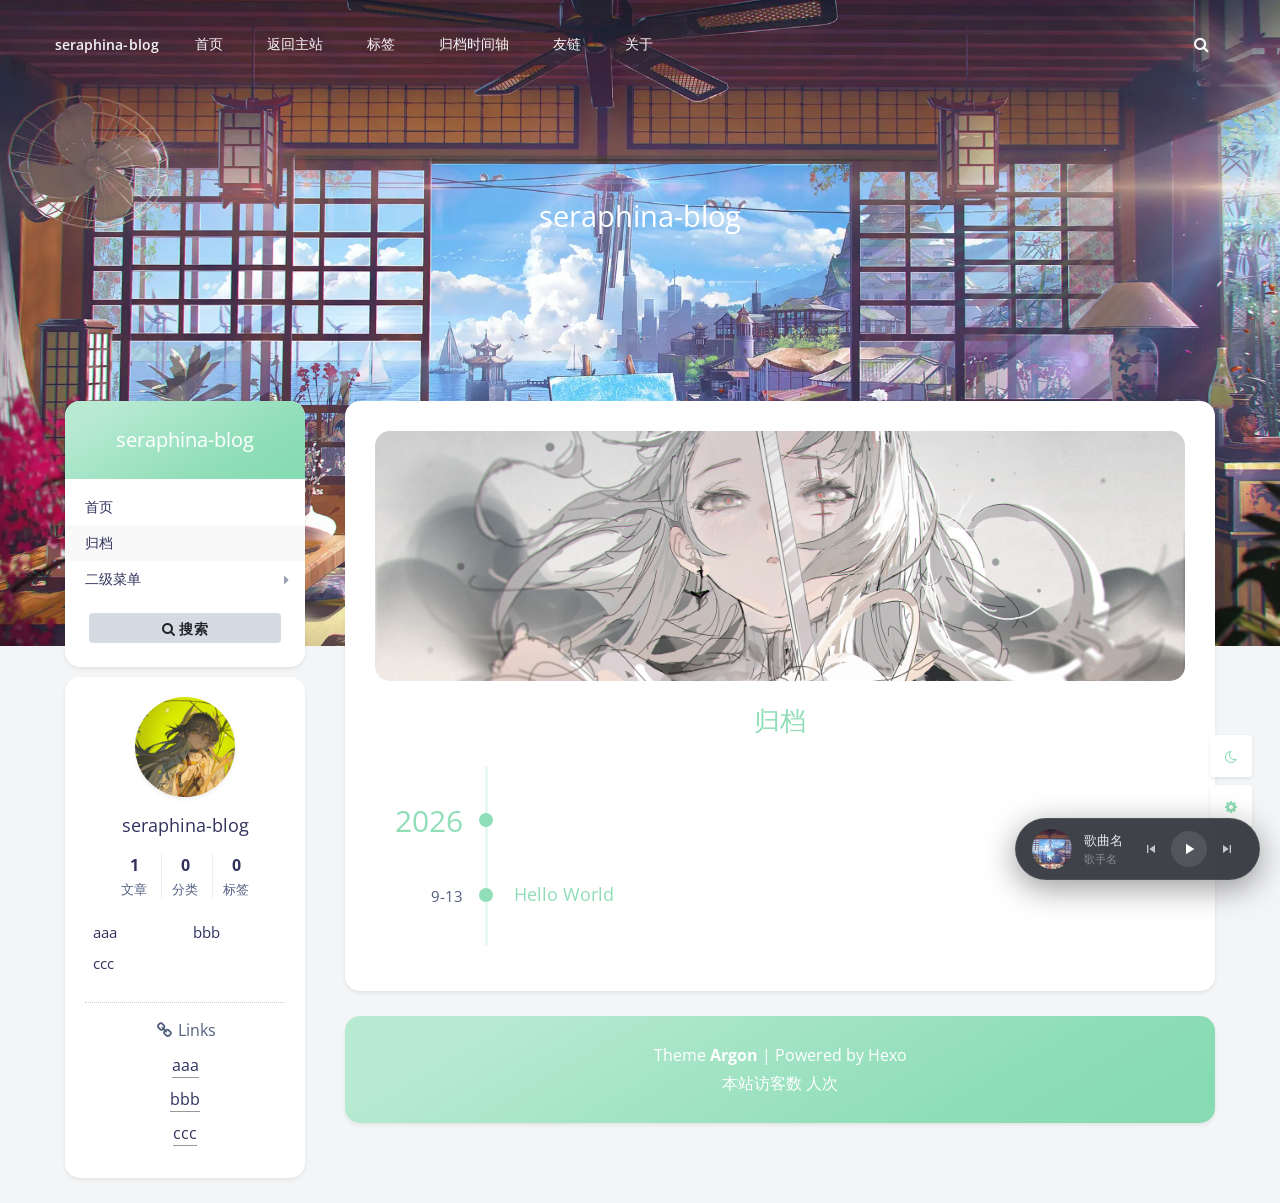
<file: archives/index.html>
<!DOCTYPE html>

<html class="article-header-style-default">
<head>
	
	<title>归档 - seraphina-blog</title>
	<meta charset="utf-8">
	
		<meta name="viewport" content="width=device-width, initial-scale=1, maximum-scale=1, user-scalable=no">
	
	<meta property="og:type" content="website">
<meta property="og:title" content="seraphina-blog">
<meta property="og:url" content="http://muir-ashes.github.io/archives/index.html">
<meta property="og:site_name" content="seraphina-blog">
<meta property="og:locale" content="en_US">
<meta property="article:author" content="John Doe">
<meta name="twitter:card" content="summary">

	<meta name="theme-color" content="#90deb8">
	<meta name="theme-color-rgb" content="144,222,184">
	<meta name="theme-color-origin" content="#90deb8">
	<meta name="argon-enable-custom-theme-color" content="true">
	<meta name="theme-card-radius" content="15">
	<meta name="theme-version" content="1.0.2">
	<link rel="icon" href="/assets/img/favicon.ico" type="image/x-icon">
	<link rel="shortcut icon" href="/assets/img/favicon.ico" type="image/x-icon">

	
<link rel="stylesheet" href="/assets/argon_css_merged.css">

	
<link rel="stylesheet" href="/style.css">

	
<link rel="stylesheet" href="//fonts.loli.net/css?family=Open+Sans:300,400,600,700|Noto+Serif+SC:300,600&display=swap.css">

	
<script src="/assets/argon_js_merged.js"></script>

	
<script src="/assets/js/argon.min.js"></script>

	
<script src="//busuanzi.ibruce.info/busuanzi/2.3/busuanzi.pure.mini.js"></script>


	

	<script>
		var argonConfig = {
			language: "zh_CN",
			
				zoomify: {
					duration: 200,
					easing: "cubic-bezier(0.4,0,0,1)",
					scale: 0.9
				},
			
			pangu: "false",
			
				lazyload: {
					threshold: 800,
					effect: "fadeIn"
				},
			
			disable_pjax: false,
			headroom: true
		}
	</script>
	<script>
		var darkmodeAutoSwitch = "system";
		function setDarkmode(enable){
			if (enable == true){
				$("html").addClass("darkmode");
			}else{
				$("html").removeClass("darkmode");
			}
			$(window).trigger("scroll");
		}
		function toggleDarkmode(){
			if ($("html").hasClass("darkmode")){
				setDarkmode(false);
				sessionStorage.setItem("Argon_Enable_Dark_Mode", "false");
			}else{
				setDarkmode(true);
				sessionStorage.setItem("Argon_Enable_Dark_Mode", "true");
			}
		}
		if (sessionStorage.getItem("Argon_Enable_Dark_Mode") == "true"){
			setDarkmode(true);
		}
		function toggleDarkmodeByPrefersColorScheme(media){
			if (sessionStorage.getItem('Argon_Enable_Dark_Mode') == "false" || sessionStorage.getItem('Argon_Enable_Dark_Mode') == "true"){
				return;
			}
			if (media.matches){
				setDarkmode(true);
			}else{
				setDarkmode(false);
			}
		}
		function toggleDarkmodeByTime(){
			if (sessionStorage.getItem('Argon_Enable_Dark_Mode') == "false" || sessionStorage.getItem('Argon_Enable_Dark_Mode') == "true"){
				return;
			}
			let hour = new Date().getHours();
			if (hour < 7 || hour >= 22){
				setDarkmode(true);
			}else{
				setDarkmode(false);
			}
		}
		if (darkmodeAutoSwitch == 'system'){
			var darkmodeMediaQuery = window.matchMedia("(prefers-color-scheme: dark)");
			darkmodeMediaQuery.addListener(toggleDarkmodeByPrefersColorScheme);
			toggleDarkmodeByPrefersColorScheme(darkmodeMediaQuery);
		}
		if (darkmodeAutoSwitch == 'time'){
			toggleDarkmodeByTime();
		}
		if (darkmodeAutoSwitch == 'alwayson'){
			setDarkmode(true);
		}

		function toggleAmoledDarkMode(){
			$("html").toggleClass("amoled-dark");
			if ($("html").hasClass("amoled-dark")){
				localStorage.setItem("Argon_Enable_Amoled_Dark_Mode", "true");
			}else{
				localStorage.setItem("Argon_Enable_Amoled_Dark_Mode", "false");
			}
		}
		if (localStorage.getItem("Argon_Enable_Amoled_Dark_Mode") == "true"){
			$("html").addClass("amoled-dark");
		}else if (localStorage.getItem("Argon_Enable_Amoled_Dark_Mode") == "false"){
			$("html").removeClass("amoled-dark");
		}
	</script>
	<script>
		if (navigator.userAgent.indexOf("Safari") !== -1 && navigator.userAgent.indexOf("Chrome") === -1){
			$("html").addClass("using-safari");
		}
	</script>

	
		
<script src="/assets/vendor/smoothscroll/smoothscroll1.js"></script>

	
<meta name="generator" content="Hexo 7.3.0"></head>

<link rel="stylesheet" href="/css/music-player.css">
<link rel="stylesheet" href="/css/cover.css">


<style id="themecolor_css">
	
	:root{
		--themecolor: #90deb8;
		--themecolor-dark0: #86DBB2;
		--themecolor-dark: #7CD8AB;
		--themecolor-dark2: #69D29F;
		--themecolor-dark3: #55CC92;
		--themecolor-light: #B7EAD1;
		--themecolor-rgbstr: 144,222,184;
		--themecolor-gradient: linear-gradient(150deg,var(--themecolor-light) 15%, var(--themecolor) 70%, var(--themecolor-dark0) 94%);

	}
</style>
<style id="theme_cardradius_css">
	:root{
		--card-radius: 15px;
	}
</style>

<body>
<div id="toolbar">
	<header class="header-global">
		<nav id="navbar-main" class="navbar navbar-main navbar-expand-lg navbar-transparent navbar-light bg-primary headroom--not-bottom headroom--not-top headroom--pinned">
			<div class="container">
				
				<button class="navbar-toggler" type="button" data-toggle="collapse" data-target="#navbar_global" aria-controls="navbar_global" aria-expanded="false" aria-label="Toggle navigation">
					<span class="navbar-toggler-icon"></span>
				</button>
				<a class="navbar-brand" href="/">seraphina-blog</a>
				<div class="navbar-collapse collapse" id="navbar_global">
					<div class="navbar-collapse-header">
						<div class="row">
							<div class="col-6 collapse-brand"></div>
							<div class="col-6 collapse-close">
								<button type="button" class="navbar-toggler" data-toggle="collapse" data-target="#navbar_global" aria-controls="navbar_global" aria-expanded="false" aria-label="Toggle navigation">
									<span></span>
									<span></span>
								</button>
							</div>
						</div>
					</div>
					<ul id="navbar_search_btn_mobile" class="navbar-nav align-items-lg-center ml-lg-auto">
						<li class="nav-item" data-toggle="modal" data-target="#argon_search_modal" style="padding-left: 5px;">
							<a class="nav-link nav-link-icon">
								<i class="fa fa-search"></i>
								<span class="nav-link-inner--text d-lg-none">搜索</span>
							</a>
						</li>
					</ul>
					
							<ul class='navbar-nav navbar-nav-hover align-items-lg-center'>
								
										<li class='nav-item'>
											<a href='/home' class='nav-link' >
												<i class='ni ni-book-bookmark d-lg-none'></i>
												<span class='nav-link-inner--text'>首页</span>
											</a>
											
										</li>
									
										<li class='nav-item dropdown'>
											<a href='' class='nav-link' onclick='return false;' data-toggle='dropdown' no-pjax>
												<i class='ni ni-book-bookmark d-lg-none'></i>
												<span class='nav-link-inner--text'>返回主站</span>
											</a>
											
													<div class="dropdown-menu">
														
													</div>
												
										</li>
									
										<li class='nav-item'>
											<a href='/tags' class='nav-link' >
												<i class='ni ni-book-bookmark d-lg-none'></i>
												<span class='nav-link-inner--text'>标签</span>
											</a>
											
										</li>
									
										<li class='nav-item'>
											<a href='/archives-timeline' class='nav-link' >
												<i class='ni ni-book-bookmark d-lg-none'></i>
												<span class='nav-link-inner--text'>归档时间轴</span>
											</a>
											
										</li>
									
										<li class='nav-item'>
											<a href='/friend-link' class='nav-link' >
												<i class='ni ni-book-bookmark d-lg-none'></i>
												<span class='nav-link-inner--text'>友链</span>
											</a>
											
										</li>
									
										<li class='nav-item'>
											<a href='/about' class='nav-link' >
												<i class='ni ni-book-bookmark d-lg-none'></i>
												<span class='nav-link-inner--text'>关于</span>
											</a>
											
										</li>
									
							</ul>
						
					<ul class="navbar-nav align-items-lg-center ml-lg-auto">
						<li class="nav-item" data-toggle="modal" data-target="#argon_search_modal" id="navbar_search_btn_pc">
							<a class="nav-link nav-link-icon">
								<i class="fa fa-search"></i>
								<span class="nav-link-inner--text d-lg-none">搜索</span>
							</a>
						</li>
					</ul>
				</div>
				
				<div id="navbar_menu_mask" data-toggle="collapse" data-target="#navbar_global"></div>
			</div>
		</nav>
	</header>
</div>
<div class="modal fade" id="argon_search_modal" tabindex="-1" role="dialog" aria-labelledby="" aria-hidden="true">
	<div class="modal-dialog modal-dialog-centered modal-lg" role="document">
		<div class="modal-content">
			<div class="modal-header">
				<h5 class="modal-title">搜索</h5>
				<button type="button" class="close" data-dismiss="modal" aria-label="Close">
					<span aria-hidden="true">&times;</span>
				</button>
			</div>
			<div class="modal-body">
				<!-- TODO -->
<div class="form-group mb-3">
	<div class="input-group input-group-alternative">
		<div class="input-group-prepend">
			<span class="input-group-text"><i class="fa fa-search"></i></span>
		</div>
		<input id="local-search-input" class="form-control" placeholder="搜索什么..." type="text"  autocomplete="off" data-search.path="search.xml" data-config.root="/">
	</div>
	<div id="local-search-result"></div>
</div>

			</div>
		</div>
	</div>
</div>
<!--Banner-->
<section id="banner" class="banner section section-lg section-shaped">
	<div class="shape shape-style-1 shape-primary">
		<span></span>
		<span></span>
		<span></span>
		<span></span>
		<span></span>
		<span></span>
		<span></span>
		<span></span>
		<span></span>
	</div>

	
	<div id="banner_container" class="banner-container container text-center">
		
			<div class="banner-title text-white" data-text="seraphina-blog" data-interval=""><span class="banner-title-inner">&nbsp;</span>
		
		</div>
	</div>
	
</section>





<div id="float_action_buttons" class="float-action-buttons fabtns-unloaded">
	<button id="fabtn_toggle_sides" class="btn btn-icon btn-neutral fabtn shadow-sm" type="button" aria-hidden="true" tooltip-move-to-left="移至左侧" tooltip-move-to-right="移至右侧">
		<span class="btn-inner--icon fabtn-show-on-right"><i class="fa fa-caret-left"></i></span>
		<span class="btn-inner--icon fabtn-show-on-left"><i class="fa fa-caret-right"></i></span>
	</button>
	<button id="fabtn_back_to_top" class="btn btn-icon btn-neutral fabtn shadow-sm" type="button" aria-label="Back To Top" tooltip="回到顶部">
		<span class="btn-inner--icon"><i class="fa fa-angle-up"></i></span>
	</button>
	<button id="fabtn_go_to_comment" class="btn btn-icon btn-neutral fabtn shadow-sm d-none" type="button"  aria-label="Comment" tooltip="评论">
		<span class="btn-inner--icon"><i class="fa fa-comment-o"></i></span>
	</button>
	<button id="fabtn_toggle_darkmode" class="btn btn-icon btn-neutral fabtn shadow-sm" type="button"  aria-label="Toggle Darkmode" tooltip-darkmode="夜间模式" tooltip-blackmode="暗黑模式" tooltip-lightmode="日间模式">
		<span class="btn-inner--icon"><i class="fa fa-moon-o"></i><i class='fa fa-lightbulb-o'></i></span>
	</button>
	<button id="fabtn_toggle_blog_settings_popup" class="btn btn-icon btn-neutral fabtn shadow-sm" type="button"  aria-label="Open Blog Settings Menu" tooltip="设置">
		<span class="btn-inner--icon"><i class="fa fa-cog"></i></span>
	</button>
	<div id="fabtn_blog_settings_popup" class="card shadow-sm" style="opacity: 0;" aria-hidden="true">
		<div id="close_blog_settings"><i class="fa fa-close"></i></div>
		<div class="blog-setting-item mt-3">
			<div style="transform: translateY(-4px);"><div id="blog_setting_toggle_darkmode_and_amoledarkmode" tooltip-switch-to-darkmode="切换到夜间模式" tooltip-switch-to-blackmode="切换到暗黑模式"><span>夜间模式</span><span>暗黑模式</span></div></div>
			<div style="flex: 1;"></div>
			<label id="blog_setting_darkmode_switch" class="custom-toggle">
				<span class="custom-toggle-slider rounded-circle"></span>
			</label>
		</div>
		<div class="blog-setting-item mt-3">
			<div style="flex: 1;">字体</div>
			<div>
				<button id="blog_setting_font_sans_serif" type="button" class="blog-setting-font btn btn-outline-primary blog-setting-selector-left">Sans Serif</button><button id="blog_setting_font_serif" type="button" class="blog-setting-font btn btn-outline-primary blog-setting-selector-right">Serif</button>
			</div>
		</div>
		<div class="blog-setting-item mt-3">
			<div style="flex: 1;">阴影</div>
			<div>
				<button id="blog_setting_shadow_small" type="button" class="blog-setting-shadow btn btn-outline-primary blog-setting-selector-left">浅阴影</button><button id="blog_setting_shadow_big" type="button" class="blog-setting-shadow btn btn-outline-primary blog-setting-selector-right">深阴影</button>
			</div>
		</div>
		<div class="blog-setting-item mt-3 mb-3">
			<div style="flex: 1;">滤镜</div>
			<div id="blog_setting_filters" class="ml-3">
				<button id="blog_setting_filter_off" type="button" class="blog-setting-filter-btn ml-0" filter-name="off">关闭</button>
				<button id="blog_setting_filter_sunset" type="button" class="blog-setting-filter-btn" filter-name="sunset">日落</button>
				<button id="blog_setting_filter_darkness" type="button" class="blog-setting-filter-btn" filter-name="darkness">暗化</button>
				<button id="blog_setting_filter_grayscale" type="button" class="blog-setting-filter-btn" filter-name="grayscale">灰度</button>
			</div>
		</div>
		<div class="blog-setting-item mb-3">
			<div id="blog_setting_card_radius_to_default" style="cursor: pointer;" tooltip="恢复默认">圆角</div>
			<div style="flex: 1;margin-left: 20px;margin-right: 8px;transform: translateY(2px);">
				<div id="blog_setting_card_radius"></div>
			</div>
		</div>
		
			<div class="blog-setting-item mt-1 mb-3">
				<div style="flex: 1;">主题色</div>
				<div id="theme-color-picker" class="ml-3"></div>
			</div>
		
	</div>
	<button id="fabtn_open_sidebar" class="btn btn-icon btn-neutral fabtn shadow-sm" type="button" aria-label="Open Sidebar Menu" tooltip="菜单">
		<span class="btn-inner--icon"><i class="fa fa-bars"></i></span>
	</button>
	<button id="fabtn_reading_progress" class="btn btn-icon btn-neutral fabtn shadow-sm" type="button" aria-hidden="true" tooltip="阅读进度">
		<div id="fabtn_reading_progress_bar" style="width: 0%;"></div>
		<span id="fabtn_reading_progress_details">0%</span>
	</button>
</div>

<div id="content" class="site-content">









<div class="page-information-card-container">
	
</div>

<div id="sidebar_mask"></div>
<aside id="leftbar" class="leftbar widget-area" role="complementary">
		
		<div id="leftbar_part1" class="widget widget_search card bg-white shadow-sm border-0">
			<div class="leftbar-banner card-body">
				<span class="leftbar-banner-title text-white">seraphina-blog</span>
				
				
			</div>
			
			
				<ul id='leftbar_part1_menu' class='leftbar-menu'>
					<li class='leftbar-menu-item'><a href='/'>首页</a></li><li class='leftbar-menu-item current'><a href='/archives'>归档</a></li><li class='leftbar-menu-item leftbar-menu-item-haschildren'><a no-pjax onclick='return false;'>二级菜单</a><ul class='leftbar-menu-item leftbar-menu-subitem shadow-sm'><li class='leftbar-menu-item leftbar-menu-item-haschildren'><a no-pjax onclick='return false;'>三级菜单</a><ul class='leftbar-menu-item leftbar-menu-subitem shadow-sm'><li class='leftbar-menu-item'><a href='/'>首页</a></li></ul></li></ul></li>
				</ul>
			
			<div class="card-body text-center leftbar-search-button">
				<button id="leftbar_search" class="btn btn-secondary btn-lg active btn-sm btn-block border-0" role="button" data-toggle="modal" data-target="#argon_search_modal" >
					<i class="menu-item-icon fa fa-search mr-0"></i> 搜索
				</button>
			</div>
		</div>
		<div id="leftbar_part2" class="widget widget_search card bg-white shadow-sm border-0">
			<div id="leftbar_part2_inner" class="card-body">
				
				<div class="nav-wrapper" style="padding-top: 5px; display:none; ">
	                <ul class="nav nav-pills nav-fill" role="tablist">
						
						<li class="nav-item sidebar-tab-switcher">
							<a class="active show" id="leftbar_tab_overview_btn" data-toggle="tab" href="#leftbar_tab_overview" role="tab" aria-controls="leftbar_tab_overview" no-pjax>站点概览</a>
						</li>
	                </ul>
				</div>
				<div>
					<div class="tab-content" style="padding: 10px 10px 0 10px;">
						
						<div class="tab-pane fade text-center active show" id="leftbar_tab_overview" role="tabpanel" aria-labelledby="leftbar_tab_overview_btn">
							<img id="leftbar_overview_author_image" src="[data-uri]" class="img-fluid rounded-circle shadow-sm" style="width: 100px;" alt="avatar">
							<h6 id="leftbar_overview_author_name">seraphina-blog</h6>
							<nav class="site-state">
								<div class="site-state-item site-state-posts">
									<a href="/archives">
										<span class="site-state-item-count">1</span>
										<span class="site-state-item-name">文章</span>
									</a>
								</div>
								<div class="site-state-item site-state-categories">
									<a data-toggle="modal" data-target="#blog_categories">
										<span class="site-state-item-count">0</span>
										<span class="site-state-item-name">分类</span>
									</a>
								</div>      
								<div class="site-state-item site-state-tags">
									<a data-toggle="modal" data-target="#blog_tags">
										<span class="site-state-item-count">0</span>
										<span class="site-state-item-name">标签</span>
									</a>
								</div>
							</nav>
							
									<div class="site-author-links">
										
											<div class='site-author-links-item'>
												<a href="/" rel='noopener' target='_blank'>aaa</a>
											</div>
										
											<div class='site-author-links-item'>
												<a href="/" rel='noopener' target='_blank'>bbb</a>
											</div>
										
											<div class='site-author-links-item'>
												<a href="/" rel='noopener' target='_blank'>ccc</a>
											</div>
										
									</div>
								
							
									<div class='site-friend-links'>
										<div class='site-friend-links-title'><i class='fa fa-fw fa-link'></i> Links</div>
										<ul class='site-friend-links-ul'>
											
												<li class='site-friend-links-item'>
													<a href='/' rel='noopener' target='_blank'>aaa</a>
												</li>
											
												<li class='site-friend-links-item'>
													<a href='/' rel='noopener' target='_blank'>bbb</a>
												</li>
											
												<li class='site-friend-links-item'>
													<a href='/' rel='noopener' target='_blank'>ccc</a>
												</li>
											
										</ul>
									</div>
								
						</div>
					</div>
				</div>
			</div>
		</div>
</aside>
<div class="modal fade" id="blog_categories" tabindex="-1" role="dialog" aria-labelledby="" aria-hidden="true">
	<div class="modal-dialog modal-dialog-centered">
		<div class="modal-content">
			<div class="modal-header">
				<h5 class="modal-title">分类</h5>
				<button type="button" class="close" data-dismiss="modal" aria-label="Close">
					<span aria-hidden="true">&times;</span>
				</button>
			</div>
			<div class="modal-body">
				
			</div>
		</div>
	</div>
</div>
<div class="modal fade" id="blog_tags" tabindex="-1" role="dialog" aria-labelledby="" aria-hidden="true">
	<div class="modal-dialog modal-dialog-centered">
		<div class="modal-content">
			<div class="modal-header">
				<h5 class="modal-title">标签</h5>
				<button type="button" class="close" data-dismiss="modal" aria-label="Close">
					<span aria-hidden="true">&times;</span>
				</button>
			</div>
			<div class="modal-body">
				
			</div>
		</div>
	</div>
</div>


<div id="primary" class="content-area">
	<main id="main" class="site-main" role="main">
		
		
		
				<article class="post post-full card bg-white shadow-sm border-0">
	<header class="post-header text-center">
		<a class="post-title" href="/archives/">归档</a>
	</header>

	<div class="post-content" id="post_content">
		<div class='argon-timeline'>
			
						<div class='argon-timeline-node'>
							<div class='argon-timeline-time archive-timeline-year'>2026</div>
							<div class='argon-timeline-card card bg-gradient-secondary archive-timeline-title'></div>
						</div>
						
					<div class='argon-timeline-node'>
						<div class='argon-timeline-time'>9-13</div>
						<div class='argon-timeline-card card bg-gradient-secondary archive-timeline-title'>
							<a href="/2026/09/13/hello-world/">Hello World</a>
						</div>
					</div>
			
		</div>
	</div>
</article>

		
		
		

					<footer id="footer" class="site-footer card shadow-sm border-0">
						
						<div>Theme <a target="_blank" rel="noopener" href="https://github.com/solstice23/hexo-theme-argon"><strong>Argon</strong></a> | Powered by Hexo</div>
						<span id="busuanzi_container_site_uv">
							本站访客数 <span id="busuanzi_value_site_uv"></span> 人次
						</span>
					</footer>
				</main>
			</div>
		</div>
		
<script src="/argontheme.js"></script>

		
		
		

		
			<script>
				var argonEnableCodeHighlight = true;
			</script>
			
<link rel="stylesheet" href="/assets/vendor/highlight/styles/vs2015.css">

		

	</div>
</div>
<noscript>
	<style>
		article img.lazyload[src^="[data-uri]"]{display: none;}
		.comment-item-text .comment-sticker.lazyload{display: none;}
	</style>
</noscript>
</body>

<script src="/js/music-player-init.js"></script>
<script src="/js/music-player.js"></script>
<script src="/js/cover.js"></script>
<script src="/js/random-images.js"></script>


</html>
</file>
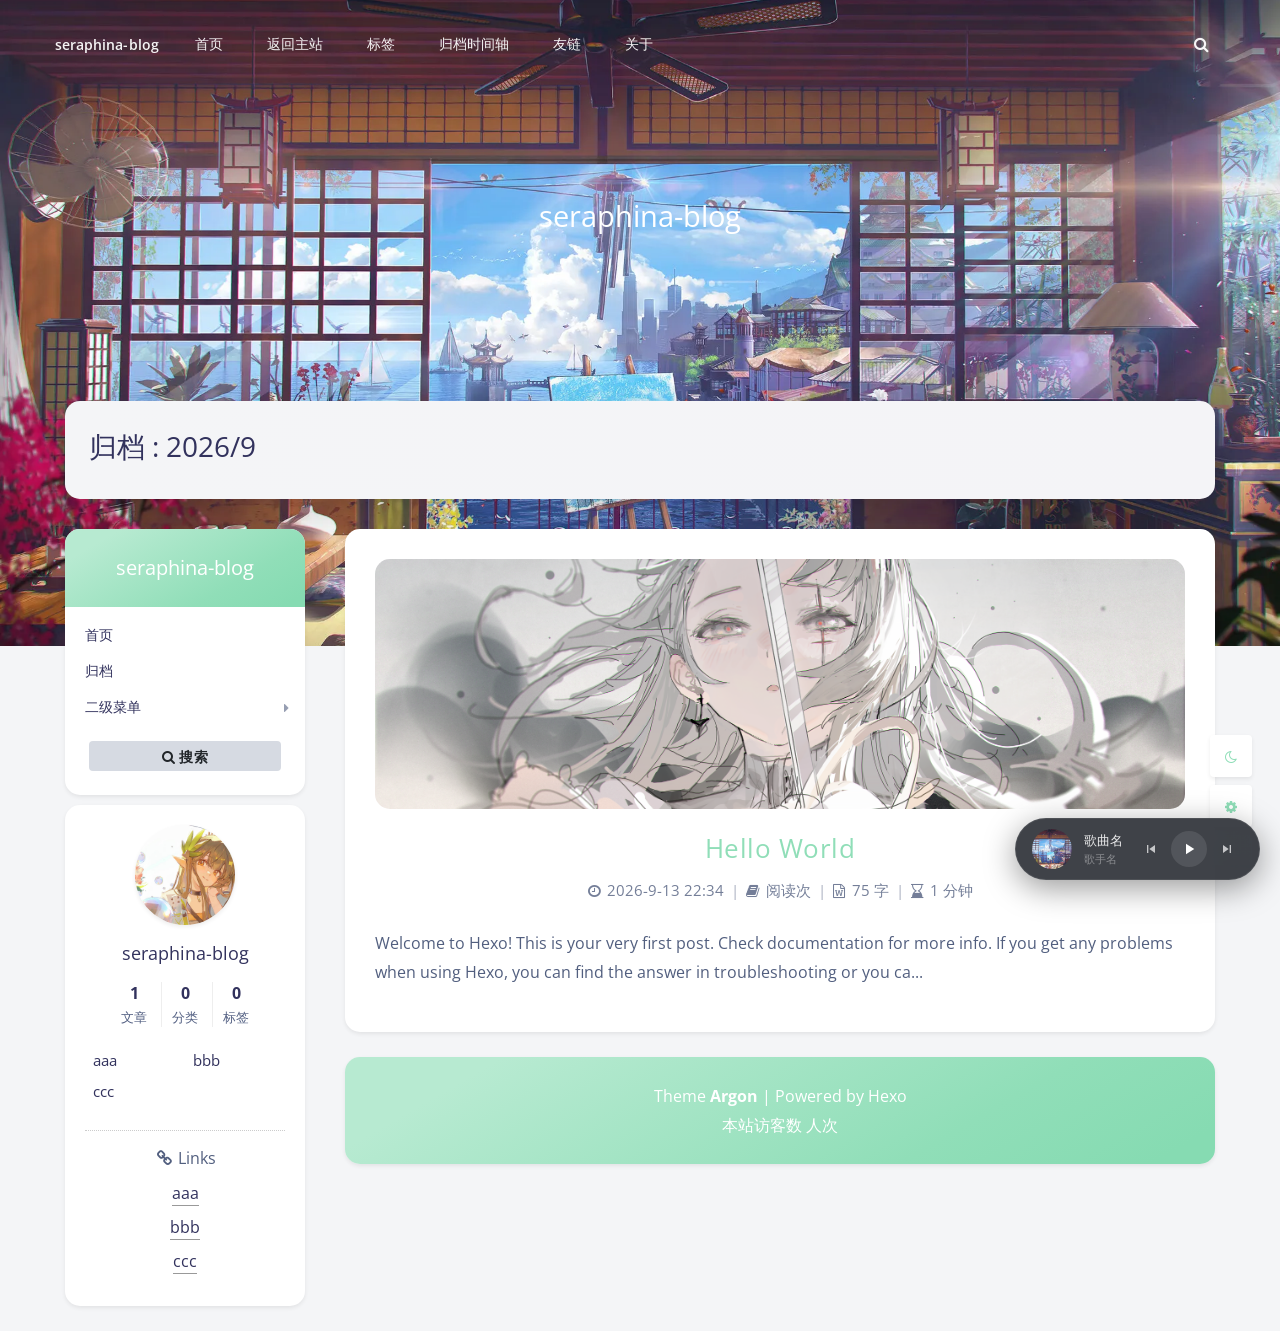
<file: archives/2026/09/index.html>
<!DOCTYPE html>

<html class="article-header-style-default">
<head>
	
	<title>归档 : 2026/9 - seraphina-blog</title>
	<meta charset="utf-8">
	
		<meta name="viewport" content="width=device-width, initial-scale=1, maximum-scale=1, user-scalable=no">
	
	<meta property="og:type" content="website">
<meta property="og:title" content="seraphina-blog">
<meta property="og:url" content="http://muir-ashes.github.io/archives/2026/09/index.html">
<meta property="og:site_name" content="seraphina-blog">
<meta property="og:locale" content="en_US">
<meta property="article:author" content="John Doe">
<meta name="twitter:card" content="summary">

	<meta name="theme-color" content="#90deb8">
	<meta name="theme-color-rgb" content="144,222,184">
	<meta name="theme-color-origin" content="#90deb8">
	<meta name="argon-enable-custom-theme-color" content="true">
	<meta name="theme-card-radius" content="15">
	<meta name="theme-version" content="1.0.2">
	<link rel="icon" href="/assets/img/favicon.ico" type="image/x-icon">
	<link rel="shortcut icon" href="/assets/img/favicon.ico" type="image/x-icon">

	
<link rel="stylesheet" href="/assets/argon_css_merged.css">

	
<link rel="stylesheet" href="/style.css">

	
<link rel="stylesheet" href="//fonts.loli.net/css?family=Open+Sans:300,400,600,700|Noto+Serif+SC:300,600&display=swap.css">

	
<script src="/assets/argon_js_merged.js"></script>

	
<script src="/assets/js/argon.min.js"></script>

	
<script src="//busuanzi.ibruce.info/busuanzi/2.3/busuanzi.pure.mini.js"></script>


	

	<script>
		var argonConfig = {
			language: "zh_CN",
			
				zoomify: {
					duration: 200,
					easing: "cubic-bezier(0.4,0,0,1)",
					scale: 0.9
				},
			
			pangu: "false",
			
				lazyload: {
					threshold: 800,
					effect: "fadeIn"
				},
			
			disable_pjax: false,
			headroom: true
		}
	</script>
	<script>
		var darkmodeAutoSwitch = "system";
		function setDarkmode(enable){
			if (enable == true){
				$("html").addClass("darkmode");
			}else{
				$("html").removeClass("darkmode");
			}
			$(window).trigger("scroll");
		}
		function toggleDarkmode(){
			if ($("html").hasClass("darkmode")){
				setDarkmode(false);
				sessionStorage.setItem("Argon_Enable_Dark_Mode", "false");
			}else{
				setDarkmode(true);
				sessionStorage.setItem("Argon_Enable_Dark_Mode", "true");
			}
		}
		if (sessionStorage.getItem("Argon_Enable_Dark_Mode") == "true"){
			setDarkmode(true);
		}
		function toggleDarkmodeByPrefersColorScheme(media){
			if (sessionStorage.getItem('Argon_Enable_Dark_Mode') == "false" || sessionStorage.getItem('Argon_Enable_Dark_Mode') == "true"){
				return;
			}
			if (media.matches){
				setDarkmode(true);
			}else{
				setDarkmode(false);
			}
		}
		function toggleDarkmodeByTime(){
			if (sessionStorage.getItem('Argon_Enable_Dark_Mode') == "false" || sessionStorage.getItem('Argon_Enable_Dark_Mode') == "true"){
				return;
			}
			let hour = new Date().getHours();
			if (hour < 7 || hour >= 22){
				setDarkmode(true);
			}else{
				setDarkmode(false);
			}
		}
		if (darkmodeAutoSwitch == 'system'){
			var darkmodeMediaQuery = window.matchMedia("(prefers-color-scheme: dark)");
			darkmodeMediaQuery.addListener(toggleDarkmodeByPrefersColorScheme);
			toggleDarkmodeByPrefersColorScheme(darkmodeMediaQuery);
		}
		if (darkmodeAutoSwitch == 'time'){
			toggleDarkmodeByTime();
		}
		if (darkmodeAutoSwitch == 'alwayson'){
			setDarkmode(true);
		}

		function toggleAmoledDarkMode(){
			$("html").toggleClass("amoled-dark");
			if ($("html").hasClass("amoled-dark")){
				localStorage.setItem("Argon_Enable_Amoled_Dark_Mode", "true");
			}else{
				localStorage.setItem("Argon_Enable_Amoled_Dark_Mode", "false");
			}
		}
		if (localStorage.getItem("Argon_Enable_Amoled_Dark_Mode") == "true"){
			$("html").addClass("amoled-dark");
		}else if (localStorage.getItem("Argon_Enable_Amoled_Dark_Mode") == "false"){
			$("html").removeClass("amoled-dark");
		}
	</script>
	<script>
		if (navigator.userAgent.indexOf("Safari") !== -1 && navigator.userAgent.indexOf("Chrome") === -1){
			$("html").addClass("using-safari");
		}
	</script>

	
		
<script src="/assets/vendor/smoothscroll/smoothscroll1.js"></script>

	
<meta name="generator" content="Hexo 7.3.0"></head>

<link rel="stylesheet" href="/css/music-player.css">
<link rel="stylesheet" href="/css/cover.css">


<style id="themecolor_css">
	
	:root{
		--themecolor: #90deb8;
		--themecolor-dark0: #86DBB2;
		--themecolor-dark: #7CD8AB;
		--themecolor-dark2: #69D29F;
		--themecolor-dark3: #55CC92;
		--themecolor-light: #B7EAD1;
		--themecolor-rgbstr: 144,222,184;
		--themecolor-gradient: linear-gradient(150deg,var(--themecolor-light) 15%, var(--themecolor) 70%, var(--themecolor-dark0) 94%);

	}
</style>
<style id="theme_cardradius_css">
	:root{
		--card-radius: 15px;
	}
</style>

<body>
<div id="toolbar">
	<header class="header-global">
		<nav id="navbar-main" class="navbar navbar-main navbar-expand-lg navbar-transparent navbar-light bg-primary headroom--not-bottom headroom--not-top headroom--pinned">
			<div class="container">
				
				<button class="navbar-toggler" type="button" data-toggle="collapse" data-target="#navbar_global" aria-controls="navbar_global" aria-expanded="false" aria-label="Toggle navigation">
					<span class="navbar-toggler-icon"></span>
				</button>
				<a class="navbar-brand" href="/">seraphina-blog</a>
				<div class="navbar-collapse collapse" id="navbar_global">
					<div class="navbar-collapse-header">
						<div class="row">
							<div class="col-6 collapse-brand"></div>
							<div class="col-6 collapse-close">
								<button type="button" class="navbar-toggler" data-toggle="collapse" data-target="#navbar_global" aria-controls="navbar_global" aria-expanded="false" aria-label="Toggle navigation">
									<span></span>
									<span></span>
								</button>
							</div>
						</div>
					</div>
					<ul id="navbar_search_btn_mobile" class="navbar-nav align-items-lg-center ml-lg-auto">
						<li class="nav-item" data-toggle="modal" data-target="#argon_search_modal" style="padding-left: 5px;">
							<a class="nav-link nav-link-icon">
								<i class="fa fa-search"></i>
								<span class="nav-link-inner--text d-lg-none">搜索</span>
							</a>
						</li>
					</ul>
					
							<ul class='navbar-nav navbar-nav-hover align-items-lg-center'>
								
										<li class='nav-item'>
											<a href='/home' class='nav-link' >
												<i class='ni ni-book-bookmark d-lg-none'></i>
												<span class='nav-link-inner--text'>首页</span>
											</a>
											
										</li>
									
										<li class='nav-item dropdown'>
											<a href='' class='nav-link' onclick='return false;' data-toggle='dropdown' no-pjax>
												<i class='ni ni-book-bookmark d-lg-none'></i>
												<span class='nav-link-inner--text'>返回主站</span>
											</a>
											
													<div class="dropdown-menu">
														
													</div>
												
										</li>
									
										<li class='nav-item'>
											<a href='/tags' class='nav-link' >
												<i class='ni ni-book-bookmark d-lg-none'></i>
												<span class='nav-link-inner--text'>标签</span>
											</a>
											
										</li>
									
										<li class='nav-item'>
											<a href='/archives-timeline' class='nav-link' >
												<i class='ni ni-book-bookmark d-lg-none'></i>
												<span class='nav-link-inner--text'>归档时间轴</span>
											</a>
											
										</li>
									
										<li class='nav-item'>
											<a href='/friend-link' class='nav-link' >
												<i class='ni ni-book-bookmark d-lg-none'></i>
												<span class='nav-link-inner--text'>友链</span>
											</a>
											
										</li>
									
										<li class='nav-item'>
											<a href='/about' class='nav-link' >
												<i class='ni ni-book-bookmark d-lg-none'></i>
												<span class='nav-link-inner--text'>关于</span>
											</a>
											
										</li>
									
							</ul>
						
					<ul class="navbar-nav align-items-lg-center ml-lg-auto">
						<li class="nav-item" data-toggle="modal" data-target="#argon_search_modal" id="navbar_search_btn_pc">
							<a class="nav-link nav-link-icon">
								<i class="fa fa-search"></i>
								<span class="nav-link-inner--text d-lg-none">搜索</span>
							</a>
						</li>
					</ul>
				</div>
				
				<div id="navbar_menu_mask" data-toggle="collapse" data-target="#navbar_global"></div>
			</div>
		</nav>
	</header>
</div>
<div class="modal fade" id="argon_search_modal" tabindex="-1" role="dialog" aria-labelledby="" aria-hidden="true">
	<div class="modal-dialog modal-dialog-centered modal-lg" role="document">
		<div class="modal-content">
			<div class="modal-header">
				<h5 class="modal-title">搜索</h5>
				<button type="button" class="close" data-dismiss="modal" aria-label="Close">
					<span aria-hidden="true">&times;</span>
				</button>
			</div>
			<div class="modal-body">
				<!-- TODO -->
<div class="form-group mb-3">
	<div class="input-group input-group-alternative">
		<div class="input-group-prepend">
			<span class="input-group-text"><i class="fa fa-search"></i></span>
		</div>
		<input id="local-search-input" class="form-control" placeholder="搜索什么..." type="text"  autocomplete="off" data-search.path="search.xml" data-config.root="/">
	</div>
	<div id="local-search-result"></div>
</div>

			</div>
		</div>
	</div>
</div>
<!--Banner-->
<section id="banner" class="banner section section-lg section-shaped">
	<div class="shape shape-style-1 shape-primary">
		<span></span>
		<span></span>
		<span></span>
		<span></span>
		<span></span>
		<span></span>
		<span></span>
		<span></span>
		<span></span>
	</div>

	
	<div id="banner_container" class="banner-container container text-center">
		
			<div class="banner-title text-white" data-text="seraphina-blog" data-interval=""><span class="banner-title-inner">&nbsp;</span>
		
		</div>
	</div>
	
</section>





<div id="float_action_buttons" class="float-action-buttons fabtns-unloaded">
	<button id="fabtn_toggle_sides" class="btn btn-icon btn-neutral fabtn shadow-sm" type="button" aria-hidden="true" tooltip-move-to-left="移至左侧" tooltip-move-to-right="移至右侧">
		<span class="btn-inner--icon fabtn-show-on-right"><i class="fa fa-caret-left"></i></span>
		<span class="btn-inner--icon fabtn-show-on-left"><i class="fa fa-caret-right"></i></span>
	</button>
	<button id="fabtn_back_to_top" class="btn btn-icon btn-neutral fabtn shadow-sm" type="button" aria-label="Back To Top" tooltip="回到顶部">
		<span class="btn-inner--icon"><i class="fa fa-angle-up"></i></span>
	</button>
	<button id="fabtn_go_to_comment" class="btn btn-icon btn-neutral fabtn shadow-sm d-none" type="button"  aria-label="Comment" tooltip="评论">
		<span class="btn-inner--icon"><i class="fa fa-comment-o"></i></span>
	</button>
	<button id="fabtn_toggle_darkmode" class="btn btn-icon btn-neutral fabtn shadow-sm" type="button"  aria-label="Toggle Darkmode" tooltip-darkmode="夜间模式" tooltip-blackmode="暗黑模式" tooltip-lightmode="日间模式">
		<span class="btn-inner--icon"><i class="fa fa-moon-o"></i><i class='fa fa-lightbulb-o'></i></span>
	</button>
	<button id="fabtn_toggle_blog_settings_popup" class="btn btn-icon btn-neutral fabtn shadow-sm" type="button"  aria-label="Open Blog Settings Menu" tooltip="设置">
		<span class="btn-inner--icon"><i class="fa fa-cog"></i></span>
	</button>
	<div id="fabtn_blog_settings_popup" class="card shadow-sm" style="opacity: 0;" aria-hidden="true">
		<div id="close_blog_settings"><i class="fa fa-close"></i></div>
		<div class="blog-setting-item mt-3">
			<div style="transform: translateY(-4px);"><div id="blog_setting_toggle_darkmode_and_amoledarkmode" tooltip-switch-to-darkmode="切换到夜间模式" tooltip-switch-to-blackmode="切换到暗黑模式"><span>夜间模式</span><span>暗黑模式</span></div></div>
			<div style="flex: 1;"></div>
			<label id="blog_setting_darkmode_switch" class="custom-toggle">
				<span class="custom-toggle-slider rounded-circle"></span>
			</label>
		</div>
		<div class="blog-setting-item mt-3">
			<div style="flex: 1;">字体</div>
			<div>
				<button id="blog_setting_font_sans_serif" type="button" class="blog-setting-font btn btn-outline-primary blog-setting-selector-left">Sans Serif</button><button id="blog_setting_font_serif" type="button" class="blog-setting-font btn btn-outline-primary blog-setting-selector-right">Serif</button>
			</div>
		</div>
		<div class="blog-setting-item mt-3">
			<div style="flex: 1;">阴影</div>
			<div>
				<button id="blog_setting_shadow_small" type="button" class="blog-setting-shadow btn btn-outline-primary blog-setting-selector-left">浅阴影</button><button id="blog_setting_shadow_big" type="button" class="blog-setting-shadow btn btn-outline-primary blog-setting-selector-right">深阴影</button>
			</div>
		</div>
		<div class="blog-setting-item mt-3 mb-3">
			<div style="flex: 1;">滤镜</div>
			<div id="blog_setting_filters" class="ml-3">
				<button id="blog_setting_filter_off" type="button" class="blog-setting-filter-btn ml-0" filter-name="off">关闭</button>
				<button id="blog_setting_filter_sunset" type="button" class="blog-setting-filter-btn" filter-name="sunset">日落</button>
				<button id="blog_setting_filter_darkness" type="button" class="blog-setting-filter-btn" filter-name="darkness">暗化</button>
				<button id="blog_setting_filter_grayscale" type="button" class="blog-setting-filter-btn" filter-name="grayscale">灰度</button>
			</div>
		</div>
		<div class="blog-setting-item mb-3">
			<div id="blog_setting_card_radius_to_default" style="cursor: pointer;" tooltip="恢复默认">圆角</div>
			<div style="flex: 1;margin-left: 20px;margin-right: 8px;transform: translateY(2px);">
				<div id="blog_setting_card_radius"></div>
			</div>
		</div>
		
			<div class="blog-setting-item mt-1 mb-3">
				<div style="flex: 1;">主题色</div>
				<div id="theme-color-picker" class="ml-3"></div>
			</div>
		
	</div>
	<button id="fabtn_open_sidebar" class="btn btn-icon btn-neutral fabtn shadow-sm" type="button" aria-label="Open Sidebar Menu" tooltip="菜单">
		<span class="btn-inner--icon"><i class="fa fa-bars"></i></span>
	</button>
	<button id="fabtn_reading_progress" class="btn btn-icon btn-neutral fabtn shadow-sm" type="button" aria-hidden="true" tooltip="阅读进度">
		<div id="fabtn_reading_progress_bar" style="width: 0%;"></div>
		<span id="fabtn_reading_progress_details">0%</span>
	</button>
</div>

<div id="content" class="site-content">









<div class="page-information-card-container">
	
		
<div class="page-information-card card bg-gradient-secondary shadow-lg border-0">
	<div class="card-body">
		<h3 class="text-black">归档 : 2026/9 </h3>
		
	</div>
</div>

	
</div>

<div id="sidebar_mask"></div>
<aside id="leftbar" class="leftbar widget-area" role="complementary">
		
		<div id="leftbar_part1" class="widget widget_search card bg-white shadow-sm border-0">
			<div class="leftbar-banner card-body">
				<span class="leftbar-banner-title text-white">seraphina-blog</span>
				
				
			</div>
			
			
				<ul id='leftbar_part1_menu' class='leftbar-menu'>
					<li class='leftbar-menu-item'><a href='/'>首页</a></li><li class='leftbar-menu-item'><a href='/archives'>归档</a></li><li class='leftbar-menu-item leftbar-menu-item-haschildren'><a no-pjax onclick='return false;'>二级菜单</a><ul class='leftbar-menu-item leftbar-menu-subitem shadow-sm'><li class='leftbar-menu-item leftbar-menu-item-haschildren'><a no-pjax onclick='return false;'>三级菜单</a><ul class='leftbar-menu-item leftbar-menu-subitem shadow-sm'><li class='leftbar-menu-item'><a href='/'>首页</a></li></ul></li></ul></li>
				</ul>
			
			<div class="card-body text-center leftbar-search-button">
				<button id="leftbar_search" class="btn btn-secondary btn-lg active btn-sm btn-block border-0" role="button" data-toggle="modal" data-target="#argon_search_modal" >
					<i class="menu-item-icon fa fa-search mr-0"></i> 搜索
				</button>
			</div>
		</div>
		<div id="leftbar_part2" class="widget widget_search card bg-white shadow-sm border-0">
			<div id="leftbar_part2_inner" class="card-body">
				
				<div class="nav-wrapper" style="padding-top: 5px; display:none; ">
	                <ul class="nav nav-pills nav-fill" role="tablist">
						
						<li class="nav-item sidebar-tab-switcher">
							<a class="active show" id="leftbar_tab_overview_btn" data-toggle="tab" href="#leftbar_tab_overview" role="tab" aria-controls="leftbar_tab_overview" no-pjax>站点概览</a>
						</li>
	                </ul>
				</div>
				<div>
					<div class="tab-content" style="padding: 10px 10px 0 10px;">
						
						<div class="tab-pane fade text-center active show" id="leftbar_tab_overview" role="tabpanel" aria-labelledby="leftbar_tab_overview_btn">
							<img id="leftbar_overview_author_image" src="[data-uri]" class="img-fluid rounded-circle shadow-sm" style="width: 100px;" alt="avatar">
							<h6 id="leftbar_overview_author_name">seraphina-blog</h6>
							<nav class="site-state">
								<div class="site-state-item site-state-posts">
									<a href="/archives">
										<span class="site-state-item-count">1</span>
										<span class="site-state-item-name">文章</span>
									</a>
								</div>
								<div class="site-state-item site-state-categories">
									<a data-toggle="modal" data-target="#blog_categories">
										<span class="site-state-item-count">0</span>
										<span class="site-state-item-name">分类</span>
									</a>
								</div>      
								<div class="site-state-item site-state-tags">
									<a data-toggle="modal" data-target="#blog_tags">
										<span class="site-state-item-count">0</span>
										<span class="site-state-item-name">标签</span>
									</a>
								</div>
							</nav>
							
									<div class="site-author-links">
										
											<div class='site-author-links-item'>
												<a href="/" rel='noopener' target='_blank'>aaa</a>
											</div>
										
											<div class='site-author-links-item'>
												<a href="/" rel='noopener' target='_blank'>bbb</a>
											</div>
										
											<div class='site-author-links-item'>
												<a href="/" rel='noopener' target='_blank'>ccc</a>
											</div>
										
									</div>
								
							
									<div class='site-friend-links'>
										<div class='site-friend-links-title'><i class='fa fa-fw fa-link'></i> Links</div>
										<ul class='site-friend-links-ul'>
											
												<li class='site-friend-links-item'>
													<a href='/' rel='noopener' target='_blank'>aaa</a>
												</li>
											
												<li class='site-friend-links-item'>
													<a href='/' rel='noopener' target='_blank'>bbb</a>
												</li>
											
												<li class='site-friend-links-item'>
													<a href='/' rel='noopener' target='_blank'>ccc</a>
												</li>
											
										</ul>
									</div>
								
						</div>
					</div>
				</div>
			</div>
		</div>
</aside>
<div class="modal fade" id="blog_categories" tabindex="-1" role="dialog" aria-labelledby="" aria-hidden="true">
	<div class="modal-dialog modal-dialog-centered">
		<div class="modal-content">
			<div class="modal-header">
				<h5 class="modal-title">分类</h5>
				<button type="button" class="close" data-dismiss="modal" aria-label="Close">
					<span aria-hidden="true">&times;</span>
				</button>
			</div>
			<div class="modal-body">
				
			</div>
		</div>
	</div>
</div>
<div class="modal fade" id="blog_tags" tabindex="-1" role="dialog" aria-labelledby="" aria-hidden="true">
	<div class="modal-dialog modal-dialog-centered">
		<div class="modal-content">
			<div class="modal-header">
				<h5 class="modal-title">标签</h5>
				<button type="button" class="close" data-dismiss="modal" aria-label="Close">
					<span aria-hidden="true">&times;</span>
				</button>
			</div>
			<div class="modal-body">
				
			</div>
		</div>
	</div>
</div>


<div id="primary" class="content-area">
	<main id="main" class="site-main" role="main">
		
		
		
				
	<article class="post card bg-white shadow-sm border-0 post-preview">
	<header class="post-header text-center">
		
		<a class="post-title" href="/2026/09/13/hello-world/">Hello World</a>
		<div class="post-meta">
			
						
						<div class="post-meta-detail post-meta-detail-time">
							<i class="fa fa-clock-o" aria-hidden="true"></i>
							<time title="发布于 2026-9-13 22:34:31 | 编辑于 2026-9-13 22:34:31">2026-9-13 22:34
							</time>
						</div>
					
						
							<div class="post-meta-devide">|</div>
						
						<div class="post-meta-detail post-meta-detail-words">
							<i class="fa fa-book" aria-hidden="true"></i>
							<span id="busuanzi_container_page_pv">
								阅读<span id="busuanzi_value_page_pv"></span>次
							</span>
						</div>
					
						
							<div class="post-meta-devide">|</div>
						
						<div class="post-meta-detail post-meta-detail-words">
							<i class="fa fa-file-word-o" aria-hidden="true"></i>
							75 字
						</div>
					
						
							<div class="post-meta-devide">|</div>
						
						<div class="post-meta-detail post-meta-detail-readingtime">
							<i class="fa fa-hourglass-end" aria-hidden="true"></i>
							1 分钟
						</div>
					
		</div>
		
	</header>

	<div class="post-content">
		
			
				Welcome to Hexo! This is your very first post. Check documentation for more info. If you get any problems when using Hexo, you can find the answer in troubleshooting or you ca...
			
		
	</div>

	
</article>






			
		
		

					<footer id="footer" class="site-footer card shadow-sm border-0">
						
						<div>Theme <a target="_blank" rel="noopener" href="https://github.com/solstice23/hexo-theme-argon"><strong>Argon</strong></a> | Powered by Hexo</div>
						<span id="busuanzi_container_site_uv">
							本站访客数 <span id="busuanzi_value_site_uv"></span> 人次
						</span>
					</footer>
				</main>
			</div>
		</div>
		
<script src="/argontheme.js"></script>

		
		
		

		
			<script>
				var argonEnableCodeHighlight = true;
			</script>
			
<link rel="stylesheet" href="/assets/vendor/highlight/styles/vs2015.css">

		

	</div>
</div>
<noscript>
	<style>
		article img.lazyload[src^="[data-uri]"]{display: none;}
		.comment-item-text .comment-sticker.lazyload{display: none;}
	</style>
</noscript>
</body>

<script src="/js/music-player-init.js"></script>
<script src="/js/music-player.js"></script>
<script src="/js/cover.js"></script>
<script src="/js/random-images.js"></script>


</html>
</file>
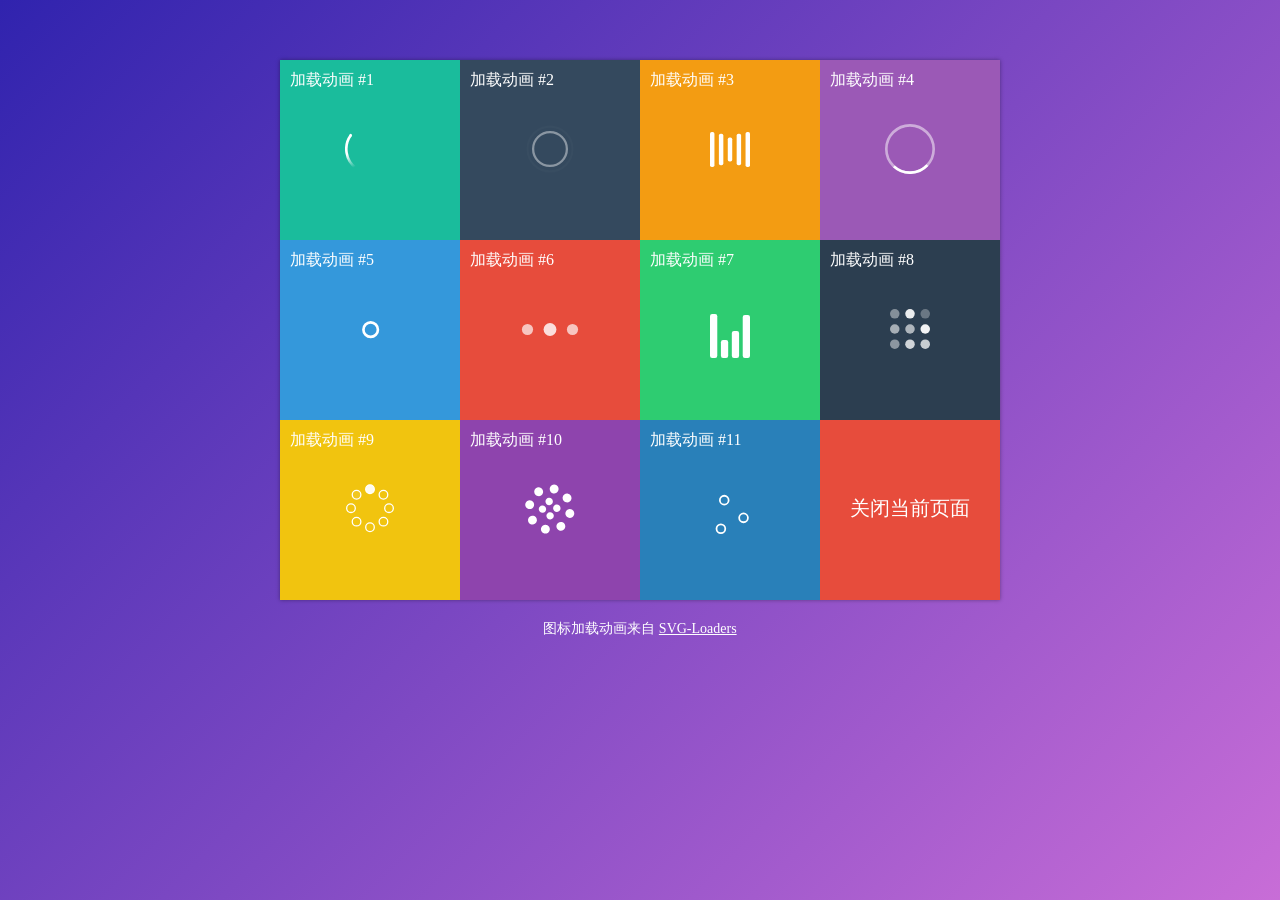
<file: assets/vendor/svg-loaders/index.html>
<!doctype html>

<head>
    <meta charset="utf-8"/>
    <title>加载动画预览</title>
    <style>
        html {
            height: 100%;
            background: #3023ae;
            background: -moz-linear-gradient(-45deg,  #3023ae 0%, #c86dd7 100%);
            background: -webkit-gradient(linear, left top, right bottom, color-stop(0%,#3023ae), color-stop(100%,#c86dd7));
            background: -webkit-linear-gradient(-45deg,  #3023ae 0%,#c86dd7 100%);
            background: -o-linear-gradient(-45deg,  #3023ae 0%,#c86dd7 100%);
            background: -ms-linear-gradient(-45deg,  #3023ae 0%,#c86dd7 100%);
            background: linear-gradient(135deg,  #3023ae 0%,#c86dd7 100%);
            background-attachment: fixed;
        }
        body {
            font-weight: 300;
        }
        a {
            color: #fff;
        }

        ul {
            background: #fff;
            width: 720px;
            margin: auto;
            margin-top: 60px;
            list-style: none;
            padding: 0;
            -moz-box-shadow: 0px 0px 4px 0px rgba(0,0,0,0.37);
            box-shadow:      0px 0px 4px 0px rgba(0,0,0,0.37);
        }
        ul li {
            width: 180px;
            height: 180px;
            line-height: 176px;
            text-align: center;
            float: left;
            background-repeat: no-repeat;
            background-position: center;
            position: relative;
        }
        ul li img {
            vertical-align: middle;
        }
        ul li div {
            position: absolute;
            left: 10px;
            top: 12px;
            font-size: 16px;
            line-height: 16px;
            color: #fff;
        }
        ul li div:before {
            content: "加载动画 ";
        }
        #close_this_page{
            cursor: pointer;
            font-size: 20px;
            color: #fff;
        }
        li:nth-child(1) {
            background-color: #1ABC9C;
        }
        li:nth-child(2) {
            background-color: #34495E;
        }
        li:nth-child(3) {
            background-color: #F39C12;
        }
        li:nth-child(4) {
            background-color: #9B59B6;
        }
        li:nth-child(5) {
            background-color: #3498DB;
        }
        li:nth-child(6) {
            background-color: #E74C3C;
        }
        li:nth-child(7) {
            background-color: #2ECC71;
        }
        li:nth-child(8) {
            background-color: #2C3E50;
        }
        li:nth-child(9) {
            background-color: #F1C40F;
        }
        li:nth-child(10) {
            background-color: #8E44AD;
        }
        li:nth-child(11) {
            background-color: #2980B9;
        }
        li:nth-child(12) {
            background-color: #E74C3C;
        }
        .actions {
            margin: auto;
            margin-top: 45px;
            width: 325px;
        }
        .actions a {
            width: 150px;
            height: 46px;
            background-repeat: no-repeat;
            background-size: 150px 46px;
            display: block;
            text-indent: -9999px;
            float: left;
        }


        .attr {
            color: #fff;
            text-align: center;
            font-size: 0.875rem;
            margin-top: 20px;
        }

    </style>
</head>

<body>
    <ul>
        <li>
            <img src="svg-loaders/tail-spin.svg" width="50" alt="">
            <div>#1</div>
        </li>
        <li>
            <img src="svg-loaders/puff.svg" width="50" alt="">
            <div>#2</div>
        </li>
        <li>
            <img src="svg-loaders/bars.svg" width="40" alt="">
            <div>#3</div>
        </li>
        <li>
            <img src="svg-loaders/oval.svg" width="50" alt="">
            <div>#4</div>
        </li>
        <li>
            <img src="svg-loaders/rings.svg" width="60" alt="">
            <div>#5</div>
        </li>
        <li>
            <img src="svg-loaders/three-dots.svg" width="60" alt="">
            <div>#6</div>
        </li>
        <li>
            <img src="svg-loaders/audio.svg" width="40" alt="">
            <div>#7</div>
        </li>
        <li>
            <img src="svg-loaders/grid.svg" width="40" alt="">
            <div>#8</div>
        </li>
        <li>
            <img src="svg-loaders/spinning-circles.svg" width="50" alt="">
            <div>#9</div>
        </li>
        <li>
            <img src="svg-loaders/circles.svg" width="50" alt="">
            <div>#10</div>
        </li>
        <li>
            <img src="svg-loaders/ball-triangle.svg" width="50" alt="">
            <div>#11</div>
        </li>
        <li>
            <span id="close_this_page" onclick="window.close();">关闭当前页面</span>
        </li>
        <div style="clear: both"></div>
    </ul>

    <div class="attr">
        图标加载动画来自 <a href="https://github.com/SamHerbert/SVG-Loaders">SVG-Loaders</a>
    </div>

</body>

</html>
</file>
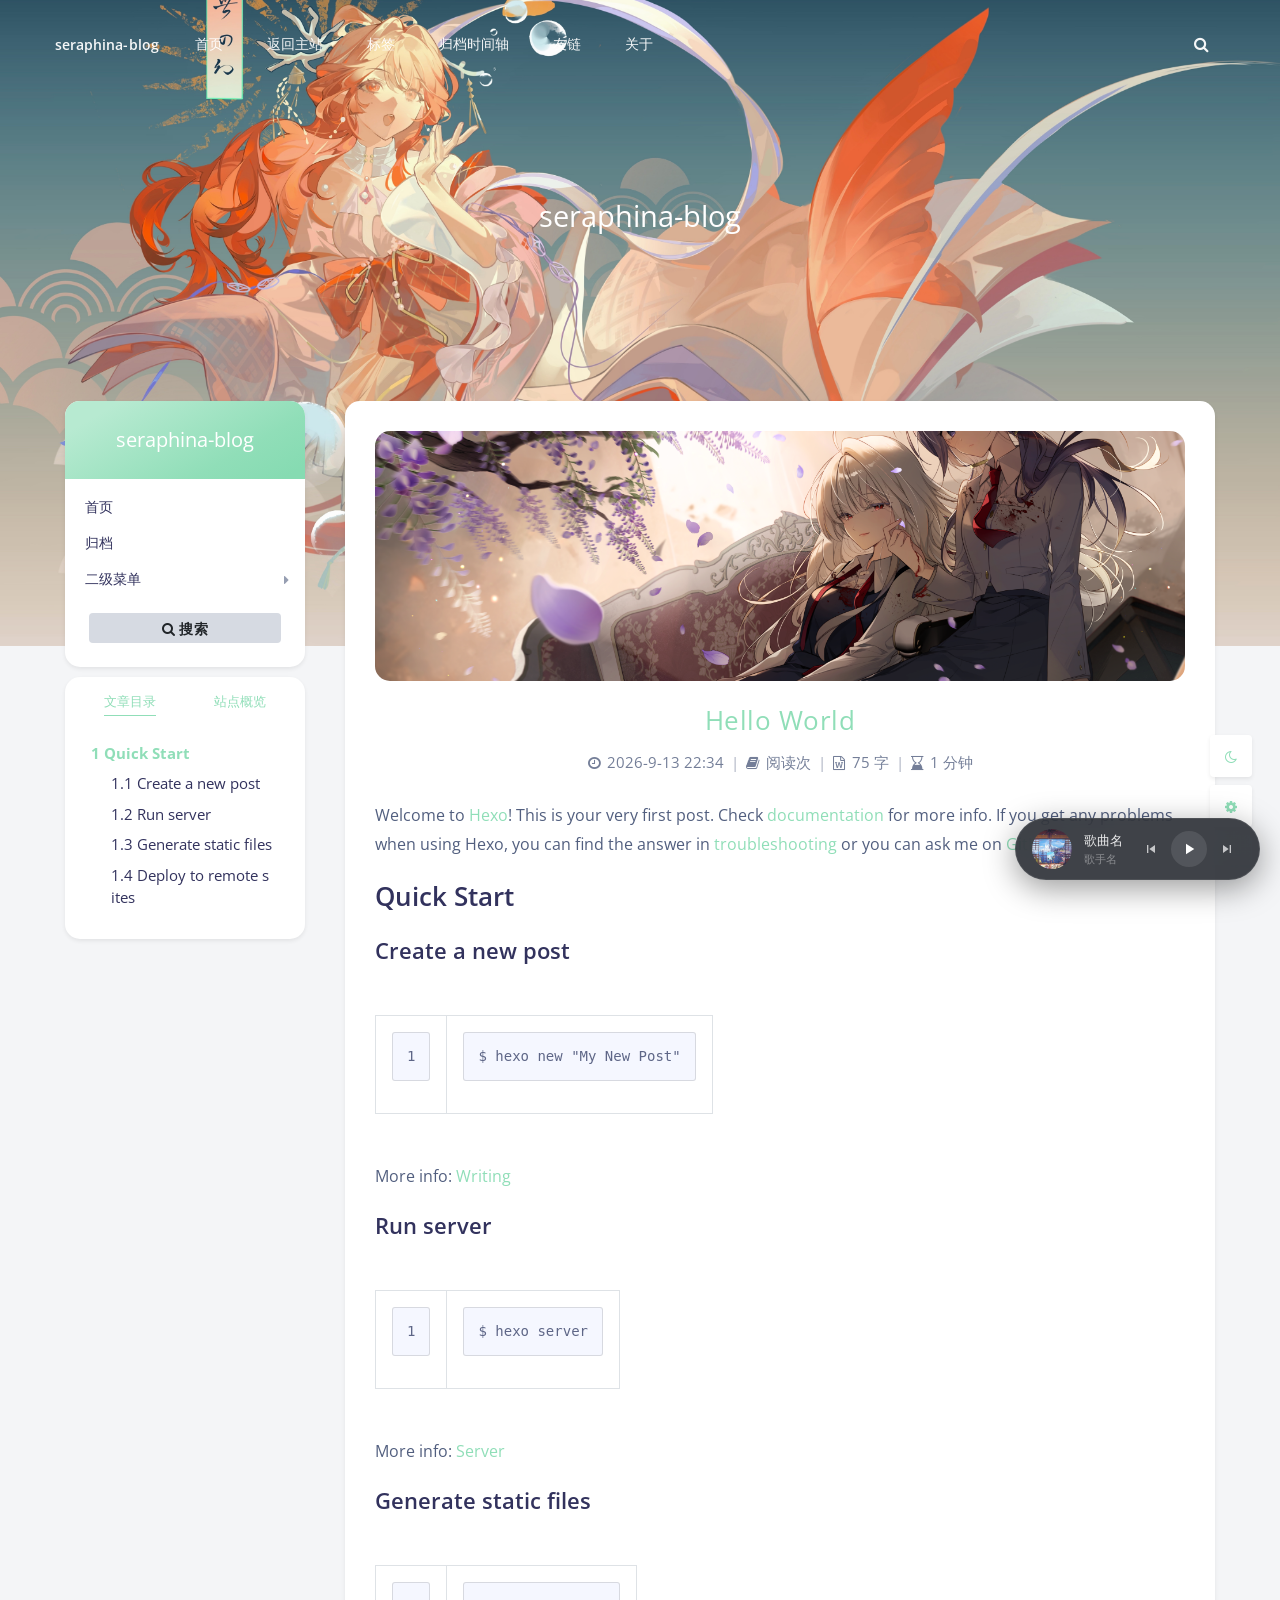
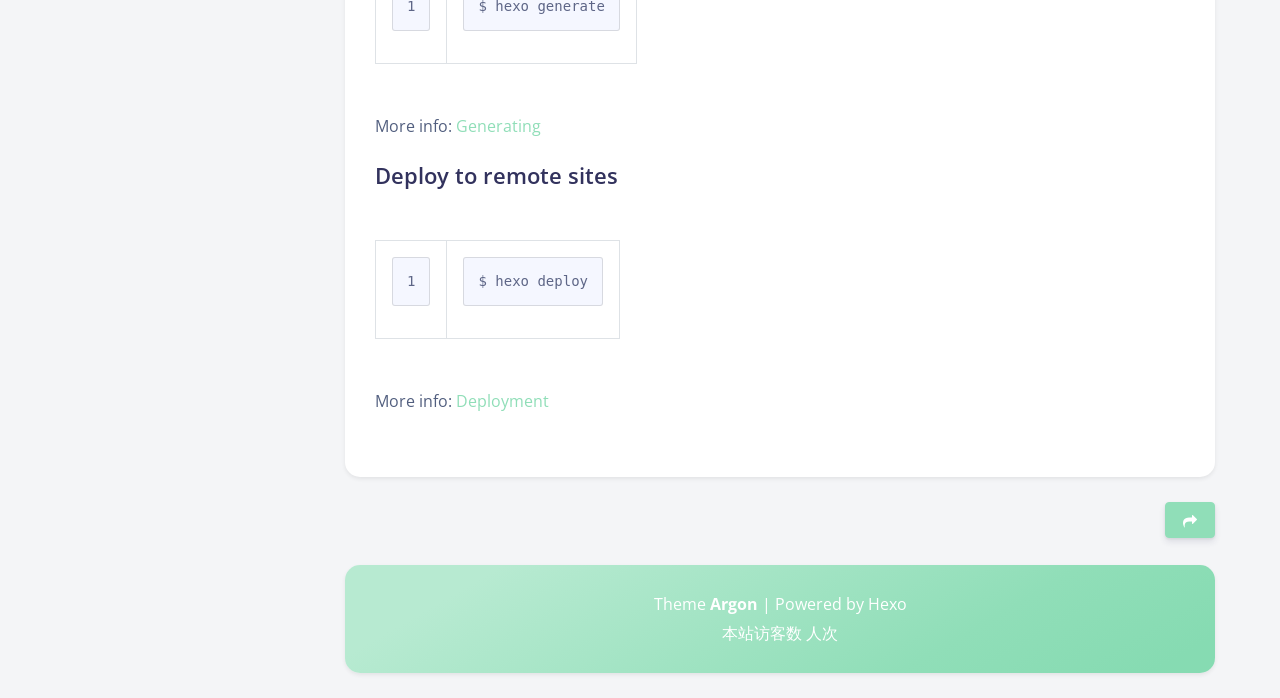
<file: 2026/09/13/hello-world/index.html>
<!DOCTYPE html>

<html class="article-header-style-default">
<head>
	
	<title>Hello World - seraphina-blog</title>
	<meta charset="utf-8">
	
		<meta name="viewport" content="width=device-width, initial-scale=1, maximum-scale=1, user-scalable=no">
	
	<meta name="description" content="Welcome to Hexo! This is your very first post. Check documentation for more info. If you get any problems when using Hexo, you can find the answer in troubleshooting or you can ask me on GitHub. Quick">
<meta property="og:type" content="article">
<meta property="og:title" content="Hello World">
<meta property="og:url" content="http://muir-ashes.github.io/2026/09/13/hello-world/index.html">
<meta property="og:site_name" content="seraphina-blog">
<meta property="og:description" content="Welcome to Hexo! This is your very first post. Check documentation for more info. If you get any problems when using Hexo, you can find the answer in troubleshooting or you can ask me on GitHub. Quick">
<meta property="og:locale" content="en_US">
<meta property="article:published_time" content="2026-09-13T14:34:31.356Z">
<meta property="article:modified_time" content="2026-09-13T14:34:31.356Z">
<meta property="article:author" content="John Doe">
<meta name="twitter:card" content="summary">

	<meta name="theme-color" content="#90deb8">
	<meta name="theme-color-rgb" content="144,222,184">
	<meta name="theme-color-origin" content="#90deb8">
	<meta name="argon-enable-custom-theme-color" content="true">
	<meta name="theme-card-radius" content="15">
	<meta name="theme-version" content="1.0.2">
	<link rel="icon" href="/assets/img/favicon.ico" type="image/x-icon">
	<link rel="shortcut icon" href="/assets/img/favicon.ico" type="image/x-icon">

	
<link rel="stylesheet" href="/assets/argon_css_merged.css">

	
<link rel="stylesheet" href="/style.css">

	
<link rel="stylesheet" href="//fonts.loli.net/css?family=Open+Sans:300,400,600,700|Noto+Serif+SC:300,600&display=swap.css">

	
<script src="/assets/argon_js_merged.js"></script>

	
<script src="/assets/js/argon.min.js"></script>

	
<script src="//busuanzi.ibruce.info/busuanzi/2.3/busuanzi.pure.mini.js"></script>


	

	<script>
		var argonConfig = {
			language: "zh_CN",
			
				zoomify: {
					duration: 200,
					easing: "cubic-bezier(0.4,0,0,1)",
					scale: 0.9
				},
			
			pangu: "false",
			
				lazyload: {
					threshold: 800,
					effect: "fadeIn"
				},
			
			disable_pjax: false,
			headroom: true
		}
	</script>
	<script>
		var darkmodeAutoSwitch = "system";
		function setDarkmode(enable){
			if (enable == true){
				$("html").addClass("darkmode");
			}else{
				$("html").removeClass("darkmode");
			}
			$(window).trigger("scroll");
		}
		function toggleDarkmode(){
			if ($("html").hasClass("darkmode")){
				setDarkmode(false);
				sessionStorage.setItem("Argon_Enable_Dark_Mode", "false");
			}else{
				setDarkmode(true);
				sessionStorage.setItem("Argon_Enable_Dark_Mode", "true");
			}
		}
		if (sessionStorage.getItem("Argon_Enable_Dark_Mode") == "true"){
			setDarkmode(true);
		}
		function toggleDarkmodeByPrefersColorScheme(media){
			if (sessionStorage.getItem('Argon_Enable_Dark_Mode') == "false" || sessionStorage.getItem('Argon_Enable_Dark_Mode') == "true"){
				return;
			}
			if (media.matches){
				setDarkmode(true);
			}else{
				setDarkmode(false);
			}
		}
		function toggleDarkmodeByTime(){
			if (sessionStorage.getItem('Argon_Enable_Dark_Mode') == "false" || sessionStorage.getItem('Argon_Enable_Dark_Mode') == "true"){
				return;
			}
			let hour = new Date().getHours();
			if (hour < 7 || hour >= 22){
				setDarkmode(true);
			}else{
				setDarkmode(false);
			}
		}
		if (darkmodeAutoSwitch == 'system'){
			var darkmodeMediaQuery = window.matchMedia("(prefers-color-scheme: dark)");
			darkmodeMediaQuery.addListener(toggleDarkmodeByPrefersColorScheme);
			toggleDarkmodeByPrefersColorScheme(darkmodeMediaQuery);
		}
		if (darkmodeAutoSwitch == 'time'){
			toggleDarkmodeByTime();
		}
		if (darkmodeAutoSwitch == 'alwayson'){
			setDarkmode(true);
		}

		function toggleAmoledDarkMode(){
			$("html").toggleClass("amoled-dark");
			if ($("html").hasClass("amoled-dark")){
				localStorage.setItem("Argon_Enable_Amoled_Dark_Mode", "true");
			}else{
				localStorage.setItem("Argon_Enable_Amoled_Dark_Mode", "false");
			}
		}
		if (localStorage.getItem("Argon_Enable_Amoled_Dark_Mode") == "true"){
			$("html").addClass("amoled-dark");
		}else if (localStorage.getItem("Argon_Enable_Amoled_Dark_Mode") == "false"){
			$("html").removeClass("amoled-dark");
		}
	</script>
	<script>
		if (navigator.userAgent.indexOf("Safari") !== -1 && navigator.userAgent.indexOf("Chrome") === -1){
			$("html").addClass("using-safari");
		}
	</script>

	
		
<script src="/assets/vendor/smoothscroll/smoothscroll1.js"></script>

	
<meta name="generator" content="Hexo 7.3.0"></head>

<link rel="stylesheet" href="/css/music-player.css">
<link rel="stylesheet" href="/css/cover.css">


<style id="themecolor_css">
	
	:root{
		--themecolor: #90deb8;
		--themecolor-dark0: #86DBB2;
		--themecolor-dark: #7CD8AB;
		--themecolor-dark2: #69D29F;
		--themecolor-dark3: #55CC92;
		--themecolor-light: #B7EAD1;
		--themecolor-rgbstr: 144,222,184;
		--themecolor-gradient: linear-gradient(150deg,var(--themecolor-light) 15%, var(--themecolor) 70%, var(--themecolor-dark0) 94%);

	}
</style>
<style id="theme_cardradius_css">
	:root{
		--card-radius: 15px;
	}
</style>

<body>
<div id="toolbar">
	<header class="header-global">
		<nav id="navbar-main" class="navbar navbar-main navbar-expand-lg navbar-transparent navbar-light bg-primary headroom--not-bottom headroom--not-top headroom--pinned">
			<div class="container">
				
				<button class="navbar-toggler" type="button" data-toggle="collapse" data-target="#navbar_global" aria-controls="navbar_global" aria-expanded="false" aria-label="Toggle navigation">
					<span class="navbar-toggler-icon"></span>
				</button>
				<a class="navbar-brand" href="/">seraphina-blog</a>
				<div class="navbar-collapse collapse" id="navbar_global">
					<div class="navbar-collapse-header">
						<div class="row">
							<div class="col-6 collapse-brand"></div>
							<div class="col-6 collapse-close">
								<button type="button" class="navbar-toggler" data-toggle="collapse" data-target="#navbar_global" aria-controls="navbar_global" aria-expanded="false" aria-label="Toggle navigation">
									<span></span>
									<span></span>
								</button>
							</div>
						</div>
					</div>
					<ul id="navbar_search_btn_mobile" class="navbar-nav align-items-lg-center ml-lg-auto">
						<li class="nav-item" data-toggle="modal" data-target="#argon_search_modal" style="padding-left: 5px;">
							<a class="nav-link nav-link-icon">
								<i class="fa fa-search"></i>
								<span class="nav-link-inner--text d-lg-none">搜索</span>
							</a>
						</li>
					</ul>
					
							<ul class='navbar-nav navbar-nav-hover align-items-lg-center'>
								
										<li class='nav-item'>
											<a href='/home' class='nav-link' >
												<i class='ni ni-book-bookmark d-lg-none'></i>
												<span class='nav-link-inner--text'>首页</span>
											</a>
											
										</li>
									
										<li class='nav-item dropdown'>
											<a href='' class='nav-link' onclick='return false;' data-toggle='dropdown' no-pjax>
												<i class='ni ni-book-bookmark d-lg-none'></i>
												<span class='nav-link-inner--text'>返回主站</span>
											</a>
											
													<div class="dropdown-menu">
														
													</div>
												
										</li>
									
										<li class='nav-item'>
											<a href='/tags' class='nav-link' >
												<i class='ni ni-book-bookmark d-lg-none'></i>
												<span class='nav-link-inner--text'>标签</span>
											</a>
											
										</li>
									
										<li class='nav-item'>
											<a href='/archives-timeline' class='nav-link' >
												<i class='ni ni-book-bookmark d-lg-none'></i>
												<span class='nav-link-inner--text'>归档时间轴</span>
											</a>
											
										</li>
									
										<li class='nav-item'>
											<a href='/friend-link' class='nav-link' >
												<i class='ni ni-book-bookmark d-lg-none'></i>
												<span class='nav-link-inner--text'>友链</span>
											</a>
											
										</li>
									
										<li class='nav-item'>
											<a href='/about' class='nav-link' >
												<i class='ni ni-book-bookmark d-lg-none'></i>
												<span class='nav-link-inner--text'>关于</span>
											</a>
											
										</li>
									
							</ul>
						
					<ul class="navbar-nav align-items-lg-center ml-lg-auto">
						<li class="nav-item" data-toggle="modal" data-target="#argon_search_modal" id="navbar_search_btn_pc">
							<a class="nav-link nav-link-icon">
								<i class="fa fa-search"></i>
								<span class="nav-link-inner--text d-lg-none">搜索</span>
							</a>
						</li>
					</ul>
				</div>
				
				<div id="navbar_menu_mask" data-toggle="collapse" data-target="#navbar_global"></div>
			</div>
		</nav>
	</header>
</div>
<div class="modal fade" id="argon_search_modal" tabindex="-1" role="dialog" aria-labelledby="" aria-hidden="true">
	<div class="modal-dialog modal-dialog-centered modal-lg" role="document">
		<div class="modal-content">
			<div class="modal-header">
				<h5 class="modal-title">搜索</h5>
				<button type="button" class="close" data-dismiss="modal" aria-label="Close">
					<span aria-hidden="true">&times;</span>
				</button>
			</div>
			<div class="modal-body">
				<!-- TODO -->
<div class="form-group mb-3">
	<div class="input-group input-group-alternative">
		<div class="input-group-prepend">
			<span class="input-group-text"><i class="fa fa-search"></i></span>
		</div>
		<input id="local-search-input" class="form-control" placeholder="搜索什么..." type="text"  autocomplete="off" data-search.path="search.xml" data-config.root="/">
	</div>
	<div id="local-search-result"></div>
</div>

			</div>
		</div>
	</div>
</div>
<!--Banner-->
<section id="banner" class="banner section section-lg section-shaped">
	<div class="shape shape-style-1 shape-primary">
		<span></span>
		<span></span>
		<span></span>
		<span></span>
		<span></span>
		<span></span>
		<span></span>
		<span></span>
		<span></span>
	</div>

	
	<div id="banner_container" class="banner-container container text-center">
		
			<div class="banner-title text-white" data-text="seraphina-blog" data-interval=""><span class="banner-title-inner">&nbsp;</span>
		
		</div>
	</div>
	
</section>





<div id="float_action_buttons" class="float-action-buttons fabtns-unloaded">
	<button id="fabtn_toggle_sides" class="btn btn-icon btn-neutral fabtn shadow-sm" type="button" aria-hidden="true" tooltip-move-to-left="移至左侧" tooltip-move-to-right="移至右侧">
		<span class="btn-inner--icon fabtn-show-on-right"><i class="fa fa-caret-left"></i></span>
		<span class="btn-inner--icon fabtn-show-on-left"><i class="fa fa-caret-right"></i></span>
	</button>
	<button id="fabtn_back_to_top" class="btn btn-icon btn-neutral fabtn shadow-sm" type="button" aria-label="Back To Top" tooltip="回到顶部">
		<span class="btn-inner--icon"><i class="fa fa-angle-up"></i></span>
	</button>
	<button id="fabtn_go_to_comment" class="btn btn-icon btn-neutral fabtn shadow-sm d-none" type="button"  aria-label="Comment" tooltip="评论">
		<span class="btn-inner--icon"><i class="fa fa-comment-o"></i></span>
	</button>
	<button id="fabtn_toggle_darkmode" class="btn btn-icon btn-neutral fabtn shadow-sm" type="button"  aria-label="Toggle Darkmode" tooltip-darkmode="夜间模式" tooltip-blackmode="暗黑模式" tooltip-lightmode="日间模式">
		<span class="btn-inner--icon"><i class="fa fa-moon-o"></i><i class='fa fa-lightbulb-o'></i></span>
	</button>
	<button id="fabtn_toggle_blog_settings_popup" class="btn btn-icon btn-neutral fabtn shadow-sm" type="button"  aria-label="Open Blog Settings Menu" tooltip="设置">
		<span class="btn-inner--icon"><i class="fa fa-cog"></i></span>
	</button>
	<div id="fabtn_blog_settings_popup" class="card shadow-sm" style="opacity: 0;" aria-hidden="true">
		<div id="close_blog_settings"><i class="fa fa-close"></i></div>
		<div class="blog-setting-item mt-3">
			<div style="transform: translateY(-4px);"><div id="blog_setting_toggle_darkmode_and_amoledarkmode" tooltip-switch-to-darkmode="切换到夜间模式" tooltip-switch-to-blackmode="切换到暗黑模式"><span>夜间模式</span><span>暗黑模式</span></div></div>
			<div style="flex: 1;"></div>
			<label id="blog_setting_darkmode_switch" class="custom-toggle">
				<span class="custom-toggle-slider rounded-circle"></span>
			</label>
		</div>
		<div class="blog-setting-item mt-3">
			<div style="flex: 1;">字体</div>
			<div>
				<button id="blog_setting_font_sans_serif" type="button" class="blog-setting-font btn btn-outline-primary blog-setting-selector-left">Sans Serif</button><button id="blog_setting_font_serif" type="button" class="blog-setting-font btn btn-outline-primary blog-setting-selector-right">Serif</button>
			</div>
		</div>
		<div class="blog-setting-item mt-3">
			<div style="flex: 1;">阴影</div>
			<div>
				<button id="blog_setting_shadow_small" type="button" class="blog-setting-shadow btn btn-outline-primary blog-setting-selector-left">浅阴影</button><button id="blog_setting_shadow_big" type="button" class="blog-setting-shadow btn btn-outline-primary blog-setting-selector-right">深阴影</button>
			</div>
		</div>
		<div class="blog-setting-item mt-3 mb-3">
			<div style="flex: 1;">滤镜</div>
			<div id="blog_setting_filters" class="ml-3">
				<button id="blog_setting_filter_off" type="button" class="blog-setting-filter-btn ml-0" filter-name="off">关闭</button>
				<button id="blog_setting_filter_sunset" type="button" class="blog-setting-filter-btn" filter-name="sunset">日落</button>
				<button id="blog_setting_filter_darkness" type="button" class="blog-setting-filter-btn" filter-name="darkness">暗化</button>
				<button id="blog_setting_filter_grayscale" type="button" class="blog-setting-filter-btn" filter-name="grayscale">灰度</button>
			</div>
		</div>
		<div class="blog-setting-item mb-3">
			<div id="blog_setting_card_radius_to_default" style="cursor: pointer;" tooltip="恢复默认">圆角</div>
			<div style="flex: 1;margin-left: 20px;margin-right: 8px;transform: translateY(2px);">
				<div id="blog_setting_card_radius"></div>
			</div>
		</div>
		
			<div class="blog-setting-item mt-1 mb-3">
				<div style="flex: 1;">主题色</div>
				<div id="theme-color-picker" class="ml-3"></div>
			</div>
		
	</div>
	<button id="fabtn_open_sidebar" class="btn btn-icon btn-neutral fabtn shadow-sm" type="button" aria-label="Open Sidebar Menu" tooltip="菜单">
		<span class="btn-inner--icon"><i class="fa fa-bars"></i></span>
	</button>
	<button id="fabtn_reading_progress" class="btn btn-icon btn-neutral fabtn shadow-sm" type="button" aria-hidden="true" tooltip="阅读进度">
		<div id="fabtn_reading_progress_bar" style="width: 0%;"></div>
		<span id="fabtn_reading_progress_details">0%</span>
	</button>
</div>

<div id="content" class="site-content">









<div class="page-information-card-container">
	
</div>

<div id="sidebar_mask"></div>
<aside id="leftbar" class="leftbar widget-area" role="complementary">
		
		<div id="leftbar_part1" class="widget widget_search card bg-white shadow-sm border-0">
			<div class="leftbar-banner card-body">
				<span class="leftbar-banner-title text-white">seraphina-blog</span>
				
				
			</div>
			
			
				<ul id='leftbar_part1_menu' class='leftbar-menu'>
					<li class='leftbar-menu-item'><a href='/'>首页</a></li><li class='leftbar-menu-item'><a href='/archives'>归档</a></li><li class='leftbar-menu-item leftbar-menu-item-haschildren'><a no-pjax onclick='return false;'>二级菜单</a><ul class='leftbar-menu-item leftbar-menu-subitem shadow-sm'><li class='leftbar-menu-item leftbar-menu-item-haschildren'><a no-pjax onclick='return false;'>三级菜单</a><ul class='leftbar-menu-item leftbar-menu-subitem shadow-sm'><li class='leftbar-menu-item'><a href='/'>首页</a></li></ul></li></ul></li>
				</ul>
			
			<div class="card-body text-center leftbar-search-button">
				<button id="leftbar_search" class="btn btn-secondary btn-lg active btn-sm btn-block border-0" role="button" data-toggle="modal" data-target="#argon_search_modal" >
					<i class="menu-item-icon fa fa-search mr-0"></i> 搜索
				</button>
			</div>
		</div>
		<div id="leftbar_part2" class="widget widget_search card bg-white shadow-sm border-0">
			<div id="leftbar_part2_inner" class="card-body">
				
				<div class="nav-wrapper" style="padding-top: 5px;">
	                <ul class="nav nav-pills nav-fill" role="tablist">
						
							<li class="nav-item sidebar-tab-switcher">
								<a class="active show" id="leftbar_tab_catalog_btn" data-toggle="tab" href="#leftbar_tab_catalog" role="tab" aria-controls="leftbar_tab_catalog" no-pjax>文章目录</a>
							</li>
						
						<li class="nav-item sidebar-tab-switcher">
							<a class="" id="leftbar_tab_overview_btn" data-toggle="tab" href="#leftbar_tab_overview" role="tab" aria-controls="leftbar_tab_overview" no-pjax>站点概览</a>
						</li>
	                </ul>
				</div>
				<div>
					<div class="tab-content" style="padding: 10px 10px 0 10px;">
						
							<div class="tab-pane fade active show" id="leftbar_tab_catalog" role="tabpanel" aria-labelledby="leftbar_tab_catalog_btn">
								<div id="leftbar_catalog"></div>
								<script type="text/javascript">
									$(function () {
										$(document).headIndex({
											articleWrapSelector: '#post_content',
											indexBoxSelector: '#leftbar_catalog',
											subItemBoxClass: "index-subItem-box",
											itemClass: "index-item",
											linkClass: "index-link",
											offset: 80,
										});
									})
								</script>
								
									<style>
										#leftbar_catalog ul {
											counter-reset: blog_catalog_number;
										}
										#leftbar_catalog li.index-item > a:before {
											content: counters(blog_catalog_number, '.') " ";
											counter-increment: blog_catalog_number;
										}
									</style>
								
							</div>
						
						<div class="tab-pane fade text-center" id="leftbar_tab_overview" role="tabpanel" aria-labelledby="leftbar_tab_overview_btn">
							<img id="leftbar_overview_author_image" src="[data-uri]" class="img-fluid rounded-circle shadow-sm" style="width: 100px;" alt="avatar">
							<h6 id="leftbar_overview_author_name">seraphina-blog</h6>
							<nav class="site-state">
								<div class="site-state-item site-state-posts">
									<a href="/archives">
										<span class="site-state-item-count">1</span>
										<span class="site-state-item-name">文章</span>
									</a>
								</div>
								<div class="site-state-item site-state-categories">
									<a data-toggle="modal" data-target="#blog_categories">
										<span class="site-state-item-count">0</span>
										<span class="site-state-item-name">分类</span>
									</a>
								</div>      
								<div class="site-state-item site-state-tags">
									<a data-toggle="modal" data-target="#blog_tags">
										<span class="site-state-item-count">0</span>
										<span class="site-state-item-name">标签</span>
									</a>
								</div>
							</nav>
							
									<div class="site-author-links">
										
											<div class='site-author-links-item'>
												<a href="/" rel='noopener' target='_blank'>aaa</a>
											</div>
										
											<div class='site-author-links-item'>
												<a href="/" rel='noopener' target='_blank'>bbb</a>
											</div>
										
											<div class='site-author-links-item'>
												<a href="/" rel='noopener' target='_blank'>ccc</a>
											</div>
										
									</div>
								
							
									<div class='site-friend-links'>
										<div class='site-friend-links-title'><i class='fa fa-fw fa-link'></i> Links</div>
										<ul class='site-friend-links-ul'>
											
												<li class='site-friend-links-item'>
													<a href='/' rel='noopener' target='_blank'>aaa</a>
												</li>
											
												<li class='site-friend-links-item'>
													<a href='/' rel='noopener' target='_blank'>bbb</a>
												</li>
											
												<li class='site-friend-links-item'>
													<a href='/' rel='noopener' target='_blank'>ccc</a>
												</li>
											
										</ul>
									</div>
								
						</div>
					</div>
				</div>
			</div>
		</div>
</aside>
<div class="modal fade" id="blog_categories" tabindex="-1" role="dialog" aria-labelledby="" aria-hidden="true">
	<div class="modal-dialog modal-dialog-centered">
		<div class="modal-content">
			<div class="modal-header">
				<h5 class="modal-title">分类</h5>
				<button type="button" class="close" data-dismiss="modal" aria-label="Close">
					<span aria-hidden="true">&times;</span>
				</button>
			</div>
			<div class="modal-body">
				
			</div>
		</div>
	</div>
</div>
<div class="modal fade" id="blog_tags" tabindex="-1" role="dialog" aria-labelledby="" aria-hidden="true">
	<div class="modal-dialog modal-dialog-centered">
		<div class="modal-content">
			<div class="modal-header">
				<h5 class="modal-title">标签</h5>
				<button type="button" class="close" data-dismiss="modal" aria-label="Close">
					<span aria-hidden="true">&times;</span>
				</button>
			</div>
			<div class="modal-body">
				
			</div>
		</div>
	</div>
</div>


<div id="primary" class="content-area">
	<main id="main" class="site-main" role="main">
		
		
			
	<article class="post post-full card bg-white shadow-sm border-0 post-preview">
	<header class="post-header text-center">
		
		<a class="post-title" href="/2026/09/13/hello-world/">Hello World</a>
		<div class="post-meta">
			
						
						<div class="post-meta-detail post-meta-detail-time">
							<i class="fa fa-clock-o" aria-hidden="true"></i>
							<time title="发布于 2026-9-13 22:34:31 | 编辑于 2026-9-13 22:34:31">2026-9-13 22:34
							</time>
						</div>
					
						
							<div class="post-meta-devide">|</div>
						
						<div class="post-meta-detail post-meta-detail-words">
							<i class="fa fa fa-book" aria-hidden="true"></i>
							<span id="busuanzi_container_page_pv">
								阅读<span id="busuanzi_value_page_pv"></span>次
							</span>
						</div>
					
						
							<div class="post-meta-devide">|</div>
						
						<div class="post-meta-detail post-meta-detail-words">
							<i class="fa fa-file-word-o" aria-hidden="true"></i>
							75 字
						</div>
					
						
							<div class="post-meta-devide">|</div>
						
						<div class="post-meta-detail post-meta-detail-readingtime">
							<i class="fa fa-hourglass-end" aria-hidden="true"></i>
							1 分钟
						</div>
					
		</div>
		
	</header>

	<div class="post-content" id="post_content">
		<p>Welcome to <a target="_blank" rel="noopener" href="https://hexo.io/">Hexo</a>! This is your very first post. Check <a target="_blank" rel="noopener" href="https://hexo.io/docs/">documentation</a> for more info. If you get any problems when using Hexo, you can find the answer in <a target="_blank" rel="noopener" href="https://hexo.io/docs/troubleshooting.html">troubleshooting</a> or you can ask me on <a target="_blank" rel="noopener" href="https://github.com/hexojs/hexo/issues">GitHub</a>.</p>
<h2 id="Quick-Start"><a href="#Quick-Start" class="headerlink" title="Quick Start"></a>Quick Start</h2><h3 id="Create-a-new-post"><a href="#Create-a-new-post" class="headerlink" title="Create a new post"></a>Create a new post</h3><figure class="highlight bash"><table><tr><td class="gutter"><pre><span class="line">1</span><br></pre></td><td class="code"><pre><span class="line">$ hexo new <span class="string">&quot;My New Post&quot;</span></span><br></pre></td></tr></table></figure>

<p>More info: <a target="_blank" rel="noopener" href="https://hexo.io/docs/writing.html">Writing</a></p>
<h3 id="Run-server"><a href="#Run-server" class="headerlink" title="Run server"></a>Run server</h3><figure class="highlight bash"><table><tr><td class="gutter"><pre><span class="line">1</span><br></pre></td><td class="code"><pre><span class="line">$ hexo server</span><br></pre></td></tr></table></figure>

<p>More info: <a target="_blank" rel="noopener" href="https://hexo.io/docs/server.html">Server</a></p>
<h3 id="Generate-static-files"><a href="#Generate-static-files" class="headerlink" title="Generate static files"></a>Generate static files</h3><figure class="highlight bash"><table><tr><td class="gutter"><pre><span class="line">1</span><br></pre></td><td class="code"><pre><span class="line">$ hexo generate</span><br></pre></td></tr></table></figure>

<p>More info: <a target="_blank" rel="noopener" href="https://hexo.io/docs/generating.html">Generating</a></p>
<h3 id="Deploy-to-remote-sites"><a href="#Deploy-to-remote-sites" class="headerlink" title="Deploy to remote sites"></a>Deploy to remote sites</h3><figure class="highlight bash"><table><tr><td class="gutter"><pre><span class="line">1</span><br></pre></td><td class="code"><pre><span class="line">$ hexo deploy</span><br></pre></td></tr></table></figure>

<p>More info: <a target="_blank" rel="noopener" href="https://hexo.io/docs/one-command-deployment.html">Deployment</a></p>

	</div>

	

	

	
</article>

	<div id="share_container">
	<div id="share" data-initialized="true">
		<a class="no-pjax icon-wechat" tooltip="分享到微信">
			<button class="btn btn-icon btn-success">
				<span class="btn-inner--icon"><i class="fa fa-weixin"></i></span>
			</button>
		</a>
		<a target="_blank" class="no-pjax icon-douban" tooltip="分享到豆瓣">
			<button class="btn btn-icon btn-primary" style="background: #209261;border: none;">
				豆
			</button>
		</a>
		<a target="_blank" class="no-pjax icon-qq" tooltip="分享到 QQ">
			<button class="btn btn-icon btn-primary" style="background: #2196f3;border: none;">
				<span class="btn-inner--icon"><i class="fa fa-qq"></i></span>
			</button>
		</a>
		<a target="_blank" class="no-pjax icon-qzone" tooltip="分享到 QQ 空间">
			<button class="btn btn-icon btn-primary" style="background: #ffc107;border: none;">
				<span class="btn-inner--icon"><i class="fa fa-star"></i></span>
			</button>
		</a>
		<a target="_blank" class="no-pjax icon-weibo" tooltip="分享到微博">
			<button class="btn btn-icon btn-warning">
				<span class="btn-inner--icon"><i class="fa fa-weibo"></i></span>
			</button>
		</a>
		<a target="_blank" class="no-pjax icon-facebook" tooltip="分享到 Facebook">
			<button class="btn btn-icon btn-primary" style="background: #283593;border: none;">
				<span class="btn-inner--icon"><i class="fa fa-facebook"></i></span>
			</button>
		</a>
		<a target="_blank" class="no-pjax icon-twitter" tooltip="分享到 Twitter">
			<button class="btn btn-icon btn-primary" style="background: #03a9f4;border: none;">
				<span class="btn-inner--icon"><i class="fa fa-twitter"></i></span>
			</button>
		</a>
		<a target="_blank" class="no-pjax icon-telegram" href="https://telegram.me/share/url?url=http://muir-ashes.github.io/2026/09/13/hello-world/&text=Hello World" tooltip="分享到 Telegram">
			<button class="btn btn-icon btn-primary" style="background: #42a5f5;border: none;">
				<span class="btn-inner--icon"><i class="fa fa-telegram"></i></span>
			</button>
		</a>
		<a target="_blank" class="no-pjax icon-copy-link" id="share_copy_link" tooltip="复制链接">
			<button class="btn btn-icon btn-default">
				<span class="btn-inner--icon"><i class="fa fa-link"></i></span>
			</button>
		</a>
	</div>
	<button id="share_show" class="btn btn-icon btn-primary" tooltip="分享">
		<span class="btn-inner--icon"><i class="fa fa-share"></i></span>
	</button>
</div>
<script type="text/javascript">
	socialShare("#share", {
	    title : 'Hello World',
	    description : `Welcome to Hexo! This is your very first post. Che...`,
	    wechatQrcodeTitle : "分享到微信",
	    wechatQrcodeHelper : '微信扫描二维码',
	    source : 'http://muir-ashes.github.io/2026/09/13/hello-world/'
	});
	$("#share_show")[0].onclick = function(){
		$("#share_container").addClass("opened");
	};
	$("#share_copy_link")[0].onclick = function(){
		let input = document.createElement('input');
		document.body.appendChild(input);
		input.setAttribute("value", window.location.href);
		input.setAttribute("readonly", "readonly");
		input.setAttribute("style", "opacity: 0;mouse-events:none;");
		input.select();
		if (document.execCommand('copy')){
			iziToast.show({
				title: '链接已复制',
				message: "链接已复制到剪贴板",
				class: 'shadow',
				position: 'topRight',
				backgroundColor: '#2dce89',
				titleColor: '#ffffff',
				messageColor: '#ffffff',
				iconColor: '#ffffff',
				progressBarColor: '#ffffff',
				icon: 'fa fa-check',
				timeout: 5000
			});
		}else{
			iziToast.show({
				title: '复制失败',
				message: "请手动复制链接",
				class: 'shadow',
				position: 'topRight',
				backgroundColor: '#f5365c',
				titleColor: '#ffffff',
				messageColor: '#ffffff',
				iconColor: '#ffffff',
				progressBarColor: '#ffffff',
				icon: 'fa fa-close',
				timeout: 5000
			});
		}
		document.body.removeChild(input);
	};
</script>










		
		
		
		

					<footer id="footer" class="site-footer card shadow-sm border-0">
						
						<div>Theme <a target="_blank" rel="noopener" href="https://github.com/solstice23/hexo-theme-argon"><strong>Argon</strong></a> | Powered by Hexo</div>
						<span id="busuanzi_container_site_uv">
							本站访客数 <span id="busuanzi_value_site_uv"></span> 人次
						</span>
					</footer>
				</main>
			</div>
		</div>
		
<script src="/argontheme.js"></script>

		
		
		

		
			<script>
				var argonEnableCodeHighlight = true;
			</script>
			
<link rel="stylesheet" href="/assets/vendor/highlight/styles/vs2015.css">

		

	</div>
</div>
<noscript>
	<style>
		article img.lazyload[src^="[data-uri]"]{display: none;}
		.comment-item-text .comment-sticker.lazyload{display: none;}
	</style>
</noscript>
</body>

<script src="/js/music-player-init.js"></script>
<script src="/js/music-player.js"></script>
<script src="/js/cover.js"></script>
<script src="/js/random-images.js"></script>


</html>
</file>
<file: assets/argon_css_merged.css>
/* assets/css/argon.min.css */
:root{--blue:#5e72e4;--indigo:#5603ad;--purple:#8965e0;--pink:#f3a4b5;--red:#f5365c;--orange:#fb6340;--yellow:#ffd600;--green:#2dce89;--teal:#11cdef;--cyan:#2bffc6;--white:#fff;--gray:#8898aa;--gray-dark:#32325d;--light:#ced4da;--lighter:#e9ecef;--primary:#5e72e4;--secondary:#f4f5f7;--success:#2dce89;--info:#11cdef;--warning:#fb6340;--danger:#f5365c;--light:#adb5bd;--dark:#212529;--default:#172b4d;--white:#fff;--neutral:#fff;--darker:black;--breakpoint-xs:0;--breakpoint-sm:576px;--breakpoint-md:768px;--breakpoint-lg:992px;--breakpoint-xl:1200px;--font-family-sans-serif:-apple-system,BlinkMacSystemFont,'Segoe UI',Roboto,'Helvetica Neue',Arial,'Noto Sans',sans-serif,'Apple Color Emoji','Segoe UI Emoji','Segoe UI Symbol','Noto Color Emoji';--font-family-monospace:SFMono-Regular,Menlo,Monaco,Consolas,'Liberation Mono','Courier New',monospace}*,::after,::before{box-sizing:border-box}html{font-family:sans-serif;line-height:1.15;-webkit-text-size-adjust:100%;-webkit-tap-highlight-color:transparent}article,aside,figcaption,figure,footer,header,hgroup,main,nav,section{display:block}body{font-family:'Open Sans',sans-serif;font-size:1rem;font-weight:400;line-height:1.5;margin:0;text-align:left;color:#525f7f;background-color:#fff}[tabindex='-1']:focus{outline:0!important}hr{overflow:visible;box-sizing:content-box;height:0}h1,h2,h3,h4,h5,h6{margin-top:0;margin-bottom:.5rem}p{margin-top:0;margin-bottom:1rem}abbr[data-original-title],abbr[title]{cursor:help;text-decoration:underline;text-decoration:underline dotted;border-bottom:0;-webkit-text-decoration:underline dotted;text-decoration-skip-ink:none}address{font-style:normal;line-height:inherit;margin-bottom:1rem}dl,ol,ul{margin-top:0;margin-bottom:1rem}ol ol,ol ul,ul ol,ul ul{margin-bottom:0}dt{font-weight:600}dd{margin-bottom:.5rem;margin-left:0}blockquote{margin:0 0 1rem}b,strong{font-weight:bolder}small{font-size:80%}sub,sup{font-size:75%;line-height:0;position:relative;vertical-align:baseline}sub{bottom:-.25em}sup{top:-.5em}a{text-decoration:none;color:#5e72e4;background-color:transparent}a:hover{text-decoration:none;color:#233dd2}a:not([href]):not([tabindex]){text-decoration:none;color:inherit}a:not([href]):not([tabindex]):focus,a:not([href]):not([tabindex]):hover{text-decoration:none;color:inherit}a:not([href]):not([tabindex]):focus{outline:0}code,kbd,pre,samp{font-family:SFMono-Regular,Menlo,Monaco,Consolas,'Liberation Mono','Courier New',monospace;font-size:1em}pre{overflow:auto;margin-top:0;margin-bottom:1rem}figure{margin:0 0 1rem}img{vertical-align:middle;border-style:none}svg{overflow:hidden;vertical-align:middle}table{border-collapse:collapse}caption{padding-top:1rem;padding-bottom:1rem;caption-side:bottom;text-align:left;color:#8898aa}th{text-align:inherit}label{display:inline-block;margin-bottom:.5rem}button{border-radius:0}button:focus{outline:1px dotted;outline:5px auto -webkit-focus-ring-color}button,input,optgroup,select,textarea{font-family:inherit;font-size:inherit;line-height:inherit;margin:0}button,input{overflow:visible}button,select{text-transform:none}select{word-wrap:normal}[type=button],[type=reset],[type=submit],button{-webkit-appearance:button}[type=button]:not(:disabled),[type=reset]:not(:disabled),[type=submit]:not(:disabled),button:not(:disabled){cursor:pointer}[type=button]::-moz-focus-inner,[type=reset]::-moz-focus-inner,[type=submit]::-moz-focus-inner,button::-moz-focus-inner{padding:0;border-style:none}input[type=checkbox],input[type=radio]{box-sizing:border-box;padding:0}input[type=date],input[type=datetime-local],input[type=month],input[type=time]{-webkit-appearance:listbox}textarea{overflow:auto;resize:vertical}fieldset{min-width:0;margin:0;padding:0;border:0}legend{font-size:1.5rem;line-height:inherit;display:block;width:100%;max-width:100%;margin-bottom:.5rem;padding:0;white-space:normal;color:inherit}progress{vertical-align:baseline}[type=number]::-webkit-inner-spin-button,[type=number]::-webkit-outer-spin-button{height:auto}[type=search]{outline-offset:-2px;-webkit-appearance:none}[type=search]::-webkit-search-decoration{-webkit-appearance:none}::-webkit-file-upload-button{font:inherit;-webkit-appearance:button}output{display:inline-block}summary{display:list-item;cursor:pointer}template{display:none}[hidden]{display:none!important}.h1,.h2,.h3,.h4,.h5,.h6,h1,h2,h3,h4,h5,h6{font-family:inherit;font-weight:400;line-height:1.5;margin-bottom:.5rem;color:#32325d}.h1,h1{font-size:2.5rem}.h2,h2{font-size:2rem}.h3,h3{font-size:1.75rem}.h4,h4{font-size:1.5rem}.h5,h5{font-size:1.25rem}.h6,h6{font-size:1rem}.lead{font-size:1.25rem;font-weight:300}.display-1{font-size:3.3rem;font-weight:600;line-height:1.5}.display-2{font-size:2.75rem;font-weight:600;line-height:1.5}.display-3{font-size:2.1875rem;font-weight:600;line-height:1.5}.display-4{font-size:1.6275rem;font-weight:600;line-height:1.5}hr{margin-top:2rem;margin-bottom:2rem;border:0;border-top:.0625rem solid rgba(0,0,0,.1)}.small,small{font-size:80%;font-weight:400}.mark,mark{padding:.2em;background-color:#fcf8e3}.list-unstyled{padding-left:0;list-style:none}.list-inline{padding-left:0;list-style:none}.list-inline-item{display:inline-block}.list-inline-item:not(:last-child){margin-right:.5rem}.initialism{font-size:90%;text-transform:uppercase}.blockquote{font-size:1.25rem;margin-bottom:1rem}.blockquote-footer{font-size:80%;display:block;color:#8898aa}.blockquote-footer::before{content:'\2014\00A0'}.img-fluid{max-width:100%;height:auto}.img-thumbnail{max-width:100%;height:auto;padding:.25rem;border:.0625rem solid #dee2e6;border-radius:.25rem;background-color:#fff;box-shadow:0 1px 2px rgba(0,0,0,.075)}.figure{display:inline-block}.figure-img{line-height:1;margin-bottom:.5rem}.figure-caption{font-size:90%;color:#8898aa}code{font-size:87.5%;word-break:break-word;color:#f3a4b5}a>code{color:inherit}kbd{font-size:87.5%;padding:.2rem .4rem;color:#fff;border-radius:.2rem;background-color:#212529;box-shadow:inset 0 -.1rem 0 rgba(0,0,0,.25)}kbd kbd{font-size:100%;font-weight:600;padding:0;box-shadow:none}pre{font-size:87.5%;display:block;color:#212529}pre code{font-size:inherit;word-break:normal;color:inherit}.pre-scrollable{overflow-y:scroll;max-height:340px}.container{width:100%;margin-right:auto;margin-left:auto;padding-right:15px;padding-left:15px}@media (min-width:576px){.container{max-width:540px}}@media (min-width:768px){.container{max-width:720px}}@media (min-width:992px){.container{max-width:960px}}@media (min-width:1200px){.container{max-width:1040px}}.container-fluid{width:100%;margin-right:auto;margin-left:auto;padding-right:15px;padding-left:15px}.row{display:flex;margin-right:-15px;margin-left:-15px;flex-wrap:wrap}.no-gutters{margin-right:0;margin-left:0}.no-gutters>.col,.no-gutters>[class*=col-]{padding-right:0;padding-left:0}.col,.col-1,.col-10,.col-11,.col-12,.col-2,.col-3,.col-4,.col-5,.col-6,.col-7,.col-8,.col-9,.col-auto,.col-lg,.col-lg-1,.col-lg-10,.col-lg-11,.col-lg-12,.col-lg-2,.col-lg-3,.col-lg-4,.col-lg-5,.col-lg-6,.col-lg-7,.col-lg-8,.col-lg-9,.col-lg-auto,.col-md,.col-md-1,.col-md-10,.col-md-11,.col-md-12,.col-md-2,.col-md-3,.col-md-4,.col-md-5,.col-md-6,.col-md-7,.col-md-8,.col-md-9,.col-md-auto,.col-sm,.col-sm-1,.col-sm-10,.col-sm-11,.col-sm-12,.col-sm-2,.col-sm-3,.col-sm-4,.col-sm-5,.col-sm-6,.col-sm-7,.col-sm-8,.col-sm-9,.col-sm-auto,.col-xl,.col-xl-1,.col-xl-10,.col-xl-11,.col-xl-12,.col-xl-2,.col-xl-3,.col-xl-4,.col-xl-5,.col-xl-6,.col-xl-7,.col-xl-8,.col-xl-9,.col-xl-auto{position:relative;width:100%;padding-right:15px;padding-left:15px}.col{max-width:100%;flex-basis:0;flex-grow:1}.col-auto{width:auto;max-width:100%;flex:0 0 auto}.col-1{max-width:8.33333%;flex:0 0 8.33333%}.col-2{max-width:16.66667%;flex:0 0 16.66667%}.col-3{max-width:25%;flex:0 0 25%}.col-4{max-width:33.33333%;flex:0 0 33.33333%}.col-5{max-width:41.66667%;flex:0 0 41.66667%}.col-6{max-width:50%;flex:0 0 50%}.col-7{max-width:58.33333%;flex:0 0 58.33333%}.col-8{max-width:66.66667%;flex:0 0 66.66667%}.col-9{max-width:75%;flex:0 0 75%}.col-10{max-width:83.33333%;flex:0 0 83.33333%}.col-11{max-width:91.66667%;flex:0 0 91.66667%}.col-12{max-width:100%;flex:0 0 100%}.order-first{order:-1}.order-last{order:13}.order-0{order:0}.order-1{order:1}.order-2{order:2}.order-3{order:3}.order-4{order:4}.order-5{order:5}.order-6{order:6}.order-7{order:7}.order-8{order:8}.order-9{order:9}.order-10{order:10}.order-11{order:11}.order-12{order:12}.offset-1{margin-left:8.33333%}.offset-2{margin-left:16.66667%}.offset-3{margin-left:25%}.offset-4{margin-left:33.33333%}.offset-5{margin-left:41.66667%}.offset-6{margin-left:50%}.offset-7{margin-left:58.33333%}.offset-8{margin-left:66.66667%}.offset-9{margin-left:75%}.offset-10{margin-left:83.33333%}.offset-11{margin-left:91.66667%}@media (min-width:576px){.col-sm{max-width:100%;flex-basis:0;flex-grow:1}.col-sm-auto{width:auto;max-width:100%;flex:0 0 auto}.col-sm-1{max-width:8.33333%;flex:0 0 8.33333%}.col-sm-2{max-width:16.66667%;flex:0 0 16.66667%}.col-sm-3{max-width:25%;flex:0 0 25%}.col-sm-4{max-width:33.33333%;flex:0 0 33.33333%}.col-sm-5{max-width:41.66667%;flex:0 0 41.66667%}.col-sm-6{max-width:50%;flex:0 0 50%}.col-sm-7{max-width:58.33333%;flex:0 0 58.33333%}.col-sm-8{max-width:66.66667%;flex:0 0 66.66667%}.col-sm-9{max-width:75%;flex:0 0 75%}.col-sm-10{max-width:83.33333%;flex:0 0 83.33333%}.col-sm-11{max-width:91.66667%;flex:0 0 91.66667%}.col-sm-12{max-width:100%;flex:0 0 100%}.order-sm-first{order:-1}.order-sm-last{order:13}.order-sm-0{order:0}.order-sm-1{order:1}.order-sm-2{order:2}.order-sm-3{order:3}.order-sm-4{order:4}.order-sm-5{order:5}.order-sm-6{order:6}.order-sm-7{order:7}.order-sm-8{order:8}.order-sm-9{order:9}.order-sm-10{order:10}.order-sm-11{order:11}.order-sm-12{order:12}.offset-sm-0{margin-left:0}.offset-sm-1{margin-left:8.33333%}.offset-sm-2{margin-left:16.66667%}.offset-sm-3{margin-left:25%}.offset-sm-4{margin-left:33.33333%}.offset-sm-5{margin-left:41.66667%}.offset-sm-6{margin-left:50%}.offset-sm-7{margin-left:58.33333%}.offset-sm-8{margin-left:66.66667%}.offset-sm-9{margin-left:75%}.offset-sm-10{margin-left:83.33333%}.offset-sm-11{margin-left:91.66667%}}@media (min-width:768px){.col-md{max-width:100%;flex-basis:0;flex-grow:1}.col-md-auto{width:auto;max-width:100%;flex:0 0 auto}.col-md-1{max-width:8.33333%;flex:0 0 8.33333%}.col-md-2{max-width:16.66667%;flex:0 0 16.66667%}.col-md-3{max-width:25%;flex:0 0 25%}.col-md-4{max-width:33.33333%;flex:0 0 33.33333%}.col-md-5{max-width:41.66667%;flex:0 0 41.66667%}.col-md-6{max-width:50%;flex:0 0 50%}.col-md-7{max-width:58.33333%;flex:0 0 58.33333%}.col-md-8{max-width:66.66667%;flex:0 0 66.66667%}.col-md-9{max-width:75%;flex:0 0 75%}.col-md-10{max-width:83.33333%;flex:0 0 83.33333%}.col-md-11{max-width:91.66667%;flex:0 0 91.66667%}.col-md-12{max-width:100%;flex:0 0 100%}.order-md-first{order:-1}.order-md-last{order:13}.order-md-0{order:0}.order-md-1{order:1}.order-md-2{order:2}.order-md-3{order:3}.order-md-4{order:4}.order-md-5{order:5}.order-md-6{order:6}.order-md-7{order:7}.order-md-8{order:8}.order-md-9{order:9}.order-md-10{order:10}.order-md-11{order:11}.order-md-12{order:12}.offset-md-0{margin-left:0}.offset-md-1{margin-left:8.33333%}.offset-md-2{margin-left:16.66667%}.offset-md-3{margin-left:25%}.offset-md-4{margin-left:33.33333%}.offset-md-5{margin-left:41.66667%}.offset-md-6{margin-left:50%}.offset-md-7{margin-left:58.33333%}.offset-md-8{margin-left:66.66667%}.offset-md-9{margin-left:75%}.offset-md-10{margin-left:83.33333%}.offset-md-11{margin-left:91.66667%}}@media (min-width:992px){.col-lg{max-width:100%;flex-basis:0;flex-grow:1}.col-lg-auto{width:auto;max-width:100%;flex:0 0 auto}.col-lg-1{max-width:8.33333%;flex:0 0 8.33333%}.col-lg-2{max-width:16.66667%;flex:0 0 16.66667%}.col-lg-3{max-width:25%;flex:0 0 25%}.col-lg-4{max-width:33.33333%;flex:0 0 33.33333%}.col-lg-5{max-width:41.66667%;flex:0 0 41.66667%}.col-lg-6{max-width:50%;flex:0 0 50%}.col-lg-7{max-width:58.33333%;flex:0 0 58.33333%}.col-lg-8{max-width:66.66667%;flex:0 0 66.66667%}.col-lg-9{max-width:75%;flex:0 0 75%}.col-lg-10{max-width:83.33333%;flex:0 0 83.33333%}.col-lg-11{max-width:91.66667%;flex:0 0 91.66667%}.col-lg-12{max-width:100%;flex:0 0 100%}.order-lg-first{order:-1}.order-lg-last{order:13}.order-lg-0{order:0}.order-lg-1{order:1}.order-lg-2{order:2}.order-lg-3{order:3}.order-lg-4{order:4}.order-lg-5{order:5}.order-lg-6{order:6}.order-lg-7{order:7}.order-lg-8{order:8}.order-lg-9{order:9}.order-lg-10{order:10}.order-lg-11{order:11}.order-lg-12{order:12}.offset-lg-0{margin-left:0}.offset-lg-1{margin-left:8.33333%}.offset-lg-2{margin-left:16.66667%}.offset-lg-3{margin-left:25%}.offset-lg-4{margin-left:33.33333%}.offset-lg-5{margin-left:41.66667%}.offset-lg-6{margin-left:50%}.offset-lg-7{margin-left:58.33333%}.offset-lg-8{margin-left:66.66667%}.offset-lg-9{margin-left:75%}.offset-lg-10{margin-left:83.33333%}.offset-lg-11{margin-left:91.66667%}}@media (min-width:1200px){.col-xl{max-width:100%;flex-basis:0;flex-grow:1}.col-xl-auto{width:auto;max-width:100%;flex:0 0 auto}.col-xl-1{max-width:8.33333%;flex:0 0 8.33333%}.col-xl-2{max-width:16.66667%;flex:0 0 16.66667%}.col-xl-3{max-width:25%;flex:0 0 25%}.col-xl-4{max-width:33.33333%;flex:0 0 33.33333%}.col-xl-5{max-width:41.66667%;flex:0 0 41.66667%}.col-xl-6{max-width:50%;flex:0 0 50%}.col-xl-7{max-width:58.33333%;flex:0 0 58.33333%}.col-xl-8{max-width:66.66667%;flex:0 0 66.66667%}.col-xl-9{max-width:75%;flex:0 0 75%}.col-xl-10{max-width:83.33333%;flex:0 0 83.33333%}.col-xl-11{max-width:91.66667%;flex:0 0 91.66667%}.col-xl-12{max-width:100%;flex:0 0 100%}.order-xl-first{order:-1}.order-xl-last{order:13}.order-xl-0{order:0}.order-xl-1{order:1}.order-xl-2{order:2}.order-xl-3{order:3}.order-xl-4{order:4}.order-xl-5{order:5}.order-xl-6{order:6}.order-xl-7{order:7}.order-xl-8{order:8}.order-xl-9{order:9}.order-xl-10{order:10}.order-xl-11{order:11}.order-xl-12{order:12}.offset-xl-0{margin-left:0}.offset-xl-1{margin-left:8.33333%}.offset-xl-2{margin-left:16.66667%}.offset-xl-3{margin-left:25%}.offset-xl-4{margin-left:33.33333%}.offset-xl-5{margin-left:41.66667%}.offset-xl-6{margin-left:50%}.offset-xl-7{margin-left:58.33333%}.offset-xl-8{margin-left:66.66667%}.offset-xl-9{margin-left:75%}.offset-xl-10{margin-left:83.33333%}.offset-xl-11{margin-left:91.66667%}}.table{width:100%;margin-bottom:1rem;color:#525f7f;background-color:transparent}.table td,.table th{padding:1rem;vertical-align:top;border-top:.0625rem solid #dee2e6}.table thead th{vertical-align:bottom;border-bottom:.125rem solid #dee2e6}.table tbody+tbody{border-top:.125rem solid #dee2e6}.table-sm td,.table-sm th{padding:.3rem}.table-bordered{border:.0625rem solid #dee2e6}.table-bordered td,.table-bordered th{border:.0625rem solid #dee2e6}.table-bordered thead td,.table-bordered thead th{border-bottom-width:.125rem}.table-borderless tbody+tbody,.table-borderless td,.table-borderless th,.table-borderless thead th{border:0}.table-striped tbody tr:nth-of-type(odd){background-color:rgba(0,0,0,.05)}.table-hover tbody tr:hover{color:#525f7f;background-color:rgba(0,0,0,.075)}.table-primary,.table-primary>td,.table-primary>th{background-color:#d2d8f7}.table-primary tbody+tbody,.table-primary td,.table-primary th,.table-primary thead th{border-color:#abb6f1}.table-hover .table-primary:hover{background-color:#bcc5f3}.table-hover .table-primary:hover>td,.table-hover .table-primary:hover>th{background-color:#bcc5f3}.table-secondary,.table-secondary>td,.table-secondary>th{background-color:#fcfcfd}.table-secondary tbody+tbody,.table-secondary td,.table-secondary th,.table-secondary thead th{border-color:#f9fafb}.table-hover .table-secondary:hover{background-color:#ededf3}.table-hover .table-secondary:hover>td,.table-hover .table-secondary:hover>th{background-color:#ededf3}.table-success,.table-success>td,.table-success>th{background-color:#c4f1de}.table-success tbody+tbody,.table-success td,.table-success th,.table-success thead th{border-color:#92e6c2}.table-hover .table-success:hover{background-color:#afecd2}.table-hover .table-success:hover>td,.table-hover .table-success:hover>th{background-color:#afecd2}.table-info,.table-info>td,.table-info>th{background-color:#bcf1fb}.table-info tbody+tbody,.table-info td,.table-info th,.table-info thead th{border-color:#83e5f7}.table-hover .table-info:hover{background-color:#a4ecfa}.table-hover .table-info:hover>td,.table-hover .table-info:hover>th{background-color:#a4ecfa}.table-warning,.table-warning>td,.table-warning>th{background-color:#fed3ca}.table-warning tbody+tbody,.table-warning td,.table-warning th,.table-warning thead th{border-color:#fdae9c}.table-hover .table-warning:hover{background-color:#febeb1}.table-hover .table-warning:hover>td,.table-hover .table-warning:hover>th{background-color:#febeb1}.table-danger,.table-danger>td,.table-danger>th{background-color:#fcc7d1}.table-danger tbody+tbody,.table-danger td,.table-danger th,.table-danger thead th{border-color:#fa96aa}.table-hover .table-danger:hover{background-color:#fbafbd}.table-hover .table-danger:hover>td,.table-hover .table-danger:hover>th{background-color:#fbafbd}.table-light,.table-light>td,.table-light>th{background-color:#e8eaed}.table-light tbody+tbody,.table-light td,.table-light th,.table-light thead th{border-color:#d4d9dd}.table-hover .table-light:hover{background-color:#dadde2}.table-hover .table-light:hover>td,.table-hover .table-light:hover>th{background-color:#dadde2}.table-dark,.table-dark>td,.table-dark>th{background-color:#c1c2c3}.table-dark tbody+tbody,.table-dark td,.table-dark th,.table-dark thead th{border-color:#8c8e90}.table-hover .table-dark:hover{background-color:#b4b5b6}.table-hover .table-dark:hover>td,.table-hover .table-dark:hover>th{background-color:#b4b5b6}.table-default,.table-default>td,.table-default>th{background-color:#bec4cd}.table-default tbody+tbody,.table-default td,.table-default th,.table-default thead th{border-color:#8691a2}.table-hover .table-default:hover{background-color:#b0b7c2}.table-hover .table-default:hover>td,.table-hover .table-default:hover>th{background-color:#b0b7c2}.table-white,.table-white>td,.table-white>th{background-color:#fff}.table-white tbody+tbody,.table-white td,.table-white th,.table-white thead th{border-color:#fff}.table-hover .table-white:hover{background-color:#f2f2f2}.table-hover .table-white:hover>td,.table-hover .table-white:hover>th{background-color:#f2f2f2}.table-neutral,.table-neutral>td,.table-neutral>th{background-color:#fff}.table-neutral tbody+tbody,.table-neutral td,.table-neutral th,.table-neutral thead th{border-color:#fff}.table-hover .table-neutral:hover{background-color:#f2f2f2}.table-hover .table-neutral:hover>td,.table-hover .table-neutral:hover>th{background-color:#f2f2f2}.table-darker,.table-darker>td,.table-darker>th{background-color:#b8b8b8}.table-darker tbody+tbody,.table-darker td,.table-darker th,.table-darker thead th{border-color:#7a7a7a}.table-hover .table-darker:hover{background-color:#ababab}.table-hover .table-darker:hover>td,.table-hover .table-darker:hover>th{background-color:#ababab}.table-active,.table-active>td,.table-active>th{background-color:rgba(0,0,0,.075)}.table-hover .table-active:hover{background-color:rgba(0,0,0,.075)}.table-hover .table-active:hover>td,.table-hover .table-active:hover>th{background-color:rgba(0,0,0,.075)}.table .thead-dark th{color:#fff;border-color:#32383e;background-color:#212529}.table .thead-light th{color:#525f7f;border-color:#dee2e6;background-color:#e9ecef}.table-dark{color:#fff;background-color:#212529}.table-dark td,.table-dark th,.table-dark thead th{border-color:#32383e}.table-dark.table-bordered{border:0}.table-dark.table-striped tbody tr:nth-of-type(odd){background-color:rgba(255,255,255,.05)}.table-dark.table-hover tbody tr:hover{color:#fff;background-color:rgba(255,255,255,.075)}@media (max-width:575.98px){.table-responsive-sm{display:block;overflow-x:auto;width:100%;-webkit-overflow-scrolling:touch}.table-responsive-sm>.table-bordered{border:0}}@media (max-width:767.98px){.table-responsive-md{display:block;overflow-x:auto;width:100%;-webkit-overflow-scrolling:touch}.table-responsive-md>.table-bordered{border:0}}@media (max-width:991.98px){.table-responsive-lg{display:block;overflow-x:auto;width:100%;-webkit-overflow-scrolling:touch}.table-responsive-lg>.table-bordered{border:0}}@media (max-width:1199.98px){.table-responsive-xl{display:block;overflow-x:auto;width:100%;-webkit-overflow-scrolling:touch}.table-responsive-xl>.table-bordered{border:0}}.table-responsive{display:block;overflow-x:auto;width:100%;-webkit-overflow-scrolling:touch}.table-responsive>.table-bordered{border:0}.form-control{font-size:.875rem;font-weight:400;line-height:1.5;display:block;width:100%;height:calc(1.5em + 1.25rem + 2px);padding:.625rem .75rem;transition:all .2s cubic-bezier(.68,-.55,.265,1.55);color:#8898aa;border:1px solid #cad1d7;border-radius:.25rem;background-color:#fff;background-clip:padding-box;box-shadow:none}@media (prefers-reduced-motion:reduce){.form-control{transition:none}}.form-control::-ms-expand{border:0;background-color:transparent}.form-control:focus{color:#8898aa;border-color:rgba(50,151,211,.25);outline:0;background-color:#fff;box-shadow:none,none}.form-control::-ms-input-placeholder{opacity:1;color:#adb5bd}.form-control::placeholder{opacity:1;color:#adb5bd}.form-control:disabled,.form-control[readonly]{opacity:1;background-color:#e9ecef}select.form-control:focus::-ms-value{color:#8898aa;background-color:#fff}.form-control-file,.form-control-range{display:block;width:100%}.col-form-label{font-size:inherit;line-height:1.5;margin-bottom:0;padding-top:calc(.625rem + 1px);padding-bottom:calc(.625rem + 1px)}.col-form-label-lg{font-size:.875rem;line-height:1.5;padding-top:calc(.875rem + 1px);padding-bottom:calc(.875rem + 1px)}.col-form-label-sm{font-size:.75rem;line-height:1.5;padding-top:calc(.25rem + 1px);padding-bottom:calc(.25rem + 1px)}.form-control-plaintext{line-height:1.5;display:block;width:100%;margin-bottom:0;padding-top:.625rem;padding-bottom:.625rem;color:#525f7f;border:solid transparent;border-width:1px 0;background-color:transparent}.form-control-plaintext.form-control-lg,.form-control-plaintext.form-control-sm{padding-right:0;padding-left:0}.form-control-sm{font-size:.75rem;line-height:1.5;height:calc(1.5em + .5rem + 2px);padding:.25rem .5rem;border-radius:.2rem}.form-control-lg{font-size:.875rem;line-height:1.5;height:calc(1.5em + 1.75rem + 2px);padding:.875rem 1rem;border-radius:.3rem}select.form-control[multiple],select.form-control[size]{height:auto}textarea.form-control{height:auto}.form-group{margin-bottom:1rem}.form-text{display:block;margin-top:.25rem}.form-row{display:flex;margin-right:-5px;margin-left:-5px;flex-wrap:wrap}.form-row>.col,.form-row>[class*=col-]{padding-right:5px;padding-left:5px}.form-check{position:relative;display:block;padding-left:1.25rem}.form-check-input{position:absolute;margin-top:.3rem;margin-left:-1.25rem}.form-check-input:disabled~.form-check-label{color:#8898aa}.form-check-label{margin-bottom:0}.form-check-inline{display:inline-flex;margin-right:.75rem;padding-left:0;align-items:center}.form-check-inline .form-check-input{position:static;margin-top:0;margin-right:.3125rem;margin-left:0}.valid-feedback{font-size:80%;display:none;width:100%;margin-top:.25rem;color:#2dce89}.valid-tooltip{font-size:.875rem;line-height:1;position:absolute;z-index:5;top:100%;display:none;max-width:100%;margin-top:.1rem;padding:.5rem;color:#fff;border-radius:.2rem;background-color:rgba(45,206,137,.8)}.custom-select.is-valid,.form-control.is-valid,.was-validated .custom-select:valid,.was-validated .form-control:valid{border-color:#2dce89}.custom-select.is-valid:focus,.form-control.is-valid:focus,.was-validated .custom-select:valid:focus,.was-validated .form-control:valid:focus{border-color:#2dce89}.custom-select.is-valid~.valid-feedback,.custom-select.is-valid~.valid-tooltip,.form-control.is-valid~.valid-feedback,.form-control.is-valid~.valid-tooltip,.was-validated .custom-select:valid~.valid-feedback,.was-validated .custom-select:valid~.valid-tooltip,.was-validated .form-control:valid~.valid-feedback,.was-validated .form-control:valid~.valid-tooltip{display:block}.form-check-input.is-valid~.form-check-label,.was-validated .form-check-input:valid~.form-check-label{color:#2dce89}.form-check-input.is-valid~.valid-feedback,.form-check-input.is-valid~.valid-tooltip,.was-validated .form-check-input:valid~.valid-feedback,.was-validated .form-check-input:valid~.valid-tooltip{display:block}.custom-control-input.is-valid~.custom-control-label,.was-validated .custom-control-input:valid~.custom-control-label{color:#2dce89}.custom-control-input.is-valid~.custom-control-label::before,.was-validated .custom-control-input:valid~.custom-control-label::before{border-color:#93e7c3;background-color:#93e7c3}.custom-control-input.is-valid~.valid-feedback,.custom-control-input.is-valid~.valid-tooltip,.was-validated .custom-control-input:valid~.valid-feedback,.was-validated .custom-control-input:valid~.valid-tooltip{display:block}.custom-control-input.is-valid:checked~.custom-control-label::before,.was-validated .custom-control-input:valid:checked~.custom-control-label::before{border-color:#93e7c3;background-color:#54daa1}.custom-control-input.is-valid:focus~.custom-control-label::before,.was-validated .custom-control-input:valid:focus~.custom-control-label::before{box-shadow:0 0 0 1px #fff,0 0 0 0 rgba(45,206,137,.25)}.custom-file-input.is-valid~.custom-file-label,.was-validated .custom-file-input:valid~.custom-file-label{border-color:#2dce89}.custom-file-input.is-valid~.custom-file-label::before,.was-validated .custom-file-input:valid~.custom-file-label::before{border-color:inherit}.custom-file-input.is-valid~.valid-feedback,.custom-file-input.is-valid~.valid-tooltip,.was-validated .custom-file-input:valid~.valid-feedback,.was-validated .custom-file-input:valid~.valid-tooltip{display:block}.custom-file-input.is-valid:focus~.custom-file-label,.was-validated .custom-file-input:valid:focus~.custom-file-label{box-shadow:0 0 0 0 rgba(45,206,137,.25)}.invalid-feedback{font-size:80%;display:none;width:100%;margin-top:.25rem;color:#fb6340}.invalid-tooltip{font-size:.875rem;line-height:1;position:absolute;z-index:5;top:100%;display:none;max-width:100%;margin-top:.1rem;padding:.5rem;color:#fff;border-radius:.2rem;background-color:rgba(251,99,64,.8)}.custom-select.is-invalid,.form-control.is-invalid,.was-validated .custom-select:invalid,.was-validated .form-control:invalid{border-color:#fb6340}.custom-select.is-invalid:focus,.form-control.is-invalid:focus,.was-validated .custom-select:invalid:focus,.was-validated .form-control:invalid:focus{border-color:#fb6340}.custom-select.is-invalid~.invalid-feedback,.custom-select.is-invalid~.invalid-tooltip,.form-control.is-invalid~.invalid-feedback,.form-control.is-invalid~.invalid-tooltip,.was-validated .custom-select:invalid~.invalid-feedback,.was-validated .custom-select:invalid~.invalid-tooltip,.was-validated .form-control:invalid~.invalid-feedback,.was-validated .form-control:invalid~.invalid-tooltip{display:block}.form-check-input.is-invalid~.form-check-label,.was-validated .form-check-input:invalid~.form-check-label{color:#fb6340}.form-check-input.is-invalid~.invalid-feedback,.form-check-input.is-invalid~.invalid-tooltip,.was-validated .form-check-input:invalid~.invalid-feedback,.was-validated .form-check-input:invalid~.invalid-tooltip{display:block}.custom-control-input.is-invalid~.custom-control-label,.was-validated .custom-control-input:invalid~.custom-control-label{color:#fb6340}.custom-control-input.is-invalid~.custom-control-label::before,.was-validated .custom-control-input:invalid~.custom-control-label::before{border-color:#fec9bd;background-color:#fec9bd}.custom-control-input.is-invalid~.invalid-feedback,.custom-control-input.is-invalid~.invalid-tooltip,.was-validated .custom-control-input:invalid~.invalid-feedback,.was-validated .custom-control-input:invalid~.invalid-tooltip{display:block}.custom-control-input.is-invalid:checked~.custom-control-label::before,.was-validated .custom-control-input:invalid:checked~.custom-control-label::before{border-color:#fec9bd;background-color:#fc8c72}.custom-control-input.is-invalid:focus~.custom-control-label::before,.was-validated .custom-control-input:invalid:focus~.custom-control-label::before{box-shadow:0 0 0 1px #fff,0 0 0 0 rgba(251,99,64,.25)}.custom-file-input.is-invalid~.custom-file-label,.was-validated .custom-file-input:invalid~.custom-file-label{border-color:#fb6340}.custom-file-input.is-invalid~.custom-file-label::before,.was-validated .custom-file-input:invalid~.custom-file-label::before{border-color:inherit}.custom-file-input.is-invalid~.invalid-feedback,.custom-file-input.is-invalid~.invalid-tooltip,.was-validated .custom-file-input:invalid~.invalid-feedback,.was-validated .custom-file-input:invalid~.invalid-tooltip{display:block}.custom-file-input.is-invalid:focus~.custom-file-label,.was-validated .custom-file-input:invalid:focus~.custom-file-label{box-shadow:0 0 0 0 rgba(251,99,64,.25)}.form-inline{display:flex;flex-flow:row wrap;align-items:center}.form-inline .form-check{width:100%}@media (min-width:576px){.form-inline label{display:flex;margin-bottom:0;align-items:center;justify-content:center}.form-inline .form-group{display:flex;margin-bottom:0;flex:0 0 auto;flex-flow:row wrap;align-items:center}.form-inline .form-control{display:inline-block;width:auto;vertical-align:middle}.form-inline .form-control-plaintext{display:inline-block}.form-inline .custom-select,.form-inline .input-group{width:auto}.form-inline .form-check{display:flex;width:auto;padding-left:0;align-items:center;justify-content:center}.form-inline .form-check-input{position:relative;margin-top:0;margin-right:.25rem;margin-left:0;flex-shrink:0}.form-inline .custom-control{align-items:center;justify-content:center}.form-inline .custom-control-label{margin-bottom:0}}.btn{font-size:.875rem;font-weight:600;line-height:1.5;display:inline-block;padding:.625rem 1.25rem;-webkit-user-select:none;-moz-user-select:none;-ms-user-select:none;user-select:none;transition:color .15s ease-in-out,background-color .15s ease-in-out,border-color .15s ease-in-out,box-shadow .15s ease-in-out;text-align:center;vertical-align:middle;color:#525f7f;border:1px solid transparent;border-radius:.25rem;background-color:transparent}@media (prefers-reduced-motion:reduce){.btn{transition:none}}.btn:hover{text-decoration:none;color:#525f7f}.btn.focus,.btn:focus{outline:0;box-shadow:0 7px 14px rgba(50,50,93,.1),0 3px 6px rgba(0,0,0,.08)}.btn.disabled,.btn:disabled{opacity:.65;box-shadow:none}.btn:not(:disabled):not(.disabled).active,.btn:not(:disabled):not(.disabled):active{box-shadow:none}.btn:not(:disabled):not(.disabled).active:focus,.btn:not(:disabled):not(.disabled):active:focus{box-shadow:0 7px 14px rgba(50,50,93,.1),0 3px 6px rgba(0,0,0,.08)}a.btn.disabled,fieldset:disabled a.btn{pointer-events:none}.btn-primary{color:#fff;border-color:#5e72e4;background-color:#5e72e4;box-shadow:0 4px 6px rgba(50,50,93,.11),0 1px 3px rgba(0,0,0,.08)}.btn-primary:hover{color:#fff;border-color:#5e72e4;background-color:#5e72e4}.btn-primary.focus,.btn-primary:focus{box-shadow:0 4px 6px rgba(50,50,93,.11),0 1px 3px rgba(0,0,0,.08),0 0 0 0 rgba(94,114,228,.5)}.btn-primary.disabled,.btn-primary:disabled{color:#fff;border-color:#5e72e4;background-color:#5e72e4}.btn-primary:not(:disabled):not(.disabled).active,.btn-primary:not(:disabled):not(.disabled):active,.show>.btn-primary.dropdown-toggle{color:#fff;border-color:#5e72e4;background-color:#324cdd}.btn-primary:not(:disabled):not(.disabled).active:focus,.btn-primary:not(:disabled):not(.disabled):active:focus,.show>.btn-primary.dropdown-toggle:focus{box-shadow:none,0 0 0 0 rgba(94,114,228,.5)}.btn-secondary{color:#212529;border-color:#f4f5f7;background-color:#f4f5f7;box-shadow:0 4px 6px rgba(50,50,93,.11),0 1px 3px rgba(0,0,0,.08)}.btn-secondary:hover{color:#212529;border-color:#f4f5f7;background-color:#f4f5f7}.btn-secondary.focus,.btn-secondary:focus{box-shadow:0 4px 6px rgba(50,50,93,.11),0 1px 3px rgba(0,0,0,.08),0 0 0 0 rgba(244,245,247,.5)}.btn-secondary.disabled,.btn-secondary:disabled{color:#212529;border-color:#f4f5f7;background-color:#f4f5f7}.btn-secondary:not(:disabled):not(.disabled).active,.btn-secondary:not(:disabled):not(.disabled):active,.show>.btn-secondary.dropdown-toggle{color:#212529;border-color:#f4f5f7;background-color:#d6dae2}.btn-secondary:not(:disabled):not(.disabled).active:focus,.btn-secondary:not(:disabled):not(.disabled):active:focus,.show>.btn-secondary.dropdown-toggle:focus{box-shadow:none,0 0 0 0 rgba(244,245,247,.5)}.btn-success{color:#fff;border-color:#2dce89;background-color:#2dce89;box-shadow:0 4px 6px rgba(50,50,93,.11),0 1px 3px rgba(0,0,0,.08)}.btn-success:hover{color:#fff;border-color:#2dce89;background-color:#2dce89}.btn-success.focus,.btn-success:focus{box-shadow:0 4px 6px rgba(50,50,93,.11),0 1px 3px rgba(0,0,0,.08),0 0 0 0 rgba(45,206,137,.5)}.btn-success.disabled,.btn-success:disabled{color:#fff;border-color:#2dce89;background-color:#2dce89}.btn-success:not(:disabled):not(.disabled).active,.btn-success:not(:disabled):not(.disabled):active,.show>.btn-success.dropdown-toggle{color:#fff;border-color:#2dce89;background-color:#24a46d}.btn-success:not(:disabled):not(.disabled).active:focus,.btn-success:not(:disabled):not(.disabled):active:focus,.show>.btn-success.dropdown-toggle:focus{box-shadow:none,0 0 0 0 rgba(45,206,137,.5)}.btn-info{color:#fff;border-color:#11cdef;background-color:#11cdef;box-shadow:0 4px 6px rgba(50,50,93,.11),0 1px 3px rgba(0,0,0,.08)}.btn-info:hover{color:#fff;border-color:#11cdef;background-color:#11cdef}.btn-info.focus,.btn-info:focus{box-shadow:0 4px 6px rgba(50,50,93,.11),0 1px 3px rgba(0,0,0,.08),0 0 0 0 rgba(17,205,239,.5)}.btn-info.disabled,.btn-info:disabled{color:#fff;border-color:#11cdef;background-color:#11cdef}.btn-info:not(:disabled):not(.disabled).active,.btn-info:not(:disabled):not(.disabled):active,.show>.btn-info.dropdown-toggle{color:#fff;border-color:#11cdef;background-color:#0da5c0}.btn-info:not(:disabled):not(.disabled).active:focus,.btn-info:not(:disabled):not(.disabled):active:focus,.show>.btn-info.dropdown-toggle:focus{box-shadow:none,0 0 0 0 rgba(17,205,239,.5)}.btn-warning{color:#fff;border-color:#fb6340;background-color:#fb6340;box-shadow:0 4px 6px rgba(50,50,93,.11),0 1px 3px rgba(0,0,0,.08)}.btn-warning:hover{color:#fff;border-color:#fb6340;background-color:#fb6340}.btn-warning.focus,.btn-warning:focus{box-shadow:0 4px 6px rgba(50,50,93,.11),0 1px 3px rgba(0,0,0,.08),0 0 0 0 rgba(251,99,64,.5)}.btn-warning.disabled,.btn-warning:disabled{color:#fff;border-color:#fb6340;background-color:#fb6340}.btn-warning:not(:disabled):not(.disabled).active,.btn-warning:not(:disabled):not(.disabled):active,.show>.btn-warning.dropdown-toggle{color:#fff;border-color:#fb6340;background-color:#fa3a0e}.btn-warning:not(:disabled):not(.disabled).active:focus,.btn-warning:not(:disabled):not(.disabled):active:focus,.show>.btn-warning.dropdown-toggle:focus{box-shadow:none,0 0 0 0 rgba(251,99,64,.5)}.btn-danger{color:#fff;border-color:#f5365c;background-color:#f5365c;box-shadow:0 4px 6px rgba(50,50,93,.11),0 1px 3px rgba(0,0,0,.08)}.btn-danger:hover{color:#fff;border-color:#f5365c;background-color:#f5365c}.btn-danger.focus,.btn-danger:focus{box-shadow:0 4px 6px rgba(50,50,93,.11),0 1px 3px rgba(0,0,0,.08),0 0 0 0 rgba(245,54,92,.5)}.btn-danger.disabled,.btn-danger:disabled{color:#fff;border-color:#f5365c;background-color:#f5365c}.btn-danger:not(:disabled):not(.disabled).active,.btn-danger:not(:disabled):not(.disabled):active,.show>.btn-danger.dropdown-toggle{color:#fff;border-color:#f5365c;background-color:#ec0c38}.btn-danger:not(:disabled):not(.disabled).active:focus,.btn-danger:not(:disabled):not(.disabled):active:focus,.show>.btn-danger.dropdown-toggle:focus{box-shadow:none,0 0 0 0 rgba(245,54,92,.5)}.btn-light{color:#fff;border-color:#adb5bd;background-color:#adb5bd;box-shadow:0 4px 6px rgba(50,50,93,.11),0 1px 3px rgba(0,0,0,.08)}.btn-light:hover{color:#fff;border-color:#adb5bd;background-color:#adb5bd}.btn-light.focus,.btn-light:focus{box-shadow:0 4px 6px rgba(50,50,93,.11),0 1px 3px rgba(0,0,0,.08),0 0 0 0 rgba(173,181,189,.5)}.btn-light.disabled,.btn-light:disabled{color:#fff;border-color:#adb5bd;background-color:#adb5bd}.btn-light:not(:disabled):not(.disabled).active,.btn-light:not(:disabled):not(.disabled):active,.show>.btn-light.dropdown-toggle{color:#fff;border-color:#adb5bd;background-color:#919ca6}.btn-light:not(:disabled):not(.disabled).active:focus,.btn-light:not(:disabled):not(.disabled):active:focus,.show>.btn-light.dropdown-toggle:focus{box-shadow:none,0 0 0 0 rgba(173,181,189,.5)}.btn-dark{color:#fff;border-color:#212529;background-color:#212529;box-shadow:0 4px 6px rgba(50,50,93,.11),0 1px 3px rgba(0,0,0,.08)}.btn-dark:hover{color:#fff;border-color:#212529;background-color:#212529}.btn-dark.focus,.btn-dark:focus{box-shadow:0 4px 6px rgba(50,50,93,.11),0 1px 3px rgba(0,0,0,.08),0 0 0 0 rgba(33,37,41,.5)}.btn-dark.disabled,.btn-dark:disabled{color:#fff;border-color:#212529;background-color:#212529}.btn-dark:not(:disabled):not(.disabled).active,.btn-dark:not(:disabled):not(.disabled):active,.show>.btn-dark.dropdown-toggle{color:#fff;border-color:#212529;background-color:#0a0c0d}.btn-dark:not(:disabled):not(.disabled).active:focus,.btn-dark:not(:disabled):not(.disabled):active:focus,.show>.btn-dark.dropdown-toggle:focus{box-shadow:none,0 0 0 0 rgba(33,37,41,.5)}.btn-default{color:#fff;border-color:#172b4d;background-color:#172b4d;box-shadow:0 4px 6px rgba(50,50,93,.11),0 1px 3px rgba(0,0,0,.08)}.btn-default:hover{color:#fff;border-color:#172b4d;background-color:#172b4d}.btn-default.focus,.btn-default:focus{box-shadow:0 4px 6px rgba(50,50,93,.11),0 1px 3px rgba(0,0,0,.08),0 0 0 0 rgba(23,43,77,.5)}.btn-default.disabled,.btn-default:disabled{color:#fff;border-color:#172b4d;background-color:#172b4d}.btn-default:not(:disabled):not(.disabled).active,.btn-default:not(:disabled):not(.disabled):active,.show>.btn-default.dropdown-toggle{color:#fff;border-color:#172b4d;background-color:#0b1526}.btn-default:not(:disabled):not(.disabled).active:focus,.btn-default:not(:disabled):not(.disabled):active:focus,.show>.btn-default.dropdown-toggle:focus{box-shadow:none,0 0 0 0 rgba(23,43,77,.5)}.btn-white{color:#212529;border-color:#fff;background-color:#fff;box-shadow:0 4px 6px rgba(50,50,93,.11),0 1px 3px rgba(0,0,0,.08)}.btn-white:hover{color:#212529;border-color:#fff;background-color:#fff}.btn-white.focus,.btn-white:focus{box-shadow:0 4px 6px rgba(50,50,93,.11),0 1px 3px rgba(0,0,0,.08),0 0 0 0 rgba(255,255,255,.5)}.btn-white.disabled,.btn-white:disabled{color:#212529;border-color:#fff;background-color:#fff}.btn-white:not(:disabled):not(.disabled).active,.btn-white:not(:disabled):not(.disabled):active,.show>.btn-white.dropdown-toggle{color:#212529;border-color:#fff;background-color:#e6e6e6}.btn-white:not(:disabled):not(.disabled).active:focus,.btn-white:not(:disabled):not(.disabled):active:focus,.show>.btn-white.dropdown-toggle:focus{box-shadow:none,0 0 0 0 rgba(255,255,255,.5)}.btn-neutral{color:#212529;border-color:#fff;background-color:#fff;box-shadow:0 4px 6px rgba(50,50,93,.11),0 1px 3px rgba(0,0,0,.08)}.btn-neutral:hover{color:#212529;border-color:#fff;background-color:#fff}.btn-neutral.focus,.btn-neutral:focus{box-shadow:0 4px 6px rgba(50,50,93,.11),0 1px 3px rgba(0,0,0,.08),0 0 0 0 rgba(255,255,255,.5)}.btn-neutral.disabled,.btn-neutral:disabled{color:#212529;border-color:#fff;background-color:#fff}.btn-neutral:not(:disabled):not(.disabled).active,.btn-neutral:not(:disabled):not(.disabled):active,.show>.btn-neutral.dropdown-toggle{color:#212529;border-color:#fff;background-color:#e6e6e6}.btn-neutral:not(:disabled):not(.disabled).active:focus,.btn-neutral:not(:disabled):not(.disabled):active:focus,.show>.btn-neutral.dropdown-toggle:focus{box-shadow:none,0 0 0 0 rgba(255,255,255,.5)}.btn-darker{color:#fff;border-color:#000;background-color:#000;box-shadow:0 4px 6px rgba(50,50,93,.11),0 1px 3px rgba(0,0,0,.08)}.btn-darker:hover{color:#fff;border-color:#000;background-color:#000}.btn-darker.focus,.btn-darker:focus{box-shadow:0 4px 6px rgba(50,50,93,.11),0 1px 3px rgba(0,0,0,.08),0 0 0 0 rgba(0,0,0,.5)}.btn-darker.disabled,.btn-darker:disabled{color:#fff;border-color:#000;background-color:#000}.btn-darker:not(:disabled):not(.disabled).active,.btn-darker:not(:disabled):not(.disabled):active,.show>.btn-darker.dropdown-toggle{color:#fff;border-color:#000;background-color:#000}.btn-darker:not(:disabled):not(.disabled).active:focus,.btn-darker:not(:disabled):not(.disabled):active:focus,.show>.btn-darker.dropdown-toggle:focus{box-shadow:none,0 0 0 0 rgba(0,0,0,.5)}.btn-outline-primary{color:#5e72e4;border-color:#5e72e4;background-color:transparent;background-image:none}.btn-outline-primary:hover{color:#fff;border-color:#5e72e4;background-color:#5e72e4}.btn-outline-primary.focus,.btn-outline-primary:focus{box-shadow:0 0 0 0 rgba(94,114,228,.5)}.btn-outline-primary.disabled,.btn-outline-primary:disabled{color:#5e72e4;background-color:transparent}.btn-outline-primary:not(:disabled):not(.disabled).active,.btn-outline-primary:not(:disabled):not(.disabled):active,.show>.btn-outline-primary.dropdown-toggle{color:#fff;border-color:#5e72e4;background-color:#5e72e4}.btn-outline-primary:not(:disabled):not(.disabled).active:focus,.btn-outline-primary:not(:disabled):not(.disabled):active:focus,.show>.btn-outline-primary.dropdown-toggle:focus{box-shadow:0 0 0 0 rgba(94,114,228,.5)}.btn-outline-secondary{color:#f4f5f7;border-color:#f4f5f7;background-color:transparent;background-image:none}.btn-outline-secondary:hover{color:#212529;border-color:#f4f5f7;background-color:#f4f5f7}.btn-outline-secondary.focus,.btn-outline-secondary:focus{box-shadow:0 0 0 0 rgba(244,245,247,.5)}.btn-outline-secondary.disabled,.btn-outline-secondary:disabled{color:#f4f5f7;background-color:transparent}.btn-outline-secondary:not(:disabled):not(.disabled).active,.btn-outline-secondary:not(:disabled):not(.disabled):active,.show>.btn-outline-secondary.dropdown-toggle{color:#212529;border-color:#f4f5f7;background-color:#f4f5f7}.btn-outline-secondary:not(:disabled):not(.disabled).active:focus,.btn-outline-secondary:not(:disabled):not(.disabled):active:focus,.show>.btn-outline-secondary.dropdown-toggle:focus{box-shadow:0 0 0 0 rgba(244,245,247,.5)}.btn-outline-success{color:#2dce89;border-color:#2dce89;background-color:transparent;background-image:none}.btn-outline-success:hover{color:#fff;border-color:#2dce89;background-color:#2dce89}.btn-outline-success.focus,.btn-outline-success:focus{box-shadow:0 0 0 0 rgba(45,206,137,.5)}.btn-outline-success.disabled,.btn-outline-success:disabled{color:#2dce89;background-color:transparent}.btn-outline-success:not(:disabled):not(.disabled).active,.btn-outline-success:not(:disabled):not(.disabled):active,.show>.btn-outline-success.dropdown-toggle{color:#fff;border-color:#2dce89;background-color:#2dce89}.btn-outline-success:not(:disabled):not(.disabled).active:focus,.btn-outline-success:not(:disabled):not(.disabled):active:focus,.show>.btn-outline-success.dropdown-toggle:focus{box-shadow:0 0 0 0 rgba(45,206,137,.5)}.btn-outline-info{color:#11cdef;border-color:#11cdef;background-color:transparent;background-image:none}.btn-outline-info:hover{color:#fff;border-color:#11cdef;background-color:#11cdef}.btn-outline-info.focus,.btn-outline-info:focus{box-shadow:0 0 0 0 rgba(17,205,239,.5)}.btn-outline-info.disabled,.btn-outline-info:disabled{color:#11cdef;background-color:transparent}.btn-outline-info:not(:disabled):not(.disabled).active,.btn-outline-info:not(:disabled):not(.disabled):active,.show>.btn-outline-info.dropdown-toggle{color:#fff;border-color:#11cdef;background-color:#11cdef}.btn-outline-info:not(:disabled):not(.disabled).active:focus,.btn-outline-info:not(:disabled):not(.disabled):active:focus,.show>.btn-outline-info.dropdown-toggle:focus{box-shadow:0 0 0 0 rgba(17,205,239,.5)}.btn-outline-warning{color:#fb6340;border-color:#fb6340;background-color:transparent;background-image:none}.btn-outline-warning:hover{color:#fff;border-color:#fb6340;background-color:#fb6340}.btn-outline-warning.focus,.btn-outline-warning:focus{box-shadow:0 0 0 0 rgba(251,99,64,.5)}.btn-outline-warning.disabled,.btn-outline-warning:disabled{color:#fb6340;background-color:transparent}.btn-outline-warning:not(:disabled):not(.disabled).active,.btn-outline-warning:not(:disabled):not(.disabled):active,.show>.btn-outline-warning.dropdown-toggle{color:#fff;border-color:#fb6340;background-color:#fb6340}.btn-outline-warning:not(:disabled):not(.disabled).active:focus,.btn-outline-warning:not(:disabled):not(.disabled):active:focus,.show>.btn-outline-warning.dropdown-toggle:focus{box-shadow:0 0 0 0 rgba(251,99,64,.5)}.btn-outline-danger{color:#f5365c;border-color:#f5365c;background-color:transparent;background-image:none}.btn-outline-danger:hover{color:#fff;border-color:#f5365c;background-color:#f5365c}.btn-outline-danger.focus,.btn-outline-danger:focus{box-shadow:0 0 0 0 rgba(245,54,92,.5)}.btn-outline-danger.disabled,.btn-outline-danger:disabled{color:#f5365c;background-color:transparent}.btn-outline-danger:not(:disabled):not(.disabled).active,.btn-outline-danger:not(:disabled):not(.disabled):active,.show>.btn-outline-danger.dropdown-toggle{color:#fff;border-color:#f5365c;background-color:#f5365c}.btn-outline-danger:not(:disabled):not(.disabled).active:focus,.btn-outline-danger:not(:disabled):not(.disabled):active:focus,.show>.btn-outline-danger.dropdown-toggle:focus{box-shadow:0 0 0 0 rgba(245,54,92,.5)}.btn-outline-light{color:#adb5bd;border-color:#adb5bd;background-color:transparent;background-image:none}.btn-outline-light:hover{color:#fff;border-color:#adb5bd;background-color:#adb5bd}.btn-outline-light.focus,.btn-outline-light:focus{box-shadow:0 0 0 0 rgba(173,181,189,.5)}.btn-outline-light.disabled,.btn-outline-light:disabled{color:#adb5bd;background-color:transparent}.btn-outline-light:not(:disabled):not(.disabled).active,.btn-outline-light:not(:disabled):not(.disabled):active,.show>.btn-outline-light.dropdown-toggle{color:#fff;border-color:#adb5bd;background-color:#adb5bd}.btn-outline-light:not(:disabled):not(.disabled).active:focus,.btn-outline-light:not(:disabled):not(.disabled):active:focus,.show>.btn-outline-light.dropdown-toggle:focus{box-shadow:0 0 0 0 rgba(173,181,189,.5)}.btn-outline-dark{color:#212529;border-color:#212529;background-color:transparent;background-image:none}.btn-outline-dark:hover{color:#fff;border-color:#212529;background-color:#212529}.btn-outline-dark.focus,.btn-outline-dark:focus{box-shadow:0 0 0 0 rgba(33,37,41,.5)}.btn-outline-dark.disabled,.btn-outline-dark:disabled{color:#212529;background-color:transparent}.btn-outline-dark:not(:disabled):not(.disabled).active,.btn-outline-dark:not(:disabled):not(.disabled):active,.show>.btn-outline-dark.dropdown-toggle{color:#fff;border-color:#212529;background-color:#212529}.btn-outline-dark:not(:disabled):not(.disabled).active:focus,.btn-outline-dark:not(:disabled):not(.disabled):active:focus,.show>.btn-outline-dark.dropdown-toggle:focus{box-shadow:0 0 0 0 rgba(33,37,41,.5)}.btn-outline-default{color:#172b4d;border-color:#172b4d;background-color:transparent;background-image:none}.btn-outline-default:hover{color:#fff;border-color:#172b4d;background-color:#172b4d}.btn-outline-default.focus,.btn-outline-default:focus{box-shadow:0 0 0 0 rgba(23,43,77,.5)}.btn-outline-default.disabled,.btn-outline-default:disabled{color:#172b4d;background-color:transparent}.btn-outline-default:not(:disabled):not(.disabled).active,.btn-outline-default:not(:disabled):not(.disabled):active,.show>.btn-outline-default.dropdown-toggle{color:#fff;border-color:#172b4d;background-color:#172b4d}.btn-outline-default:not(:disabled):not(.disabled).active:focus,.btn-outline-default:not(:disabled):not(.disabled):active:focus,.show>.btn-outline-default.dropdown-toggle:focus{box-shadow:0 0 0 0 rgba(23,43,77,.5)}.btn-outline-white{color:#fff;border-color:#fff;background-color:transparent;background-image:none}.btn-outline-white:hover{color:#212529;border-color:#fff;background-color:#fff}.btn-outline-white.focus,.btn-outline-white:focus{box-shadow:0 0 0 0 rgba(255,255,255,.5)}.btn-outline-white.disabled,.btn-outline-white:disabled{color:#fff;background-color:transparent}.btn-outline-white:not(:disabled):not(.disabled).active,.btn-outline-white:not(:disabled):not(.disabled):active,.show>.btn-outline-white.dropdown-toggle{color:#212529;border-color:#fff;background-color:#fff}.btn-outline-white:not(:disabled):not(.disabled).active:focus,.btn-outline-white:not(:disabled):not(.disabled):active:focus,.show>.btn-outline-white.dropdown-toggle:focus{box-shadow:0 0 0 0 rgba(255,255,255,.5)}.btn-outline-neutral{color:#fff;border-color:#fff;background-color:transparent;background-image:none}.btn-outline-neutral:hover{color:#212529;border-color:#fff;background-color:#fff}.btn-outline-neutral.focus,.btn-outline-neutral:focus{box-shadow:0 0 0 0 rgba(255,255,255,.5)}.btn-outline-neutral.disabled,.btn-outline-neutral:disabled{color:#fff;background-color:transparent}.btn-outline-neutral:not(:disabled):not(.disabled).active,.btn-outline-neutral:not(:disabled):not(.disabled):active,.show>.btn-outline-neutral.dropdown-toggle{color:#212529;border-color:#fff;background-color:#fff}.btn-outline-neutral:not(:disabled):not(.disabled).active:focus,.btn-outline-neutral:not(:disabled):not(.disabled):active:focus,.show>.btn-outline-neutral.dropdown-toggle:focus{box-shadow:0 0 0 0 rgba(255,255,255,.5)}.btn-outline-darker{color:#000;border-color:#000;background-color:transparent;background-image:none}.btn-outline-darker:hover{color:#fff;border-color:#000;background-color:#000}.btn-outline-darker.focus,.btn-outline-darker:focus{box-shadow:0 0 0 0 rgba(0,0,0,.5)}.btn-outline-darker.disabled,.btn-outline-darker:disabled{color:#000;background-color:transparent}.btn-outline-darker:not(:disabled):not(.disabled).active,.btn-outline-darker:not(:disabled):not(.disabled):active,.show>.btn-outline-darker.dropdown-toggle{color:#fff;border-color:#000;background-color:#000}.btn-outline-darker:not(:disabled):not(.disabled).active:focus,.btn-outline-darker:not(:disabled):not(.disabled):active:focus,.show>.btn-outline-darker.dropdown-toggle:focus{box-shadow:0 0 0 0 rgba(0,0,0,.5)}.btn-link{font-weight:400;text-decoration:none;color:#5e72e4}.btn-link:hover{text-decoration:none;color:#233dd2}.btn-link.focus,.btn-link:focus{text-decoration:none;box-shadow:none}.btn-link.disabled,.btn-link:disabled{pointer-events:none;color:#8898aa}.btn-group-lg>.btn,.btn-lg{font-size:.875rem;line-height:1.5;padding:.875rem 1rem;border-radius:.3rem}.btn-group-sm>.btn,.btn-sm{font-size:.75rem;line-height:1.5;padding:.25rem .5rem;border-radius:.25rem}.btn-block{display:block;width:100%}.btn-block+.btn-block{margin-top:.5rem}input[type=button].btn-block,input[type=reset].btn-block,input[type=submit].btn-block{width:100%}.fade{transition:opacity .15s linear}@media (prefers-reduced-motion:reduce){.fade{transition:none}}.fade:not(.show){opacity:0}.collapse:not(.show){display:none}.collapsing{position:relative;overflow:hidden;height:0;transition:height .35s ease}@media (prefers-reduced-motion:reduce){.collapsing{transition:none}}.dropdown,.dropleft,.dropright,.dropup{position:relative}.dropdown-toggle{white-space:nowrap}.dropdown-toggle::after{display:inline-block;margin-left:.255em;content:'';vertical-align:.255em;border-top:.3em solid;border-right:.3em solid transparent;border-bottom:0;border-left:.3em solid transparent}.dropdown-toggle:empty::after{margin-left:0}.dropdown-menu{font-size:1rem;position:absolute;z-index:1000;top:100%;left:0;display:none;float:left;min-width:10rem;margin:.125rem 0 0;padding:.5rem 0;list-style:none;text-align:left;color:#525f7f;border:0 solid rgba(0,0,0,.15);border-radius:.3rem;background-color:#fff;background-clip:padding-box;box-shadow:0 50px 100px rgba(50,50,93,.1),0 15px 35px rgba(50,50,93,.15),0 5px 15px rgba(0,0,0,.1)}.dropdown-menu-left{right:auto;left:0}.dropdown-menu-right{right:0;left:auto}@media (min-width:576px){.dropdown-menu-sm-left{right:auto;left:0}.dropdown-menu-sm-right{right:0;left:auto}}@media (min-width:768px){.dropdown-menu-md-left{right:auto;left:0}.dropdown-menu-md-right{right:0;left:auto}}@media (min-width:992px){.dropdown-menu-lg-left{right:auto;left:0}.dropdown-menu-lg-right{right:0;left:auto}}@media (min-width:1200px){.dropdown-menu-xl-left{right:auto;left:0}.dropdown-menu-xl-right{right:0;left:auto}}.dropup .dropdown-menu{top:auto;bottom:100%;margin-top:0;margin-bottom:.125rem}.dropup .dropdown-toggle::after{display:inline-block;margin-left:.255em;content:'';vertical-align:.255em;border-top:0;border-right:.3em solid transparent;border-bottom:.3em solid;border-left:.3em solid transparent}.dropup .dropdown-toggle:empty::after{margin-left:0}.dropright .dropdown-menu{top:0;right:auto;left:100%;margin-top:0;margin-left:.125rem}.dropright .dropdown-toggle::after{display:inline-block;margin-left:.255em;content:'';vertical-align:.255em;border-top:.3em solid transparent;border-right:0;border-bottom:.3em solid transparent;border-left:.3em solid}.dropright .dropdown-toggle:empty::after{margin-left:0}.dropright .dropdown-toggle::after{vertical-align:0}.dropleft .dropdown-menu{top:0;right:100%;left:auto;margin-top:0;margin-right:.125rem}.dropleft .dropdown-toggle::after{display:inline-block;margin-left:.255em;content:'';vertical-align:.255em}.dropleft .dropdown-toggle::after{display:none}.dropleft .dropdown-toggle::before{display:inline-block;margin-right:.255em;content:'';vertical-align:.255em;border-top:.3em solid transparent;border-right:.3em solid;border-bottom:.3em solid transparent}.dropleft .dropdown-toggle:empty::after{margin-left:0}.dropleft .dropdown-toggle::before{vertical-align:0}.dropdown-menu[x-placement^=bottom],.dropdown-menu[x-placement^=left],.dropdown-menu[x-placement^=right],.dropdown-menu[x-placement^=top]{right:auto;bottom:auto}.dropdown-divider{overflow:hidden;height:0;margin:.5rem 0;border-top:1px solid #e9ecef}.dropdown-item{font-weight:400;display:block;clear:both;width:100%;padding:.25rem 1.5rem;text-align:inherit;white-space:nowrap;color:#212529;border:0;background-color:transparent}.dropdown-item:focus,.dropdown-item:hover{text-decoration:none;color:#16181b;background-color:#f6f9fc}.dropdown-item.active,.dropdown-item:active{text-decoration:none;color:#fff;background-color:#5e72e4}.dropdown-item.disabled,.dropdown-item:disabled{pointer-events:none;color:#8898aa;background-color:transparent}.dropdown-menu.show{display:block}.dropdown-header{font-size:.875rem;display:block;margin-bottom:0;padding:.5rem 1.5rem;white-space:nowrap;color:#8898aa}.dropdown-item-text{display:block;padding:.25rem 1.5rem;color:#212529}.btn-group,.btn-group-vertical{position:relative;display:inline-flex;vertical-align:middle}.btn-group-vertical>.btn,.btn-group>.btn{position:relative;flex:1 1 auto}.btn-group-vertical>.btn:hover,.btn-group>.btn:hover{z-index:1}.btn-group-vertical>.btn.active,.btn-group-vertical>.btn:active,.btn-group-vertical>.btn:focus,.btn-group>.btn.active,.btn-group>.btn:active,.btn-group>.btn:focus{z-index:1}.btn-toolbar{display:flex;flex-wrap:wrap;justify-content:flex-start}.btn-toolbar .input-group{width:auto}.btn-group>.btn-group:not(:first-child),.btn-group>.btn:not(:first-child){margin-left:-1px}.btn-group>.btn-group:not(:last-child)>.btn,.btn-group>.btn:not(:last-child):not(.dropdown-toggle){border-top-right-radius:0;border-bottom-right-radius:0}.btn-group>.btn-group:not(:first-child)>.btn,.btn-group>.btn:not(:first-child){border-top-left-radius:0;border-bottom-left-radius:0}.dropdown-toggle-split{padding-right:.9375rem;padding-left:.9375rem}.dropdown-toggle-split::after,.dropright .dropdown-toggle-split::after,.dropup .dropdown-toggle-split::after{margin-left:0}.dropleft .dropdown-toggle-split::before{margin-right:0}.btn-group-sm>.btn+.dropdown-toggle-split,.btn-sm+.dropdown-toggle-split{padding-right:.375rem;padding-left:.375rem}.btn-group-lg>.btn+.dropdown-toggle-split,.btn-lg+.dropdown-toggle-split{padding-right:.75rem;padding-left:.75rem}.btn-group.show .dropdown-toggle{box-shadow:none}.btn-group.show .dropdown-toggle.btn-link{box-shadow:none}.btn-group-vertical{flex-direction:column;align-items:flex-start;justify-content:center}.btn-group-vertical>.btn,.btn-group-vertical>.btn-group{width:100%}.btn-group-vertical>.btn-group:not(:first-child),.btn-group-vertical>.btn:not(:first-child){margin-top:-1px}.btn-group-vertical>.btn-group:not(:last-child)>.btn,.btn-group-vertical>.btn:not(:last-child):not(.dropdown-toggle){border-bottom-right-radius:0;border-bottom-left-radius:0}.btn-group-vertical>.btn-group:not(:first-child)>.btn,.btn-group-vertical>.btn:not(:first-child){border-top-left-radius:0;border-top-right-radius:0}.btn-group-toggle>.btn,.btn-group-toggle>.btn-group>.btn{margin-bottom:0}.btn-group-toggle>.btn input[type=checkbox],.btn-group-toggle>.btn input[type=radio],.btn-group-toggle>.btn-group>.btn input[type=checkbox],.btn-group-toggle>.btn-group>.btn input[type=radio]{position:absolute;clip:rect(0,0,0,0);pointer-events:none}.input-group{position:relative;display:flex;width:100%;flex-wrap:wrap;align-items:stretch}.input-group>.custom-file,.input-group>.custom-select,.input-group>.form-control,.input-group>.form-control-plaintext{position:relative;width:1%;margin-bottom:0;flex:1 1 auto}.input-group>.custom-file+.custom-file,.input-group>.custom-file+.custom-select,.input-group>.custom-file+.form-control,.input-group>.custom-select+.custom-file,.input-group>.custom-select+.custom-select,.input-group>.custom-select+.form-control,.input-group>.form-control+.custom-file,.input-group>.form-control+.custom-select,.input-group>.form-control+.form-control,.input-group>.form-control-plaintext+.custom-file,.input-group>.form-control-plaintext+.custom-select,.input-group>.form-control-plaintext+.form-control{margin-left:-1px}.input-group>.custom-file .custom-file-input:focus~.custom-file-label,.input-group>.custom-select:focus,.input-group>.form-control:focus{z-index:3}.input-group>.custom-file .custom-file-input:focus{z-index:4}.input-group>.custom-select:not(:last-child),.input-group>.form-control:not(:last-child){border-top-right-radius:0;border-bottom-right-radius:0}.input-group>.custom-select:not(:first-child),.input-group>.form-control:not(:first-child){border-top-left-radius:0;border-bottom-left-radius:0}.input-group>.custom-file{display:flex;align-items:center}.input-group>.custom-file:not(:last-child) .custom-file-label,.input-group>.custom-file:not(:last-child) .custom-file-label::after{border-top-right-radius:0;border-bottom-right-radius:0}.input-group>.custom-file:not(:first-child) .custom-file-label{border-top-left-radius:0;border-bottom-left-radius:0}.input-group-append,.input-group-prepend{display:flex}.input-group-append .btn,.input-group-prepend .btn{position:relative;z-index:2}.input-group-append .btn:focus,.input-group-prepend .btn:focus{z-index:3}.input-group-append .btn+.btn,.input-group-append .btn+.input-group-text,.input-group-append .input-group-text+.btn,.input-group-append .input-group-text+.input-group-text,.input-group-prepend .btn+.btn,.input-group-prepend .btn+.input-group-text,.input-group-prepend .input-group-text+.btn,.input-group-prepend .input-group-text+.input-group-text{margin-left:-1px}.input-group-prepend{margin-right:-1px}.input-group-append{margin-left:-1px}.input-group-text{font-size:.875rem;font-weight:400;line-height:1.5;display:flex;margin-bottom:0;padding:.625rem .75rem;text-align:center;white-space:nowrap;color:#adb5bd;border:1px solid #cad1d7;border-radius:.25rem;background-color:#fff;align-items:center}.input-group-text input[type=checkbox],.input-group-text input[type=radio]{margin-top:0}.input-group-lg>.custom-select,.input-group-lg>.form-control:not(textarea){height:calc(1.5em + 1.75rem + 2px)}.input-group-lg>.custom-select,.input-group-lg>.form-control,.input-group-lg>.input-group-append>.btn,.input-group-lg>.input-group-append>.input-group-text,.input-group-lg>.input-group-prepend>.btn,.input-group-lg>.input-group-prepend>.input-group-text{font-size:.875rem;line-height:1.5;padding:.875rem 1rem;border-radius:.3rem}.input-group-sm>.custom-select,.input-group-sm>.form-control:not(textarea){height:calc(1.5em + .5rem + 2px)}.input-group-sm>.custom-select,.input-group-sm>.form-control,.input-group-sm>.input-group-append>.btn,.input-group-sm>.input-group-append>.input-group-text,.input-group-sm>.input-group-prepend>.btn,.input-group-sm>.input-group-prepend>.input-group-text{font-size:.75rem;line-height:1.5;padding:.25rem .5rem;border-radius:.2rem}.input-group-lg>.custom-select,.input-group-sm>.custom-select{padding-right:1.75rem}.input-group>.input-group-append:last-child>.btn:not(:last-child):not(.dropdown-toggle),.input-group>.input-group-append:last-child>.input-group-text:not(:last-child),.input-group>.input-group-append:not(:last-child)>.btn,.input-group>.input-group-append:not(:last-child)>.input-group-text,.input-group>.input-group-prepend>.btn,.input-group>.input-group-prepend>.input-group-text{border-top-right-radius:0;border-bottom-right-radius:0}.input-group>.input-group-append>.btn,.input-group>.input-group-append>.input-group-text,.input-group>.input-group-prepend:first-child>.btn:not(:first-child),.input-group>.input-group-prepend:first-child>.input-group-text:not(:first-child),.input-group>.input-group-prepend:not(:first-child)>.btn,.input-group>.input-group-prepend:not(:first-child)>.input-group-text{border-top-left-radius:0;border-bottom-left-radius:0}.custom-control{position:relative;display:block;min-height:1.5rem;padding-left:3rem}.custom-control-inline{display:inline-flex;margin-right:1rem}.custom-control-input{position:absolute;z-index:-1;opacity:0}.custom-control-input:checked~.custom-control-label::before{color:#fff;border-color:#5e72e4;background-color:#5e72e4;box-shadow:none}.custom-control-input:focus~.custom-control-label::before{box-shadow:none,none}.custom-control-input:focus:not(:checked)~.custom-control-label::before{border-color:rgba(50,151,211,.25)}.custom-control-input:not(:disabled):active~.custom-control-label::before{color:#fff;border-color:#5e72e4;background-color:#5e72e4;box-shadow:none}.custom-control-input:disabled~.custom-control-label{color:#8898aa}.custom-control-input:disabled~.custom-control-label::before{background-color:#e9ecef}.custom-control-label{position:relative;margin-bottom:0;vertical-align:top}.custom-control-label::before{position:absolute;top:.125rem;left:-3rem;display:block;width:1.25rem;height:1.25rem;content:'';pointer-events:none;border:#cad1d7 solid 1px;background-color:#fff;box-shadow:none}.custom-control-label::after{position:absolute;top:.125rem;left:-3rem;display:block;width:1.25rem;height:1.25rem;content:'';background:no-repeat 50%/50% 50%}.custom-checkbox .custom-control-label::before{border-radius:.2rem}.custom-checkbox .custom-control-input:checked~.custom-control-label::after{background-image:url('data:image/svg+xml,%3csvg xmlns=\'http://www.w3.org/2000/svg\' viewBox=\'0 0 8 8\'%3e%3cpath fill=\'%23fff\' d=\'M6.564.75l-3.59 3.612-1.538-1.55L0 4.26 2.974 7.25 8 2.193z\'/%3e%3c/svg%3e')}.custom-checkbox .custom-control-input:indeterminate~.custom-control-label::before{border-color:#5e72e4;background-color:#5e72e4;box-shadow:none}.custom-checkbox .custom-control-input:indeterminate~.custom-control-label::after{background-image:url('data:image/svg+xml,%3csvg xmlns=\'http://www.w3.org/2000/svg\' viewBox=\'0 0 4 4\'%3e%3cpath stroke=\'%23fff\' d=\'M0 2h4\'/%3e%3c/svg%3e')}.custom-checkbox .custom-control-input:disabled:checked~.custom-control-label::before{background-color:rgba(94,114,228,.5)}.custom-checkbox .custom-control-input:disabled:indeterminate~.custom-control-label::before{background-color:rgba(94,114,228,.5)}.custom-radio .custom-control-label::before{border-radius:50%}.custom-radio .custom-control-input:checked~.custom-control-label::after{background-image:url('data:image/svg+xml,%3csvg xmlns=\'http://www.w3.org/2000/svg\' viewBox=\'-4 -4 8 8\'%3e%3ccircle r=\'3\' fill=\'%23fff\'/%3e%3c/svg%3e')}.custom-radio .custom-control-input:disabled:checked~.custom-control-label::before{background-color:rgba(94,114,228,.5)}.custom-switch{padding-left:3.9375rem}.custom-switch .custom-control-label::before{left:-3.9375rem;width:2.1875rem;pointer-events:all;border-radius:.625rem}.custom-switch .custom-control-label::after{top:calc(.125rem + 2px);left:calc(-3.9375rem + 2px);width:calc(1.25rem - 4px);height:calc(1.25rem - 4px);transition:transform .15s ease-in-out,background-color .15s ease-in-out,border-color .15s ease-in-out,box-shadow .15s ease-in-out;border-radius:.625rem;background-color:#cad1d7}@media (prefers-reduced-motion:reduce){.custom-switch .custom-control-label::after{transition:none}}.custom-switch .custom-control-input:checked~.custom-control-label::after{transform:translateX(.9375rem);background-color:#fff}.custom-switch .custom-control-input:disabled:checked~.custom-control-label::before{background-color:rgba(94,114,228,.5)}.custom-select{font-size:.875rem;font-weight:400;line-height:1.5;display:inline-block;width:100%;height:calc(1.5em + 1.25rem + 2px);padding:.625rem 1.75rem .625rem .75rem;vertical-align:middle;color:#8898aa;border:1px solid #cad1d7;border-radius:.25rem;background:url('data:image/svg+xml,%3csvg xmlns=\'http://www.w3.org/2000/svg\' viewBox=\'0 0 4 5\'%3e%3cpath fill=\'%2332325d\' d=\'M2 0L0 2h4zm0 5L0 3h4z\'/%3e%3c/svg%3e') no-repeat right .75rem center/8px 10px;background-color:#fff;box-shadow:inset 0 1px 2px rgba(0,0,0,.075);-webkit-appearance:none;-moz-appearance:none;appearance:none}.custom-select:focus{border-color:rgba(50,151,211,.25);outline:0;box-shadow:inset 0 1px 2px rgba(0,0,0,.075),0 0 0 0 #5e72e4}.custom-select:focus::-ms-value{color:#8898aa;background-color:#fff}.custom-select[multiple],.custom-select[size]:not([size='1']){height:auto;padding-right:.75rem;background-image:none}.custom-select:disabled{color:#8898aa;background-color:#e9ecef}.custom-select::-ms-expand{display:none}.custom-select-sm{font-size:.75rem;height:calc(1.5em + .5rem + 2px);padding-top:.25rem;padding-bottom:.25rem;padding-left:.5rem}.custom-select-lg{font-size:.875rem;height:calc(1.5em + 1.75rem + 2px);padding-top:.875rem;padding-bottom:.875rem;padding-left:1rem}.custom-file{position:relative;display:inline-block;width:100%;height:calc(1.5em + 1.25rem + 2px);margin-bottom:0}.custom-file-input{position:relative;z-index:2;width:100%;height:calc(1.5em + 1.25rem + 2px);margin:0;opacity:0}.custom-file-input:focus~.custom-file-label{border-color:rgba(50,151,211,.25);box-shadow:none}.custom-file-input:disabled~.custom-file-label{background-color:#e9ecef}.custom-file-input:lang(en)~.custom-file-label::after{content:'Browse'}.custom-file-input~.custom-file-label[data-browse]::after{content:attr(data-browse)}.custom-file-label{font-weight:400;line-height:1.5;position:absolute;z-index:1;top:0;right:0;left:0;height:calc(1.5em + 1.25rem + 2px);padding:.625rem .75rem;color:#8898aa;border:1px solid #cad1d7;border-radius:.25rem;background-color:#fff;box-shadow:none}.custom-file-label::after{line-height:1.5;position:absolute;z-index:3;top:0;right:0;bottom:0;display:block;height:calc(1.5em + 1.25rem);padding:.625rem .75rem;content:'Browse';color:#8898aa;border-left:inherit;border-radius:0 .25rem .25rem 0;background-color:#fff}.custom-range{width:100%;height:calc(1rem + 0);padding:0;background-color:transparent;-webkit-appearance:none;-moz-appearance:none;appearance:none}.custom-range:focus{outline:0}.custom-range:focus::-webkit-slider-thumb{box-shadow:0 0 0 1px #fff,none}.custom-range:focus::-moz-range-thumb{box-shadow:0 0 0 1px #fff,none}.custom-range:focus::-ms-thumb{box-shadow:0 0 0 1px #fff,none}.custom-range::-moz-focus-outer{border:0}.custom-range::-webkit-slider-thumb{width:1rem;height:1rem;margin-top:-.25rem;transition:background-color .15s ease-in-out,border-color .15s ease-in-out,box-shadow .15s ease-in-out;border:0;border-radius:1rem;background-color:#5e72e4;box-shadow:0 .1rem .25rem rgba(0,0,0,.1);-webkit-appearance:none;appearance:none}@media (prefers-reduced-motion:reduce){.custom-range::-webkit-slider-thumb{transition:none}}.custom-range::-webkit-slider-thumb:active{background-color:#f7f8fe}.custom-range::-webkit-slider-runnable-track{width:100%;height:.5rem;cursor:pointer;color:transparent;border-color:transparent;border-radius:1rem;background-color:#dee2e6;box-shadow:inset 0 .25rem .25rem rgba(0,0,0,.1)}.custom-range::-moz-range-thumb{width:1rem;height:1rem;transition:background-color .15s ease-in-out,border-color .15s ease-in-out,box-shadow .15s ease-in-out;border:0;border-radius:1rem;background-color:#5e72e4;box-shadow:0 .1rem .25rem rgba(0,0,0,.1);-moz-appearance:none;appearance:none}@media (prefers-reduced-motion:reduce){.custom-range::-moz-range-thumb{transition:none}}.custom-range::-moz-range-thumb:active{background-color:#f7f8fe}.custom-range::-moz-range-track{width:100%;height:.5rem;cursor:pointer;color:transparent;border-color:transparent;border-radius:1rem;background-color:#dee2e6;box-shadow:inset 0 .25rem .25rem rgba(0,0,0,.1)}.custom-range::-ms-thumb{width:1rem;height:1rem;margin-top:0;margin-right:0;margin-left:0;transition:background-color .15s ease-in-out,border-color .15s ease-in-out,box-shadow .15s ease-in-out;border:0;border-radius:1rem;background-color:#5e72e4;box-shadow:0 .1rem .25rem rgba(0,0,0,.1);appearance:none}@media (prefers-reduced-motion:reduce){.custom-range::-ms-thumb{transition:none}}.custom-range::-ms-thumb:active{background-color:#f7f8fe}.custom-range::-ms-track{width:100%;height:.5rem;cursor:pointer;color:transparent;border-width:.5rem;border-color:transparent;background-color:transparent;box-shadow:inset 0 .25rem .25rem rgba(0,0,0,.1)}.custom-range::-ms-fill-lower{border-radius:1rem;background-color:#dee2e6}.custom-range::-ms-fill-upper{margin-right:15px;border-radius:1rem;background-color:#dee2e6}.custom-range:disabled::-webkit-slider-thumb{background-color:#adb5bd}.custom-range:disabled::-webkit-slider-runnable-track{cursor:default}.custom-range:disabled::-moz-range-thumb{background-color:#adb5bd}.custom-range:disabled::-moz-range-track{cursor:default}.custom-range:disabled::-ms-thumb{background-color:#adb5bd}.custom-control-label::before,.custom-file-label,.custom-select{transition:background-color .15s ease-in-out,border-color .15s ease-in-out,box-shadow .15s ease-in-out}@media (prefers-reduced-motion:reduce){.custom-control-label::before,.custom-file-label,.custom-select{transition:none}}.nav{display:flex;margin-bottom:0;padding-left:0;list-style:none;flex-wrap:wrap}.nav-link{display:block;padding:.25rem .75rem}.nav-link:focus,.nav-link:hover{text-decoration:none}.nav-link.disabled{cursor:default;pointer-events:none;color:#8898aa}.nav-tabs{border-bottom:.0625rem solid #dee2e6}.nav-tabs .nav-item{margin-bottom:-.0625rem}.nav-tabs .nav-link{border:.0625rem solid transparent;border-top-left-radius:.25rem;border-top-right-radius:.25rem}.nav-tabs .nav-link:focus,.nav-tabs .nav-link:hover{border-color:#e9ecef #e9ecef #dee2e6}.nav-tabs .nav-link.disabled{color:#8898aa;border-color:transparent;background-color:transparent}.nav-tabs .nav-item.show .nav-link,.nav-tabs .nav-link.active{color:#525f7f;border-color:#dee2e6 #dee2e6 #fff;background-color:#fff}.nav-tabs .dropdown-menu{margin-top:-.0625rem;border-top-left-radius:0;border-top-right-radius:0}.nav-pills .nav-link{border-radius:.25rem}.nav-pills .nav-link.active,.nav-pills .show>.nav-link{color:#fff;background-color:#5e72e4}.nav-fill .nav-item{text-align:center;flex:1 1 auto}.nav-justified .nav-item{text-align:center;flex-basis:0;flex-grow:1}.tab-content>.tab-pane{display:none}.tab-content>.active{display:block}.navbar{position:relative;display:flex;padding:1rem 1rem;flex-wrap:wrap;align-items:center;justify-content:space-between}.navbar>.container,.navbar>.container-fluid{display:flex;flex-wrap:wrap;align-items:center;justify-content:space-between}.navbar-brand{font-size:1.25rem;line-height:inherit;display:inline-block;margin-right:1rem;padding-top:.0625rem;padding-bottom:.0625rem;white-space:nowrap}.navbar-brand:focus,.navbar-brand:hover{text-decoration:none}.navbar-nav{display:flex;flex-direction:column;margin-bottom:0;padding-left:0;list-style:none}.navbar-nav .nav-link{padding-right:0;padding-left:0}.navbar-nav .dropdown-menu{position:static;float:none}.navbar-text{display:inline-block;padding-top:.25rem;padding-bottom:.25rem}.navbar-collapse{flex-basis:100%;flex-grow:1;align-items:center}.navbar-toggler{font-size:1.25rem;line-height:1;padding:.25rem .75rem;border:.0625rem solid transparent;border-radius:.25rem;background-color:transparent}.navbar-toggler:focus,.navbar-toggler:hover{text-decoration:none}.navbar-toggler-icon{display:inline-block;width:1.5em;height:1.5em;content:'';vertical-align:middle;background:no-repeat center center;background-size:100% 100%}@media (max-width:575.98px){.navbar-expand-sm>.container,.navbar-expand-sm>.container-fluid{padding-right:0;padding-left:0}}@media (min-width:576px){.navbar-expand-sm{flex-flow:row nowrap;justify-content:flex-start}.navbar-expand-sm .navbar-nav{flex-direction:row}.navbar-expand-sm .navbar-nav .dropdown-menu{position:absolute}.navbar-expand-sm .navbar-nav .nav-link{padding-right:1rem;padding-left:1rem}.navbar-expand-sm>.container,.navbar-expand-sm>.container-fluid{flex-wrap:nowrap}.navbar-expand-sm .navbar-collapse{display:flex!important;flex-basis:auto}.navbar-expand-sm .navbar-toggler{display:none}}@media (max-width:767.98px){.navbar-expand-md>.container,.navbar-expand-md>.container-fluid{padding-right:0;padding-left:0}}@media (min-width:768px){.navbar-expand-md{flex-flow:row nowrap;justify-content:flex-start}.navbar-expand-md .navbar-nav{flex-direction:row}.navbar-expand-md .navbar-nav .dropdown-menu{position:absolute}.navbar-expand-md .navbar-nav .nav-link{padding-right:1rem;padding-left:1rem}.navbar-expand-md>.container,.navbar-expand-md>.container-fluid{flex-wrap:nowrap}.navbar-expand-md .navbar-collapse{display:flex!important;flex-basis:auto}.navbar-expand-md .navbar-toggler{display:none}}@media (max-width:991.98px){.navbar-expand-lg>.container,.navbar-expand-lg>.container-fluid{padding-right:0;padding-left:0}}@media (min-width:992px){.navbar-expand-lg{flex-flow:row nowrap;justify-content:flex-start}.navbar-expand-lg .navbar-nav{flex-direction:row}.navbar-expand-lg .navbar-nav .dropdown-menu{position:absolute}.navbar-expand-lg .navbar-nav .nav-link{padding-right:1rem;padding-left:1rem}.navbar-expand-lg>.container,.navbar-expand-lg>.container-fluid{flex-wrap:nowrap}.navbar-expand-lg .navbar-collapse{display:flex!important;flex-basis:auto}.navbar-expand-lg .navbar-toggler{display:none}}@media (max-width:1199.98px){.navbar-expand-xl>.container,.navbar-expand-xl>.container-fluid{padding-right:0;padding-left:0}}@media (min-width:1200px){.navbar-expand-xl{flex-flow:row nowrap;justify-content:flex-start}.navbar-expand-xl .navbar-nav{flex-direction:row}.navbar-expand-xl .navbar-nav .dropdown-menu{position:absolute}.navbar-expand-xl .navbar-nav .nav-link{padding-right:1rem;padding-left:1rem}.navbar-expand-xl>.container,.navbar-expand-xl>.container-fluid{flex-wrap:nowrap}.navbar-expand-xl .navbar-collapse{display:flex!important;flex-basis:auto}.navbar-expand-xl .navbar-toggler{display:none}}.navbar-expand{flex-flow:row nowrap;justify-content:flex-start}.navbar-expand>.container,.navbar-expand>.container-fluid{padding-right:0;padding-left:0}.navbar-expand .navbar-nav{flex-direction:row}.navbar-expand .navbar-nav .dropdown-menu{position:absolute}.navbar-expand .navbar-nav .nav-link{padding-right:1rem;padding-left:1rem}.navbar-expand>.container,.navbar-expand>.container-fluid{flex-wrap:nowrap}.navbar-expand .navbar-collapse{display:flex!important;flex-basis:auto}.navbar-expand .navbar-toggler{display:none}.navbar-light .navbar-brand{color:rgba(0,0,0,.9)}.navbar-light .navbar-brand:focus,.navbar-light .navbar-brand:hover{color:rgba(0,0,0,.9)}.navbar-light .navbar-nav .nav-link{color:rgba(0,0,0,.5)}.navbar-light .navbar-nav .nav-link:focus,.navbar-light .navbar-nav .nav-link:hover{color:rgba(0,0,0,.7)}.navbar-light .navbar-nav .nav-link.disabled{color:rgba(0,0,0,.3)}.navbar-light .navbar-nav .active>.nav-link,.navbar-light .navbar-nav .nav-link.active,.navbar-light .navbar-nav .nav-link.show,.navbar-light .navbar-nav .show>.nav-link{color:rgba(0,0,0,.9)}.navbar-light .navbar-toggler{color:rgba(0,0,0,.5);border-color:transparent}.navbar-light .navbar-toggler-icon{background-image:url('data:image/svg+xml !default;charset=utf8,%3Csvg viewBox=\'0 0 30 30\' xmlns=\'http://www.w3.org/2000/svg\'%3E%3Cpath stroke=\'rgba(0, 0, 0, 0.5)\' stroke-width=\'2\' stroke-linecap=\'round\' stroke-miterlimit=\'10\' d=\'M4 7h22M4 15h22M4 23h22\'/%3E%3C/svg%3E')}.navbar-light .navbar-text{color:rgba(0,0,0,.5)}.navbar-light .navbar-text a{color:rgba(0,0,0,.9)}.navbar-light .navbar-text a:focus,.navbar-light .navbar-text a:hover{color:rgba(0,0,0,.9)}.navbar-dark .navbar-brand{color:rgba(255,255,255,.65)}.navbar-dark .navbar-brand:focus,.navbar-dark .navbar-brand:hover{color:rgba(255,255,255,.65)}.navbar-dark .navbar-nav .nav-link{color:rgba(255,255,255,.95)}.navbar-dark .navbar-nav .nav-link:focus,.navbar-dark .navbar-nav .nav-link:hover{color:rgba(255,255,255,.65)}.navbar-dark .navbar-nav .nav-link.disabled{color:rgba(255,255,255,.25)}.navbar-dark .navbar-nav .active>.nav-link,.navbar-dark .navbar-nav .nav-link.active,.navbar-dark .navbar-nav .nav-link.show,.navbar-dark .navbar-nav .show>.nav-link{color:rgba(255,255,255,.65)}.navbar-dark .navbar-toggler{color:rgba(255,255,255,.95);border-color:transparent}.navbar-dark .navbar-toggler-icon{background-image:url('data:image/svg+xml,%3csvg viewBox=\'0 0 30 30\' xmlns=\'http://www.w3.org/2000/svg\'%3e%3cpath stroke=\'rgba(255, 255, 255, 0.95)\' stroke-width=\'2\' stroke-linecap=\'round\' stroke-miterlimit=\'10\' d=\'M4 7h22M4 15h22M4 23h22\'/%3e%3c/svg%3e')}.navbar-dark .navbar-text{color:rgba(255,255,255,.95)}.navbar-dark .navbar-text a{color:rgba(255,255,255,.65)}.navbar-dark .navbar-text a:focus,.navbar-dark .navbar-text a:hover{color:rgba(255,255,255,.65)}.card{position:relative;display:flex;flex-direction:column;min-width:0;word-wrap:break-word;border:.0625rem solid rgba(0,0,0,.05);border-radius:.25rem;background-color:#fff;background-clip:border-box}.card>hr{margin-right:0;margin-left:0}.card>.list-group:first-child .list-group-item:first-child{border-top-left-radius:.25rem;border-top-right-radius:.25rem}.card>.list-group:last-child .list-group-item:last-child{border-bottom-right-radius:.25rem;border-bottom-left-radius:.25rem}.card-body{padding:1.5rem;flex:1 1 auto}.card-title{margin-bottom:1.25rem}.card-subtitle{margin-top:-.625rem;margin-bottom:0}.card-text:last-child{margin-bottom:0}.card-link:hover{text-decoration:none}.card-link+.card-link{margin-left:1.5rem}.card-header{margin-bottom:0;padding:1.25rem 1.5rem;border-bottom:.0625rem solid rgba(0,0,0,.05);background-color:#f6f9fc}.card-header:first-child{border-radius:calc(.25rem - .0625rem) calc(.25rem - .0625rem) 0 0}.card-header+.list-group .list-group-item:first-child{border-top:0}.card-footer{padding:1.25rem 1.5rem;border-top:.0625rem solid rgba(0,0,0,.05);background-color:#f6f9fc}.card-footer:last-child{border-radius:0 0 calc(.25rem - .0625rem) calc(.25rem - .0625rem)}.card-header-tabs{margin-right:-.75rem;margin-bottom:-1.25rem;margin-left:-.75rem;border-bottom:0}.card-header-pills{margin-right:-.75rem;margin-left:-.75rem}.card-img-overlay{position:absolute;top:0;right:0;bottom:0;left:0;padding:1.25rem}.card-img{width:100%;border-radius:calc(.25rem - .0625rem)}.card-img-top{width:100%;border-top-left-radius:calc(.25rem - .0625rem);border-top-right-radius:calc(.25rem - .0625rem)}.card-img-bottom{width:100%;border-bottom-right-radius:calc(.25rem - .0625rem);border-bottom-left-radius:calc(.25rem - .0625rem)}.card-deck{display:flex;flex-direction:column}.card-deck .card{margin-bottom:15px}@media (min-width:576px){.card-deck{margin-right:-15px;margin-left:-15px;flex-flow:row wrap}.card-deck .card{display:flex;flex-direction:column;margin-right:15px;margin-bottom:0;margin-left:15px;flex:1 0}}.card-group{display:flex;flex-direction:column}.card-group>.card{margin-bottom:15px}@media (min-width:576px){.card-group{flex-flow:row wrap}.card-group>.card{margin-bottom:0;flex:1 0}.card-group>.card+.card{margin-left:0;border-left:0}.card-group>.card:not(:last-child){border-top-right-radius:0;border-bottom-right-radius:0}.card-group>.card:not(:last-child) .card-header,.card-group>.card:not(:last-child) .card-img-top{border-top-right-radius:0}.card-group>.card:not(:last-child) .card-footer,.card-group>.card:not(:last-child) .card-img-bottom{border-bottom-right-radius:0}.card-group>.card:not(:first-child){border-top-left-radius:0;border-bottom-left-radius:0}.card-group>.card:not(:first-child) .card-header,.card-group>.card:not(:first-child) .card-img-top{border-top-left-radius:0}.card-group>.card:not(:first-child) .card-footer,.card-group>.card:not(:first-child) .card-img-bottom{border-bottom-left-radius:0}}.card-columns .card{margin-bottom:1.25rem}@media (min-width:576px){.card-columns{column-count:3;column-gap:1.25rem;orphans:1;widows:1}.card-columns .card{display:inline-block;width:100%}}.accordion>.card{overflow:hidden}.accordion>.card:not(:first-of-type) .card-header:first-child{border-radius:0}.accordion>.card:not(:first-of-type):not(:last-of-type){border-bottom:0;border-radius:0}.accordion>.card:first-of-type{border-bottom:0;border-bottom-right-radius:0;border-bottom-left-radius:0}.accordion>.card:last-of-type{border-top-left-radius:0;border-top-right-radius:0}.accordion>.card .card-header{margin-bottom:-.0625rem}.breadcrumb{display:flex;margin-bottom:1rem;padding:.75rem 1rem;list-style:none;border-radius:.25rem;background-color:#e9ecef;flex-wrap:wrap}.breadcrumb-item+.breadcrumb-item{padding-left:.5rem}.breadcrumb-item+.breadcrumb-item::before{display:inline-block;padding-right:.5rem;content:'/';color:#8898aa}.breadcrumb-item+.breadcrumb-item:hover::before{text-decoration:underline}.breadcrumb-item+.breadcrumb-item:hover::before{text-decoration:none}.breadcrumb-item.active{color:#8898aa}.pagination{display:flex;padding-left:0;list-style:none;border-radius:.25rem}.page-link{line-height:1.25;position:relative;display:block;margin-left:-.0625rem;padding:.5rem .75rem;color:#8898aa;border:.0625rem solid #dee2e6;background-color:#fff}.page-link:hover{z-index:2;text-decoration:none;color:#8898aa;border-color:#dee2e6;background-color:#dee2e6}.page-link:focus{z-index:2;outline:0;box-shadow:none}.page-item:first-child .page-link{margin-left:0;border-top-left-radius:.25rem;border-bottom-left-radius:.25rem}.page-item:last-child .page-link{border-top-right-radius:.25rem;border-bottom-right-radius:.25rem}.page-item.active .page-link{z-index:1;color:#fff;border-color:#5e72e4;background-color:#5e72e4}.page-item.disabled .page-link{cursor:auto;pointer-events:none;color:#8898aa;border-color:#dee2e6;background-color:#fff}.pagination-lg .page-link{font-size:1.25rem;line-height:1.5;padding:.75rem 1.5rem}.pagination-lg .page-item:first-child .page-link{border-top-left-radius:.3rem;border-bottom-left-radius:.3rem}.pagination-lg .page-item:last-child .page-link{border-top-right-radius:.3rem;border-bottom-right-radius:.3rem}.pagination-sm .page-link{font-size:.875rem;line-height:1.5;padding:.25rem .5rem}.pagination-sm .page-item:first-child .page-link{border-top-left-radius:.2rem;border-bottom-left-radius:.2rem}.pagination-sm .page-item:last-child .page-link{border-top-right-radius:.2rem;border-bottom-right-radius:.2rem}.badge{font-size:66%;font-weight:600;line-height:1;display:inline-block;padding:.35rem .375rem;transition:color .15s ease-in-out,background-color .15s ease-in-out,border-color .15s ease-in-out,box-shadow .15s ease-in-out;text-align:center;vertical-align:baseline;white-space:nowrap;border-radius:.25rem}@media (prefers-reduced-motion:reduce){.badge{transition:none}}a.badge:focus,a.badge:hover{text-decoration:none}.badge:empty{display:none}.btn .badge{position:relative;top:-1px}.badge-pill{padding-right:.875em;padding-left:.875em;border-radius:10rem}.badge-primary{color:#2643e9;background-color:rgba(203,210,246,.5)}.badge-primary[href]:focus,.badge-primary[href]:hover{text-decoration:none;color:#fff;background-color:#324cdd}.badge-secondary{color:#d3d9e5;background-color:rgba(255,255,255,.5)}.badge-secondary[href]:focus,.badge-secondary[href]:hover{text-decoration:none;color:#212529;background-color:#d6dae2}.badge-success{color:#1aae6f;background-color:rgba(147,231,195,.5)}.badge-success[href]:focus,.badge-success[href]:hover{text-decoration:none;color:#fff;background-color:#24a46d}.badge-info{color:#03acca;background-color:rgba(136,230,247,.5)}.badge-info[href]:focus,.badge-info[href]:hover{text-decoration:none;color:#fff;background-color:#0da5c0}.badge-warning{color:#ff3709;background-color:rgba(254,201,189,.5)}.badge-warning[href]:focus,.badge-warning[href]:hover{text-decoration:none;color:#fff;background-color:#fa3a0e}.badge-danger{color:#f80031;background-color:rgba(251,175,190,.5)}.badge-danger[href]:focus,.badge-danger[href]:hover{text-decoration:none;color:#fff;background-color:#ec0c38}.badge-light{color:#879cb0;background-color:rgba(244,245,246,.5)}.badge-light[href]:focus,.badge-light[href]:hover{text-decoration:none;color:#fff;background-color:#919ca6}.badge-dark{color:#090c0e;background-color:rgba(90,101,112,.5)}.badge-dark[href]:focus,.badge-dark[href]:hover{text-decoration:none;color:#fff;background-color:#0a0c0d}.badge-default{color:#091428;background-color:rgba(52,98,175,.5)}.badge-default[href]:focus,.badge-default[href]:hover{text-decoration:none;color:#fff;background-color:#0b1526}.badge-white{color:#e8e3e3;background-color:rgba(255,255,255,.5)}.badge-white[href]:focus,.badge-white[href]:hover{text-decoration:none;color:#212529;background-color:#e6e6e6}.badge-neutral{color:#e8e3e3;background-color:rgba(255,255,255,.5)}.badge-neutral[href]:focus,.badge-neutral[href]:hover{text-decoration:none;color:#212529;background-color:#e6e6e6}.badge-darker{color:#000;background-color:rgba(64,64,64,.5)}.badge-darker[href]:focus,.badge-darker[href]:hover{text-decoration:none;color:#fff;background-color:#000}.jumbotron{margin-bottom:2rem;padding:2rem 1rem;border-radius:.3rem;background-color:#e9ecef}@media (min-width:576px){.jumbotron{padding:4rem 2rem}}.jumbotron-fluid{padding-right:0;padding-left:0;border-radius:0}.alert{position:relative;margin-bottom:1rem;padding:1rem 1.5rem;border:.0625rem solid transparent;border-radius:.25rem}.alert-heading{color:inherit}.alert-link{font-weight:600}.alert-dismissible{padding-right:4.5rem}.alert-dismissible .close{position:absolute;top:0;right:0;padding:1rem 1.5rem;color:inherit}.alert-primary{color:#fff;border-color:#7889e8;background-color:#7889e8}.alert-primary hr{border-top-color:#6276e4}.alert-primary .alert-link{color:#324cdd}.alert-secondary{color:#212529;border-color:#f6f7f8;background-color:#f6f7f8}.alert-secondary hr{border-top-color:#e8eaed}.alert-secondary .alert-link{color:#d6dae2}.alert-success{color:#fff;border-color:#4fd69c;background-color:#4fd69c}.alert-success hr{border-top-color:#3ad190}.alert-success .alert-link{color:#24a46d}.alert-info{color:#fff;border-color:#37d5f2;background-color:#37d5f2}.alert-info hr{border-top-color:#1fd0f0}.alert-info .alert-link{color:#0da5c0}.alert-warning{color:#fff;border-color:#fc7c5f;background-color:#fc7c5f}.alert-warning hr{border-top-color:#fc6846}.alert-warning .alert-link{color:#fa3a0e}.alert-danger{color:#fff;border-color:#f75676;background-color:#f75676}.alert-danger hr{border-top-color:#f63e62}.alert-danger .alert-link{color:#ec0c38}.alert-light{color:#fff;border-color:#bac1c8;background-color:#bac1c8}.alert-light hr{border-top-color:#acb4bd}.alert-light .alert-link{color:#919ca6}.alert-dark{color:#fff;border-color:#45484b;background-color:#45484b}.alert-dark hr{border-top-color:#393b3e}.alert-dark .alert-link{color:#0a0c0d}.alert-default{color:#fff;border-color:#3c4d69;background-color:#3c4d69}.alert-default hr{border-top-color:#334159}.alert-default .alert-link{color:#0b1526}.alert-white{color:#212529;border-color:#fff;background-color:#fff}.alert-white hr{border-top-color:#f2f2f2}.alert-white .alert-link{color:#e6e6e6}.alert-neutral{color:#212529;border-color:#fff;background-color:#fff}.alert-neutral hr{border-top-color:#f2f2f2}.alert-neutral .alert-link{color:#e6e6e6}.alert-darker{color:#fff;border-color:#292929;background-color:#292929}.alert-darker hr{border-top-color:#1c1c1c}.alert-darker .alert-link{color:#000}@keyframes progress-bar-stripes{from{background-position:1rem 0}to{background-position:0 0}}.progress{font-size:.75rem;display:flex;overflow:hidden;height:1rem;border-radius:.25rem;background-color:#e9ecef;box-shadow:inset 0 .1rem .1rem rgba(0,0,0,.1)}.progress-bar{display:flex;flex-direction:column;transition:width .6s ease;text-align:center;white-space:nowrap;color:#fff;background-color:#5e72e4;justify-content:center}@media (prefers-reduced-motion:reduce){.progress-bar{transition:none}}.progress-bar-striped{background-image:linear-gradient(45deg,rgba(255,255,255,.15) 25%,transparent 25%,transparent 50%,rgba(255,255,255,.15) 50%,rgba(255,255,255,.15) 75%,transparent 75%,transparent);background-size:1rem 1rem}.progress-bar-animated{animation:progress-bar-stripes 1s linear infinite}@media (prefers-reduced-motion:reduce){.progress-bar-animated{animation:none}}.media{display:flex;align-items:flex-start}.media-body{flex:1 1}.list-group{display:flex;flex-direction:column;margin-bottom:0;padding-left:0}.list-group-item-action{width:100%;text-align:inherit;color:#525f7f}.list-group-item-action:focus,.list-group-item-action:hover{z-index:1;text-decoration:none;color:#525f7f;background-color:#f6f9fc}.list-group-item-action:active{color:#525f7f;background-color:#e9ecef}.list-group-item{position:relative;display:block;margin-bottom:-.0625rem;padding:1rem 1rem;border:.0625rem solid #e9ecef;background-color:#fff}.list-group-item:first-child{border-top-left-radius:.25rem;border-top-right-radius:.25rem}.list-group-item:last-child{margin-bottom:0;border-bottom-right-radius:.25rem;border-bottom-left-radius:.25rem}.list-group-item.disabled,.list-group-item:disabled{pointer-events:none;color:#8898aa;background-color:#fff}.list-group-item.active{z-index:2;color:#fff;border-color:#5e72e4;background-color:#5e72e4}.list-group-horizontal{flex-direction:row}.list-group-horizontal .list-group-item{margin-right:-.0625rem;margin-bottom:0}.list-group-horizontal .list-group-item:first-child{border-top-left-radius:.25rem;border-top-right-radius:0;border-bottom-left-radius:.25rem}.list-group-horizontal .list-group-item:last-child{margin-right:0;border-top-right-radius:.25rem;border-bottom-right-radius:.25rem;border-bottom-left-radius:0}@media (min-width:576px){.list-group-horizontal-sm{flex-direction:row}.list-group-horizontal-sm .list-group-item{margin-right:-.0625rem;margin-bottom:0}.list-group-horizontal-sm .list-group-item:first-child{border-top-left-radius:.25rem;border-top-right-radius:0;border-bottom-left-radius:.25rem}.list-group-horizontal-sm .list-group-item:last-child{margin-right:0;border-top-right-radius:.25rem;border-bottom-right-radius:.25rem;border-bottom-left-radius:0}}@media (min-width:768px){.list-group-horizontal-md{flex-direction:row}.list-group-horizontal-md .list-group-item{margin-right:-.0625rem;margin-bottom:0}.list-group-horizontal-md .list-group-item:first-child{border-top-left-radius:.25rem;border-top-right-radius:0;border-bottom-left-radius:.25rem}.list-group-horizontal-md .list-group-item:last-child{margin-right:0;border-top-right-radius:.25rem;border-bottom-right-radius:.25rem;border-bottom-left-radius:0}}@media (min-width:992px){.list-group-horizontal-lg{flex-direction:row}.list-group-horizontal-lg .list-group-item{margin-right:-.0625rem;margin-bottom:0}.list-group-horizontal-lg .list-group-item:first-child{border-top-left-radius:.25rem;border-top-right-radius:0;border-bottom-left-radius:.25rem}.list-group-horizontal-lg .list-group-item:last-child{margin-right:0;border-top-right-radius:.25rem;border-bottom-right-radius:.25rem;border-bottom-left-radius:0}}@media (min-width:1200px){.list-group-horizontal-xl{flex-direction:row}.list-group-horizontal-xl .list-group-item{margin-right:-.0625rem;margin-bottom:0}.list-group-horizontal-xl .list-group-item:first-child{border-top-left-radius:.25rem;border-top-right-radius:0;border-bottom-left-radius:.25rem}.list-group-horizontal-xl .list-group-item:last-child{margin-right:0;border-top-right-radius:.25rem;border-bottom-right-radius:.25rem;border-bottom-left-radius:0}}.list-group-flush .list-group-item{border-right:0;border-left:0;border-radius:0}.list-group-flush .list-group-item:last-child{margin-bottom:-.0625rem}.list-group-flush:first-child .list-group-item:first-child{border-top:0}.list-group-flush:last-child .list-group-item:last-child{margin-bottom:0;border-bottom:0}.list-group-item-primary{color:#313b77;background-color:#d2d8f7}.list-group-item-primary.list-group-item-action:focus,.list-group-item-primary.list-group-item-action:hover{color:#313b77;background-color:#bcc5f3}.list-group-item-primary.list-group-item-action.active{color:#fff;border-color:#313b77;background-color:#313b77}.list-group-item-secondary{color:#7f7f80;background-color:#fcfcfd}.list-group-item-secondary.list-group-item-action:focus,.list-group-item-secondary.list-group-item-action:hover{color:#7f7f80;background-color:#ededf3}.list-group-item-secondary.list-group-item-action.active{color:#fff;border-color:#7f7f80;background-color:#7f7f80}.list-group-item-success{color:#176b47;background-color:#c4f1de}.list-group-item-success.list-group-item-action:focus,.list-group-item-success.list-group-item-action:hover{color:#176b47;background-color:#afecd2}.list-group-item-success.list-group-item-action.active{color:#fff;border-color:#176b47;background-color:#176b47}.list-group-item-info{color:#096b7c;background-color:#bcf1fb}.list-group-item-info.list-group-item-action:focus,.list-group-item-info.list-group-item-action:hover{color:#096b7c;background-color:#a4ecfa}.list-group-item-info.list-group-item-action.active{color:#fff;border-color:#096b7c;background-color:#096b7c}.list-group-item-warning{color:#833321;background-color:#fed3ca}.list-group-item-warning.list-group-item-action:focus,.list-group-item-warning.list-group-item-action:hover{color:#833321;background-color:#febeb1}.list-group-item-warning.list-group-item-action.active{color:#fff;border-color:#833321;background-color:#833321}.list-group-item-danger{color:#7f1c30;background-color:#fcc7d1}.list-group-item-danger.list-group-item-action:focus,.list-group-item-danger.list-group-item-action:hover{color:#7f1c30;background-color:#fbafbd}.list-group-item-danger.list-group-item-action.active{color:#fff;border-color:#7f1c30;background-color:#7f1c30}.list-group-item-light{color:#5a5e62;background-color:#e8eaed}.list-group-item-light.list-group-item-action:focus,.list-group-item-light.list-group-item-action:hover{color:#5a5e62;background-color:#dadde2}.list-group-item-light.list-group-item-action.active{color:#fff;border-color:#5a5e62;background-color:#5a5e62}.list-group-item-dark{color:#111315;background-color:#c1c2c3}.list-group-item-dark.list-group-item-action:focus,.list-group-item-dark.list-group-item-action:hover{color:#111315;background-color:#b4b5b6}.list-group-item-dark.list-group-item-action.active{color:#fff;border-color:#111315;background-color:#111315}.list-group-item-default{color:#0c1628;background-color:#bec4cd}.list-group-item-default.list-group-item-action:focus,.list-group-item-default.list-group-item-action:hover{color:#0c1628;background-color:#b0b7c2}.list-group-item-default.list-group-item-action.active{color:#fff;border-color:#0c1628;background-color:#0c1628}.list-group-item-white{color:#858585;background-color:#fff}.list-group-item-white.list-group-item-action:focus,.list-group-item-white.list-group-item-action:hover{color:#858585;background-color:#f2f2f2}.list-group-item-white.list-group-item-action.active{color:#fff;border-color:#858585;background-color:#858585}.list-group-item-neutral{color:#858585;background-color:#fff}.list-group-item-neutral.list-group-item-action:focus,.list-group-item-neutral.list-group-item-action:hover{color:#858585;background-color:#f2f2f2}.list-group-item-neutral.list-group-item-action.active{color:#fff;border-color:#858585;background-color:#858585}.list-group-item-darker{color:#000;background-color:#b8b8b8}.list-group-item-darker.list-group-item-action:focus,.list-group-item-darker.list-group-item-action:hover{color:#000;background-color:#ababab}.list-group-item-darker.list-group-item-action.active{color:#fff;border-color:#000;background-color:#000}.close{font-size:1.5rem;font-weight:600;line-height:1;float:right;opacity:.5;color:rgba(0,0,0,.6);text-shadow:none}.close:hover{text-decoration:none;color:rgba(0,0,0,.6)}.close:not(:disabled):not(.disabled):focus,.close:not(:disabled):not(.disabled):hover{opacity:.75}button.close{padding:0;border:0;background-color:transparent;-webkit-appearance:none;-moz-appearance:none;appearance:none}a.close.disabled{pointer-events:none}.modal-open{overflow:hidden}.modal-open .modal{overflow-x:hidden;overflow-y:auto}.modal{position:fixed;z-index:1050;top:0;left:0;display:none;overflow:hidden;width:100%;height:100%;outline:0}.modal-dialog{position:relative;width:auto;margin:.5rem;pointer-events:none}.modal.fade .modal-dialog{transition:transform .3s ease-out;transform:translate(0,-50px)}@media (prefers-reduced-motion:reduce){.modal.fade .modal-dialog{transition:none}}.modal.show .modal-dialog{transform:none}.modal-dialog-scrollable{display:flex;max-height:calc(100% - 1rem)}.modal-dialog-scrollable .modal-content{overflow:hidden;max-height:calc(100vh - 1rem)}.modal-dialog-scrollable .modal-footer,.modal-dialog-scrollable .modal-header{flex-shrink:0}.modal-dialog-scrollable .modal-body{overflow-y:auto}.modal-dialog-centered{display:flex;min-height:calc(100% - 1rem);align-items:center}.modal-dialog-centered::before{display:block;height:calc(100vh - 1rem);content:''}.modal-dialog-centered.modal-dialog-scrollable{flex-direction:column;height:100%;justify-content:center}.modal-dialog-centered.modal-dialog-scrollable .modal-content{max-height:none}.modal-dialog-centered.modal-dialog-scrollable::before{content:none}.modal-content{position:relative;display:flex;flex-direction:column;width:100%;pointer-events:auto;border:1px solid rgba(0,0,0,.2);border-radius:.3rem;outline:0;background-color:#fff;background-clip:padding-box;box-shadow:0 15px 35px rgba(50,50,93,.2),0 5px 15px rgba(0,0,0,.17)}.modal-backdrop{position:fixed;z-index:1040;top:0;left:0;width:100vw;height:100vh;background-color:#000}.modal-backdrop.fade{opacity:0}.modal-backdrop.show{opacity:.16}.modal-header{display:flex;padding:1.25rem;border-bottom:1px solid #e9ecef;border-top-left-radius:.3rem;border-top-right-radius:.3rem;align-items:flex-start;justify-content:space-between}.modal-header .close{margin:-1rem -1rem -1rem auto;padding:1.25rem}.modal-title{line-height:1.1;margin-bottom:0}.modal-body{position:relative;padding:1.5rem;flex:1 1 auto}.modal-footer{display:flex;padding:1.5rem;border-top:1px solid #e9ecef;border-bottom-right-radius:.3rem;border-bottom-left-radius:.3rem;align-items:center;justify-content:flex-end}.modal-footer>:not(:first-child){margin-left:.25rem}.modal-footer>:not(:last-child){margin-right:.25rem}.modal-scrollbar-measure{position:absolute;top:-9999px;overflow:scroll;width:50px;height:50px}@media (min-width:576px){.modal-dialog{max-width:500px;margin:1.75rem auto}.modal-dialog-scrollable{max-height:calc(100% - 3.5rem)}.modal-dialog-scrollable .modal-content{max-height:calc(100vh - 3.5rem)}.modal-dialog-centered{min-height:calc(100% - 3.5rem)}.modal-dialog-centered::before{height:calc(100vh - 3.5rem)}.modal-content{box-shadow:0 15px 35px rgba(50,50,93,.2),0 5px 15px rgba(0,0,0,.17)}.modal-sm{max-width:380px}}@media (min-width:992px){.modal-lg,.modal-xl{max-width:800px}}@media (min-width:1200px){.modal-xl{max-width:1140px}}.tooltip{font-family:'Open Sans',sans-serif;font-size:.875rem;font-weight:400;font-style:normal;line-height:1.5;position:absolute;z-index:1070;display:block;margin:0;text-align:left;text-align:start;white-space:normal;text-decoration:none;letter-spacing:normal;word-spacing:normal;text-transform:none;word-wrap:break-word;word-break:normal;opacity:0;text-shadow:none;line-break:auto}.tooltip.show{opacity:.9}.tooltip .arrow{position:absolute;display:block;width:.8rem;height:.4rem}.tooltip .arrow::before{position:absolute;content:'';border-style:solid;border-color:transparent}.bs-tooltip-auto[x-placement^=top],.bs-tooltip-top{padding:.4rem 0}.bs-tooltip-auto[x-placement^=top] .arrow,.bs-tooltip-top .arrow{bottom:0}.bs-tooltip-auto[x-placement^=top] .arrow::before,.bs-tooltip-top .arrow::before{top:0;border-width:.4rem .4rem 0;border-top-color:#000}.bs-tooltip-auto[x-placement^=right],.bs-tooltip-right{padding:0 .4rem}.bs-tooltip-auto[x-placement^=right] .arrow,.bs-tooltip-right .arrow{left:0;width:.4rem;height:.8rem}.bs-tooltip-auto[x-placement^=right] .arrow::before,.bs-tooltip-right .arrow::before{right:0;border-width:.4rem .4rem .4rem 0;border-right-color:#000}.bs-tooltip-auto[x-placement^=bottom],.bs-tooltip-bottom{padding:.4rem 0}.bs-tooltip-auto[x-placement^=bottom] .arrow,.bs-tooltip-bottom .arrow{top:0}.bs-tooltip-auto[x-placement^=bottom] .arrow::before,.bs-tooltip-bottom .arrow::before{bottom:0;border-width:0 .4rem .4rem;border-bottom-color:#000}.bs-tooltip-auto[x-placement^=left],.bs-tooltip-left{padding:0 .4rem}.bs-tooltip-auto[x-placement^=left] .arrow,.bs-tooltip-left .arrow{right:0;width:.4rem;height:.8rem}.bs-tooltip-auto[x-placement^=left] .arrow::before,.bs-tooltip-left .arrow::before{left:0;border-width:.4rem 0 .4rem .4rem;border-left-color:#000}.tooltip-inner{max-width:200px;padding:.25rem .5rem;text-align:center;color:#fff;border-radius:.25rem;background-color:#000}.popover{font-family:'Open Sans',sans-serif;font-size:.875rem;font-weight:400;font-style:normal;line-height:1.5;position:absolute;z-index:1060;top:0;left:0;display:block;max-width:276px;text-align:left;text-align:start;white-space:normal;text-decoration:none;letter-spacing:normal;word-spacing:normal;text-transform:none;word-wrap:break-word;word-break:normal;border:1px solid rgba(0,0,0,.05);border-radius:.3rem;background-color:#fff;background-clip:padding-box;box-shadow:0 .5rem 2rem 0 rgba(0,0,0,.2);text-shadow:none;line-break:auto}.popover .arrow{position:absolute;display:block;width:1.5rem;height:.75rem;margin:0 .3rem}.popover .arrow::after,.popover .arrow::before{position:absolute;display:block;content:'';border-style:solid;border-color:transparent}.bs-popover-auto[x-placement^=top],.bs-popover-top{margin-bottom:.75rem}.bs-popover-auto[x-placement^=top]>.arrow,.bs-popover-top>.arrow{bottom:calc((.75rem + 1px) * -1)}.bs-popover-auto[x-placement^=top]>.arrow::before,.bs-popover-top>.arrow::before{bottom:0;border-width:.75rem .75rem 0;border-top-color:transparent}.bs-popover-auto[x-placement^=top]>.arrow::after,.bs-popover-top>.arrow::after{bottom:1px;border-width:.75rem .75rem 0;border-top-color:#fff}.bs-popover-auto[x-placement^=right],.bs-popover-right{margin-left:.75rem}.bs-popover-auto[x-placement^=right]>.arrow,.bs-popover-right>.arrow{left:calc((.75rem + 1px) * -1);width:.75rem;height:1.5rem;margin:.3rem 0}.bs-popover-auto[x-placement^=right]>.arrow::before,.bs-popover-right>.arrow::before{left:0;border-width:.75rem .75rem .75rem 0;border-right-color:transparent}.bs-popover-auto[x-placement^=right]>.arrow::after,.bs-popover-right>.arrow::after{left:1px;border-width:.75rem .75rem .75rem 0;border-right-color:#fff}.bs-popover-auto[x-placement^=bottom],.bs-popover-bottom{margin-top:.75rem}.bs-popover-auto[x-placement^=bottom]>.arrow,.bs-popover-bottom>.arrow{top:calc((.75rem + 1px) * -1)}.bs-popover-auto[x-placement^=bottom]>.arrow::before,.bs-popover-bottom>.arrow::before{top:0;border-width:0 .75rem .75rem .75rem;border-bottom-color:transparent}.bs-popover-auto[x-placement^=bottom]>.arrow::after,.bs-popover-bottom>.arrow::after{top:1px;border-width:0 .75rem .75rem .75rem;border-bottom-color:#fff}.bs-popover-auto[x-placement^=bottom] .popover-header::before,.bs-popover-bottom .popover-header::before{position:absolute;top:0;left:50%;display:block;width:1.5rem;margin-left:-.75rem;content:'';border-bottom:1px solid #fff}.bs-popover-auto[x-placement^=left],.bs-popover-left{margin-right:.75rem}.bs-popover-auto[x-placement^=left]>.arrow,.bs-popover-left>.arrow{right:calc((.75rem + 1px) * -1);width:.75rem;height:1.5rem;margin:.3rem 0}.bs-popover-auto[x-placement^=left]>.arrow::before,.bs-popover-left>.arrow::before{right:0;border-width:.75rem 0 .75rem .75rem;border-left-color:transparent}.bs-popover-auto[x-placement^=left]>.arrow::after,.bs-popover-left>.arrow::after{right:1px;border-width:.75rem 0 .75rem .75rem;border-left-color:#fff}.popover-header{font-size:1rem;margin-bottom:0;padding:.75rem .75rem;color:#32325d;border-bottom:1px solid #f2f2f2;border-top-left-radius:calc(.3rem - 1px);border-top-right-radius:calc(.3rem - 1px);background-color:#fff}.popover-header:empty{display:none}.popover-body{padding:.75rem .75rem;color:#525f7f}.carousel{position:relative}.carousel.pointer-event{touch-action:pan-y}.carousel-inner{position:relative;overflow:hidden;width:100%}.carousel-inner::after{display:block;clear:both;content:''}.carousel-item{position:relative;display:none;float:left;width:100%;margin-right:-100%;transition:transform .6s ease-in-out;-webkit-backface-visibility:hidden;backface-visibility:hidden}@media (prefers-reduced-motion:reduce){.carousel-item{transition:none}}.carousel-item-next,.carousel-item-prev,.carousel-item.active{display:block}.active.carousel-item-right,.carousel-item-next:not(.carousel-item-left){transform:translateX(100%)}.active.carousel-item-left,.carousel-item-prev:not(.carousel-item-right){transform:translateX(-100%)}.carousel-fade .carousel-item{transition-property:opacity;transform:none;opacity:0}.carousel-fade .carousel-item-next.carousel-item-left,.carousel-fade .carousel-item-prev.carousel-item-right,.carousel-fade .carousel-item.active{z-index:1;opacity:1}.carousel-fade .active.carousel-item-left,.carousel-fade .active.carousel-item-right{z-index:0;transition:0s .6s opacity;opacity:0}@media (prefers-reduced-motion:reduce){.carousel-fade .active.carousel-item-left,.carousel-fade .active.carousel-item-right{transition:none}}.carousel-control-next,.carousel-control-prev{position:absolute;z-index:1;top:0;bottom:0;display:flex;width:15%;transition:opacity .15s ease;text-align:center;opacity:.5;color:#fff;align-items:center;justify-content:center}@media (prefers-reduced-motion:reduce){.carousel-control-next,.carousel-control-prev{transition:none}}.carousel-control-next:focus,.carousel-control-next:hover,.carousel-control-prev:focus,.carousel-control-prev:hover{text-decoration:none;opacity:.9;color:#fff;outline:0}.carousel-control-prev{left:0}.carousel-control-next{right:0}.carousel-control-next-icon,.carousel-control-prev-icon{display:inline-block;width:20px;height:20px;background:no-repeat 50%/100% 100%}.carousel-control-prev-icon{background-image:url('data:image/svg+xml,%3csvg xmlns=\'http://www.w3.org/2000/svg\' fill=\'%23fff\' viewBox=\'0 0 8 8\'%3e%3cpath d=\'M5.25 0l-4 4 4 4 1.5-1.5-2.5-2.5 2.5-2.5-1.5-1.5z\'/%3e%3c/svg%3e')}.carousel-control-next-icon{background-image:url('data:image/svg+xml,%3csvg xmlns=\'http://www.w3.org/2000/svg\' fill=\'%23fff\' viewBox=\'0 0 8 8\'%3e%3cpath d=\'M2.75 0l-1.5 1.5 2.5 2.5-2.5 2.5 1.5 1.5 4-4-4-4z\'/%3e%3c/svg%3e')}.carousel-indicators{position:absolute;z-index:15;right:0;bottom:0;left:0;display:flex;margin-right:15%;margin-left:15%;padding-left:0;list-style:none;justify-content:center}.carousel-indicators li{box-sizing:content-box;width:30px;height:3px;margin-right:3px;margin-left:3px;cursor:pointer;transition:opacity .6s ease;text-indent:-999px;opacity:.5;border-top:10px solid transparent;border-bottom:10px solid transparent;background-color:#fff;background-clip:padding-box;flex:0 1 auto}@media (prefers-reduced-motion:reduce){.carousel-indicators li{transition:none}}.carousel-indicators .active{opacity:1}.carousel-caption{position:absolute;z-index:10;right:15%;bottom:20px;left:15%;padding-top:20px;padding-bottom:20px;text-align:center;color:#fff}.align-baseline{vertical-align:baseline!important}.align-top{vertical-align:top!important}.align-middle{vertical-align:middle!important}.align-bottom{vertical-align:bottom!important}.align-text-bottom{vertical-align:text-bottom!important}.align-text-top{vertical-align:text-top!important}.bg-primary{background-color:#5e72e4!important}a.bg-primary:focus,a.bg-primary:hover,button.bg-primary:focus,button.bg-primary:hover{background-color:#324cdd!important}.bg-secondary{background-color:#f4f5f7!important}a.bg-secondary:focus,a.bg-secondary:hover,button.bg-secondary:focus,button.bg-secondary:hover{background-color:#d6dae2!important}.bg-success{background-color:#2dce89!important}a.bg-success:focus,a.bg-success:hover,button.bg-success:focus,button.bg-success:hover{background-color:#24a46d!important}.bg-info{background-color:#11cdef!important}a.bg-info:focus,a.bg-info:hover,button.bg-info:focus,button.bg-info:hover{background-color:#0da5c0!important}.bg-warning{background-color:#fb6340!important}a.bg-warning:focus,a.bg-warning:hover,button.bg-warning:focus,button.bg-warning:hover{background-color:#fa3a0e!important}.bg-danger{background-color:#f5365c!important}a.bg-danger:focus,a.bg-danger:hover,button.bg-danger:focus,button.bg-danger:hover{background-color:#ec0c38!important}.bg-light{background-color:#adb5bd!important}a.bg-light:focus,a.bg-light:hover,button.bg-light:focus,button.bg-light:hover{background-color:#919ca6!important}.bg-dark{background-color:#212529!important}a.bg-dark:focus,a.bg-dark:hover,button.bg-dark:focus,button.bg-dark:hover{background-color:#0a0c0d!important}.bg-default{background-color:#172b4d!important}a.bg-default:focus,a.bg-default:hover,button.bg-default:focus,button.bg-default:hover{background-color:#0b1526!important}.bg-white{background-color:#fff!important}a.bg-white:focus,a.bg-white:hover,button.bg-white:focus,button.bg-white:hover{background-color:#e6e6e6!important}.bg-neutral{background-color:#fff!important}a.bg-neutral:focus,a.bg-neutral:hover,button.bg-neutral:focus,button.bg-neutral:hover{background-color:#e6e6e6!important}.bg-darker{background-color:#000!important}a.bg-darker:focus,a.bg-darker:hover,button.bg-darker:focus,button.bg-darker:hover{background-color:#000!important}.bg-white{background-color:#fff!important}.bg-transparent{background-color:transparent!important}.border{border:.0625rem solid #e9ecef!important}.border-top{border-top:.0625rem solid #e9ecef!important}.border-right{border-right:.0625rem solid #e9ecef!important}.border-bottom{border-bottom:.0625rem solid #e9ecef!important}.border-left{border-left:.0625rem solid #e9ecef!important}.border-0{border:0!important}.border-top-0{border-top:0!important}.border-right-0{border-right:0!important}.border-bottom-0{border-bottom:0!important}.border-left-0{border-left:0!important}.border-primary{border-color:#5e72e4!important}.border-secondary{border-color:#f4f5f7!important}.border-success{border-color:#2dce89!important}.border-info{border-color:#11cdef!important}.border-warning{border-color:#fb6340!important}.border-danger{border-color:#f5365c!important}.border-light{border-color:#adb5bd!important}.border-dark{border-color:#212529!important}.border-default{border-color:#172b4d!important}.border-white{border-color:#fff!important}.border-neutral{border-color:#fff!important}.border-darker{border-color:#000!important}.border-white{border-color:#fff!important}.rounded-sm{border-radius:.2rem!important}.rounded{border-radius:.25rem!important}.rounded-top{border-top-left-radius:.25rem!important;border-top-right-radius:.25rem!important}.rounded-right{border-top-right-radius:.25rem!important;border-bottom-right-radius:.25rem!important}.rounded-bottom{border-bottom-right-radius:.25rem!important;border-bottom-left-radius:.25rem!important}.rounded-left{border-top-left-radius:.25rem!important;border-bottom-left-radius:.25rem!important}.rounded-lg{border-radius:.3rem!important}.rounded-circle{border-radius:50%!important}.rounded-pill{border-radius:50rem!important}.rounded-0{border-radius:0!important}.clearfix::after{display:block;clear:both;content:''}.d-none{display:none!important}.d-inline{display:inline!important}.d-inline-block{display:inline-block!important}.d-block{display:block!important}.d-table{display:table!important}.d-table-row{display:table-row!important}.d-table-cell{display:table-cell!important}.d-flex{display:flex!important}.d-inline-flex{display:inline-flex!important}@media (min-width:576px){.d-sm-none{display:none!important}.d-sm-inline{display:inline!important}.d-sm-inline-block{display:inline-block!important}.d-sm-block{display:block!important}.d-sm-table{display:table!important}.d-sm-table-row{display:table-row!important}.d-sm-table-cell{display:table-cell!important}.d-sm-flex{display:flex!important}.d-sm-inline-flex{display:inline-flex!important}}@media (min-width:768px){.d-md-none{display:none!important}.d-md-inline{display:inline!important}.d-md-inline-block{display:inline-block!important}.d-md-block{display:block!important}.d-md-table{display:table!important}.d-md-table-row{display:table-row!important}.d-md-table-cell{display:table-cell!important}.d-md-flex{display:flex!important}.d-md-inline-flex{display:inline-flex!important}}@media (min-width:992px){.d-lg-none{display:none!important}.d-lg-inline{display:inline!important}.d-lg-inline-block{display:inline-block!important}.d-lg-block{display:block!important}.d-lg-table{display:table!important}.d-lg-table-row{display:table-row!important}.d-lg-table-cell{display:table-cell!important}.d-lg-flex{display:flex!important}.d-lg-inline-flex{display:inline-flex!important}}@media (min-width:1200px){.d-xl-none{display:none!important}.d-xl-inline{display:inline!important}.d-xl-inline-block{display:inline-block!important}.d-xl-block{display:block!important}.d-xl-table{display:table!important}.d-xl-table-row{display:table-row!important}.d-xl-table-cell{display:table-cell!important}.d-xl-flex{display:flex!important}.d-xl-inline-flex{display:inline-flex!important}}@media print{.d-print-none{display:none!important}.d-print-inline{display:inline!important}.d-print-inline-block{display:inline-block!important}.d-print-block{display:block!important}.d-print-table{display:table!important}.d-print-table-row{display:table-row!important}.d-print-table-cell{display:table-cell!important}.d-print-flex{display:flex!important}.d-print-inline-flex{display:inline-flex!important}}.embed-responsive{position:relative;display:block;overflow:hidden;width:100%;padding:0}.embed-responsive::before{display:block;content:''}.embed-responsive .embed-responsive-item,.embed-responsive embed,.embed-responsive iframe,.embed-responsive object,.embed-responsive video{position:absolute;top:0;bottom:0;left:0;width:100%;height:100%;border:0}.embed-responsive-21by9::before{padding-top:42.85714%}.embed-responsive-16by9::before{padding-top:56.25%}.embed-responsive-4by3::before{padding-top:75%}.embed-responsive-1by1::before{padding-top:100%}.flex-row{flex-direction:row!important}.flex-column{flex-direction:column!important}.flex-row-reverse{flex-direction:row-reverse!important}.flex-column-reverse{flex-direction:column-reverse!important}.flex-wrap{flex-wrap:wrap!important}.flex-nowrap{flex-wrap:nowrap!important}.flex-wrap-reverse{flex-wrap:wrap-reverse!important}.flex-fill{flex:1 1 auto!important}.flex-grow-0{flex-grow:0!important}.flex-grow-1{flex-grow:1!important}.flex-shrink-0{flex-shrink:0!important}.flex-shrink-1{flex-shrink:1!important}.justify-content-start{justify-content:flex-start!important}.justify-content-end{justify-content:flex-end!important}.justify-content-center{justify-content:center!important}.justify-content-between{justify-content:space-between!important}.justify-content-around{justify-content:space-around!important}.align-items-start{align-items:flex-start!important}.align-items-end{align-items:flex-end!important}.align-items-center{align-items:center!important}.align-items-baseline{align-items:baseline!important}.align-items-stretch{align-items:stretch!important}.align-content-start{align-content:flex-start!important}.align-content-end{align-content:flex-end!important}.align-content-center{align-content:center!important}.align-content-between{align-content:space-between!important}.align-content-around{align-content:space-around!important}.align-content-stretch{align-content:stretch!important}.align-self-auto{align-self:auto!important}.align-self-start{align-self:flex-start!important}.align-self-end{align-self:flex-end!important}.align-self-center{align-self:center!important}.align-self-baseline{align-self:baseline!important}.align-self-stretch{align-self:stretch!important}@media (min-width:576px){.flex-sm-row{flex-direction:row!important}.flex-sm-column{flex-direction:column!important}.flex-sm-row-reverse{flex-direction:row-reverse!important}.flex-sm-column-reverse{flex-direction:column-reverse!important}.flex-sm-wrap{flex-wrap:wrap!important}.flex-sm-nowrap{flex-wrap:nowrap!important}.flex-sm-wrap-reverse{flex-wrap:wrap-reverse!important}.flex-sm-fill{flex:1 1 auto!important}.flex-sm-grow-0{flex-grow:0!important}.flex-sm-grow-1{flex-grow:1!important}.flex-sm-shrink-0{flex-shrink:0!important}.flex-sm-shrink-1{flex-shrink:1!important}.justify-content-sm-start{justify-content:flex-start!important}.justify-content-sm-end{justify-content:flex-end!important}.justify-content-sm-center{justify-content:center!important}.justify-content-sm-between{justify-content:space-between!important}.justify-content-sm-around{justify-content:space-around!important}.align-items-sm-start{align-items:flex-start!important}.align-items-sm-end{align-items:flex-end!important}.align-items-sm-center{align-items:center!important}.align-items-sm-baseline{align-items:baseline!important}.align-items-sm-stretch{align-items:stretch!important}.align-content-sm-start{align-content:flex-start!important}.align-content-sm-end{align-content:flex-end!important}.align-content-sm-center{align-content:center!important}.align-content-sm-between{align-content:space-between!important}.align-content-sm-around{align-content:space-around!important}.align-content-sm-stretch{align-content:stretch!important}.align-self-sm-auto{align-self:auto!important}.align-self-sm-start{align-self:flex-start!important}.align-self-sm-end{align-self:flex-end!important}.align-self-sm-center{align-self:center!important}.align-self-sm-baseline{align-self:baseline!important}.align-self-sm-stretch{align-self:stretch!important}}@media (min-width:768px){.flex-md-row{flex-direction:row!important}.flex-md-column{flex-direction:column!important}.flex-md-row-reverse{flex-direction:row-reverse!important}.flex-md-column-reverse{flex-direction:column-reverse!important}.flex-md-wrap{flex-wrap:wrap!important}.flex-md-nowrap{flex-wrap:nowrap!important}.flex-md-wrap-reverse{flex-wrap:wrap-reverse!important}.flex-md-fill{flex:1 1 auto!important}.flex-md-grow-0{flex-grow:0!important}.flex-md-grow-1{flex-grow:1!important}.flex-md-shrink-0{flex-shrink:0!important}.flex-md-shrink-1{flex-shrink:1!important}.justify-content-md-start{justify-content:flex-start!important}.justify-content-md-end{justify-content:flex-end!important}.justify-content-md-center{justify-content:center!important}.justify-content-md-between{justify-content:space-between!important}.justify-content-md-around{justify-content:space-around!important}.align-items-md-start{align-items:flex-start!important}.align-items-md-end{align-items:flex-end!important}.align-items-md-center{align-items:center!important}.align-items-md-baseline{align-items:baseline!important}.align-items-md-stretch{align-items:stretch!important}.align-content-md-start{align-content:flex-start!important}.align-content-md-end{align-content:flex-end!important}.align-content-md-center{align-content:center!important}.align-content-md-between{align-content:space-between!important}.align-content-md-around{align-content:space-around!important}.align-content-md-stretch{align-content:stretch!important}.align-self-md-auto{align-self:auto!important}.align-self-md-start{align-self:flex-start!important}.align-self-md-end{align-self:flex-end!important}.align-self-md-center{align-self:center!important}.align-self-md-baseline{align-self:baseline!important}.align-self-md-stretch{align-self:stretch!important}}@media (min-width:992px){.flex-lg-row{flex-direction:row!important}.flex-lg-column{flex-direction:column!important}.flex-lg-row-reverse{flex-direction:row-reverse!important}.flex-lg-column-reverse{flex-direction:column-reverse!important}.flex-lg-wrap{flex-wrap:wrap!important}.flex-lg-nowrap{flex-wrap:nowrap!important}.flex-lg-wrap-reverse{flex-wrap:wrap-reverse!important}.flex-lg-fill{flex:1 1 auto!important}.flex-lg-grow-0{flex-grow:0!important}.flex-lg-grow-1{flex-grow:1!important}.flex-lg-shrink-0{flex-shrink:0!important}.flex-lg-shrink-1{flex-shrink:1!important}.justify-content-lg-start{justify-content:flex-start!important}.justify-content-lg-end{justify-content:flex-end!important}.justify-content-lg-center{justify-content:center!important}.justify-content-lg-between{justify-content:space-between!important}.justify-content-lg-around{justify-content:space-around!important}.align-items-lg-start{align-items:flex-start!important}.align-items-lg-end{align-items:flex-end!important}.align-items-lg-center{align-items:center!important}.align-items-lg-baseline{align-items:baseline!important}.align-items-lg-stretch{align-items:stretch!important}.align-content-lg-start{align-content:flex-start!important}.align-content-lg-end{align-content:flex-end!important}.align-content-lg-center{align-content:center!important}.align-content-lg-between{align-content:space-between!important}.align-content-lg-around{align-content:space-around!important}.align-content-lg-stretch{align-content:stretch!important}.align-self-lg-auto{align-self:auto!important}.align-self-lg-start{align-self:flex-start!important}.align-self-lg-end{align-self:flex-end!important}.align-self-lg-center{align-self:center!important}.align-self-lg-baseline{align-self:baseline!important}.align-self-lg-stretch{align-self:stretch!important}}@media (min-width:1200px){.flex-xl-row{flex-direction:row!important}.flex-xl-column{flex-direction:column!important}.flex-xl-row-reverse{flex-direction:row-reverse!important}.flex-xl-column-reverse{flex-direction:column-reverse!important}.flex-xl-wrap{flex-wrap:wrap!important}.flex-xl-nowrap{flex-wrap:nowrap!important}.flex-xl-wrap-reverse{flex-wrap:wrap-reverse!important}.flex-xl-fill{flex:1 1 auto!important}.flex-xl-grow-0{flex-grow:0!important}.flex-xl-grow-1{flex-grow:1!important}.flex-xl-shrink-0{flex-shrink:0!important}.flex-xl-shrink-1{flex-shrink:1!important}.justify-content-xl-start{justify-content:flex-start!important}.justify-content-xl-end{justify-content:flex-end!important}.justify-content-xl-center{justify-content:center!important}.justify-content-xl-between{justify-content:space-between!important}.justify-content-xl-around{justify-content:space-around!important}.align-items-xl-start{align-items:flex-start!important}.align-items-xl-end{align-items:flex-end!important}.align-items-xl-center{align-items:center!important}.align-items-xl-baseline{align-items:baseline!important}.align-items-xl-stretch{align-items:stretch!important}.align-content-xl-start{align-content:flex-start!important}.align-content-xl-end{align-content:flex-end!important}.align-content-xl-center{align-content:center!important}.align-content-xl-between{align-content:space-between!important}.align-content-xl-around{align-content:space-around!important}.align-content-xl-stretch{align-content:stretch!important}.align-self-xl-auto{align-self:auto!important}.align-self-xl-start{align-self:flex-start!important}.align-self-xl-end{align-self:flex-end!important}.align-self-xl-center{align-self:center!important}.align-self-xl-baseline{align-self:baseline!important}.align-self-xl-stretch{align-self:stretch!important}}.float-left{float:left!important}.float-right{float:right!important}.float-none{float:none!important}@media (min-width:576px){.float-sm-left{float:left!important}.float-sm-right{float:right!important}.float-sm-none{float:none!important}}@media (min-width:768px){.float-md-left{float:left!important}.float-md-right{float:right!important}.float-md-none{float:none!important}}@media (min-width:992px){.float-lg-left{float:left!important}.float-lg-right{float:right!important}.float-lg-none{float:none!important}}@media (min-width:1200px){.float-xl-left{float:left!important}.float-xl-right{float:right!important}.float-xl-none{float:none!important}}.overflow-auto{overflow:auto!important}.overflow-hidden{overflow:hidden!important}.position-static{position:static!important}.position-relative{position:relative!important}.position-absolute{position:absolute!important}.headroom--pinned,.headroom--unpinned,.position-fixed{position:fixed!important}.position-sticky{position:-webkit-sticky!important;position:sticky!important}.fixed-top{position:fixed;z-index:1030;top:0;right:0;left:0}.fixed-bottom{position:fixed;z-index:1030;right:0;bottom:0;left:0}@supports ((position:-webkit-sticky) or (position:sticky)){.sticky-top{position:-webkit-sticky;position:sticky;z-index:1020;top:0}}.sr-only{position:absolute;overflow:hidden;clip:rect(0,0,0,0);width:1px;height:1px;padding:0;white-space:nowrap;border:0}.sr-only-focusable:active,.sr-only-focusable:focus{position:static;overflow:visible;clip:auto;width:auto;height:auto;white-space:normal}.shadow-sm{box-shadow:0 .125rem .25rem rgba(0,0,0,.075)!important}.profile-page .card-profile .card-profile-image img,.shadow{box-shadow:0 15px 35px rgba(50,50,93,.1),0 5px 15px rgba(0,0,0,.07)!important}.shadow-lg{box-shadow:0 1rem 3rem rgba(0,0,0,.175)!important}.shadow-none{box-shadow:none!important}.w-25{width:25%!important}.w-50{width:50%!important}.w-75{width:75%!important}.w-100{width:100%!important}.w-auto{width:auto!important}.h-25{height:25%!important}.h-50{height:50%!important}.h-75{height:75%!important}.h-100{height:100%!important}.h-auto{height:auto!important}.mw-100{max-width:100%!important}.mh-100{max-height:100%!important}.min-vw-100{min-width:100vw!important}.min-vh-100{min-height:100vh!important}.vw-100{width:100vw!important}.vh-100{height:100vh!important}.stretched-link::after{position:absolute;z-index:1;top:0;right:0;bottom:0;left:0;content:'';pointer-events:auto;background-color:rgba(0,0,0,0)}.m-0{margin:0!important}.mt-0,.my-0{margin-top:0!important}.mr-0,.mx-0{margin-right:0!important}.mb-0,.my-0{margin-bottom:0!important}.ml-0,.mx-0{margin-left:0!important}.m-1{margin:.25rem!important}.mt-1,.my-1{margin-top:.25rem!important}.mr-1,.mx-1{margin-right:.25rem!important}.mb-1,.my-1{margin-bottom:.25rem!important}.ml-1,.mx-1{margin-left:.25rem!important}.m-2{margin:.5rem!important}.mt-2,.my-2{margin-top:.5rem!important}.mr-2,.mx-2{margin-right:.5rem!important}.mb-2,.my-2{margin-bottom:.5rem!important}.ml-2,.mx-2{margin-left:.5rem!important}.m-3{margin:1rem!important}.mt-3,.my-3{margin-top:1rem!important}.mr-3,.mx-3{margin-right:1rem!important}.mb-3,.my-3{margin-bottom:1rem!important}.ml-3,.mx-3{margin-left:1rem!important}.m-4{margin:1.5rem!important}.mt-4,.my-4{margin-top:1.5rem!important}.mr-4,.mx-4{margin-right:1.5rem!important}.mb-4,.my-4{margin-bottom:1.5rem!important}.ml-4,.mx-4{margin-left:1.5rem!important}.m-5{margin:3rem!important}.mt-5,.my-5{margin-top:3rem!important}.mr-5,.mx-5{margin-right:3rem!important}.mb-5,.my-5{margin-bottom:3rem!important}.ml-5,.mx-5{margin-left:3rem!important}.m-sm{margin:2rem!important}.mt-sm,.my-sm{margin-top:2rem!important}.mr-sm,.mx-sm{margin-right:2rem!important}.mb-sm,.my-sm{margin-bottom:2rem!important}.ml-sm,.mx-sm{margin-left:2rem!important}.m-md{margin:4rem!important}.mt-md,.my-md{margin-top:4rem!important}.mr-md,.mx-md{margin-right:4rem!important}.mb-md,.my-md{margin-bottom:4rem!important}.ml-md,.mx-md{margin-left:4rem!important}.m-lg{margin:6rem!important}.mt-lg,.my-lg{margin-top:6rem!important}.mr-lg,.mx-lg{margin-right:6rem!important}.mb-lg,.my-lg{margin-bottom:6rem!important}.ml-lg,.mx-lg{margin-left:6rem!important}.m-xl{margin:8rem!important}.mt-xl,.my-xl{margin-top:8rem!important}.mr-xl,.mx-xl{margin-right:8rem!important}.mb-xl,.my-xl{margin-bottom:8rem!important}.ml-xl,.mx-xl{margin-left:8rem!important}.p-0{padding:0!important}.pt-0,.py-0{padding-top:0!important}.pr-0,.px-0{padding-right:0!important}.pb-0,.py-0{padding-bottom:0!important}.pl-0,.px-0{padding-left:0!important}.p-1{padding:.25rem!important}.pt-1,.py-1{padding-top:.25rem!important}.pr-1,.px-1{padding-right:.25rem!important}.pb-1,.py-1{padding-bottom:.25rem!important}.pl-1,.px-1{padding-left:.25rem!important}.p-2{padding:.5rem!important}.pt-2,.py-2{padding-top:.5rem!important}.pr-2,.px-2{padding-right:.5rem!important}.pb-2,.py-2{padding-bottom:.5rem!important}.pl-2,.px-2{padding-left:.5rem!important}.p-3{padding:1rem!important}.pt-3,.py-3{padding-top:1rem!important}.pr-3,.px-3{padding-right:1rem!important}.pb-3,.py-3{padding-bottom:1rem!important}.pl-3,.px-3{padding-left:1rem!important}.p-4{padding:1.5rem!important}.pt-4,.py-4{padding-top:1.5rem!important}.pr-4,.px-4{padding-right:1.5rem!important}.pb-4,.py-4{padding-bottom:1.5rem!important}.pl-4,.px-4{padding-left:1.5rem!important}.p-5{padding:3rem!important}.pt-5,.py-5{padding-top:3rem!important}.pr-5,.px-5{padding-right:3rem!important}.pb-5,.py-5{padding-bottom:3rem!important}.pl-5,.px-5{padding-left:3rem!important}.p-sm{padding:2rem!important}.pt-sm,.py-sm{padding-top:2rem!important}.pr-sm,.px-sm{padding-right:2rem!important}.pb-sm,.py-sm{padding-bottom:2rem!important}.pl-sm,.px-sm{padding-left:2rem!important}.p-md{padding:4rem!important}.pt-md,.py-md{padding-top:4rem!important}.pr-md,.px-md{padding-right:4rem!important}.pb-md,.py-md{padding-bottom:4rem!important}.pl-md,.px-md{padding-left:4rem!important}.p-lg{padding:6rem!important}.pt-lg,.py-lg{padding-top:6rem!important}.pr-lg,.px-lg{padding-right:6rem!important}.pb-lg,.py-lg{padding-bottom:6rem!important}.pl-lg,.px-lg{padding-left:6rem!important}.p-xl{padding:8rem!important}.pt-xl,.py-xl{padding-top:8rem!important}.pr-xl,.px-xl{padding-right:8rem!important}.pb-xl,.py-xl{padding-bottom:8rem!important}.pl-xl,.px-xl{padding-left:8rem!important}.m-n1{margin:-.25rem!important}.mt-n1,.my-n1{margin-top:-.25rem!important}.mr-n1,.mx-n1{margin-right:-.25rem!important}.mb-n1,.my-n1{margin-bottom:-.25rem!important}.ml-n1,.mx-n1{margin-left:-.25rem!important}.m-n2{margin:-.5rem!important}.mt-n2,.my-n2{margin-top:-.5rem!important}.mr-n2,.mx-n2{margin-right:-.5rem!important}.mb-n2,.my-n2{margin-bottom:-.5rem!important}.ml-n2,.mx-n2{margin-left:-.5rem!important}.m-n3{margin:-1rem!important}.mt-n3,.my-n3{margin-top:-1rem!important}.mr-n3,.mx-n3{margin-right:-1rem!important}.mb-n3,.my-n3{margin-bottom:-1rem!important}.ml-n3,.mx-n3{margin-left:-1rem!important}.m-n4{margin:-1.5rem!important}.mt-n4,.my-n4{margin-top:-1.5rem!important}.mr-n4,.mx-n4{margin-right:-1.5rem!important}.mb-n4,.my-n4{margin-bottom:-1.5rem!important}.ml-n4,.mx-n4{margin-left:-1.5rem!important}.m-n5{margin:-3rem!important}.mt-n5,.my-n5{margin-top:-3rem!important}.mr-n5,.mx-n5{margin-right:-3rem!important}.mb-n5,.my-n5{margin-bottom:-3rem!important}.ml-n5,.mx-n5{margin-left:-3rem!important}.m-nsm{margin:-2rem!important}.mt-nsm,.my-nsm{margin-top:-2rem!important}.mr-nsm,.mx-nsm{margin-right:-2rem!important}.mb-nsm,.my-nsm{margin-bottom:-2rem!important}.ml-nsm,.mx-nsm{margin-left:-2rem!important}.m-nmd{margin:-4rem!important}.mt-nmd,.my-nmd{margin-top:-4rem!important}.mr-nmd,.mx-nmd{margin-right:-4rem!important}.mb-nmd,.my-nmd{margin-bottom:-4rem!important}.ml-nmd,.mx-nmd{margin-left:-4rem!important}.m-nlg{margin:-6rem!important}.mt-nlg,.my-nlg{margin-top:-6rem!important}.mr-nlg,.mx-nlg{margin-right:-6rem!important}.mb-nlg,.my-nlg{margin-bottom:-6rem!important}.ml-nlg,.mx-nlg{margin-left:-6rem!important}.m-nxl{margin:-8rem!important}.mt-nxl,.my-nxl{margin-top:-8rem!important}.mr-nxl,.mx-nxl{margin-right:-8rem!important}.mb-nxl,.my-nxl{margin-bottom:-8rem!important}.ml-nxl,.mx-nxl{margin-left:-8rem!important}.m-auto{margin:auto!important}.mt-auto,.my-auto{margin-top:auto!important}.mr-auto,.mx-auto{margin-right:auto!important}.mb-auto,.my-auto{margin-bottom:auto!important}.ml-auto,.mx-auto{margin-left:auto!important}@media (min-width:576px){.m-sm-0{margin:0!important}.mt-sm-0,.my-sm-0{margin-top:0!important}.mr-sm-0,.mx-sm-0{margin-right:0!important}.mb-sm-0,.my-sm-0{margin-bottom:0!important}.ml-sm-0,.mx-sm-0{margin-left:0!important}.m-sm-1{margin:.25rem!important}.mt-sm-1,.my-sm-1{margin-top:.25rem!important}.mr-sm-1,.mx-sm-1{margin-right:.25rem!important}.mb-sm-1,.my-sm-1{margin-bottom:.25rem!important}.ml-sm-1,.mx-sm-1{margin-left:.25rem!important}.m-sm-2{margin:.5rem!important}.mt-sm-2,.my-sm-2{margin-top:.5rem!important}.mr-sm-2,.mx-sm-2{margin-right:.5rem!important}.mb-sm-2,.my-sm-2{margin-bottom:.5rem!important}.ml-sm-2,.mx-sm-2{margin-left:.5rem!important}.m-sm-3{margin:1rem!important}.mt-sm-3,.my-sm-3{margin-top:1rem!important}.mr-sm-3,.mx-sm-3{margin-right:1rem!important}.mb-sm-3,.my-sm-3{margin-bottom:1rem!important}.ml-sm-3,.mx-sm-3{margin-left:1rem!important}.m-sm-4{margin:1.5rem!important}.mt-sm-4,.my-sm-4{margin-top:1.5rem!important}.mr-sm-4,.mx-sm-4{margin-right:1.5rem!important}.mb-sm-4,.my-sm-4{margin-bottom:1.5rem!important}.ml-sm-4,.mx-sm-4{margin-left:1.5rem!important}.m-sm-5{margin:3rem!important}.mt-sm-5,.my-sm-5{margin-top:3rem!important}.mr-sm-5,.mx-sm-5{margin-right:3rem!important}.mb-sm-5,.my-sm-5{margin-bottom:3rem!important}.ml-sm-5,.mx-sm-5{margin-left:3rem!important}.m-sm-sm{margin:2rem!important}.mt-sm-sm,.my-sm-sm{margin-top:2rem!important}.mr-sm-sm,.mx-sm-sm{margin-right:2rem!important}.mb-sm-sm,.my-sm-sm{margin-bottom:2rem!important}.ml-sm-sm,.mx-sm-sm{margin-left:2rem!important}.m-sm-md{margin:4rem!important}.mt-sm-md,.my-sm-md{margin-top:4rem!important}.mr-sm-md,.mx-sm-md{margin-right:4rem!important}.mb-sm-md,.my-sm-md{margin-bottom:4rem!important}.ml-sm-md,.mx-sm-md{margin-left:4rem!important}.m-sm-lg{margin:6rem!important}.mt-sm-lg,.my-sm-lg{margin-top:6rem!important}.mr-sm-lg,.mx-sm-lg{margin-right:6rem!important}.mb-sm-lg,.my-sm-lg{margin-bottom:6rem!important}.ml-sm-lg,.mx-sm-lg{margin-left:6rem!important}.m-sm-xl{margin:8rem!important}.mt-sm-xl,.my-sm-xl{margin-top:8rem!important}.mr-sm-xl,.mx-sm-xl{margin-right:8rem!important}.mb-sm-xl,.my-sm-xl{margin-bottom:8rem!important}.ml-sm-xl,.mx-sm-xl{margin-left:8rem!important}.p-sm-0{padding:0!important}.pt-sm-0,.py-sm-0{padding-top:0!important}.pr-sm-0,.px-sm-0{padding-right:0!important}.pb-sm-0,.py-sm-0{padding-bottom:0!important}.pl-sm-0,.px-sm-0{padding-left:0!important}.p-sm-1{padding:.25rem!important}.pt-sm-1,.py-sm-1{padding-top:.25rem!important}.pr-sm-1,.px-sm-1{padding-right:.25rem!important}.pb-sm-1,.py-sm-1{padding-bottom:.25rem!important}.pl-sm-1,.px-sm-1{padding-left:.25rem!important}.p-sm-2{padding:.5rem!important}.pt-sm-2,.py-sm-2{padding-top:.5rem!important}.pr-sm-2,.px-sm-2{padding-right:.5rem!important}.pb-sm-2,.py-sm-2{padding-bottom:.5rem!important}.pl-sm-2,.px-sm-2{padding-left:.5rem!important}.p-sm-3{padding:1rem!important}.pt-sm-3,.py-sm-3{padding-top:1rem!important}.pr-sm-3,.px-sm-3{padding-right:1rem!important}.pb-sm-3,.py-sm-3{padding-bottom:1rem!important}.pl-sm-3,.px-sm-3{padding-left:1rem!important}.p-sm-4{padding:1.5rem!important}.pt-sm-4,.py-sm-4{padding-top:1.5rem!important}.pr-sm-4,.px-sm-4{padding-right:1.5rem!important}.pb-sm-4,.py-sm-4{padding-bottom:1.5rem!important}.pl-sm-4,.px-sm-4{padding-left:1.5rem!important}.p-sm-5{padding:3rem!important}.pt-sm-5,.py-sm-5{padding-top:3rem!important}.pr-sm-5,.px-sm-5{padding-right:3rem!important}.pb-sm-5,.py-sm-5{padding-bottom:3rem!important}.pl-sm-5,.px-sm-5{padding-left:3rem!important}.p-sm-sm{padding:2rem!important}.pt-sm-sm,.py-sm-sm{padding-top:2rem!important}.pr-sm-sm,.px-sm-sm{padding-right:2rem!important}.pb-sm-sm,.py-sm-sm{padding-bottom:2rem!important}.pl-sm-sm,.px-sm-sm{padding-left:2rem!important}.p-sm-md{padding:4rem!important}.pt-sm-md,.py-sm-md{padding-top:4rem!important}.pr-sm-md,.px-sm-md{padding-right:4rem!important}.pb-sm-md,.py-sm-md{padding-bottom:4rem!important}.pl-sm-md,.px-sm-md{padding-left:4rem!important}.p-sm-lg{padding:6rem!important}.pt-sm-lg,.py-sm-lg{padding-top:6rem!important}.pr-sm-lg,.px-sm-lg{padding-right:6rem!important}.pb-sm-lg,.py-sm-lg{padding-bottom:6rem!important}.pl-sm-lg,.px-sm-lg{padding-left:6rem!important}.p-sm-xl{padding:8rem!important}.pt-sm-xl,.py-sm-xl{padding-top:8rem!important}.pr-sm-xl,.px-sm-xl{padding-right:8rem!important}.pb-sm-xl,.py-sm-xl{padding-bottom:8rem!important}.pl-sm-xl,.px-sm-xl{padding-left:8rem!important}.m-sm-n1{margin:-.25rem!important}.mt-sm-n1,.my-sm-n1{margin-top:-.25rem!important}.mr-sm-n1,.mx-sm-n1{margin-right:-.25rem!important}.mb-sm-n1,.my-sm-n1{margin-bottom:-.25rem!important}.ml-sm-n1,.mx-sm-n1{margin-left:-.25rem!important}.m-sm-n2{margin:-.5rem!important}.mt-sm-n2,.my-sm-n2{margin-top:-.5rem!important}.mr-sm-n2,.mx-sm-n2{margin-right:-.5rem!important}.mb-sm-n2,.my-sm-n2{margin-bottom:-.5rem!important}.ml-sm-n2,.mx-sm-n2{margin-left:-.5rem!important}.m-sm-n3{margin:-1rem!important}.mt-sm-n3,.my-sm-n3{margin-top:-1rem!important}.mr-sm-n3,.mx-sm-n3{margin-right:-1rem!important}.mb-sm-n3,.my-sm-n3{margin-bottom:-1rem!important}.ml-sm-n3,.mx-sm-n3{margin-left:-1rem!important}.m-sm-n4{margin:-1.5rem!important}.mt-sm-n4,.my-sm-n4{margin-top:-1.5rem!important}.mr-sm-n4,.mx-sm-n4{margin-right:-1.5rem!important}.mb-sm-n4,.my-sm-n4{margin-bottom:-1.5rem!important}.ml-sm-n4,.mx-sm-n4{margin-left:-1.5rem!important}.m-sm-n5{margin:-3rem!important}.mt-sm-n5,.my-sm-n5{margin-top:-3rem!important}.mr-sm-n5,.mx-sm-n5{margin-right:-3rem!important}.mb-sm-n5,.my-sm-n5{margin-bottom:-3rem!important}.ml-sm-n5,.mx-sm-n5{margin-left:-3rem!important}.m-sm-nsm{margin:-2rem!important}.mt-sm-nsm,.my-sm-nsm{margin-top:-2rem!important}.mr-sm-nsm,.mx-sm-nsm{margin-right:-2rem!important}.mb-sm-nsm,.my-sm-nsm{margin-bottom:-2rem!important}.ml-sm-nsm,.mx-sm-nsm{margin-left:-2rem!important}.m-sm-nmd{margin:-4rem!important}.mt-sm-nmd,.my-sm-nmd{margin-top:-4rem!important}.mr-sm-nmd,.mx-sm-nmd{margin-right:-4rem!important}.mb-sm-nmd,.my-sm-nmd{margin-bottom:-4rem!important}.ml-sm-nmd,.mx-sm-nmd{margin-left:-4rem!important}.m-sm-nlg{margin:-6rem!important}.mt-sm-nlg,.my-sm-nlg{margin-top:-6rem!important}.mr-sm-nlg,.mx-sm-nlg{margin-right:-6rem!important}.mb-sm-nlg,.my-sm-nlg{margin-bottom:-6rem!important}.ml-sm-nlg,.mx-sm-nlg{margin-left:-6rem!important}.m-sm-nxl{margin:-8rem!important}.mt-sm-nxl,.my-sm-nxl{margin-top:-8rem!important}.mr-sm-nxl,.mx-sm-nxl{margin-right:-8rem!important}.mb-sm-nxl,.my-sm-nxl{margin-bottom:-8rem!important}.ml-sm-nxl,.mx-sm-nxl{margin-left:-8rem!important}.m-sm-auto{margin:auto!important}.mt-sm-auto,.my-sm-auto{margin-top:auto!important}.mr-sm-auto,.mx-sm-auto{margin-right:auto!important}.mb-sm-auto,.my-sm-auto{margin-bottom:auto!important}.ml-sm-auto,.mx-sm-auto{margin-left:auto!important}}@media (min-width:768px){.m-md-0{margin:0!important}.mt-md-0,.my-md-0{margin-top:0!important}.mr-md-0,.mx-md-0{margin-right:0!important}.mb-md-0,.my-md-0{margin-bottom:0!important}.ml-md-0,.mx-md-0{margin-left:0!important}.m-md-1{margin:.25rem!important}.mt-md-1,.my-md-1{margin-top:.25rem!important}.mr-md-1,.mx-md-1{margin-right:.25rem!important}.mb-md-1,.my-md-1{margin-bottom:.25rem!important}.ml-md-1,.mx-md-1{margin-left:.25rem!important}.m-md-2{margin:.5rem!important}.mt-md-2,.my-md-2{margin-top:.5rem!important}.mr-md-2,.mx-md-2{margin-right:.5rem!important}.mb-md-2,.my-md-2{margin-bottom:.5rem!important}.ml-md-2,.mx-md-2{margin-left:.5rem!important}.m-md-3{margin:1rem!important}.mt-md-3,.my-md-3{margin-top:1rem!important}.mr-md-3,.mx-md-3{margin-right:1rem!important}.mb-md-3,.my-md-3{margin-bottom:1rem!important}.ml-md-3,.mx-md-3{margin-left:1rem!important}.m-md-4{margin:1.5rem!important}.mt-md-4,.my-md-4{margin-top:1.5rem!important}.mr-md-4,.mx-md-4{margin-right:1.5rem!important}.mb-md-4,.my-md-4{margin-bottom:1.5rem!important}.ml-md-4,.mx-md-4{margin-left:1.5rem!important}.m-md-5{margin:3rem!important}.mt-md-5,.my-md-5{margin-top:3rem!important}.mr-md-5,.mx-md-5{margin-right:3rem!important}.mb-md-5,.my-md-5{margin-bottom:3rem!important}.ml-md-5,.mx-md-5{margin-left:3rem!important}.m-md-sm{margin:2rem!important}.mt-md-sm,.my-md-sm{margin-top:2rem!important}.mr-md-sm,.mx-md-sm{margin-right:2rem!important}.mb-md-sm,.my-md-sm{margin-bottom:2rem!important}.ml-md-sm,.mx-md-sm{margin-left:2rem!important}.m-md-md{margin:4rem!important}.mt-md-md,.my-md-md{margin-top:4rem!important}.mr-md-md,.mx-md-md{margin-right:4rem!important}.mb-md-md,.my-md-md{margin-bottom:4rem!important}.ml-md-md,.mx-md-md{margin-left:4rem!important}.m-md-lg{margin:6rem!important}.mt-md-lg,.my-md-lg{margin-top:6rem!important}.mr-md-lg,.mx-md-lg{margin-right:6rem!important}.mb-md-lg,.my-md-lg{margin-bottom:6rem!important}.ml-md-lg,.mx-md-lg{margin-left:6rem!important}.m-md-xl{margin:8rem!important}.mt-md-xl,.my-md-xl{margin-top:8rem!important}.mr-md-xl,.mx-md-xl{margin-right:8rem!important}.mb-md-xl,.my-md-xl{margin-bottom:8rem!important}.ml-md-xl,.mx-md-xl{margin-left:8rem!important}.p-md-0{padding:0!important}.pt-md-0,.py-md-0{padding-top:0!important}.pr-md-0,.px-md-0{padding-right:0!important}.pb-md-0,.py-md-0{padding-bottom:0!important}.pl-md-0,.px-md-0{padding-left:0!important}.p-md-1{padding:.25rem!important}.pt-md-1,.py-md-1{padding-top:.25rem!important}.pr-md-1,.px-md-1{padding-right:.25rem!important}.pb-md-1,.py-md-1{padding-bottom:.25rem!important}.pl-md-1,.px-md-1{padding-left:.25rem!important}.p-md-2{padding:.5rem!important}.pt-md-2,.py-md-2{padding-top:.5rem!important}.pr-md-2,.px-md-2{padding-right:.5rem!important}.pb-md-2,.py-md-2{padding-bottom:.5rem!important}.pl-md-2,.px-md-2{padding-left:.5rem!important}.p-md-3{padding:1rem!important}.pt-md-3,.py-md-3{padding-top:1rem!important}.pr-md-3,.px-md-3{padding-right:1rem!important}.pb-md-3,.py-md-3{padding-bottom:1rem!important}.pl-md-3,.px-md-3{padding-left:1rem!important}.p-md-4{padding:1.5rem!important}.pt-md-4,.py-md-4{padding-top:1.5rem!important}.pr-md-4,.px-md-4{padding-right:1.5rem!important}.pb-md-4,.py-md-4{padding-bottom:1.5rem!important}.pl-md-4,.px-md-4{padding-left:1.5rem!important}.p-md-5{padding:3rem!important}.pt-md-5,.py-md-5{padding-top:3rem!important}.pr-md-5,.px-md-5{padding-right:3rem!important}.pb-md-5,.py-md-5{padding-bottom:3rem!important}.pl-md-5,.px-md-5{padding-left:3rem!important}.p-md-sm{padding:2rem!important}.pt-md-sm,.py-md-sm{padding-top:2rem!important}.pr-md-sm,.px-md-sm{padding-right:2rem!important}.pb-md-sm,.py-md-sm{padding-bottom:2rem!important}.pl-md-sm,.px-md-sm{padding-left:2rem!important}.p-md-md{padding:4rem!important}.pt-md-md,.py-md-md{padding-top:4rem!important}.pr-md-md,.px-md-md{padding-right:4rem!important}.pb-md-md,.py-md-md{padding-bottom:4rem!important}.pl-md-md,.px-md-md{padding-left:4rem!important}.p-md-lg{padding:6rem!important}.pt-md-lg,.py-md-lg{padding-top:6rem!important}.pr-md-lg,.px-md-lg{padding-right:6rem!important}.pb-md-lg,.py-md-lg{padding-bottom:6rem!important}.pl-md-lg,.px-md-lg{padding-left:6rem!important}.p-md-xl{padding:8rem!important}.pt-md-xl,.py-md-xl{padding-top:8rem!important}.pr-md-xl,.px-md-xl{padding-right:8rem!important}.pb-md-xl,.py-md-xl{padding-bottom:8rem!important}.pl-md-xl,.px-md-xl{padding-left:8rem!important}.m-md-n1{margin:-.25rem!important}.mt-md-n1,.my-md-n1{margin-top:-.25rem!important}.mr-md-n1,.mx-md-n1{margin-right:-.25rem!important}.mb-md-n1,.my-md-n1{margin-bottom:-.25rem!important}.ml-md-n1,.mx-md-n1{margin-left:-.25rem!important}.m-md-n2{margin:-.5rem!important}.mt-md-n2,.my-md-n2{margin-top:-.5rem!important}.mr-md-n2,.mx-md-n2{margin-right:-.5rem!important}.mb-md-n2,.my-md-n2{margin-bottom:-.5rem!important}.ml-md-n2,.mx-md-n2{margin-left:-.5rem!important}.m-md-n3{margin:-1rem!important}.mt-md-n3,.my-md-n3{margin-top:-1rem!important}.mr-md-n3,.mx-md-n3{margin-right:-1rem!important}.mb-md-n3,.my-md-n3{margin-bottom:-1rem!important}.ml-md-n3,.mx-md-n3{margin-left:-1rem!important}.m-md-n4{margin:-1.5rem!important}.mt-md-n4,.my-md-n4{margin-top:-1.5rem!important}.mr-md-n4,.mx-md-n4{margin-right:-1.5rem!important}.mb-md-n4,.my-md-n4{margin-bottom:-1.5rem!important}.ml-md-n4,.mx-md-n4{margin-left:-1.5rem!important}.m-md-n5{margin:-3rem!important}.mt-md-n5,.my-md-n5{margin-top:-3rem!important}.mr-md-n5,.mx-md-n5{margin-right:-3rem!important}.mb-md-n5,.my-md-n5{margin-bottom:-3rem!important}.ml-md-n5,.mx-md-n5{margin-left:-3rem!important}.m-md-nsm{margin:-2rem!important}.mt-md-nsm,.my-md-nsm{margin-top:-2rem!important}.mr-md-nsm,.mx-md-nsm{margin-right:-2rem!important}.mb-md-nsm,.my-md-nsm{margin-bottom:-2rem!important}.ml-md-nsm,.mx-md-nsm{margin-left:-2rem!important}.m-md-nmd{margin:-4rem!important}.mt-md-nmd,.my-md-nmd{margin-top:-4rem!important}.mr-md-nmd,.mx-md-nmd{margin-right:-4rem!important}.mb-md-nmd,.my-md-nmd{margin-bottom:-4rem!important}.ml-md-nmd,.mx-md-nmd{margin-left:-4rem!important}.m-md-nlg{margin:-6rem!important}.mt-md-nlg,.my-md-nlg{margin-top:-6rem!important}.mr-md-nlg,.mx-md-nlg{margin-right:-6rem!important}.mb-md-nlg,.my-md-nlg{margin-bottom:-6rem!important}.ml-md-nlg,.mx-md-nlg{margin-left:-6rem!important}.m-md-nxl{margin:-8rem!important}.mt-md-nxl,.my-md-nxl{margin-top:-8rem!important}.mr-md-nxl,.mx-md-nxl{margin-right:-8rem!important}.mb-md-nxl,.my-md-nxl{margin-bottom:-8rem!important}.ml-md-nxl,.mx-md-nxl{margin-left:-8rem!important}.m-md-auto{margin:auto!important}.mt-md-auto,.my-md-auto{margin-top:auto!important}.mr-md-auto,.mx-md-auto{margin-right:auto!important}.mb-md-auto,.my-md-auto{margin-bottom:auto!important}.ml-md-auto,.mx-md-auto{margin-left:auto!important}}@media (min-width:992px){.m-lg-0{margin:0!important}.mt-lg-0,.my-lg-0{margin-top:0!important}.mr-lg-0,.mx-lg-0{margin-right:0!important}.mb-lg-0,.my-lg-0{margin-bottom:0!important}.ml-lg-0,.mx-lg-0{margin-left:0!important}.m-lg-1{margin:.25rem!important}.mt-lg-1,.my-lg-1{margin-top:.25rem!important}.mr-lg-1,.mx-lg-1{margin-right:.25rem!important}.mb-lg-1,.my-lg-1{margin-bottom:.25rem!important}.ml-lg-1,.mx-lg-1{margin-left:.25rem!important}.m-lg-2{margin:.5rem!important}.mt-lg-2,.my-lg-2{margin-top:.5rem!important}.mr-lg-2,.mx-lg-2{margin-right:.5rem!important}.mb-lg-2,.my-lg-2{margin-bottom:.5rem!important}.ml-lg-2,.mx-lg-2{margin-left:.5rem!important}.m-lg-3{margin:1rem!important}.mt-lg-3,.my-lg-3{margin-top:1rem!important}.mr-lg-3,.mx-lg-3{margin-right:1rem!important}.mb-lg-3,.my-lg-3{margin-bottom:1rem!important}.ml-lg-3,.mx-lg-3{margin-left:1rem!important}.m-lg-4{margin:1.5rem!important}.mt-lg-4,.my-lg-4{margin-top:1.5rem!important}.mr-lg-4,.mx-lg-4{margin-right:1.5rem!important}.mb-lg-4,.my-lg-4{margin-bottom:1.5rem!important}.ml-lg-4,.mx-lg-4{margin-left:1.5rem!important}.m-lg-5{margin:3rem!important}.mt-lg-5,.my-lg-5{margin-top:3rem!important}.mr-lg-5,.mx-lg-5{margin-right:3rem!important}.mb-lg-5,.my-lg-5{margin-bottom:3rem!important}.ml-lg-5,.mx-lg-5{margin-left:3rem!important}.m-lg-sm{margin:2rem!important}.mt-lg-sm,.my-lg-sm{margin-top:2rem!important}.mr-lg-sm,.mx-lg-sm{margin-right:2rem!important}.mb-lg-sm,.my-lg-sm{margin-bottom:2rem!important}.ml-lg-sm,.mx-lg-sm{margin-left:2rem!important}.m-lg-md{margin:4rem!important}.mt-lg-md,.my-lg-md{margin-top:4rem!important}.mr-lg-md,.mx-lg-md{margin-right:4rem!important}.mb-lg-md,.my-lg-md{margin-bottom:4rem!important}.ml-lg-md,.mx-lg-md{margin-left:4rem!important}.m-lg-lg{margin:6rem!important}.mt-lg-lg,.my-lg-lg{margin-top:6rem!important}.mr-lg-lg,.mx-lg-lg{margin-right:6rem!important}.mb-lg-lg,.my-lg-lg{margin-bottom:6rem!important}.ml-lg-lg,.mx-lg-lg{margin-left:6rem!important}.m-lg-xl{margin:8rem!important}.mt-lg-xl,.my-lg-xl{margin-top:8rem!important}.mr-lg-xl,.mx-lg-xl{margin-right:8rem!important}.mb-lg-xl,.my-lg-xl{margin-bottom:8rem!important}.ml-lg-xl,.mx-lg-xl{margin-left:8rem!important}.p-lg-0{padding:0!important}.pt-lg-0,.py-lg-0{padding-top:0!important}.pr-lg-0,.px-lg-0{padding-right:0!important}.pb-lg-0,.py-lg-0{padding-bottom:0!important}.pl-lg-0,.px-lg-0{padding-left:0!important}.p-lg-1{padding:.25rem!important}.pt-lg-1,.py-lg-1{padding-top:.25rem!important}.pr-lg-1,.px-lg-1{padding-right:.25rem!important}.pb-lg-1,.py-lg-1{padding-bottom:.25rem!important}.pl-lg-1,.px-lg-1{padding-left:.25rem!important}.p-lg-2{padding:.5rem!important}.pt-lg-2,.py-lg-2{padding-top:.5rem!important}.pr-lg-2,.px-lg-2{padding-right:.5rem!important}.pb-lg-2,.py-lg-2{padding-bottom:.5rem!important}.pl-lg-2,.px-lg-2{padding-left:.5rem!important}.p-lg-3{padding:1rem!important}.pt-lg-3,.py-lg-3{padding-top:1rem!important}.pr-lg-3,.px-lg-3{padding-right:1rem!important}.pb-lg-3,.py-lg-3{padding-bottom:1rem!important}.pl-lg-3,.px-lg-3{padding-left:1rem!important}.p-lg-4{padding:1.5rem!important}.pt-lg-4,.py-lg-4{padding-top:1.5rem!important}.pr-lg-4,.px-lg-4{padding-right:1.5rem!important}.pb-lg-4,.py-lg-4{padding-bottom:1.5rem!important}.pl-lg-4,.px-lg-4{padding-left:1.5rem!important}.p-lg-5{padding:3rem!important}.pt-lg-5,.py-lg-5{padding-top:3rem!important}.pr-lg-5,.px-lg-5{padding-right:3rem!important}.pb-lg-5,.py-lg-5{padding-bottom:3rem!important}.pl-lg-5,.px-lg-5{padding-left:3rem!important}.p-lg-sm{padding:2rem!important}.pt-lg-sm,.py-lg-sm{padding-top:2rem!important}.pr-lg-sm,.px-lg-sm{padding-right:2rem!important}.pb-lg-sm,.py-lg-sm{padding-bottom:2rem!important}.pl-lg-sm,.px-lg-sm{padding-left:2rem!important}.p-lg-md{padding:4rem!important}.pt-lg-md,.py-lg-md{padding-top:4rem!important}.pr-lg-md,.px-lg-md{padding-right:4rem!important}.pb-lg-md,.py-lg-md{padding-bottom:4rem!important}.pl-lg-md,.px-lg-md{padding-left:4rem!important}.p-lg-lg{padding:6rem!important}.pt-lg-lg,.py-lg-lg{padding-top:6rem!important}.pr-lg-lg,.px-lg-lg{padding-right:6rem!important}.pb-lg-lg,.py-lg-lg{padding-bottom:6rem!important}.pl-lg-lg,.px-lg-lg{padding-left:6rem!important}.p-lg-xl{padding:8rem!important}.pt-lg-xl,.py-lg-xl{padding-top:8rem!important}.pr-lg-xl,.px-lg-xl{padding-right:8rem!important}.pb-lg-xl,.py-lg-xl{padding-bottom:8rem!important}.pl-lg-xl,.px-lg-xl{padding-left:8rem!important}.m-lg-n1{margin:-.25rem!important}.mt-lg-n1,.my-lg-n1{margin-top:-.25rem!important}.mr-lg-n1,.mx-lg-n1{margin-right:-.25rem!important}.mb-lg-n1,.my-lg-n1{margin-bottom:-.25rem!important}.ml-lg-n1,.mx-lg-n1{margin-left:-.25rem!important}.m-lg-n2{margin:-.5rem!important}.mt-lg-n2,.my-lg-n2{margin-top:-.5rem!important}.mr-lg-n2,.mx-lg-n2{margin-right:-.5rem!important}.mb-lg-n2,.my-lg-n2{margin-bottom:-.5rem!important}.ml-lg-n2,.mx-lg-n2{margin-left:-.5rem!important}.m-lg-n3{margin:-1rem!important}.mt-lg-n3,.my-lg-n3{margin-top:-1rem!important}.mr-lg-n3,.mx-lg-n3{margin-right:-1rem!important}.mb-lg-n3,.my-lg-n3{margin-bottom:-1rem!important}.ml-lg-n3,.mx-lg-n3{margin-left:-1rem!important}.m-lg-n4{margin:-1.5rem!important}.mt-lg-n4,.my-lg-n4{margin-top:-1.5rem!important}.mr-lg-n4,.mx-lg-n4{margin-right:-1.5rem!important}.mb-lg-n4,.my-lg-n4{margin-bottom:-1.5rem!important}.ml-lg-n4,.mx-lg-n4{margin-left:-1.5rem!important}.m-lg-n5{margin:-3rem!important}.mt-lg-n5,.my-lg-n5{margin-top:-3rem!important}.mr-lg-n5,.mx-lg-n5{margin-right:-3rem!important}.mb-lg-n5,.my-lg-n5{margin-bottom:-3rem!important}.ml-lg-n5,.mx-lg-n5{margin-left:-3rem!important}.m-lg-nsm{margin:-2rem!important}.mt-lg-nsm,.my-lg-nsm{margin-top:-2rem!important}.mr-lg-nsm,.mx-lg-nsm{margin-right:-2rem!important}.mb-lg-nsm,.my-lg-nsm{margin-bottom:-2rem!important}.ml-lg-nsm,.mx-lg-nsm{margin-left:-2rem!important}.m-lg-nmd{margin:-4rem!important}.mt-lg-nmd,.my-lg-nmd{margin-top:-4rem!important}.mr-lg-nmd,.mx-lg-nmd{margin-right:-4rem!important}.mb-lg-nmd,.my-lg-nmd{margin-bottom:-4rem!important}.ml-lg-nmd,.mx-lg-nmd{margin-left:-4rem!important}.m-lg-nlg{margin:-6rem!important}.mt-lg-nlg,.my-lg-nlg{margin-top:-6rem!important}.mr-lg-nlg,.mx-lg-nlg{margin-right:-6rem!important}.mb-lg-nlg,.my-lg-nlg{margin-bottom:-6rem!important}.ml-lg-nlg,.mx-lg-nlg{margin-left:-6rem!important}.m-lg-nxl{margin:-8rem!important}.mt-lg-nxl,.my-lg-nxl{margin-top:-8rem!important}.mr-lg-nxl,.mx-lg-nxl{margin-right:-8rem!important}.mb-lg-nxl,.my-lg-nxl{margin-bottom:-8rem!important}.ml-lg-nxl,.mx-lg-nxl{margin-left:-8rem!important}.m-lg-auto{margin:auto!important}.mt-lg-auto,.my-lg-auto{margin-top:auto!important}.mr-lg-auto,.mx-lg-auto{margin-right:auto!important}.mb-lg-auto,.my-lg-auto{margin-bottom:auto!important}.ml-lg-auto,.mx-lg-auto{margin-left:auto!important}}@media (min-width:1200px){.m-xl-0{margin:0!important}.mt-xl-0,.my-xl-0{margin-top:0!important}.mr-xl-0,.mx-xl-0{margin-right:0!important}.mb-xl-0,.my-xl-0{margin-bottom:0!important}.ml-xl-0,.mx-xl-0{margin-left:0!important}.m-xl-1{margin:.25rem!important}.mt-xl-1,.my-xl-1{margin-top:.25rem!important}.mr-xl-1,.mx-xl-1{margin-right:.25rem!important}.mb-xl-1,.my-xl-1{margin-bottom:.25rem!important}.ml-xl-1,.mx-xl-1{margin-left:.25rem!important}.m-xl-2{margin:.5rem!important}.mt-xl-2,.my-xl-2{margin-top:.5rem!important}.mr-xl-2,.mx-xl-2{margin-right:.5rem!important}.mb-xl-2,.my-xl-2{margin-bottom:.5rem!important}.ml-xl-2,.mx-xl-2{margin-left:.5rem!important}.m-xl-3{margin:1rem!important}.mt-xl-3,.my-xl-3{margin-top:1rem!important}.mr-xl-3,.mx-xl-3{margin-right:1rem!important}.mb-xl-3,.my-xl-3{margin-bottom:1rem!important}.ml-xl-3,.mx-xl-3{margin-left:1rem!important}.m-xl-4{margin:1.5rem!important}.mt-xl-4,.my-xl-4{margin-top:1.5rem!important}.mr-xl-4,.mx-xl-4{margin-right:1.5rem!important}.mb-xl-4,.my-xl-4{margin-bottom:1.5rem!important}.ml-xl-4,.mx-xl-4{margin-left:1.5rem!important}.m-xl-5{margin:3rem!important}.mt-xl-5,.my-xl-5{margin-top:3rem!important}.mr-xl-5,.mx-xl-5{margin-right:3rem!important}.mb-xl-5,.my-xl-5{margin-bottom:3rem!important}.ml-xl-5,.mx-xl-5{margin-left:3rem!important}.m-xl-sm{margin:2rem!important}.mt-xl-sm,.my-xl-sm{margin-top:2rem!important}.mr-xl-sm,.mx-xl-sm{margin-right:2rem!important}.mb-xl-sm,.my-xl-sm{margin-bottom:2rem!important}.ml-xl-sm,.mx-xl-sm{margin-left:2rem!important}.m-xl-md{margin:4rem!important}.mt-xl-md,.my-xl-md{margin-top:4rem!important}.mr-xl-md,.mx-xl-md{margin-right:4rem!important}.mb-xl-md,.my-xl-md{margin-bottom:4rem!important}.ml-xl-md,.mx-xl-md{margin-left:4rem!important}.m-xl-lg{margin:6rem!important}.mt-xl-lg,.my-xl-lg{margin-top:6rem!important}.mr-xl-lg,.mx-xl-lg{margin-right:6rem!important}.mb-xl-lg,.my-xl-lg{margin-bottom:6rem!important}.ml-xl-lg,.mx-xl-lg{margin-left:6rem!important}.m-xl-xl{margin:8rem!important}.mt-xl-xl,.my-xl-xl{margin-top:8rem!important}.mr-xl-xl,.mx-xl-xl{margin-right:8rem!important}.mb-xl-xl,.my-xl-xl{margin-bottom:8rem!important}.ml-xl-xl,.mx-xl-xl{margin-left:8rem!important}.p-xl-0{padding:0!important}.pt-xl-0,.py-xl-0{padding-top:0!important}.pr-xl-0,.px-xl-0{padding-right:0!important}.pb-xl-0,.py-xl-0{padding-bottom:0!important}.pl-xl-0,.px-xl-0{padding-left:0!important}.p-xl-1{padding:.25rem!important}.pt-xl-1,.py-xl-1{padding-top:.25rem!important}.pr-xl-1,.px-xl-1{padding-right:.25rem!important}.pb-xl-1,.py-xl-1{padding-bottom:.25rem!important}.pl-xl-1,.px-xl-1{padding-left:.25rem!important}.p-xl-2{padding:.5rem!important}.pt-xl-2,.py-xl-2{padding-top:.5rem!important}.pr-xl-2,.px-xl-2{padding-right:.5rem!important}.pb-xl-2,.py-xl-2{padding-bottom:.5rem!important}.pl-xl-2,.px-xl-2{padding-left:.5rem!important}.p-xl-3{padding:1rem!important}.pt-xl-3,.py-xl-3{padding-top:1rem!important}.pr-xl-3,.px-xl-3{padding-right:1rem!important}.pb-xl-3,.py-xl-3{padding-bottom:1rem!important}.pl-xl-3,.px-xl-3{padding-left:1rem!important}.p-xl-4{padding:1.5rem!important}.pt-xl-4,.py-xl-4{padding-top:1.5rem!important}.pr-xl-4,.px-xl-4{padding-right:1.5rem!important}.pb-xl-4,.py-xl-4{padding-bottom:1.5rem!important}.pl-xl-4,.px-xl-4{padding-left:1.5rem!important}.p-xl-5{padding:3rem!important}.pt-xl-5,.py-xl-5{padding-top:3rem!important}.pr-xl-5,.px-xl-5{padding-right:3rem!important}.pb-xl-5,.py-xl-5{padding-bottom:3rem!important}.pl-xl-5,.px-xl-5{padding-left:3rem!important}.p-xl-sm{padding:2rem!important}.pt-xl-sm,.py-xl-sm{padding-top:2rem!important}.pr-xl-sm,.px-xl-sm{padding-right:2rem!important}.pb-xl-sm,.py-xl-sm{padding-bottom:2rem!important}.pl-xl-sm,.px-xl-sm{padding-left:2rem!important}.p-xl-md{padding:4rem!important}.pt-xl-md,.py-xl-md{padding-top:4rem!important}.pr-xl-md,.px-xl-md{padding-right:4rem!important}.pb-xl-md,.py-xl-md{padding-bottom:4rem!important}.pl-xl-md,.px-xl-md{padding-left:4rem!important}.p-xl-lg{padding:6rem!important}.pt-xl-lg,.py-xl-lg{padding-top:6rem!important}.pr-xl-lg,.px-xl-lg{padding-right:6rem!important}.pb-xl-lg,.py-xl-lg{padding-bottom:6rem!important}.pl-xl-lg,.px-xl-lg{padding-left:6rem!important}.p-xl-xl{padding:8rem!important}.pt-xl-xl,.py-xl-xl{padding-top:8rem!important}.pr-xl-xl,.px-xl-xl{padding-right:8rem!important}.pb-xl-xl,.py-xl-xl{padding-bottom:8rem!important}.pl-xl-xl,.px-xl-xl{padding-left:8rem!important}.m-xl-n1{margin:-.25rem!important}.mt-xl-n1,.my-xl-n1{margin-top:-.25rem!important}.mr-xl-n1,.mx-xl-n1{margin-right:-.25rem!important}.mb-xl-n1,.my-xl-n1{margin-bottom:-.25rem!important}.ml-xl-n1,.mx-xl-n1{margin-left:-.25rem!important}.m-xl-n2{margin:-.5rem!important}.mt-xl-n2,.my-xl-n2{margin-top:-.5rem!important}.mr-xl-n2,.mx-xl-n2{margin-right:-.5rem!important}.mb-xl-n2,.my-xl-n2{margin-bottom:-.5rem!important}.ml-xl-n2,.mx-xl-n2{margin-left:-.5rem!important}.m-xl-n3{margin:-1rem!important}.mt-xl-n3,.my-xl-n3{margin-top:-1rem!important}.mr-xl-n3,.mx-xl-n3{margin-right:-1rem!important}.mb-xl-n3,.my-xl-n3{margin-bottom:-1rem!important}.ml-xl-n3,.mx-xl-n3{margin-left:-1rem!important}.m-xl-n4{margin:-1.5rem!important}.mt-xl-n4,.my-xl-n4{margin-top:-1.5rem!important}.mr-xl-n4,.mx-xl-n4{margin-right:-1.5rem!important}.mb-xl-n4,.my-xl-n4{margin-bottom:-1.5rem!important}.ml-xl-n4,.mx-xl-n4{margin-left:-1.5rem!important}.m-xl-n5{margin:-3rem!important}.mt-xl-n5,.my-xl-n5{margin-top:-3rem!important}.mr-xl-n5,.mx-xl-n5{margin-right:-3rem!important}.mb-xl-n5,.my-xl-n5{margin-bottom:-3rem!important}.ml-xl-n5,.mx-xl-n5{margin-left:-3rem!important}.m-xl-nsm{margin:-2rem!important}.mt-xl-nsm,.my-xl-nsm{margin-top:-2rem!important}.mr-xl-nsm,.mx-xl-nsm{margin-right:-2rem!important}.mb-xl-nsm,.my-xl-nsm{margin-bottom:-2rem!important}.ml-xl-nsm,.mx-xl-nsm{margin-left:-2rem!important}.m-xl-nmd{margin:-4rem!important}.mt-xl-nmd,.my-xl-nmd{margin-top:-4rem!important}.mr-xl-nmd,.mx-xl-nmd{margin-right:-4rem!important}.mb-xl-nmd,.my-xl-nmd{margin-bottom:-4rem!important}.ml-xl-nmd,.mx-xl-nmd{margin-left:-4rem!important}.m-xl-nlg{margin:-6rem!important}.mt-xl-nlg,.my-xl-nlg{margin-top:-6rem!important}.mr-xl-nlg,.mx-xl-nlg{margin-right:-6rem!important}.mb-xl-nlg,.my-xl-nlg{margin-bottom:-6rem!important}.ml-xl-nlg,.mx-xl-nlg{margin-left:-6rem!important}.m-xl-nxl{margin:-8rem!important}.mt-xl-nxl,.my-xl-nxl{margin-top:-8rem!important}.mr-xl-nxl,.mx-xl-nxl{margin-right:-8rem!important}.mb-xl-nxl,.my-xl-nxl{margin-bottom:-8rem!important}.ml-xl-nxl,.mx-xl-nxl{margin-left:-8rem!important}.m-xl-auto{margin:auto!important}.mt-xl-auto,.my-xl-auto{margin-top:auto!important}.mr-xl-auto,.mx-xl-auto{margin-right:auto!important}.mb-xl-auto,.my-xl-auto{margin-bottom:auto!important}.ml-xl-auto,.mx-xl-auto{margin-left:auto!important}}.text-monospace{font-family:SFMono-Regular,Menlo,Monaco,Consolas,'Liberation Mono','Courier New',monospace!important}.text-justify{text-align:justify!important}.text-wrap{white-space:normal!important}.text-nowrap{white-space:nowrap!important}.text-truncate{overflow:hidden;white-space:nowrap;text-overflow:ellipsis}.text-left{text-align:left!important}.text-right{text-align:right!important}.text-center{text-align:center!important}@media (min-width:576px){.text-sm-left{text-align:left!important}.text-sm-right{text-align:right!important}.text-sm-center{text-align:center!important}}@media (min-width:768px){.text-md-left{text-align:left!important}.text-md-right{text-align:right!important}.text-md-center{text-align:center!important}}@media (min-width:992px){.text-lg-left{text-align:left!important}.text-lg-right{text-align:right!important}.text-lg-center{text-align:center!important}}@media (min-width:1200px){.text-xl-left{text-align:left!important}.text-xl-right{text-align:right!important}.text-xl-center{text-align:center!important}}.text-lowercase{text-transform:lowercase!important}.text-uppercase{text-transform:uppercase!important}.text-capitalize{text-transform:capitalize!important}.font-weight-light{font-weight:300!important}.font-weight-lighter{font-weight:lighter!important}.font-weight-normal{font-weight:400!important}.font-weight-bold{font-weight:600!important}.font-weight-bolder{font-weight:bolder!important}.font-italic{font-style:italic!important}.text-white{color:#fff!important}.text-primary{color:#5e72e4!important}a.text-primary:focus,a.text-primary:hover{color:#233dd2!important}.text-secondary{color:#f4f5f7!important}a.text-secondary:focus,a.text-secondary:hover{color:#c8cdd7!important}.text-success{color:#2dce89!important}a.text-success:focus,a.text-success:hover{color:#1f8f5f!important}.text-info{color:#11cdef!important}a.text-info:focus,a.text-info:hover{color:#0b90a8!important}.text-warning{color:#fb6340!important}a.text-warning:focus,a.text-warning:hover{color:#ea3005!important}.text-danger{color:#f5365c!important}a.text-danger:focus,a.text-danger:hover{color:#d40b33!important}.text-light{color:#adb5bd!important}a.text-light:focus,a.text-light:hover{color:#838f9b!important}.text-dark{color:#212529!important}a.text-dark:focus,a.text-dark:hover{color:#000!important}.text-default{color:#172b4d!important}a.text-default:focus,a.text-default:hover{color:#050a12!important}.text-white{color:#fff!important}a.text-white:focus,a.text-white:hover{color:#d9d9d9!important}.text-neutral{color:#fff!important}a.text-neutral:focus,a.text-neutral:hover{color:#d9d9d9!important}.text-darker{color:#000!important}a.text-darker:focus,a.text-darker:hover{color:#000!important}.text-body{color:#525f7f!important}.text-muted{color:#8898aa!important}.text-black-50{color:rgba(0,0,0,.5)!important}.text-white-50{color:rgba(255,255,255,.5)!important}.text-hide{font:0/0 a;color:transparent;border:0;background-color:transparent;text-shadow:none}.text-decoration-none{text-decoration:none!important}.text-break{word-break:break-word!important;overflow-wrap:break-word!important}.text-reset{color:inherit!important}.visible{visibility:visible!important}.invisible{visibility:hidden!important}@media print{*,::after,::before{box-shadow:none!important;text-shadow:none!important}a:not(.btn){text-decoration:underline}abbr[title]::after{content:' (' attr(title) ')'}pre{white-space:pre-wrap!important}blockquote,pre{border:.0625rem solid #adb5bd;page-break-inside:avoid}thead{display:table-header-group}img,tr{page-break-inside:avoid}h2,h3,p{orphans:3;widows:3}h2,h3{page-break-after:avoid}@page{size:a3}body{min-width:992px!important}.container{min-width:992px!important}.navbar{display:none}.badge{border:.0625rem solid #000}.table{border-collapse:collapse!important}.table td,.table th{background-color:#fff!important}.table-bordered td,.table-bordered th{border:1px solid #dee2e6!important}.table-dark{color:inherit}.table-dark tbody+tbody,.table-dark td,.table-dark th,.table-dark thead th{border-color:#dee2e6}.table .thead-dark th{color:inherit;border-color:#dee2e6}}iframe{border:0}figcaption,figure,main{display:block}main{overflow:hidden}.section-nucleo-icons .icons-container{position:relative;z-index:1;max-width:100%;height:360px;margin:0 auto}.section-nucleo-icons{--icon-size:5rem;--icon-sm-size:3.75rem;--gutter:7rem}.section-nucleo-icons .icons-container i{position:absolute;z-index:1;display:inline-flex;transition:all .2s cubic-bezier(.25,.65,.9,.75);transform:translate(-50%,-50%);border-radius:50%;background:#fff;box-shadow:0 15px 35px rgba(50,50,93,.1),0 5px 15px rgba(0,0,0,.07);align-items:center;justify-content:center}.section-nucleo-icons .icons-container i.icon{font-size:1.7em;width:var(--icon-size);height:var(--icon-size)}.section-nucleo-icons .icons-container i.icon-sm{font-size:1.5em;width:var(--icon-sm-size);height:var(--icon-sm-size)}.section-nucleo-icons .icons-container i:nth-child(1){font-size:42px;z-index:2;color:#fb6340}.section-nucleo-icons .icons-container:not(.on-screen) i{top:50%;left:50%;transform:translate(-50%,-50%)}.section-nucleo-icons .icons-container:not(.on-screen) i:not(:nth-child(1)){opacity:0}.section-nucleo-icons .icons-container.on-screen i{opacity:1}.section-nucleo-icons .icons-container.on-screen i:nth-child(1){font-size:42px;top:50%;left:50%;color:#fb6340}.section-nucleo-icons .icons-container.on-screen i:nth-child(2){top:50%;left:calc(50% + (var(--gutter) * 1.7))}.section-nucleo-icons .icons-container.on-screen i:nth-child(3){top:calc(50% + var(--gutter));left:calc(50% + var(--gutter))}.section-nucleo-icons .icons-container.on-screen i:nth-child(4){top:calc(50% - var(--gutter));left:calc(50% + var(--gutter))}.section-nucleo-icons .icons-container.on-screen i:nth-child(5){top:50%;left:calc(50% + (var(--gutter) * 4))}.section-nucleo-icons .icons-container.on-screen i:nth-child(6){top:calc(50% + (var(--gutter) * 1.5));left:calc(50% + (var(--gutter) * 2.7))}.section-nucleo-icons .icons-container.on-screen i:nth-child(7){top:calc(50% - (var(--gutter) * 1.5));left:calc(50% + (var(--gutter) * 2.7))}.section-nucleo-icons .icons-container.on-screen i:nth-child(8){top:50%;left:calc(50% - (var(--gutter) * 1.7))}.section-nucleo-icons .icons-container.on-screen i:nth-child(9){top:calc(50% + var(--gutter));left:calc(50% - var(--gutter))}.section-nucleo-icons .icons-container.on-screen i:nth-child(10){top:calc(50% - var(--gutter));left:calc(50% - var(--gutter))}.section-nucleo-icons .icons-container.on-screen i:nth-child(11){top:50%;left:calc(50% - (var(--gutter) * 4))}.section-nucleo-icons .icons-container.on-screen i:nth-child(12){top:calc(50% + (var(--gutter) * 1.5));left:calc(50% - (var(--gutter) * 2.7))}.section-nucleo-icons .icons-container.on-screen i:nth-child(13){top:calc(50% - (var(--gutter) * 1.5));left:calc(50% - (var(--gutter) * 2.7))}.blur--hover{position:relative}.blur--hover .blur-item{transition:1s cubic-bezier(.19,1,.22,1);opacity:1;will-change:transform;filter:blur(0)}.blur--hover .blur-hidden{position:absolute;z-index:100;top:calc(50% + 7px);left:50%;transition:all .15s ease;transform:translate(-50%,-50%);opacity:0}.blur--hover:hover .blur-item{z-index:1;transform:scale(.95);opacity:.8;filter:blur(10px)}.blur--hover:hover .blur-hidden{top:50%;opacity:1}.bg-blue{background-color:#5e72e4!important}a.bg-blue:focus,a.bg-blue:hover,button.bg-blue:focus,button.bg-blue:hover{background-color:#324cdd!important}.bg-indigo{background-color:#5603ad!important}a.bg-indigo:focus,a.bg-indigo:hover,button.bg-indigo:focus,button.bg-indigo:hover{background-color:#3d027b!important}.bg-purple{background-color:#8965e0!important}a.bg-purple:focus,a.bg-purple:hover,button.bg-purple:focus,button.bg-purple:hover{background-color:#683bd7!important}.bg-pink{background-color:#f3a4b5!important}a.bg-pink:focus,a.bg-pink:hover,button.bg-pink:focus,button.bg-pink:hover{background-color:#ed7790!important}.bg-red{background-color:#f5365c!important}a.bg-red:focus,a.bg-red:hover,button.bg-red:focus,button.bg-red:hover{background-color:#ec0c38!important}.bg-orange{background-color:#fb6340!important}a.bg-orange:focus,a.bg-orange:hover,button.bg-orange:focus,button.bg-orange:hover{background-color:#fa3a0e!important}.bg-yellow{background-color:#ffd600!important}a.bg-yellow:focus,a.bg-yellow:hover,button.bg-yellow:focus,button.bg-yellow:hover{background-color:#ccab00!important}.bg-green{background-color:#2dce89!important}a.bg-green:focus,a.bg-green:hover,button.bg-green:focus,button.bg-green:hover{background-color:#24a46d!important}.bg-teal{background-color:#11cdef!important}a.bg-teal:focus,a.bg-teal:hover,button.bg-teal:focus,button.bg-teal:hover{background-color:#0da5c0!important}.bg-cyan{background-color:#2bffc6!important}a.bg-cyan:focus,a.bg-cyan:hover,button.bg-cyan:focus,button.bg-cyan:hover{background-color:#00f7b5!important}.bg-white{background-color:#fff!important}a.bg-white:focus,a.bg-white:hover,button.bg-white:focus,button.bg-white:hover{background-color:#e6e6e6!important}.bg-gray{background-color:#8898aa!important}a.bg-gray:focus,a.bg-gray:hover,button.bg-gray:focus,button.bg-gray:hover{background-color:#6a7e95!important}.bg-gray-dark{background-color:#32325d!important}a.bg-gray-dark:focus,a.bg-gray-dark:hover,button.bg-gray-dark:focus,button.bg-gray-dark:hover{background-color:#20203c!important}.bg-light{background-color:#ced4da!important}a.bg-light:focus,a.bg-light:hover,button.bg-light:focus,button.bg-light:hover{background-color:#b1bbc4!important}.bg-lighter{background-color:#e9ecef!important}a.bg-lighter:focus,a.bg-lighter:hover,button.bg-lighter:focus,button.bg-lighter:hover{background-color:#cbd3da!important}.bg-gradient-primary{background:linear-gradient(87deg,#5e72e4 0,#825ee4 100%)!important}.bg-gradient-secondary{background:linear-gradient(87deg,#f4f5f7 0,#f4f4f7 100%)!important}.bg-gradient-success{background:linear-gradient(87deg,#2dce89 0,#2dcecc 100%)!important}.bg-gradient-info{background:linear-gradient(87deg,#11cdef 0,#1171ef 100%)!important}.bg-gradient-warning{background:linear-gradient(87deg,#fb6340 0,#fbb140 100%)!important}.bg-gradient-danger{background:linear-gradient(87deg,#f5365c 0,#f56036 100%)!important}.bg-gradient-light{background:linear-gradient(87deg,#adb5bd 0,#adaebd 100%)!important}.bg-gradient-dark{background:linear-gradient(87deg,#212529 0,#212229 100%)!important}.bg-gradient-default{background:linear-gradient(87deg,#172b4d 0,#1a174d 100%)!important}.bg-gradient-white{background:linear-gradient(87deg,#fff 0,#fff 100%)!important}.bg-gradient-neutral{background:linear-gradient(87deg,#fff 0,#fff 100%)!important}.bg-gradient-darker{background:linear-gradient(87deg,#000 0,#000 100%)!important}.bg-gradient-blue{background:linear-gradient(87deg,#5e72e4 0,#825ee4 100%)!important}.bg-gradient-indigo{background:linear-gradient(87deg,#5603ad 0,#9d03ad 100%)!important}.bg-gradient-purple{background:linear-gradient(87deg,#8965e0 0,#bc65e0 100%)!important}.bg-gradient-pink{background:linear-gradient(87deg,#f3a4b5 0,#f3b4a4 100%)!important}.bg-gradient-red{background:linear-gradient(87deg,#f5365c 0,#f56036 100%)!important}.bg-gradient-orange{background:linear-gradient(87deg,#fb6340 0,#fbb140 100%)!important}.bg-gradient-yellow{background:linear-gradient(87deg,#ffd600 0,#beff00 100%)!important}.bg-gradient-green{background:linear-gradient(87deg,#2dce89 0,#2dcecc 100%)!important}.bg-gradient-teal{background:linear-gradient(87deg,#11cdef 0,#1171ef 100%)!important}.bg-gradient-cyan{background:linear-gradient(87deg,#2bffc6 0,#2be0ff 100%)!important}.bg-gradient-white{background:linear-gradient(87deg,#fff 0,#fff 100%)!important}.bg-gradient-gray{background:linear-gradient(87deg,#8898aa 0,#888aaa 100%)!important}.bg-gradient-gray-dark{background:linear-gradient(87deg,#32325d 0,#44325d 100%)!important}.bg-gradient-light{background:linear-gradient(87deg,#ced4da 0,#cecfda 100%)!important}.bg-gradient-lighter{background:linear-gradient(87deg,#e9ecef 0,#e9eaef 100%)!important}.section-primary{background-color:#fff!important}a.section-primary:focus,a.section-primary:hover,button.section-primary:focus,button.section-primary:hover{background-color:#e6e6e6!important}.section-secondary{background-color:#f4f5f7!important}a.section-secondary:focus,a.section-secondary:hover,button.section-secondary:focus,button.section-secondary:hover{background-color:#d6dae2!important}.section-light{background-color:#ced4da!important}a.section-light:focus,a.section-light:hover,button.section-light:focus,button.section-light:hover{background-color:#b1bbc4!important}.section-dark{background-color:#212529!important}a.section-dark:focus,a.section-dark:hover,button.section-dark:focus,button.section-dark:hover{background-color:#0a0c0d!important}.section-darker{background-color:#000!important}a.section-darker:focus,a.section-darker:hover,button.section-darker:focus,button.section-darker:hover{background-color:#000!important}.bg-gradient-primary{background:linear-gradient(87deg,#5e72e4 0,#825ee4 100%)!important}.bg-gradient-secondary{background:linear-gradient(87deg,#f4f5f7 0,#f4f4f7 100%)!important}.bg-gradient-success{background:linear-gradient(87deg,#2dce89 0,#2dcecc 100%)!important}.bg-gradient-info{background:linear-gradient(87deg,#11cdef 0,#1171ef 100%)!important}.bg-gradient-warning{background:linear-gradient(87deg,#fb6340 0,#fbb140 100%)!important}.bg-gradient-danger{background:linear-gradient(87deg,#f5365c 0,#f56036 100%)!important}.bg-gradient-light{background:linear-gradient(87deg,#adb5bd 0,#adaebd 100%)!important}.bg-gradient-dark{background:linear-gradient(87deg,#212529 0,#212229 100%)!important}.bg-gradient-default{background:linear-gradient(87deg,#172b4d 0,#1a174d 100%)!important}.bg-gradient-white{background:linear-gradient(87deg,#fff 0,#fff 100%)!important}.bg-gradient-neutral{background:linear-gradient(87deg,#fff 0,#fff 100%)!important}.bg-gradient-darker{background:linear-gradient(87deg,#000 0,#000 100%)!important}.fill-primary{fill:#5e72e4}.stroke-primary{stroke:#5e72e4}.fill-secondary{fill:#f4f5f7}.stroke-secondary{stroke:#f4f5f7}.fill-success{fill:#2dce89}.stroke-success{stroke:#2dce89}.fill-info{fill:#11cdef}.stroke-info{stroke:#11cdef}.fill-warning{fill:#fb6340}.stroke-warning{stroke:#fb6340}.fill-danger{fill:#f5365c}.stroke-danger{stroke:#f5365c}.fill-light{fill:#adb5bd}.stroke-light{stroke:#adb5bd}.fill-dark{fill:#212529}.stroke-dark{stroke:#212529}.fill-default{fill:#172b4d}.stroke-default{stroke:#172b4d}.fill-white{fill:#fff}.stroke-white{stroke:#fff}.fill-neutral{fill:#fff}.stroke-neutral{stroke:#fff}.fill-darker{fill:#000}.stroke-darker{stroke:#000}.fill-opacity-8{fill-opacity:.8}.floating{animation:floating 3s ease infinite;will-change:transform}.floating:hover{animation-play-state:paused}.floating-lg{animation:floating-lg 3s ease infinite}.floating-sm{animation:floating-sm 3s ease infinite}@keyframes floating-lg{0%{transform:translateY(0)}50%{transform:translateY(15px)}100%{transform:translateY(0)}}@keyframes floating{0%{transform:translateY(0)}50%{transform:translateY(10px)}100%{transform:translateY(0)}}@keyframes floating-sm{0%{transform:translateY(0)}50%{transform:translateY(5px)}100%{transform:translateY(0)}}.img-center{display:block;margin-right:auto;margin-left:auto}.floatfix:after,.floatfix:before{display:table;content:''}.floatfix:after{clear:both}.overflow-visible{overflow:visible!important}.overflow-hidden{overflow:hidden!important}.opacity-1{opacity:.1!important}.opacity-2{opacity:.2!important}.opacity-3{opacity:.3!important}.opacity-4{opacity:.4!important}.opacity-5{opacity:.5!important}.opacity-6{opacity:.6!important}.opacity-7{opacity:.7!important}.opacity-8{opacity:.8!important}.opacity-8{opacity:.9!important}.opacity-10{opacity:1!important}.top-0{top:0}.right-0{right:0}.bottom-0{bottom:0}.left-0{left:0}.top-1{top:.25rem}.right-1{right:.25rem}.bottom-1{bottom:.25rem}.left-1{left:.25rem}.top-2{top:.5rem}.right-2{right:.5rem}.bottom-2{bottom:.5rem}.left-2{left:.5rem}.top-3{top:1rem}.right-3{right:1rem}.bottom-3{bottom:1rem}.left-3{left:1rem}.top-4{top:1.5rem}.right-4{right:1.5rem}.bottom-4{bottom:1.5rem}.left-4{left:1.5rem}.top-5{top:3rem}.right-5{right:3rem}.bottom-5{bottom:3rem}.left-5{left:3rem}.top-sm{top:2rem}.right-sm{right:2rem}.bottom-sm{bottom:2rem}.left-sm{left:2rem}.top-md{top:4rem}.right-md{right:4rem}.bottom-md{bottom:4rem}.left-md{left:4rem}.top-lg{top:6rem}.right-lg{right:6rem}.bottom-lg{bottom:6rem}.left-lg{left:6rem}.top-xl{top:8rem}.right-xl{right:8rem}.bottom-xl{bottom:8rem}.left-xl{left:8rem}.center{left:50%;transform:translateX(-50%)}.h-100vh{height:100vh!important}.row.row-grid>[class*=col-]+[class*=col-]{margin-top:3rem}@media (min-width:992px){.row.row-grid>[class*=col-lg-]+[class*=col-lg-]{margin-top:0}}@media (min-width:768px){.row.row-grid>[class*=col-md-]+[class*=col-md-]{margin-top:0}}@media (min-width:576px){.row.row-grid>[class*=col-sm-]+[class*=col-sm-]{margin-top:0}}.row-grid+.row-grid{margin-top:3rem}@media (min-width:992px){[class*=mb--],[class*=ml--],[class*=mr--],[class*=mt--]{position:relative;z-index:5}.mt--100{margin-top:-100px!important}.mr--100{margin-right:-100px!important}.mb--100{margin-bottom:-100px!important}.ml--100{margin-left:-100px!important}.mt--150{margin-top:-150px!important}.mb--150{margin-bottom:-150px!important}.mt--200{margin-top:-200px!important}.mb--200{margin-bottom:-200px!important}.mt--300{margin-top:-300px!important}.mb--300{margin-bottom:-300px!important}.pt-100{padding-top:100px!important}.pb-100{padding-bottom:100px!important}.pt-150{padding-top:150px!important}.pb-150{padding-bottom:150px!important}.pt-200{padding-top:200px!important}.pb-200{padding-bottom:200px!important}.pt-250{padding-top:250px!important}.pb-250{padding-bottom:250px!important}.pt-300{padding-top:300px!important}.pb-300{padding-bottom:300px!important}}[class*=shadow]{transition:all .15s ease}.shadow-sm--hover:hover{box-shadow:0 .125rem .25rem rgba(0,0,0,.075)!important}.shadow--hover:hover{box-shadow:0 15px 35px rgba(50,50,93,.1),0 5px 15px rgba(0,0,0,.07)!important}.shadow-lg--hover:hover{box-shadow:0 1rem 3rem rgba(0,0,0,.175)!important}.shadow-none--hover:hover{box-shadow:none!important}.font-weight-300{font-weight:300!important}.font-weight-400{font-weight:400!important}.font-weight-500{font-weight:500!important}.font-weight-600{font-weight:600!important}.font-weight-700{font-weight:700!important}.font-weight-800{font-weight:800!important}.font-weight-900{font-weight:900!important}.text-underline{text-decoration:underline}.text-through{text-decoration:line-through}.lh-100{line-height:1}.lh-110{line-height:1.1}.lh-120{line-height:1.2}.lh-130{line-height:1.3}.lh-140{line-height:1.4}.lh-150{line-height:1.5}.lh-160{line-height:1.6}.lh-170{line-height:1.7}.lh-180{line-height:1.8}.ls-1{letter-spacing:.0625rem}.ls-15{letter-spacing:.09375rem}.ls-2{letter-spacing:.125rem}@media (min-width:992px){.transform-perspective-right{transform:scale(1) perspective(1040px) rotateY(-11deg) rotateX(2deg) rotate(2deg)}.transform-perspective-left{transform:scale(1) perspective(2000px) rotateY(11deg) rotateX(2deg) rotate(-2deg)}}.alert{font-size:.875rem;padding:1rem 1.5rem;border:0;border-radius:.25rem}.alert .alert-inner--icon{font-size:1.25rem;display:inline-block;margin-right:1.25rem;vertical-align:middle}.alert .alert-inner--icon i.ni{position:relative;top:1px}.alert .alert-inner--text{display:inline-block;vertical-align:middle}.alert:not(.alert-secondary){color:#fff}[class*=alert-] .alert-link{color:#fff;border-bottom:1px dotted rgba(255,255,255,.5)}.alert-heading{font-size:1.5rem;font-weight:600;margin-top:.15rem}.alert-dismissible .close{top:50%;right:1.5rem;padding:0;transform:translateY(-50%);opacity:1;color:rgba(255,255,255,.6)}.alert-dismissible .close:focus,.alert-dismissible .close:hover{opacity:1!important;color:rgba(255,255,255,.9)}@media (max-width:575.98px){.alert-dismissible .close{top:1rem;right:.5rem}}.alert-dismissible .close>span:not(.sr-only){font-size:1.5rem;color:rgba(255,255,255,.6);background-color:transparent}.alert-dismissible .close:focus>span:not(.sr-only),.alert-dismissible .close:hover>span:not(.sr-only){color:rgba(255,255,255,.9);background-color:transparent}.avatar{font-size:1rem;display:inline-flex;width:48px;height:48px;color:#fff;border-radius:50%;background-color:#adb5bd;align-items:center;justify-content:center}.avatar img{width:100%;border-radius:50%}.avatar+.avatar-content{display:inline-block;margin-left:.75rem}.avatar-lg{font-size:.875rem;width:58px;height:58px}.avatar-sm{font-size:.875rem;width:38px;height:38px}.avatar-group .avatar{position:relative;z-index:2;border:2px solid #fff}.avatar-group .avatar:hover{z-index:3}.avatar-group .avatar+.avatar{margin-left:-1rem}.badge{text-transform:uppercase}.badge a{color:#fff}.badge-pill{padding-right:.875em;padding-left:.875em}.badge-circle{font-size:.875rem;display:inline-flex;width:2rem;height:2rem;text-align:center;border-radius:50%;align-items:center;justify-content:center}.badge-inline{margin-right:.625rem}.badge-inline+span{position:relative;top:2px}.badge-inline+span>a{text-decoration:underline}.badge-md{padding:.65em 1em}.badge-lg{padding:.85em 1.375em}.badge-secondary{color:#32325d}.btn .badge:not(:first-child){margin-left:.5rem}.btn .badge:not(:last-child){margin-right:.5rem}.btn{font-size:.875rem;position:relative;transition:all .15s ease;letter-spacing:.025em;text-transform:uppercase;will-change:transform}.btn:hover{transform:translateY(-1px);box-shadow:0 7px 14px rgba(50,50,93,.1),0 3px 6px rgba(0,0,0,.08)}.btn:not(:last-child){margin-right:.5rem}.btn-group .btn,.input-group .btn{margin-right:0;transform:translateY(0)}.btn-group-sm>.btn,.btn-sm{font-size:.75rem}.btn-group-lg>.btn,.btn-lg{font-size:.875rem}[class*=btn-outline-]{border-width:1px}.btn-outline-secondary{color:#637089}.btn-inner--icon i:not(.fa){position:relative;top:2px}.btn-link{font-weight:600;box-shadow:none}.btn-link:hover{transform:none;box-shadow:none}.btn-neutral{color:#5e72e4}.btn i:not(:first-child),.btn svg:not(:first-child){margin-left:.5rem}.btn i:not(:last-child),.btn svg:not(:last-child){margin-right:.5rem}.btn-icon-label{position:relative}.btn-icon-label .btn-inner--icon{line-height:1;position:absolute;width:3em;height:100%;margin:0;text-align:center;border-radius:0;background-color:rgba(0,0,0,.1)}.btn-icon-label .btn-inner--icon:not(:first-child){top:0;right:0;border-top-right-radius:inherit;border-bottom-right-radius:inherit}.btn-icon-label .btn-inner--icon:not(:last-child){top:0;left:0;border-top-left-radius:inherit;border-bottom-left-radius:inherit}.btn-icon-label .btn-inner--icon svg{position:relative;top:50%;transform:translateY(-50%)}.btn-icon-label .btn-inner--text:not(:first-child){padding-left:3em}.btn-icon-label .btn-inner--text:not(:last-child){padding-right:3em}.btn-icon .btn-inner--icon img{width:20px}.btn-icon .btn-inner--text:not(:first-child){margin-left:.75em}.btn-icon .btn-inner--text:not(:last-child){margin-right:.75em}.btn-icon-only{width:2.375rem;height:2.375rem;padding:0}a.btn-icon-only{line-height:2.5}.btn-group-sm>.btn-icon-only.btn,.btn-icon-only.btn-sm{width:2rem;height:2rem}.btn-facebook{color:#fff;border-color:#3b5999;background-color:#3b5999;box-shadow:0 4px 6px rgba(50,50,93,.11),0 1px 3px rgba(0,0,0,.08)}.btn-facebook:hover{color:#fff;border-color:#3b5999;background-color:#3b5999}.btn-facebook.focus,.btn-facebook:focus{box-shadow:0 4px 6px rgba(50,50,93,.11),0 1px 3px rgba(0,0,0,.08),0 0 0 0 rgba(59,89,153,.5)}.btn-facebook.disabled,.btn-facebook:disabled{color:#fff;border-color:#3b5999;background-color:#3b5999}.btn-facebook:not(:disabled):not(.disabled).active,.btn-facebook:not(:disabled):not(.disabled):active,.show>.btn-facebook.dropdown-toggle{color:#fff;border-color:#3b5999;background-color:#2d4474}.btn-facebook:not(:disabled):not(.disabled).active:focus,.btn-facebook:not(:disabled):not(.disabled):active:focus,.show>.btn-facebook.dropdown-toggle:focus{box-shadow:none,0 0 0 0 rgba(59,89,153,.5)}.btn-twitter{color:#fff;border-color:#1da1f2;background-color:#1da1f2;box-shadow:0 4px 6px rgba(50,50,93,.11),0 1px 3px rgba(0,0,0,.08)}.btn-twitter:hover{color:#fff;border-color:#1da1f2;background-color:#1da1f2}.btn-twitter.focus,.btn-twitter:focus{box-shadow:0 4px 6px rgba(50,50,93,.11),0 1px 3px rgba(0,0,0,.08),0 0 0 0 rgba(29,161,242,.5)}.btn-twitter.disabled,.btn-twitter:disabled{color:#fff;border-color:#1da1f2;background-color:#1da1f2}.btn-twitter:not(:disabled):not(.disabled).active,.btn-twitter:not(:disabled):not(.disabled):active,.show>.btn-twitter.dropdown-toggle{color:#fff;border-color:#1da1f2;background-color:#0c85d0}.btn-twitter:not(:disabled):not(.disabled).active:focus,.btn-twitter:not(:disabled):not(.disabled):active:focus,.show>.btn-twitter.dropdown-toggle:focus{box-shadow:none,0 0 0 0 rgba(29,161,242,.5)}.btn-google-plus{color:#fff;border-color:#dd4b39;background-color:#dd4b39;box-shadow:0 4px 6px rgba(50,50,93,.11),0 1px 3px rgba(0,0,0,.08)}.btn-google-plus:hover{color:#fff;border-color:#dd4b39;background-color:#dd4b39}.btn-google-plus.focus,.btn-google-plus:focus{box-shadow:0 4px 6px rgba(50,50,93,.11),0 1px 3px rgba(0,0,0,.08),0 0 0 0 rgba(221,75,57,.5)}.btn-google-plus.disabled,.btn-google-plus:disabled{color:#fff;border-color:#dd4b39;background-color:#dd4b39}.btn-google-plus:not(:disabled):not(.disabled).active,.btn-google-plus:not(:disabled):not(.disabled):active,.show>.btn-google-plus.dropdown-toggle{color:#fff;border-color:#dd4b39;background-color:#c23321}.btn-google-plus:not(:disabled):not(.disabled).active:focus,.btn-google-plus:not(:disabled):not(.disabled):active:focus,.show>.btn-google-plus.dropdown-toggle:focus{box-shadow:none,0 0 0 0 rgba(221,75,57,.5)}.btn-instagram{color:#fff;border-color:#e4405f;background-color:#e4405f;box-shadow:0 4px 6px rgba(50,50,93,.11),0 1px 3px rgba(0,0,0,.08)}.btn-instagram:hover{color:#fff;border-color:#e4405f;background-color:#e4405f}.btn-instagram.focus,.btn-instagram:focus{box-shadow:0 4px 6px rgba(50,50,93,.11),0 1px 3px rgba(0,0,0,.08),0 0 0 0 rgba(228,64,95,.5)}.btn-instagram.disabled,.btn-instagram:disabled{color:#fff;border-color:#e4405f;background-color:#e4405f}.btn-instagram:not(:disabled):not(.disabled).active,.btn-instagram:not(:disabled):not(.disabled):active,.show>.btn-instagram.dropdown-toggle{color:#fff;border-color:#e4405f;background-color:#d31e40}.btn-instagram:not(:disabled):not(.disabled).active:focus,.btn-instagram:not(:disabled):not(.disabled):active:focus,.show>.btn-instagram.dropdown-toggle:focus{box-shadow:none,0 0 0 0 rgba(228,64,95,.5)}.btn-pinterest{color:#fff;border-color:#bd081c;background-color:#bd081c;box-shadow:0 4px 6px rgba(50,50,93,.11),0 1px 3px rgba(0,0,0,.08)}.btn-pinterest:hover{color:#fff;border-color:#bd081c;background-color:#bd081c}.btn-pinterest.focus,.btn-pinterest:focus{box-shadow:0 4px 6px rgba(50,50,93,.11),0 1px 3px rgba(0,0,0,.08),0 0 0 0 rgba(189,8,28,.5)}.btn-pinterest.disabled,.btn-pinterest:disabled{color:#fff;border-color:#bd081c;background-color:#bd081c}.btn-pinterest:not(:disabled):not(.disabled).active,.btn-pinterest:not(:disabled):not(.disabled):active,.show>.btn-pinterest.dropdown-toggle{color:#fff;border-color:#bd081c;background-color:#8c0615}.btn-pinterest:not(:disabled):not(.disabled).active:focus,.btn-pinterest:not(:disabled):not(.disabled):active:focus,.show>.btn-pinterest.dropdown-toggle:focus{box-shadow:none,0 0 0 0 rgba(189,8,28,.5)}.btn-youtube{color:#fff;border-color:#cd201f;background-color:#cd201f;box-shadow:0 4px 6px rgba(50,50,93,.11),0 1px 3px rgba(0,0,0,.08)}.btn-youtube:hover{color:#fff;border-color:#cd201f;background-color:#cd201f}.btn-youtube.focus,.btn-youtube:focus{box-shadow:0 4px 6px rgba(50,50,93,.11),0 1px 3px rgba(0,0,0,.08),0 0 0 0 rgba(205,32,31,.5)}.btn-youtube.disabled,.btn-youtube:disabled{color:#fff;border-color:#cd201f;background-color:#cd201f}.btn-youtube:not(:disabled):not(.disabled).active,.btn-youtube:not(:disabled):not(.disabled):active,.show>.btn-youtube.dropdown-toggle{color:#fff;border-color:#cd201f;background-color:#a11918}.btn-youtube:not(:disabled):not(.disabled).active:focus,.btn-youtube:not(:disabled):not(.disabled):active:focus,.show>.btn-youtube.dropdown-toggle:focus{box-shadow:none,0 0 0 0 rgba(205,32,31,.5)}.btn-slack{color:#fff;border-color:#3aaf85;background-color:#3aaf85;box-shadow:0 4px 6px rgba(50,50,93,.11),0 1px 3px rgba(0,0,0,.08)}.btn-slack:hover{color:#fff;border-color:#3aaf85;background-color:#3aaf85}.btn-slack.focus,.btn-slack:focus{box-shadow:0 4px 6px rgba(50,50,93,.11),0 1px 3px rgba(0,0,0,.08),0 0 0 0 rgba(58,175,133,.5)}.btn-slack.disabled,.btn-slack:disabled{color:#fff;border-color:#3aaf85;background-color:#3aaf85}.btn-slack:not(:disabled):not(.disabled).active,.btn-slack:not(:disabled):not(.disabled):active,.show>.btn-slack.dropdown-toggle{color:#fff;border-color:#3aaf85;background-color:#2d8968}.btn-slack:not(:disabled):not(.disabled).active:focus,.btn-slack:not(:disabled):not(.disabled):active:focus,.show>.btn-slack.dropdown-toggle:focus{box-shadow:none,0 0 0 0 rgba(58,175,133,.5)}.btn-dribbble{color:#fff;border-color:#ea4c89;background-color:#ea4c89;box-shadow:0 4px 6px rgba(50,50,93,.11),0 1px 3px rgba(0,0,0,.08)}.btn-dribbble:hover{color:#fff;border-color:#ea4c89;background-color:#ea4c89}.btn-dribbble.focus,.btn-dribbble:focus{box-shadow:0 4px 6px rgba(50,50,93,.11),0 1px 3px rgba(0,0,0,.08),0 0 0 0 rgba(234,76,137,.5)}.btn-dribbble.disabled,.btn-dribbble:disabled{color:#fff;border-color:#ea4c89;background-color:#ea4c89}.btn-dribbble:not(:disabled):not(.disabled).active,.btn-dribbble:not(:disabled):not(.disabled):active,.show>.btn-dribbble.dropdown-toggle{color:#fff;border-color:#ea4c89;background-color:#e51e6b}.btn-dribbble:not(:disabled):not(.disabled).active:focus,.btn-dribbble:not(:disabled):not(.disabled):active:focus,.show>.btn-dribbble.dropdown-toggle:focus{box-shadow:none,0 0 0 0 rgba(234,76,137,.5)}.btn-github{color:#fff;border-color:#222;background-color:#222;box-shadow:0 4px 6px rgba(50,50,93,.11),0 1px 3px rgba(0,0,0,.08)}.btn-github:hover{color:#fff;border-color:#222;background-color:#222}.btn-github.focus,.btn-github:focus{box-shadow:0 4px 6px rgba(50,50,93,.11),0 1px 3px rgba(0,0,0,.08),0 0 0 0 rgba(34,34,34,.5)}.btn-github.disabled,.btn-github:disabled{color:#fff;border-color:#222;background-color:#222}.btn-github:not(:disabled):not(.disabled).active,.btn-github:not(:disabled):not(.disabled):active,.show>.btn-github.dropdown-toggle{color:#fff;border-color:#222;background-color:#090909}.btn-github:not(:disabled):not(.disabled).active:focus,.btn-github:not(:disabled):not(.disabled):active:focus,.show>.btn-github.dropdown-toggle:focus{box-shadow:none,0 0 0 0 rgba(34,34,34,.5)}.card{position:relative}.profile-page .card-profile{margin-top:-150px}.profile-page .card-profile .card-profile-image{position:relative}.profile-page .card-profile .card-profile-image img{position:absolute;left:50%;max-width:180px;transition:all .15s ease;transform:translate(-50%,-30%);border-radius:.25rem}.profile-page .card-profile .card-profile-image img:hover{transform:translate(-50%,-33%)}.profile-page .card-profile .card-profile-stats{padding:1rem 0}.profile-page .card-profile .card-profile-stats>div{margin-right:1rem;padding:.875rem;text-align:center}.profile-page .card-profile .card-profile-stats>div:last-child{margin-right:0}.profile-page .card-profile .card-profile-stats>div .heading{font-size:1.1rem;font-weight:700;display:block}.profile-page .card-profile .card-profile-stats>div .description{font-size:.875rem;color:#adb5bd}.profile-page .card-profile .card-profile-actions{padding:.875rem}@media (max-width:575.98px){.profile-page .card-profile .card-profile-actions{margin-top:110px}}@media (min-width:576px) and (max-width:991.98px){.profile-page .card-profile .card-profile-stats{margin-top:30px}}.card .card-blockquote{position:relative;padding:2rem}.card .card-blockquote .svg-bg{position:absolute;top:-94px;left:0;display:block;width:100%;height:95px}.card-lift--hover:hover{transition:all .15s ease;transform:translateY(-20px)}@media (prefers-reduced-motion:reduce){.card-lift--hover:hover{transition:none}}.close{transition:all .15s ease}.close>span:not(.sr-only){font-size:1.25rem;line-height:17px;display:block;width:1.25rem;height:1.25rem;transition:all .15s ease;color:rgba(0,0,0,.6);border-radius:50%;background-color:transparent}.close:focus,.close:hover{color:rgba(0,0,0,.9);outline:0;background-color:transparent}.close:focus span:not(.sr-only),.close:hover span:not(.sr-only){background-color:transparent}.custom-control{padding-left:1.75rem}.custom-control-label::before{top:.225rem;left:-1.75rem;transition:all .2s cubic-bezier(.68,-.55,.265,1.55);border:1px solid #cad1d7}.custom-control-label::after{top:.225rem;left:-1.75rem}.custom-control-label span{position:relative;top:4px}.custom-control-label{margin-bottom:0}.custom-control-input:active~.custom-control-label::before{border-color:#5e72e4}.custom-control-alternative .custom-control-label::before{border:0;box-shadow:0 1px 3px rgba(50,50,93,.15),0 1px 0 rgba(0,0,0,.02)}.custom-control-alternative .custom-control-input:checked~.custom-control-label::before{box-shadow:0 4px 6px rgba(50,50,93,.11),0 1px 3px rgba(0,0,0,.08)}.custom-control-alternative .custom-control-input:active~.custom-control-label::before,.custom-control-alternative .custom-control-input:focus~.custom-control-label::before{box-shadow:0 1px 3px rgba(50,50,93,.15),0 1px 0 rgba(0,0,0,.02)}.custom-checkbox .custom-control-input~.custom-control-label{font-size:.875rem;cursor:pointer}.custom-checkbox .custom-control-input:checked~.custom-control-label::before{border-color:#5e72e4}.custom-checkbox .custom-control-input:checked~.custom-control-label::after{background-image:url('data:image/svg+xml,%3csvg xmlns=\'http://www.w3.org/2000/svg\' viewBox=\'0 0 8 8\'%3e%3cpath fill=\'%23fff\' d=\'M6.564.75l-3.59 3.612-1.538-1.55L0 4.26 2.974 7.25 8 2.193z\'/%3e%3c/svg%3e')}.custom-checkbox .custom-control-input:disabled~.custom-control-label::before{border-color:#e9ecef}.custom-checkbox .custom-control-input:disabled:checked::before{border-color:rgba(94,114,228,.5)}.custom-radio .custom-control-input~.custom-control-label{font-size:.875rem;cursor:pointer}.custom-radio .custom-control-input:checked~.custom-control-label::before{border-color:#5e72e4}.custom-radio .custom-control-input:checked~.custom-control-label::after{background-image:url('data:image/svg+xml,%3csvg xmlns=\'http://www.w3.org/2000/svg\' viewBox=\'-4 -4 8 8\'%3e%3ccircle r=\'3\' fill=\'%23fff\'/%3e%3c/svg%3e')}.custom-radio .custom-control-input:disabled~.custom-control-label::before{border-color:#e9ecef}.custom-radio .custom-control-input:disabled:checked::before{border-color:rgba(94,114,228,.5)}.custom-toggle{position:relative;display:inline-block;width:50px;height:1.5rem}.custom-toggle input{display:none}.custom-toggle input:checked+.custom-toggle-slider{border:1px solid #5e72e4}.custom-toggle input:checked+.custom-toggle-slider:before{transform:translateX(1.625rem);background:#5e72e4}.custom-toggle input:disabled+.custom-toggle-slider{border:1px solid #e9ecef}.custom-toggle input:disabled:checked+.custom-toggle-slider{border:1px solid #e9ecef}.custom-toggle input:disabled:checked+.custom-toggle-slider:before{background-color:#8a98eb}.custom-toggle-slider{position:absolute;top:0;right:0;bottom:0;left:0;cursor:pointer;border:1px solid #cad1d7;border-radius:34px!important;background-color:transparent}.custom-toggle-slider:before{position:absolute;bottom:2px;left:2px;width:18px;height:18px;content:'';transition:all .2s cubic-bezier(.68,-.55,.265,1.55);border-radius:50%!important;background-color:#ddd}.dropdown,.dropleft,.dropright,.dropup{display:inline-block}.dropdown-menu{min-width:12rem}.dropdown-menu .dropdown-item{font-size:.875rem;padding:.5rem 1rem}.dropdown-menu .dropdown-item>i,.dropdown-menu .dropdown-item>svg{font-size:1rem;margin-right:1rem;vertical-align:-17%}.dropdown-header{font-size:.625rem;font-weight:700;padding-right:1rem;padding-left:1rem;text-transform:uppercase;color:#f6f9fc}.dropdown-menu-inverse{border-color:#242a31;background:#282f37}.dropdown-menu-inverse .dropdown-item{color:#dadada}.dropdown-menu-inverse .dropdown-item:active,.dropdown-menu-inverse .dropdown-item:focus,.dropdown-menu-inverse .dropdown-item:hover{color:#fff;background:#31353e}.dropdown-menu-inverse .dropdown-divider{background:#191e23}.dropdown-menu a.media>div:first-child{line-height:1}.dropdown-menu a.media p{color:#8898aa}.dropdown-menu a.media:hover .heading,.dropdown-menu a.media:hover p{color:#172b4d!important}.dropdown-menu-sm{min-width:100px;border:.3rem}.dropdown-menu-lg{min-width:260px;border-radius:.3rem}.dropdown-menu-xl{min-width:450px;border-radius:.3rem}.footer{padding:3rem 0;background:#f4f5f7}.footer .col-footer .heading{font-size:.875rem;font-weight:600;margin-bottom:1rem;letter-spacing:0;text-transform:uppercase;color:#8898aa}.footer .footer-link,.footer .nav .nav-item .nav-link{color:#8898aa!important}.footer .footer-link:hover,.footer .nav .nav-item .nav-link:hover{color:#525f7f!important}.footer .list-unstyled li a{font-size:.85rem;display:inline-block;padding:.125rem 0;color:#8898aa}.footer .list-unstyled li a:hover{color:#525f7f}.footer .copyright{font-size:.875rem}.footer-dark .col-footer .heading{color:#fff}.footer.has-cards{position:relative;overflow:hidden;margin-top:-420px;padding-top:500px;pointer-events:none;background:0 0}.footer.has-cards:before{position:absolute;top:600px;right:0;left:0;height:2000px;content:'';transform:skew(0,-8deg);background:#f4f5f7}.footer.has-cards .container{position:relative;pointer-events:auto}.nav-footer .nav-link{font-size:.875rem}.nav-footer .nav-item:last-child .nav-link{padding-right:0}label{font-size:.875rem}.form-control{font-size:.875rem;height:calc(2.75rem + 2px)}.form-control:focus::-ms-input-placeholder{color:#adb5bd}.form-control:focus::placeholder{color:#adb5bd}textarea[resize=none]{resize:none!important}textarea[resize=both]{resize:both!important}textarea[resize=vertical]{resize:vertical!important}textarea[resize=horizontal]{resize:horizontal!important}.form-control-muted{border-color:#edf0f5;background-color:#edf0f5;box-shadow:none}.form-control-muted:focus{background-color:#edf0f5}.form-control-alternative{transition:box-shadow .15s ease;border:0;box-shadow:0 1px 3px rgba(50,50,93,.15),0 1px 0 rgba(0,0,0,.02)}.form-control-alternative:focus{box-shadow:0 4px 6px rgba(50,50,93,.11),0 1px 3px rgba(0,0,0,.08)}.form-control-lg{font-size:1rem}.has-danger,.has-success{position:relative}.has-danger:after,.has-success:after{font-family:NucleoIcons;font-size:9px;line-height:19px;position:absolute;top:2px;right:15px;display:inline-block;width:19px;height:19px;transform:translateY(50%);text-align:center;opacity:1;border-radius:50%}.has-success:after{content:'\ea26';color:daken(#2dce89,18%);background-color:#69deac}.has-success .form-control{background-color:#fff}.has-success .form-control:focus{border-color:rgba(50,151,211,.25)}.has-success .form-control::-ms-input-placeholder{color:#2dce89}.has-success .form-control::placeholder{color:#2dce89}.has-danger:after{content:'\ea53';color:daken(#fb6340,18%);background-color:#fda08b}.has-danger .form-control{background-color:#fff}.has-danger .form-control:focus{border-color:rgba(50,151,211,.25)}.has-danger .form-control::-ms-input-placeholder{color:#fb6340}.has-danger .form-control::placeholder{color:#fb6340}@media (min-width:992px){.container-lg{max-width:1160px}}.icon{width:3rem;height:3rem}.icon i,.icon svg{font-size:2.25rem}.icon+.icon-text{width:calc(100% - 3rem - 1);padding-left:1rem}.icon-xl{width:5rem;height:5rem}.icon-xl i,.icon-xl svg{font-size:4.25rem}.icon-xl+.icon-text{width:calc(100% - 5rem - 1)}.icon-lg{width:4rem;height:4rem}.icon-lg i,.icon-lg svg{font-size:3.25rem}.icon-lg+.icon-text{width:calc(100% - 4rem - 1)}.icon-sm{width:2rem;height:2rem}.icon-sm i,.icon-sm svg{font-size:1.25rem}.icon-sm+.icon-text{width:calc(100% - 2rem - 1)}.icon-shape{display:inline-flex;padding:12px;text-align:center;border-radius:50%;align-items:center;justify-content:center}.icon-shape i,.icon-shape svg{font-size:1.25rem}.icon-shape.icon-lg i,.icon-shape.icon-lg svg{font-size:1.625rem}.icon-shape.icon-sm i,.icon-shape.icon-sm svg{font-size:.875rem}.icon-shape svg{width:30px;height:30px}.icon-shape-primary{color:#2643e9;background-color:rgba(138,152,235,.5)}.icon-shape-secondary{color:#d3d9e5;background-color:rgba(255,255,255,.5)}.icon-shape-success{color:#1aae6f;background-color:rgba(84,218,161,.5)}.icon-shape-info{color:#03acca;background-color:rgba(65,215,242,.5)}.icon-shape-warning{color:#ff3709;background-color:rgba(252,140,114,.5)}.icon-shape-danger{color:#f80031;background-color:rgba(247,103,131,.5)}.icon-shape-light{color:#879cb0;background-color:rgba(201,207,212,.5)}.icon-shape-dark{color:#090c0e;background-color:rgba(56,63,69,.5)}.icon-shape-default{color:#091428;background-color:rgba(35,65,116,.5)}.icon-shape-white{color:#e8e3e3;background-color:rgba(255,255,255,.5)}.icon-shape-neutral{color:#e8e3e3;background-color:rgba(255,255,255,.5)}.icon-shape-darker{color:#000;background-color:rgba(26,26,26,.5)}.input-group{transition:all .15s ease;border-radius:.25rem;box-shadow:none}.input-group .form-control{box-shadow:none}.input-group .form-control:not(:first-child){padding-left:0;border-left:0}.input-group .form-control:not(:last-child){padding-right:0;border-right:0}.input-group .form-control:focus{box-shadow:none}.input-group-text{font-size:1rem!important;transition:all .2s cubic-bezier(.68,-.55,.265,1.55)}.input-group-alternative{transition:box-shadow .15s ease;border:0;box-shadow:0 1px 3px rgba(50,50,93,.15),0 1px 0 rgba(0,0,0,.02)}.input-group-alternative .form-control,.input-group-alternative .input-group-text{border:0;box-shadow:none}.focused .input-group-alternative{box-shadow:0 4px 6px rgba(50,50,93,.11),0 1px 3px rgba(0,0,0,.08)!important}.focused .input-group{box-shadow:none}.focused .input-group-text{color:#8898aa;border-color:rgba(50,151,211,.25);background-color:#fff}.focused .form-control{border-color:rgba(50,151,211,.25)}.list-group-space .list-group-item{margin-bottom:1.5rem;border-radius:.25rem}.list-group-img{width:3rem;height:3rem;margin:-.1rem 1.2rem 0 -.2rem;vertical-align:top;border-radius:50%}.list-group-content{min-width:0;flex:1 1}.list-group-content>p{line-height:1.5;margin:.2rem 0 0;color:#adb5bd}.list-group-heading{font-size:1rem;color:#32325d}.list-group-heading>small{font-weight:500;float:right;color:#adb5bd}.modal-content{border:0;border-radius:.3rem}.modal-content .modal-header .close{margin:-1.25rem -1.25rem -1.25rem auto}.modal-fluid .modal-dialog{margin-top:0;margin-bottom:0}.modal-fluid .modal-content{border-radius:0}.modal-primary .modal-title{color:#fff}.modal-primary .modal-footer,.modal-primary .modal-header{border-color:rgba(255,255,255,.075)}.modal-primary .modal-content{color:#fff;background-color:#5e72e4}.modal-primary .modal-content .heading{color:#fff}.modal-primary .close>span:not(.sr-only){color:#fff}.modal-secondary .modal-title{color:#212529}.modal-secondary .modal-footer,.modal-secondary .modal-header{border-color:rgba(33,37,41,.075)}.modal-secondary .modal-content{color:#212529;background-color:#f4f5f7}.modal-secondary .modal-content .heading{color:#212529}.modal-secondary .close>span:not(.sr-only){color:#fff}.modal-success .modal-title{color:#fff}.modal-success .modal-footer,.modal-success .modal-header{border-color:rgba(255,255,255,.075)}.modal-success .modal-content{color:#fff;background-color:#2dce89}.modal-success .modal-content .heading{color:#fff}.modal-success .close>span:not(.sr-only){color:#fff}.modal-info .modal-title{color:#fff}.modal-info .modal-footer,.modal-info .modal-header{border-color:rgba(255,255,255,.075)}.modal-info .modal-content{color:#fff;background-color:#11cdef}.modal-info .modal-content .heading{color:#fff}.modal-info .close>span:not(.sr-only){color:#fff}.modal-warning .modal-title{color:#fff}.modal-warning .modal-footer,.modal-warning .modal-header{border-color:rgba(255,255,255,.075)}.modal-warning .modal-content{color:#fff;background-color:#fb6340}.modal-warning .modal-content .heading{color:#fff}.modal-warning .close>span:not(.sr-only){color:#fff}.modal-danger .modal-title{color:#fff}.modal-danger .modal-footer,.modal-danger .modal-header{border-color:rgba(255,255,255,.075)}.modal-danger .modal-content{color:#fff;background-color:#f5365c}.modal-danger .modal-content .heading{color:#fff}.modal-danger .close>span:not(.sr-only){color:#fff}.modal-light .modal-title{color:#fff}.modal-light .modal-footer,.modal-light .modal-header{border-color:rgba(255,255,255,.075)}.modal-light .modal-content{color:#fff;background-color:#adb5bd}.modal-light .modal-content .heading{color:#fff}.modal-light .close>span:not(.sr-only){color:#fff}.modal-dark .modal-title{color:#fff}.modal-dark .modal-footer,.modal-dark .modal-header{border-color:rgba(255,255,255,.075)}.modal-dark .modal-content{color:#fff;background-color:#212529}.modal-dark .modal-content .heading{color:#fff}.modal-dark .close>span:not(.sr-only){color:#fff}.modal-default .modal-title{color:#fff}.modal-default .modal-footer,.modal-default .modal-header{border-color:rgba(255,255,255,.075)}.modal-default .modal-content{color:#fff;background-color:#172b4d}.modal-default .modal-content .heading{color:#fff}.modal-default .close>span:not(.sr-only){color:#fff}.modal-white .modal-title{color:#212529}.modal-white .modal-footer,.modal-white .modal-header{border-color:rgba(33,37,41,.075)}.modal-white .modal-content{color:#212529;background-color:#fff}.modal-white .modal-content .heading{color:#212529}.modal-white .close>span:not(.sr-only){color:#fff}.modal-neutral .modal-title{color:#212529}.modal-neutral .modal-footer,.modal-neutral .modal-header{border-color:rgba(33,37,41,.075)}.modal-neutral .modal-content{color:#212529;background-color:#fff}.modal-neutral .modal-content .heading{color:#212529}.modal-neutral .close>span:not(.sr-only){color:#fff}.modal-darker .modal-title{color:#fff}.modal-darker .modal-footer,.modal-darker .modal-header{border-color:rgba(255,255,255,.075)}.modal-darker .modal-content{color:#fff;background-color:#000}.modal-darker .modal-content .heading{color:#fff}.modal-darker .close>span:not(.sr-only){color:#fff}.nav-link{color:#525f7f}.nav-link:hover{color:#5e72e4}.nav-link i:not(.fa){position:relative;top:2px}.nav-pills .nav-item:not(:last-child){padding-right:1rem}.nav-pills .nav-link{font-size:.875rem;font-weight:500;padding:.75rem 1rem;transition:all .15s ease;color:#5e72e4;background-color:#fff;box-shadow:0 4px 6px rgba(50,50,93,.11),0 1px 3px rgba(0,0,0,.08)}.nav-pills .nav-link:hover{color:#485fe0}.nav-pills .nav-link.active,.nav-pills .show>.nav-link{color:#fff;background-color:#5e72e4}@media (max-width:575.98px){.nav-pills .nav-item{margin-bottom:1rem}}@media (max-width:767.98px){.nav-pills:not(.nav-pills-circle) .nav-item{padding-right:0}}.nav-pills-circle .nav-link{line-height:60px;width:60px;height:60px;padding:0;text-align:center;border-radius:50%}.nav-pills-circle .nav-link-icon i,.nav-pills-circle .nav-link-icon svg{font-size:1rem}.nav-wrapper{padding:1rem 0;border-top-left-radius:.25rem;border-top-right-radius:.25rem}.nav-wrapper+.card{border-top-left-radius:0;border-top-right-radius:0;border-bottom-right-radius:.25rem;border-bottom-left-radius:.25rem}.navbar-nav .nav-link{font-family:'Open Sans',sans-serif;font-size:.9rem;font-weight:400;transition:all .15s linear;letter-spacing:0;text-transform:normal}@media (prefers-reduced-motion:reduce){.navbar-nav .nav-link{transition:none}}.navbar-nav .nav-link .nav-link-inner--text{margin-left:.25rem}.navbar-brand{font-size:.875rem;font-size:.875rem;font-weight:600;letter-spacing:.05px;text-transform:uppercase}.navbar-brand img{height:30px}.navbar-dark .navbar-brand{color:#fff}.navbar-light .navbar-brand{color:#32325d}.navbar-nav .nav-item .media:not(:last-child){margin-bottom:1.5rem}@media (min-width:992px){.navbar-nav .nav-item{margin-right:.5rem}.navbar-nav .nav-item [data-toggle=dropdown]::after{transition:all .15s ease}.navbar-nav .nav-item.show [data-toggle=dropdown]::after{transform:rotate(180deg)}.navbar-nav .nav-link{padding-top:1rem;padding-bottom:1rem;border-radius:.25rem}.navbar-nav .nav-link i{margin-right:.625rem}.navbar-nav .nav-link-icon{font-size:1rem;padding-right:.5rem!important;padding-left:.5rem!important;border-radius:.25rem}.navbar-nav .nav-link-icon i{margin-right:0}.navbar-nav .dropdown-menu{margin:0;pointer-events:none;opacity:0}.navbar-nav .dropdown-menu:before{position:absolute;z-index:-5;bottom:100%;left:20px;display:block;width:16px;height:16px;content:'';transform:rotate(-45deg) translateY(1rem);border-radius:.2rem;background:#fff;box-shadow:none}.navbar-nav .dropdown-menu-right:before{right:20px;left:auto}.navbar-nav:not(.navbar-nav-hover) .dropdown-menu.show{animation:show-navbar-dropdown .25s ease forwards;pointer-events:auto;opacity:1}.navbar-nav:not(.navbar-nav-hover) .dropdown-menu.close{display:block;animation:hide-navbar-dropdown .15s ease backwards}.navbar-nav.navbar-nav-hover .dropdown-menu{display:block;transition:visibility .25s,opacity .25s,transform .25s;transform:translate(0,10px) perspective(200px) rotateX(-2deg);pointer-events:none;opacity:0}.navbar-nav.navbar-nav-hover .nav-item.dropdown:hover>.dropdown-menu{display:block;visibility:visible;transform:translate(0,0);animation:none;pointer-events:auto;opacity:1}.navbar-nav .dropdown-menu-inner{position:relative;padding:1rem}}.navbar-transparent{position:absolute;z-index:100;top:0;width:100%;border:0;background-color:transparent;box-shadow:none}.navbar-transparent .navbar-brand{color:#fff}.navbar-transparent .navbar-toggler{color:#fff}.navbar-transparent .navbar-toggler-icon{background-image:url('data:image/svg+xml,%3csvg viewBox=\'0 0 30 30\' xmlns=\'http://www.w3.org/2000/svg\'%3e%3cpath stroke=\'rgba(255, 255, 255, 0.95)\' stroke-width=\'2\' stroke-linecap=\'round\' stroke-miterlimit=\'10\' d=\'M4 7h22M4 15h22M4 23h22\'/%3e%3c/svg%3e')}@media (min-width:768px){.navbar-transparent .navbar-nav .nav-link{color:rgba(255,255,255,.95)}.navbar-transparent .navbar-nav .nav-link:focus,.navbar-transparent .navbar-nav .nav-link:hover{color:rgba(255,255,255,.65)}.navbar-transparent .navbar-nav .nav-link.disabled{color:rgba(255,255,255,.25)}.navbar-transparent .navbar-nav .active>.nav-link,.navbar-transparent .navbar-nav .nav-link.active,.navbar-transparent .navbar-nav .nav-link.show,.navbar-transparent .navbar-nav .show>.nav-link{color:rgba(255,255,255,.65)}.navbar-transparent .navbar-brand{color:rgba(255,255,255,.95)}.navbar-transparent .navbar-brand:focus,.navbar-transparent .navbar-brand:hover{color:rgba(255,255,255,.95)}}.navbar-collapse-header{display:none}@media (max-width:991.98px){.navbar-nav .nav-link{padding:.625rem 0;color:#172b4d!important}.navbar-nav .dropdown-menu{min-width:auto;box-shadow:none}.navbar-nav .dropdown-menu .media svg{width:30px}.navbar-collapse{position:absolute;z-index:1050;top:0;right:0;left:0;overflow-y:auto;width:calc(100% - 1.4rem);height:auto!important;margin:.7rem;opacity:0}.navbar-collapse .navbar-toggler{position:relative;display:inline-block;width:20px;height:20px;padding:0;cursor:pointer}.navbar-collapse .navbar-toggler span{position:absolute;display:block;width:100%;height:2px;opacity:1;border-radius:2px;background:#283448}.navbar-collapse .navbar-toggler :nth-child(1){transform:rotate(135deg)}.navbar-collapse .navbar-toggler :nth-child(2){transform:rotate(-135deg)}.navbar-collapse .navbar-collapse-header{display:block;margin-bottom:1rem;padding-bottom:1rem;border-bottom:1px solid rgba(0,0,0,.1)}.navbar-collapse .collapse-brand img{height:36px}.navbar-collapse .collapse-close{text-align:right}.navbar-collapse.collapsing,.navbar-collapse.show{padding:1.5rem;animation:show-navbar-collapse .2s ease forwards;border-radius:.25rem;background:#fff;box-shadow:0 50px 100px rgba(50,50,93,.1),0 15px 35px rgba(50,50,93,.15),0 5px 15px rgba(0,0,0,.1)}.navbar-collapse.collapsing-out{animation:hide-navbar-collapse .2s ease forwards}}@keyframes show-navbar-collapse{0%{transform:scale(.95);transform-origin:100% 0;opacity:0}100%{transform:scale(1);opacity:1}}@keyframes hide-navbar-collapse{from{transform:scale(1);transform-origin:100% 0;opacity:1}to{transform:scale(.95);opacity:0}}@keyframes show-navbar-dropdown{0%{transition:visibility .25s,opacity .25s,transform .25s;transform:translate(0,10px) perspective(200px) rotateX(-2deg);opacity:0}100%{transform:translate(0,0);opacity:1}}@keyframes hide-navbar-dropdown{from{opacity:1}to{transform:translate(0,10px);opacity:0}}.page-item.active .page-link{box-shadow:0 7px 14px rgba(50,50,93,.1),0 3px 6px rgba(0,0,0,.08)}.page-item .page-link,.page-item span{font-size:.875rem;display:flex;width:36px;height:36px;margin:0 3px;padding:0;border-radius:50%!important;align-items:center;justify-content:center}.pagination-lg .page-item .page-link,.pagination-lg .page-item span{line-height:46px;width:46px;height:46px}.pagination-sm .page-item .page-link,.pagination-sm .page-item span{line-height:30px;width:30px;height:30px}.popover{border:0}.popover-header{font-weight:600}.popover-primary{background-color:#5e72e4}.popover-primary .popover-header{color:#fff;background-color:#5e72e4}.popover-primary .popover-body{color:#fff}.popover-primary .popover-header{border-color:rgba(255,255,255,.2)}.popover-primary.bs-popover-auto[x-placement^=top] .arrow::after,.popover-primary.bs-popover-top .arrow::after{border-top-color:#5e72e4}.popover-primary.bs-popover-auto[x-placement^=right] .arrow::after,.popover-primary.bs-popover-right .arrow::after{border-right-color:#5e72e4}.popover-primary.bs-popover-auto[x-placement^=bottom] .arrow::after,.popover-primary.bs-popover-bottom .arrow::after{border-bottom-color:#5e72e4}.popover-primary.bs-popover-auto[x-placement^=left] .arrow::after,.popover-primary.bs-popover-left .arrow::after{border-left-color:#5e72e4}.popover-secondary{background-color:#f4f5f7}.popover-secondary .popover-header{color:#212529;background-color:#f4f5f7}.popover-secondary .popover-body{color:#212529}.popover-secondary .popover-header{border-color:rgba(33,37,41,.2)}.popover-secondary.bs-popover-auto[x-placement^=top] .arrow::after,.popover-secondary.bs-popover-top .arrow::after{border-top-color:#f4f5f7}.popover-secondary.bs-popover-auto[x-placement^=right] .arrow::after,.popover-secondary.bs-popover-right .arrow::after{border-right-color:#f4f5f7}.popover-secondary.bs-popover-auto[x-placement^=bottom] .arrow::after,.popover-secondary.bs-popover-bottom .arrow::after{border-bottom-color:#f4f5f7}.popover-secondary.bs-popover-auto[x-placement^=left] .arrow::after,.popover-secondary.bs-popover-left .arrow::after{border-left-color:#f4f5f7}.popover-success{background-color:#2dce89}.popover-success .popover-header{color:#fff;background-color:#2dce89}.popover-success .popover-body{color:#fff}.popover-success .popover-header{border-color:rgba(255,255,255,.2)}.popover-success.bs-popover-auto[x-placement^=top] .arrow::after,.popover-success.bs-popover-top .arrow::after{border-top-color:#2dce89}.popover-success.bs-popover-auto[x-placement^=right] .arrow::after,.popover-success.bs-popover-right .arrow::after{border-right-color:#2dce89}.popover-success.bs-popover-auto[x-placement^=bottom] .arrow::after,.popover-success.bs-popover-bottom .arrow::after{border-bottom-color:#2dce89}.popover-success.bs-popover-auto[x-placement^=left] .arrow::after,.popover-success.bs-popover-left .arrow::after{border-left-color:#2dce89}.popover-info{background-color:#11cdef}.popover-info .popover-header{color:#fff;background-color:#11cdef}.popover-info .popover-body{color:#fff}.popover-info .popover-header{border-color:rgba(255,255,255,.2)}.popover-info.bs-popover-auto[x-placement^=top] .arrow::after,.popover-info.bs-popover-top .arrow::after{border-top-color:#11cdef}.popover-info.bs-popover-auto[x-placement^=right] .arrow::after,.popover-info.bs-popover-right .arrow::after{border-right-color:#11cdef}.popover-info.bs-popover-auto[x-placement^=bottom] .arrow::after,.popover-info.bs-popover-bottom .arrow::after{border-bottom-color:#11cdef}.popover-info.bs-popover-auto[x-placement^=left] .arrow::after,.popover-info.bs-popover-left .arrow::after{border-left-color:#11cdef}.popover-warning{background-color:#fb6340}.popover-warning .popover-header{color:#fff;background-color:#fb6340}.popover-warning .popover-body{color:#fff}.popover-warning .popover-header{border-color:rgba(255,255,255,.2)}.popover-warning.bs-popover-auto[x-placement^=top] .arrow::after,.popover-warning.bs-popover-top .arrow::after{border-top-color:#fb6340}.popover-warning.bs-popover-auto[x-placement^=right] .arrow::after,.popover-warning.bs-popover-right .arrow::after{border-right-color:#fb6340}.popover-warning.bs-popover-auto[x-placement^=bottom] .arrow::after,.popover-warning.bs-popover-bottom .arrow::after{border-bottom-color:#fb6340}.popover-warning.bs-popover-auto[x-placement^=left] .arrow::after,.popover-warning.bs-popover-left .arrow::after{border-left-color:#fb6340}.popover-danger{background-color:#f5365c}.popover-danger .popover-header{color:#fff;background-color:#f5365c}.popover-danger .popover-body{color:#fff}.popover-danger .popover-header{border-color:rgba(255,255,255,.2)}.popover-danger.bs-popover-auto[x-placement^=top] .arrow::after,.popover-danger.bs-popover-top .arrow::after{border-top-color:#f5365c}.popover-danger.bs-popover-auto[x-placement^=right] .arrow::after,.popover-danger.bs-popover-right .arrow::after{border-right-color:#f5365c}.popover-danger.bs-popover-auto[x-placement^=bottom] .arrow::after,.popover-danger.bs-popover-bottom .arrow::after{border-bottom-color:#f5365c}.popover-danger.bs-popover-auto[x-placement^=left] .arrow::after,.popover-danger.bs-popover-left .arrow::after{border-left-color:#f5365c}.popover-light{background-color:#adb5bd}.popover-light .popover-header{color:#fff;background-color:#adb5bd}.popover-light .popover-body{color:#fff}.popover-light .popover-header{border-color:rgba(255,255,255,.2)}.popover-light.bs-popover-auto[x-placement^=top] .arrow::after,.popover-light.bs-popover-top .arrow::after{border-top-color:#adb5bd}.popover-light.bs-popover-auto[x-placement^=right] .arrow::after,.popover-light.bs-popover-right .arrow::after{border-right-color:#adb5bd}.popover-light.bs-popover-auto[x-placement^=bottom] .arrow::after,.popover-light.bs-popover-bottom .arrow::after{border-bottom-color:#adb5bd}.popover-light.bs-popover-auto[x-placement^=left] .arrow::after,.popover-light.bs-popover-left .arrow::after{border-left-color:#adb5bd}.popover-dark{background-color:#212529}.popover-dark .popover-header{color:#fff;background-color:#212529}.popover-dark .popover-body{color:#fff}.popover-dark .popover-header{border-color:rgba(255,255,255,.2)}.popover-dark.bs-popover-auto[x-placement^=top] .arrow::after,.popover-dark.bs-popover-top .arrow::after{border-top-color:#212529}.popover-dark.bs-popover-auto[x-placement^=right] .arrow::after,.popover-dark.bs-popover-right .arrow::after{border-right-color:#212529}.popover-dark.bs-popover-auto[x-placement^=bottom] .arrow::after,.popover-dark.bs-popover-bottom .arrow::after{border-bottom-color:#212529}.popover-dark.bs-popover-auto[x-placement^=left] .arrow::after,.popover-dark.bs-popover-left .arrow::after{border-left-color:#212529}.popover-default{background-color:#172b4d}.popover-default .popover-header{color:#fff;background-color:#172b4d}.popover-default .popover-body{color:#fff}.popover-default .popover-header{border-color:rgba(255,255,255,.2)}.popover-default.bs-popover-auto[x-placement^=top] .arrow::after,.popover-default.bs-popover-top .arrow::after{border-top-color:#172b4d}.popover-default.bs-popover-auto[x-placement^=right] .arrow::after,.popover-default.bs-popover-right .arrow::after{border-right-color:#172b4d}.popover-default.bs-popover-auto[x-placement^=bottom] .arrow::after,.popover-default.bs-popover-bottom .arrow::after{border-bottom-color:#172b4d}.popover-default.bs-popover-auto[x-placement^=left] .arrow::after,.popover-default.bs-popover-left .arrow::after{border-left-color:#172b4d}.popover-white{background-color:#fff}.popover-white .popover-header{color:#212529;background-color:#fff}.popover-white .popover-body{color:#212529}.popover-white .popover-header{border-color:rgba(33,37,41,.2)}.popover-white.bs-popover-auto[x-placement^=top] .arrow::after,.popover-white.bs-popover-top .arrow::after{border-top-color:#fff}.popover-white.bs-popover-auto[x-placement^=right] .arrow::after,.popover-white.bs-popover-right .arrow::after{border-right-color:#fff}.popover-white.bs-popover-auto[x-placement^=bottom] .arrow::after,.popover-white.bs-popover-bottom .arrow::after{border-bottom-color:#fff}.popover-white.bs-popover-auto[x-placement^=left] .arrow::after,.popover-white.bs-popover-left .arrow::after{border-left-color:#fff}.popover-neutral{background-color:#fff}.popover-neutral .popover-header{color:#212529;background-color:#fff}.popover-neutral .popover-body{color:#212529}.popover-neutral .popover-header{border-color:rgba(33,37,41,.2)}.popover-neutral.bs-popover-auto[x-placement^=top] .arrow::after,.popover-neutral.bs-popover-top .arrow::after{border-top-color:#fff}.popover-neutral.bs-popover-auto[x-placement^=right] .arrow::after,.popover-neutral.bs-popover-right .arrow::after{border-right-color:#fff}.popover-neutral.bs-popover-auto[x-placement^=bottom] .arrow::after,.popover-neutral.bs-popover-bottom .arrow::after{border-bottom-color:#fff}.popover-neutral.bs-popover-auto[x-placement^=left] .arrow::after,.popover-neutral.bs-popover-left .arrow::after{border-left-color:#fff}.popover-darker{background-color:#000}.popover-darker .popover-header{color:#fff;background-color:#000}.popover-darker .popover-body{color:#fff}.popover-darker .popover-header{border-color:rgba(255,255,255,.2)}.popover-darker.bs-popover-auto[x-placement^=top] .arrow::after,.popover-darker.bs-popover-top .arrow::after{border-top-color:#000}.popover-darker.bs-popover-auto[x-placement^=right] .arrow::after,.popover-darker.bs-popover-right .arrow::after{border-right-color:#000}.popover-darker.bs-popover-auto[x-placement^=bottom] .arrow::after,.popover-darker.bs-popover-bottom .arrow::after{border-bottom-color:#000}.popover-darker.bs-popover-auto[x-placement^=left] .arrow::after,.popover-darker.bs-popover-left .arrow::after{border-left-color:#000}.progress-wrapper{position:relative;padding-top:1.5rem}.progress{overflow:hidden;height:8px;margin-bottom:1rem;border-radius:.2rem;background-color:#e9ecef;box-shadow:inset 0 1px 2px rgba(0,0,0,.1)}.progress .sr-only{font-size:13px;line-height:20px;left:0;clip:auto;width:auto;height:20px;margin:0 0 0 30px}.progress-heading{font-size:14px;font-weight:500;margin:0 0 2px;padding:0}.progress-bar{height:auto;border-radius:0;box-shadow:none}.progress-info{display:flex;margin-bottom:.5rem;align-items:center;justify-content:space-between}.progress-label span{font-size:.625rem;font-weight:600;display:inline-block;padding:.25rem 1rem;text-transform:uppercase;color:#5e72e4;border-radius:30px;background:rgba(94,114,228,.1)}.progress-percentage{text-align:right}.progress-percentage span{font-size:.875rem;font-weight:600;display:inline-block;color:#8898aa}.section{position:relative;padding-top:4rem;padding-bottom:4rem}.section-xl{padding-top:8rem;padding-bottom:8rem}.section-lg{padding-top:6rem;padding-bottom:6rem}.section-sm{padding-top:2rem;padding-bottom:2rem}@media (min-width:768px){.section-hero{min-height:500px}}.section-shaped{position:relative}.section-shaped .stars-and-coded{margin-top:8rem}.section-shaped .shape{position:absolute;z-index:-1;top:0;width:100%;height:100%}.section-shaped .shape span{position:absolute}.section-shaped .shape+.container{position:relative;height:100%}.section-shaped .shape.shape-skew+.container{padding-top:0}.section-shaped .shape.shape-skew+.container .col{margin-top:-100px}.section-shaped .shape.shape-skew+.shape-container{padding-top:18rem;padding-bottom:19rem}.section-shaped .shape-skew{transform:skewY(-4deg);transform-origin:0}.section-shaped .shape-skew span{transform:skew(4deg)}.section-shaped .shape-primary{background:linear-gradient(150deg,#281483 15%,#8f6ed5 70%,#d782d9 94%)}.section-shaped .shape-primary :nth-child(1){background:#53f}.section-shaped .shape-primary :nth-child(2){background:#4553ff}.section-shaped .shape-primary :nth-child(3){background:#4f40ff}.section-shaped .shape-primary :nth-child(4){background:#25ddf5}.section-shaped .shape-primary :nth-child(5){background:#1fa2ff}.section-shaped .shape-default{background:linear-gradient(150deg,#7795f8 15%,#6772e5 70%,#555abf 94%)}.section-shaped .shape-default :nth-child(1){background:#7795f8}.section-shaped .shape-default :nth-child(2){background:#7b9aff}.section-shaped .shape-default :nth-child(3){background:#6f8ff8}.section-shaped .shape-default :nth-child(4){background:#76eea7}.section-shaped .shape-default :nth-child(5){background:#6adaff}.section-shaped .shape-light{background:linear-gradient(150deg, shapes-light-color('step-1-gradient-bg') 15%, shapes-light-color('step-2-gradient-bg') 70%, shapes-light-color('step-3-gradient-bg') 94%)}.section-shaped .shape-light :nth-child(1){background:shapes-light-color('span-1-bg')}.section-shaped .shape-light :nth-child(2){background:shapes-light-color('span-2-bg')}.section-shaped .shape-light :nth-child(3){background:shapes-light-color('span-3-bg')}.section-shaped .shape-light :nth-child(4){background:shapes-light-color('span-4-bg')}.section-shaped .shape-light :nth-child(5){background:shapes-light-color('span-5-bg')}.section-shaped .shape-dark{background:linear-gradient(150deg,#32325d 15%,#32325d 70%,#32325d 94%)}.section-shaped .shape-dark :nth-child(1){background:#2e2e57}.section-shaped .shape-dark :nth-child(2){background:#2b2b58}.section-shaped .shape-dark :nth-child(3){background:#25254d}.section-shaped .shape-dark :nth-child(4){background:#d782d9}.section-shaped .shape-dark :nth-child(5){background:#008169}.section-shaped .shape-style-1 span{width:120px;height:120px;border-radius:50%}.section-shaped .shape-style-1 .span-200{width:200px;height:200px}.section-shaped .shape-style-1 .span-150{width:150px;height:150px}.section-shaped .shape-style-1 .span-100{width:100px;height:100px}.section-shaped .shape-style-1 .span-75{width:75px;height:75px}.section-shaped .shape-style-1 .span-50{width:50px;height:50px}.section-shaped .shape-style-1 :nth-child(1){bottom:auto;left:-4%;background:rgba(255,255,255,.1)}.section-shaped .shape-style-1 :nth-child(2){top:10%;right:4%;background:rgba(255,255,255,.1)}.section-shaped .shape-style-1 :nth-child(3){top:280px;right:5.66666%;background:rgba(255,255,255,.3)}.section-shaped .shape-style-1 :nth-child(4){top:320px;right:7%;background:rgba(255,255,255,.15)}.section-shaped .shape-style-1 :nth-child(5){top:38%;right:auto;left:1%;background:rgba(255,255,255,.05)}.section-shaped .shape-style-1 :nth-child(6){top:44%;right:auto;left:10%;width:200px;height:200px;background:rgba(255,255,255,.15)}.section-shaped .shape-style-1 :nth-child(7){right:36%;bottom:50%;background:rgba(255,255,255,.04)}.section-shaped .shape-style-1 :nth-child(8){right:2%;bottom:70px;background:rgba(255,255,255,.2)}.section-shaped .shape-style-1 :nth-child(9){right:2%;bottom:1%;background:rgba(255,255,255,.1)}.section-shaped .shape-style-1 :nth-child(10){right:auto;bottom:1%;left:1%;background:rgba(255,255,255,.05)}@media (max-width:991.98px){.section-shaped .shape-style-1 span{height:120px}}@media (max-width:767.98px){.section-shaped .shape-style-1 span{height:90px}}.section-shaped .shape-style-1.shape-primary{background:linear-gradient(150deg,#281483 15%,#8f6ed5 70%,#d782d9 94%)}.section-shaped .shape-style-1.shape-default{background:linear-gradient(150deg,#7795f8 15%,#6772e5 70%,#555abf 94%)}.section-shaped .shape-style-1.shape-light{background:linear-gradient(150deg, shapes-light-color('step-1-gradient-bg') 15%, shapes-light-color('step-2-gradient-bg') 70%, shapes-light-color('step-3-gradient-bg') 94%)}.section-shaped .shape-style-1.shape-dark{background:linear-gradient(150deg,#32325d 15%,#32325d 70%,#32325d 94%)}.section-shaped .shape-style-2 span{height:190px}.section-shaped .shape-style-2 .span-sm{height:100px}.section-shaped .shape-style-2 :nth-child(1){top:0;left:-16.66666%;width:33.33333%}.section-shaped .shape-style-2 :nth-child(2){top:0;right:auto;left:16.66666%;width:33.33333%}.section-shaped .shape-style-2 :nth-child(3){bottom:auto;left:49.99999%;width:33.33333%}.section-shaped .shape-style-2 :nth-child(4){top:55%;right:-16.66666%;width:33.33333%}.section-shaped .shape-style-2 :nth-child(5){bottom:0;width:33.33333%}@media (max-width:991.98px){.section-shaped .shape-style-2 span{height:120px}}@media (max-width:767.98px){.section-shaped .shape-style-2 span{height:90px}}.section-shaped .shape-style-3 span{height:140px}.section-shaped .shape-style-3 .span-sm{height:100px}.section-shaped .shape-style-3 :nth-child(1){bottom:auto;left:-16.66666%;width:66%}.section-shaped .shape-style-3 :nth-child(2){top:54%;right:-16.66666%;width:40%}.section-shaped .shape-style-3 :nth-child(3){top:34%;right:auto;left:-16.66666%;width:33.33333%}.section-shaped .shape-style-3 :nth-child(4){right:-16.66666%;bottom:0;width:60%;opacity:.6}.section-shaped .shape-style-3 :nth-child(5){bottom:0;width:33.33333%}@media (max-width:991.98px){.section-shaped .shape-style-3 span{height:120px}}@media (max-width:767.98px){.section-shaped .shape-style-3 span{height:90px}}.device-ill{position:absolute;left:50%;display:flex;width:1287px;margin-left:-644px;transform:scale(.5) rotate(-12deg) translateX(50px);transform-origin:50% 20%;pointer-events:none;will-change:transform}.device-ill div{display:flex;padding:.875rem;border-radius:.25rem;background:#fff;box-shadow:inset 0 4px 7px 1px #fff,inset 0 -5px 20px rgba(173,186,204,.25),0 2px 6px rgba(0,21,64,.14),0 10px 20px rgba(0,21,64,.05);justify-content:center;align-items:center}.device-ill .tablet-landscape{width:512px;height:352px;margin:115px 50px 0}@media (min-width:670px){.device-ill{top:215px;width:512px;margin-left:-50px;transform:rotate(-12deg);transform-origin:100% 0;flex-wrap:wrap}.device-ill [class^=tablet]{margin:0}.device-ill .tablet-landscape{width:512px;height:352px}}@media (min-width:880px){.device-ill{top:20px;width:829px;margin-left:-10px}.device-ill .tablet-landscape{margin-right:50px;align-self:flex-end}.device-ill .phone-big{display:flex;width:267px;height:553px}}.section-profile-cover{height:580px;background-position:center center;background-size:cover}@media (max-width:991.98px){.section-profile-cover{height:400px}}.section-components>.form-control+.form-control{margin-top:.5rem}.section-components .badge,.section-components .btn,.section-components>.alert+.alert,.section-components>.nav+.nav,.section-components>.navbar+.navbar,.section-components>.progress+.btn,.section-components>.progress+.progress{margin-top:.5rem;margin-bottom:.5rem}.section-components .btn-group{margin-top:.5rem;margin-bottom:.5rem}.section-components .btn-group .btn{margin:0}.section-components .alert{margin:0}.section-components .alert+.alert{margin-top:1.25rem}.section-components .badge{margin-right:.5rem}.section-components .modal-footer .btn{margin:0}.floating-cards{position:relative;perspective:1500px;align-items:center}.floating-cards>div{position:absolute;overflow:hidden;border-radius:8px;flex-shrink:0}.floating-cards .shine{position:absolute;top:0;right:0;bottom:0;left:0;pointer-events:none}.separator{position:absolute;z-index:1;top:auto;right:0;left:0;overflow:hidden;width:100%;height:150px;transform:translateZ(0);pointer-events:none}.separator svg{position:absolute;pointer-events:none}.separator-top{top:0;bottom:auto}.separator-top svg{top:0}.separator-bottom{top:auto;bottom:0}.separator-bottom svg{bottom:0}.separator-inverse{transform:rotate(180deg)}.separator-skew{height:60px}@media (max-width:992px){.separator-skew{z-index:0}}p{font-size:1rem;font-weight:300;line-height:1.7}.lead{font-size:1.25rem;font-weight:300;line-height:1.7;margin-top:1.5rem}.lead+.btn-wrapper{margin-top:3rem}.description{font-size:.875rem}.heading{font-size:.95rem;font-weight:400;letter-spacing:.025em;text-transform:uppercase}.heading-title{font-size:1.375rem;font-weight:600;letter-spacing:.025em;text-transform:uppercase}.heading-section{font-size:1.375rem;font-weight:600;letter-spacing:.025em;text-transform:uppercase}.heading-section img{display:block;width:72px;height:72px;margin-bottom:1.5rem}.heading-section.text-center img{margin-right:auto;margin-left:auto}.display-1 span,.display-2 span,.display-3 span,.display-4 span{font-weight:300;display:block}article h4:not(:first-child),article h5:not(:first-child){margin-top:3rem}article h4,article h5{margin-bottom:1.5rem}article figure{margin:3rem 0}article h5+figure{margin-top:0}.datepicker{border-radius:.25rem;direction:ltr}.datepicker-inline{width:220px}.datepicker-rtl{direction:rtl}.datepicker-rtl.dropdown-menu{left:auto}.datepicker-rtl table tr td span{float:right}.datepicker-dropdown{top:0;left:0;padding:20px 22px;box-shadow:0 50px 100px rgba(50,50,93,.1),0 15px 35px rgba(50,50,93,.15),0 5px 15px rgba(0,0,0,.1)}.datepicker-dropdown.datepicker-orient-left:before{left:6px}.datepicker-dropdown.datepicker-orient-left:after{left:7px}.datepicker-dropdown.datepicker-orient-right:before{right:6px}.datepicker-dropdown.datepicker-orient-right:after{right:7px}.datepicker-dropdown.datepicker-orient-bottom:before{top:-7px}.datepicker-dropdown.datepicker-orient-bottom:after{top:-6px}.datepicker-dropdown.datepicker-orient-top:before{bottom:-7px;border-top:7px solid #fff;border-bottom:0}.datepicker-dropdown.datepicker-orient-top:after{bottom:-6px;border-top:6px solid #fff;border-bottom:0}.datepicker table{margin:0;-webkit-user-select:none;-moz-user-select:none;-ms-user-select:none;user-select:none;-webkit-touch-callout:none}.datepicker table tr td{border-radius:50%}.datepicker table tr th{font-weight:500;border-radius:.25rem}.datepicker table tr td,.datepicker table tr th{font-size:.875rem;width:36px;height:36px;transition:all .15s ease;text-align:center;border:none}.table-striped .datepicker table tr td,.table-striped .datepicker table tr th{background-color:transparent}.datepicker table tr td.new,.datepicker table tr td.old{color:#adb5bd}.datepicker table tr td.day:hover,.datepicker table tr td.focused{cursor:pointer;background:#fff}.datepicker table tr td.disabled,.datepicker table tr td.disabled:hover{cursor:default;color:#dee2e6;background:0 0}.datepicker table tr td.highlighted{border-radius:0}.datepicker table tr td.highlighted.focused{background:#5e72e4}.datepicker table tr td.highlighted.disabled,.datepicker table tr td.highlighted.disabled:active{color:#ced4da;background:#5e72e4}.datepicker table tr td.today{background:#fff}.datepicker table tr td.today.focused{background:#fff}.datepicker table tr td.today.disabled,.datepicker table tr td.today.disabled:active{color:#8898aa;background:#fff}.datepicker table tr td.range{color:#fff;border-radius:0;background:#5e72e4}.datepicker table tr td.range.focused{background:#3b53de}.datepicker table tr td.range.day.disabled:hover,.datepicker table tr td.range.disabled,.datepicker table tr td.range.disabled:active{color:#8a98eb;background:#324cdd}.datepicker table tr td.range.highlighted.focused{background:#cbd3da}.datepicker table tr td.range.highlighted.disabled,.datepicker table tr td.range.highlighted.disabled:active{color:#dee2e6;background:#e9ecef}.datepicker table tr td.range.today.disabled,.datepicker table tr td.range.today.disabled:active{color:#fff;background:#5e72e4}.datepicker table tr td.day.range-start{border-top-right-radius:0;border-bottom-right-radius:0}.datepicker table tr td.day.range-end{border-top-left-radius:0;border-bottom-left-radius:0}.datepicker table tr td.day.range-start.range-end{border-radius:50%}.datepicker table tr td.day.range:hover,.datepicker table tr td.selected,.datepicker table tr td.selected.highlighted,.datepicker table tr td.selected.highlighted:hover,.datepicker table tr td.selected:hover{color:#fff;background:#5e72e4}.datepicker table tr td.active,.datepicker table tr td.active.highlighted,.datepicker table tr td.active.highlighted:hover,.datepicker table tr td.active:hover{color:#fff;background:#5e72e4;box-shadow:none}.datepicker table tr td span{line-height:54px;display:block;float:left;width:23%;height:54px;margin:1%;cursor:pointer;border-radius:4px}.datepicker table tr td span.focused,.datepicker table tr td span:hover{background:#e9ecef}.datepicker table tr td span.disabled,.datepicker table tr td span.disabled:hover{cursor:default;color:#dee2e6;background:0 0}.datepicker table tr td span.active,.datepicker table tr td span.active.disabled,.datepicker table tr td span.active.disabled:hover,.datepicker table tr td span.active:hover{text-shadow:0 -1px 0 rgba(0,0,0,.25)}.datepicker table tr td span.new,.datepicker table tr td span.old{color:#8898aa}.datepicker .datepicker-switch{width:145px}.datepicker .datepicker-switch,.datepicker .next,.datepicker .prev,.datepicker tfoot tr th{cursor:pointer}.datepicker .datepicker-switch:hover,.datepicker .next:hover,.datepicker .prev:hover,.datepicker tfoot tr th:hover{background:#e9ecef}.datepicker .next.disabled,.datepicker .prev.disabled{visibility:hidden}.datepicker .cw{font-size:10px;width:12px;padding:0 2px 0 5px;vertical-align:middle}.headroom{transition:all .15s ease;background-color:inherit;will-change:transform}@media (prefers-reduced-motion:reduce){.headroom{transition:none}}.headroom--pinned{z-index:3;width:100%;transform:translateY(0)}.headroom--unpinned{transform:translateY(-100%)}.headroom--not-top{padding-top:.5rem;padding-bottom:.5rem;background-color:#172b4d!important;box-shadow:0 1px 10px rgba(130,130,134,.1)}.noUi-target,.noUi-target *{box-sizing:border-box;-webkit-user-select:none;-moz-user-select:none;-ms-user-select:none;user-select:none;-webkit-touch-callout:none;-webkit-tap-highlight-color:transparent;touch-action:none}.noUi-target{position:relative;direction:ltr}.noUi-base,.noUi-connects{position:relative;z-index:1;width:100%;height:100%}.noUi-connects{z-index:0;overflow:hidden}.noUi-connect,.noUi-origin{position:absolute;z-index:1;top:0;left:0;width:100%;height:100%;transform-origin:0 0;will-change:transform}html:not([dir=rtl]) .noUi-horizontal .noUi-origin{right:0;left:auto}.noUi-vertical .noUi-origin{width:0}.noUi-horizontal .noUi-origin{height:0}.noUi-handle{position:absolute}.noUi-state-tap .noUi-connect,.noUi-state-tap .noUi-origin{transition:transform .3s}.noUi-state-drag *{cursor:inherit!important}.noUi-horizontal{height:5px}.noUi-horizontal .noUi-handle{top:-6px;left:-17px;width:34px;height:28px}.noUi-vertical{width:5px}.noUi-vertical .noUi-handle{top:-17px;left:-6px;width:28px;height:34px}html:not([dir=rtl]) .noUi-horizontal .noUi-handle{right:-17px;left:auto}.noUi-connects{border-radius:3px}.noUi-connect{background:#5e72e4}.noUi-draggable{cursor:ew-resize}.noUi-vertical .noUi-draggable{cursor:ns-resize}.noUi-handle{cursor:default;border:1px solid #d9d9d9;border-radius:3px;outline:0;background:#fff;box-shadow:inset 0 0 1px #fff,inset 0 1px 7px #ebebeb,0 3px 6px -3px #bbb}.noUi-active{outline:0}[disabled] .noUi-connect{background:#b8b8b8}[disabled] .noUi-handle,[disabled].noUi-handle,[disabled].noUi-target{cursor:not-allowed}.noUi-pips,.noUi-pips *{box-sizing:border-box}.noUi-pips{position:absolute;color:#999}.noUi-value{position:absolute;text-align:center;white-space:nowrap}.noUi-value-sub{font-size:10px;color:#ccc}.noUi-marker{position:absolute;background:#ccc}.noUi-marker-sub{background:#aaa}.noUi-marker-large{background:#aaa}.noUi-pips-horizontal{top:100%;left:0;width:100%;height:80px;padding:10px 0}.noUi-value-horizontal{transform:translate(-50%,50%)}.noUi-rtl .noUi-value-horizontal{transform:translate(50%,50%)}.noUi-marker-horizontal.noUi-marker{width:2px;height:5px;margin-left:-1px}.noUi-marker-horizontal.noUi-marker-sub{height:10px}.noUi-marker-horizontal.noUi-marker-large{height:15px}.noUi-pips-vertical{top:0;left:100%;height:100%;padding:0 10px}.noUi-value-vertical{padding-left:25px;transform:translate(0,-50%,0)}.noUi-rtl .noUi-value-vertical{transform:translate(0,50%)}.noUi-marker-vertical.noUi-marker{width:5px;height:2px;margin-top:-1px}.noUi-marker-vertical.noUi-marker-sub{width:10px}.noUi-marker-vertical.noUi-marker-large{width:15px}.noUi-tooltip{position:absolute;display:block;padding:5px;text-align:center;white-space:nowrap;color:#000;border:1px solid #d9d9d9;border-radius:3px;background:#fff}.noUi-horizontal .noUi-tooltip{bottom:120%;left:50%;transform:translate(-50%,0)}.noUi-vertical .noUi-tooltip{top:50%;right:120%;transform:translate(0,-50%)}.noUi-target{margin:15px 0;cursor:pointer;border:0;border-radius:5px;background:#eceeef;box-shadow:inset 0 1px 2px rgba(90,97,105,.1)}.noUi-horizontal{height:5px}html:not([dir=rtl]) .noUi-horizontal .noUi-handle{right:-10px}.noUi-vertical{width:5px}.noUi-connect{background:#5e72e4;box-shadow:none}.noUi-horizontal .noUi-handle,.noUi-vertical .noUi-handle{top:-5px;width:15px;height:15px;cursor:pointer;transition:box-shadow .15s,transform .15s;border:0;border-radius:100%;background-color:#5e72e4;box-shadow:none}.noUi-horizontal .noUi-handle.noUi-active,.noUi-vertical .noUi-handle.noUi-active{transform:scale(1.2)}.input-slider--cyan .noUi-connect{background:#2bffc6}.input-slider--cyan.noUi-horizontal .noUi-handle,.input-slider--cyan.noUi-vertical .noUi-handle{background-color:#2bffc6}.input-slider--red .noUi-connect{background:#f5365c}.input-slider--red.noUi-horizontal .noUi-handle,.input-slider--red.noUi-vertical .noUi-handle{background-color:#f5365c}.input-slider--green .noUi-connect{background:#2dce89}.input-slider--green.noUi-horizontal .noUi-handle,.input-slider--green.noUi-vertical .noUi-handle{background-color:#2dce89}.input-slider--yellow .noUi-connect{background:#ffd600}.input-slider--yellow.noUi-horizontal .noUi-handle,.input-slider--yellow.noUi-vertical .noUi-handle{background-color:#ffd600}.input-slider--pink .noUi-connect{background:#f3a4b5}.input-slider--pink.noUi-horizontal .noUi-handle,.input-slider--pink.noUi-vertical .noUi-handle{background-color:#f3a4b5}[disabled] .noUi-connect,[disabled].noUi-connect{background:#b2b2b2}[disabled] .noUi-handle,[disabled].noUi-origin{cursor:not-allowed}.range-slider-value{font-size:.75rem;font-weight:500;padding:.4em .8em .3em .85em;color:#fff;border-radius:10px;background-color:rgba(33,37,41,.7)}.range-slider-wrapper .upper-info{font-weight:400;margin-bottom:5px}.input-slider-value-output{font-size:11px;position:relative;top:12px;padding:4px 8px;color:#fff;border-radius:2px;background:#333}.input-slider-value-output:after{position:absolute;bottom:100%;left:10px;width:0;height:0;margin-left:-4px;content:' ';pointer-events:none;border:solid transparent;border-width:4px;border-color:rgba(136,183,213,0);border-bottom-color:#333}.input-slider-value-output.left:after{right:auto;left:10px}.input-slider-value-output.right:after{right:10px;left:auto}
/* assets/vendor/font-awesome/css/font-awesome-min.css */
@font-face{font-family:'FontAwesome';src:url('vendor/font-awesome/fonts/fontawesome-webfont.eot?v=4.7.0');src:url('vendor/font-awesome/fonts/fontawesome-webfont.eot?#iefix&v=4.7.0') format('embedded-opentype'),url('vendor/font-awesome/fonts/fontawesome-webfont.woff2?v=4.7.0') format('woff2'),url('vendor/font-awesome/fonts/fontawesome-webfont.woff?v=4.7.0') format('woff'),url('vendor/font-awesome/fonts/fontawesome-webfont.ttf?v=4.7.0') format('truetype'),url('vendor/font-awesome/fonts/fontawesome-webfont.svg?v=4.7.0#fontawesomeregular') format('svg');font-weight:normal;font-style:normal}.fa{display:inline-block;font:normal normal normal 14px/1 FontAwesome;font-size:inherit;text-rendering:auto;-webkit-font-smoothing:antialiased;-moz-osx-font-smoothing:grayscale}.fa-lg{font-size:1.33333333em;line-height:.75em;vertical-align:-15%}.fa-2x{font-size:2em}.fa-3x{font-size:3em}.fa-4x{font-size:4em}.fa-5x{font-size:5em}.fa-fw{width:1.28571429em;text-align:center}.fa-ul{padding-left:0;margin-left:2.14285714em;list-style-type:none}.fa-ul>li{position:relative}.fa-li{position:absolute;left:-2.14285714em;width:2.14285714em;top:.14285714em;text-align:center}.fa-li.fa-lg{left:-1.85714286em}.fa-border{padding:.2em .25em .15em;border:solid .08em #eee;border-radius:.1em}.fa-pull-left{float:left}.fa-pull-right{float:right}.fa.fa-pull-left{margin-right:.3em}.fa.fa-pull-right{margin-left:.3em}.pull-right{float:right}.pull-left{float:left}.fa.pull-left{margin-right:.3em}.fa.pull-right{margin-left:.3em}.fa-spin{-webkit-animation:fa-spin 2s infinite linear;animation:fa-spin 2s infinite linear}.fa-pulse{-webkit-animation:fa-spin 1s infinite steps(8);animation:fa-spin 1s infinite steps(8)}@-webkit-keyframes fa-spin{0%{-webkit-transform:rotate(0deg);transform:rotate(0deg)}100%{-webkit-transform:rotate(359deg);transform:rotate(359deg)}}@keyframes fa-spin{0%{-webkit-transform:rotate(0deg);transform:rotate(0deg)}100%{-webkit-transform:rotate(359deg);transform:rotate(359deg)}}.fa-rotate-90{-ms-filter:"progid:DXImageTransform.Microsoft.BasicImage(rotation=1)";-webkit-transform:rotate(90deg);-ms-transform:rotate(90deg);transform:rotate(90deg)}.fa-rotate-180{-ms-filter:"progid:DXImageTransform.Microsoft.BasicImage(rotation=2)";-webkit-transform:rotate(180deg);-ms-transform:rotate(180deg);transform:rotate(180deg)}.fa-rotate-270{-ms-filter:"progid:DXImageTransform.Microsoft.BasicImage(rotation=3)";-webkit-transform:rotate(270deg);-ms-transform:rotate(270deg);transform:rotate(270deg)}.fa-flip-horizontal{-ms-filter:"progid:DXImageTransform.Microsoft.BasicImage(rotation=0, mirror=1)";-webkit-transform:scale(-1, 1);-ms-transform:scale(-1, 1);transform:scale(-1, 1)}.fa-flip-vertical{-ms-filter:"progid:DXImageTransform.Microsoft.BasicImage(rotation=2, mirror=1)";-webkit-transform:scale(1, -1);-ms-transform:scale(1, -1);transform:scale(1, -1)}:root .fa-rotate-90,:root .fa-rotate-180,:root .fa-rotate-270,:root .fa-flip-horizontal,:root .fa-flip-vertical{filter:none}.fa-stack{position:relative;display:inline-block;width:2em;height:2em;line-height:2em;vertical-align:middle}.fa-stack-1x,.fa-stack-2x{position:absolute;left:0;width:100%;text-align:center}.fa-stack-1x{line-height:inherit}.fa-stack-2x{font-size:2em}.fa-inverse{color:#fff}.fa-glass:before{content:"\f000"}.fa-music:before{content:"\f001"}.fa-search:before{content:"\f002"}.fa-envelope-o:before{content:"\f003"}.fa-heart:before{content:"\f004"}.fa-star:before{content:"\f005"}.fa-star-o:before{content:"\f006"}.fa-user:before{content:"\f007"}.fa-film:before{content:"\f008"}.fa-th-large:before{content:"\f009"}.fa-th:before{content:"\f00a"}.fa-th-list:before{content:"\f00b"}.fa-check:before{content:"\f00c"}.fa-remove:before,.fa-close:before,.fa-times:before{content:"\f00d"}.fa-search-plus:before{content:"\f00e"}.fa-search-minus:before{content:"\f010"}.fa-power-off:before{content:"\f011"}.fa-signal:before{content:"\f012"}.fa-gear:before,.fa-cog:before{content:"\f013"}.fa-trash-o:before{content:"\f014"}.fa-home:before{content:"\f015"}.fa-file-o:before{content:"\f016"}.fa-clock-o:before{content:"\f017"}.fa-road:before{content:"\f018"}.fa-download:before{content:"\f019"}.fa-arrow-circle-o-down:before{content:"\f01a"}.fa-arrow-circle-o-up:before{content:"\f01b"}.fa-inbox:before{content:"\f01c"}.fa-play-circle-o:before{content:"\f01d"}.fa-rotate-right:before,.fa-repeat:before{content:"\f01e"}.fa-refresh:before{content:"\f021"}.fa-list-alt:before{content:"\f022"}.fa-lock:before{content:"\f023"}.fa-flag:before{content:"\f024"}.fa-headphones:before{content:"\f025"}.fa-volume-off:before{content:"\f026"}.fa-volume-down:before{content:"\f027"}.fa-volume-up:before{content:"\f028"}.fa-qrcode:before{content:"\f029"}.fa-barcode:before{content:"\f02a"}.fa-tag:before{content:"\f02b"}.fa-tags:before{content:"\f02c"}.fa-book:before{content:"\f02d"}.fa-bookmark:before{content:"\f02e"}.fa-print:before{content:"\f02f"}.fa-camera:before{content:"\f030"}.fa-font:before{content:"\f031"}.fa-bold:before{content:"\f032"}.fa-italic:before{content:"\f033"}.fa-text-height:before{content:"\f034"}.fa-text-width:before{content:"\f035"}.fa-align-left:before{content:"\f036"}.fa-align-center:before{content:"\f037"}.fa-align-right:before{content:"\f038"}.fa-align-justify:before{content:"\f039"}.fa-list:before{content:"\f03a"}.fa-dedent:before,.fa-outdent:before{content:"\f03b"}.fa-indent:before{content:"\f03c"}.fa-video-camera:before{content:"\f03d"}.fa-photo:before,.fa-image:before,.fa-picture-o:before{content:"\f03e"}.fa-pencil:before{content:"\f040"}.fa-map-marker:before{content:"\f041"}.fa-adjust:before{content:"\f042"}.fa-tint:before{content:"\f043"}.fa-edit:before,.fa-pencil-square-o:before{content:"\f044"}.fa-share-square-o:before{content:"\f045"}.fa-check-square-o:before{content:"\f046"}.fa-arrows:before{content:"\f047"}.fa-step-backward:before{content:"\f048"}.fa-fast-backward:before{content:"\f049"}.fa-backward:before{content:"\f04a"}.fa-play:before{content:"\f04b"}.fa-pause:before{content:"\f04c"}.fa-stop:before{content:"\f04d"}.fa-forward:before{content:"\f04e"}.fa-fast-forward:before{content:"\f050"}.fa-step-forward:before{content:"\f051"}.fa-eject:before{content:"\f052"}.fa-chevron-left:before{content:"\f053"}.fa-chevron-right:before{content:"\f054"}.fa-plus-circle:before{content:"\f055"}.fa-minus-circle:before{content:"\f056"}.fa-times-circle:before{content:"\f057"}.fa-check-circle:before{content:"\f058"}.fa-question-circle:before{content:"\f059"}.fa-info-circle:before{content:"\f05a"}.fa-crosshairs:before{content:"\f05b"}.fa-times-circle-o:before{content:"\f05c"}.fa-check-circle-o:before{content:"\f05d"}.fa-ban:before{content:"\f05e"}.fa-arrow-left:before{content:"\f060"}.fa-arrow-right:before{content:"\f061"}.fa-arrow-up:before{content:"\f062"}.fa-arrow-down:before{content:"\f063"}.fa-mail-forward:before,.fa-share:before{content:"\f064"}.fa-expand:before{content:"\f065"}.fa-compress:before{content:"\f066"}.fa-plus:before{content:"\f067"}.fa-minus:before{content:"\f068"}.fa-asterisk:before{content:"\f069"}.fa-exclamation-circle:before{content:"\f06a"}.fa-gift:before{content:"\f06b"}.fa-leaf:before{content:"\f06c"}.fa-fire:before{content:"\f06d"}.fa-eye:before{content:"\f06e"}.fa-eye-slash:before{content:"\f070"}.fa-warning:before,.fa-exclamation-triangle:before{content:"\f071"}.fa-plane:before{content:"\f072"}.fa-calendar:before{content:"\f073"}.fa-random:before{content:"\f074"}.fa-comment:before{content:"\f075"}.fa-magnet:before{content:"\f076"}.fa-chevron-up:before{content:"\f077"}.fa-chevron-down:before{content:"\f078"}.fa-retweet:before{content:"\f079"}.fa-shopping-cart:before{content:"\f07a"}.fa-folder:before{content:"\f07b"}.fa-folder-open:before{content:"\f07c"}.fa-arrows-v:before{content:"\f07d"}.fa-arrows-h:before{content:"\f07e"}.fa-bar-chart-o:before,.fa-bar-chart:before{content:"\f080"}.fa-twitter-square:before{content:"\f081"}.fa-facebook-square:before{content:"\f082"}.fa-camera-retro:before{content:"\f083"}.fa-key:before{content:"\f084"}.fa-gears:before,.fa-cogs:before{content:"\f085"}.fa-comments:before{content:"\f086"}.fa-thumbs-o-up:before{content:"\f087"}.fa-thumbs-o-down:before{content:"\f088"}.fa-star-half:before{content:"\f089"}.fa-heart-o:before{content:"\f08a"}.fa-sign-out:before{content:"\f08b"}.fa-linkedin-square:before{content:"\f08c"}.fa-thumb-tack:before{content:"\f08d"}.fa-external-link:before{content:"\f08e"}.fa-sign-in:before{content:"\f090"}.fa-trophy:before{content:"\f091"}.fa-github-square:before{content:"\f092"}.fa-upload:before{content:"\f093"}.fa-lemon-o:before{content:"\f094"}.fa-phone:before{content:"\f095"}.fa-square-o:before{content:"\f096"}.fa-bookmark-o:before{content:"\f097"}.fa-phone-square:before{content:"\f098"}.fa-twitter:before{content:"\f099"}.fa-facebook-f:before,.fa-facebook:before{content:"\f09a"}.fa-github:before{content:"\f09b"}.fa-unlock:before{content:"\f09c"}.fa-credit-card:before{content:"\f09d"}.fa-feed:before,.fa-rss:before{content:"\f09e"}.fa-hdd-o:before{content:"\f0a0"}.fa-bullhorn:before{content:"\f0a1"}.fa-bell:before{content:"\f0f3"}.fa-certificate:before{content:"\f0a3"}.fa-hand-o-right:before{content:"\f0a4"}.fa-hand-o-left:before{content:"\f0a5"}.fa-hand-o-up:before{content:"\f0a6"}.fa-hand-o-down:before{content:"\f0a7"}.fa-arrow-circle-left:before{content:"\f0a8"}.fa-arrow-circle-right:before{content:"\f0a9"}.fa-arrow-circle-up:before{content:"\f0aa"}.fa-arrow-circle-down:before{content:"\f0ab"}.fa-globe:before{content:"\f0ac"}.fa-wrench:before{content:"\f0ad"}.fa-tasks:before{content:"\f0ae"}.fa-filter:before{content:"\f0b0"}.fa-briefcase:before{content:"\f0b1"}.fa-arrows-alt:before{content:"\f0b2"}.fa-group:before,.fa-users:before{content:"\f0c0"}.fa-chain:before,.fa-link:before{content:"\f0c1"}.fa-cloud:before{content:"\f0c2"}.fa-flask:before{content:"\f0c3"}.fa-cut:before,.fa-scissors:before{content:"\f0c4"}.fa-copy:before,.fa-files-o:before{content:"\f0c5"}.fa-paperclip:before{content:"\f0c6"}.fa-save:before,.fa-floppy-o:before{content:"\f0c7"}.fa-square:before{content:"\f0c8"}.fa-navicon:before,.fa-reorder:before,.fa-bars:before{content:"\f0c9"}.fa-list-ul:before{content:"\f0ca"}.fa-list-ol:before{content:"\f0cb"}.fa-strikethrough:before{content:"\f0cc"}.fa-underline:before{content:"\f0cd"}.fa-table:before{content:"\f0ce"}.fa-magic:before{content:"\f0d0"}.fa-truck:before{content:"\f0d1"}.fa-pinterest:before{content:"\f0d2"}.fa-pinterest-square:before{content:"\f0d3"}.fa-google-plus-square:before{content:"\f0d4"}.fa-google-plus:before{content:"\f0d5"}.fa-money:before{content:"\f0d6"}.fa-caret-down:before{content:"\f0d7"}.fa-caret-up:before{content:"\f0d8"}.fa-caret-left:before{content:"\f0d9"}.fa-caret-right:before{content:"\f0da"}.fa-columns:before{content:"\f0db"}.fa-unsorted:before,.fa-sort:before{content:"\f0dc"}.fa-sort-down:before,.fa-sort-desc:before{content:"\f0dd"}.fa-sort-up:before,.fa-sort-asc:before{content:"\f0de"}.fa-envelope:before{content:"\f0e0"}.fa-linkedin:before{content:"\f0e1"}.fa-rotate-left:before,.fa-undo:before{content:"\f0e2"}.fa-legal:before,.fa-gavel:before{content:"\f0e3"}.fa-dashboard:before,.fa-tachometer:before{content:"\f0e4"}.fa-comment-o:before{content:"\f0e5"}.fa-comments-o:before{content:"\f0e6"}.fa-flash:before,.fa-bolt:before{content:"\f0e7"}.fa-sitemap:before{content:"\f0e8"}.fa-umbrella:before{content:"\f0e9"}.fa-paste:before,.fa-clipboard:before{content:"\f0ea"}.fa-lightbulb-o:before{content:"\f0eb"}.fa-exchange:before{content:"\f0ec"}.fa-cloud-download:before{content:"\f0ed"}.fa-cloud-upload:before{content:"\f0ee"}.fa-user-md:before{content:"\f0f0"}.fa-stethoscope:before{content:"\f0f1"}.fa-suitcase:before{content:"\f0f2"}.fa-bell-o:before{content:"\f0a2"}.fa-coffee:before{content:"\f0f4"}.fa-cutlery:before{content:"\f0f5"}.fa-file-text-o:before{content:"\f0f6"}.fa-building-o:before{content:"\f0f7"}.fa-hospital-o:before{content:"\f0f8"}.fa-ambulance:before{content:"\f0f9"}.fa-medkit:before{content:"\f0fa"}.fa-fighter-jet:before{content:"\f0fb"}.fa-beer:before{content:"\f0fc"}.fa-h-square:before{content:"\f0fd"}.fa-plus-square:before{content:"\f0fe"}.fa-angle-double-left:before{content:"\f100"}.fa-angle-double-right:before{content:"\f101"}.fa-angle-double-up:before{content:"\f102"}.fa-angle-double-down:before{content:"\f103"}.fa-angle-left:before{content:"\f104"}.fa-angle-right:before{content:"\f105"}.fa-angle-up:before{content:"\f106"}.fa-angle-down:before{content:"\f107"}.fa-desktop:before{content:"\f108"}.fa-laptop:before{content:"\f109"}.fa-tablet:before{content:"\f10a"}.fa-mobile-phone:before,.fa-mobile:before{content:"\f10b"}.fa-circle-o:before{content:"\f10c"}.fa-quote-left:before{content:"\f10d"}.fa-quote-right:before{content:"\f10e"}.fa-spinner:before{content:"\f110"}.fa-circle:before{content:"\f111"}.fa-mail-reply:before,.fa-reply:before{content:"\f112"}.fa-github-alt:before{content:"\f113"}.fa-folder-o:before{content:"\f114"}.fa-folder-open-o:before{content:"\f115"}.fa-smile-o:before{content:"\f118"}.fa-frown-o:before{content:"\f119"}.fa-meh-o:before{content:"\f11a"}.fa-gamepad:before{content:"\f11b"}.fa-keyboard-o:before{content:"\f11c"}.fa-flag-o:before{content:"\f11d"}.fa-flag-checkered:before{content:"\f11e"}.fa-terminal:before{content:"\f120"}.fa-code:before{content:"\f121"}.fa-mail-reply-all:before,.fa-reply-all:before{content:"\f122"}.fa-star-half-empty:before,.fa-star-half-full:before,.fa-star-half-o:before{content:"\f123"}.fa-location-arrow:before{content:"\f124"}.fa-crop:before{content:"\f125"}.fa-code-fork:before{content:"\f126"}.fa-unlink:before,.fa-chain-broken:before{content:"\f127"}.fa-question:before{content:"\f128"}.fa-info:before{content:"\f129"}.fa-exclamation:before{content:"\f12a"}.fa-superscript:before{content:"\f12b"}.fa-subscript:before{content:"\f12c"}.fa-eraser:before{content:"\f12d"}.fa-puzzle-piece:before{content:"\f12e"}.fa-microphone:before{content:"\f130"}.fa-microphone-slash:before{content:"\f131"}.fa-shield:before{content:"\f132"}.fa-calendar-o:before{content:"\f133"}.fa-fire-extinguisher:before{content:"\f134"}.fa-rocket:before{content:"\f135"}.fa-maxcdn:before{content:"\f136"}.fa-chevron-circle-left:before{content:"\f137"}.fa-chevron-circle-right:before{content:"\f138"}.fa-chevron-circle-up:before{content:"\f139"}.fa-chevron-circle-down:before{content:"\f13a"}.fa-html5:before{content:"\f13b"}.fa-css3:before{content:"\f13c"}.fa-anchor:before{content:"\f13d"}.fa-unlock-alt:before{content:"\f13e"}.fa-bullseye:before{content:"\f140"}.fa-ellipsis-h:before{content:"\f141"}.fa-ellipsis-v:before{content:"\f142"}.fa-rss-square:before{content:"\f143"}.fa-play-circle:before{content:"\f144"}.fa-ticket:before{content:"\f145"}.fa-minus-square:before{content:"\f146"}.fa-minus-square-o:before{content:"\f147"}.fa-level-up:before{content:"\f148"}.fa-level-down:before{content:"\f149"}.fa-check-square:before{content:"\f14a"}.fa-pencil-square:before{content:"\f14b"}.fa-external-link-square:before{content:"\f14c"}.fa-share-square:before{content:"\f14d"}.fa-compass:before{content:"\f14e"}.fa-toggle-down:before,.fa-caret-square-o-down:before{content:"\f150"}.fa-toggle-up:before,.fa-caret-square-o-up:before{content:"\f151"}.fa-toggle-right:before,.fa-caret-square-o-right:before{content:"\f152"}.fa-euro:before,.fa-eur:before{content:"\f153"}.fa-gbp:before{content:"\f154"}.fa-dollar:before,.fa-usd:before{content:"\f155"}.fa-rupee:before,.fa-inr:before{content:"\f156"}.fa-cny:before,.fa-rmb:before,.fa-yen:before,.fa-jpy:before{content:"\f157"}.fa-ruble:before,.fa-rouble:before,.fa-rub:before{content:"\f158"}.fa-won:before,.fa-krw:before{content:"\f159"}.fa-bitcoin:before,.fa-btc:before{content:"\f15a"}.fa-file:before{content:"\f15b"}.fa-file-text:before{content:"\f15c"}.fa-sort-alpha-asc:before{content:"\f15d"}.fa-sort-alpha-desc:before{content:"\f15e"}.fa-sort-amount-asc:before{content:"\f160"}.fa-sort-amount-desc:before{content:"\f161"}.fa-sort-numeric-asc:before{content:"\f162"}.fa-sort-numeric-desc:before{content:"\f163"}.fa-thumbs-up:before{content:"\f164"}.fa-thumbs-down:before{content:"\f165"}.fa-youtube-square:before{content:"\f166"}.fa-youtube:before{content:"\f167"}.fa-xing:before{content:"\f168"}.fa-xing-square:before{content:"\f169"}.fa-youtube-play:before{content:"\f16a"}.fa-dropbox:before{content:"\f16b"}.fa-stack-overflow:before{content:"\f16c"}.fa-instagram:before{content:"\f16d"}.fa-flickr:before{content:"\f16e"}.fa-adn:before{content:"\f170"}.fa-bitbucket:before{content:"\f171"}.fa-bitbucket-square:before{content:"\f172"}.fa-tumblr:before{content:"\f173"}.fa-tumblr-square:before{content:"\f174"}.fa-long-arrow-down:before{content:"\f175"}.fa-long-arrow-up:before{content:"\f176"}.fa-long-arrow-left:before{content:"\f177"}.fa-long-arrow-right:before{content:"\f178"}.fa-apple:before{content:"\f179"}.fa-windows:before{content:"\f17a"}.fa-android:before{content:"\f17b"}.fa-linux:before{content:"\f17c"}.fa-dribbble:before{content:"\f17d"}.fa-skype:before{content:"\f17e"}.fa-foursquare:before{content:"\f180"}.fa-trello:before{content:"\f181"}.fa-female:before{content:"\f182"}.fa-male:before{content:"\f183"}.fa-gittip:before,.fa-gratipay:before{content:"\f184"}.fa-sun-o:before{content:"\f185"}.fa-moon-o:before{content:"\f186"}.fa-archive:before{content:"\f187"}.fa-bug:before{content:"\f188"}.fa-vk:before{content:"\f189"}.fa-weibo:before{content:"\f18a"}.fa-renren:before{content:"\f18b"}.fa-pagelines:before{content:"\f18c"}.fa-stack-exchange:before{content:"\f18d"}.fa-arrow-circle-o-right:before{content:"\f18e"}.fa-arrow-circle-o-left:before{content:"\f190"}.fa-toggle-left:before,.fa-caret-square-o-left:before{content:"\f191"}.fa-dot-circle-o:before{content:"\f192"}.fa-wheelchair:before{content:"\f193"}.fa-vimeo-square:before{content:"\f194"}.fa-turkish-lira:before,.fa-try:before{content:"\f195"}.fa-plus-square-o:before{content:"\f196"}.fa-space-shuttle:before{content:"\f197"}.fa-slack:before{content:"\f198"}.fa-envelope-square:before{content:"\f199"}.fa-wordpress:before{content:"\f19a"}.fa-openid:before{content:"\f19b"}.fa-institution:before,.fa-bank:before,.fa-university:before{content:"\f19c"}.fa-mortar-board:before,.fa-graduation-cap:before{content:"\f19d"}.fa-yahoo:before{content:"\f19e"}.fa-google:before{content:"\f1a0"}.fa-reddit:before{content:"\f1a1"}.fa-reddit-square:before{content:"\f1a2"}.fa-stumbleupon-circle:before{content:"\f1a3"}.fa-stumbleupon:before{content:"\f1a4"}.fa-delicious:before{content:"\f1a5"}.fa-digg:before{content:"\f1a6"}.fa-pied-piper-pp:before{content:"\f1a7"}.fa-pied-piper-alt:before{content:"\f1a8"}.fa-drupal:before{content:"\f1a9"}.fa-joomla:before{content:"\f1aa"}.fa-language:before{content:"\f1ab"}.fa-fax:before{content:"\f1ac"}.fa-building:before{content:"\f1ad"}.fa-child:before{content:"\f1ae"}.fa-paw:before{content:"\f1b0"}.fa-spoon:before{content:"\f1b1"}.fa-cube:before{content:"\f1b2"}.fa-cubes:before{content:"\f1b3"}.fa-behance:before{content:"\f1b4"}.fa-behance-square:before{content:"\f1b5"}.fa-steam:before{content:"\f1b6"}.fa-steam-square:before{content:"\f1b7"}.fa-recycle:before{content:"\f1b8"}.fa-automobile:before,.fa-car:before{content:"\f1b9"}.fa-cab:before,.fa-taxi:before{content:"\f1ba"}.fa-tree:before{content:"\f1bb"}.fa-spotify:before{content:"\f1bc"}.fa-deviantart:before{content:"\f1bd"}.fa-soundcloud:before{content:"\f1be"}.fa-database:before{content:"\f1c0"}.fa-file-pdf-o:before{content:"\f1c1"}.fa-file-word-o:before{content:"\f1c2"}.fa-file-excel-o:before{content:"\f1c3"}.fa-file-powerpoint-o:before{content:"\f1c4"}.fa-file-photo-o:before,.fa-file-picture-o:before,.fa-file-image-o:before{content:"\f1c5"}.fa-file-zip-o:before,.fa-file-archive-o:before{content:"\f1c6"}.fa-file-sound-o:before,.fa-file-audio-o:before{content:"\f1c7"}.fa-file-movie-o:before,.fa-file-video-o:before{content:"\f1c8"}.fa-file-code-o:before{content:"\f1c9"}.fa-vine:before{content:"\f1ca"}.fa-codepen:before{content:"\f1cb"}.fa-jsfiddle:before{content:"\f1cc"}.fa-life-bouy:before,.fa-life-buoy:before,.fa-life-saver:before,.fa-support:before,.fa-life-ring:before{content:"\f1cd"}.fa-circle-o-notch:before{content:"\f1ce"}.fa-ra:before,.fa-resistance:before,.fa-rebel:before{content:"\f1d0"}.fa-ge:before,.fa-empire:before{content:"\f1d1"}.fa-git-square:before{content:"\f1d2"}.fa-git:before{content:"\f1d3"}.fa-y-combinator-square:before,.fa-yc-square:before,.fa-hacker-news:before{content:"\f1d4"}.fa-tencent-weibo:before{content:"\f1d5"}.fa-qq:before{content:"\f1d6"}.fa-wechat:before,.fa-weixin:before{content:"\f1d7"}.fa-send:before,.fa-paper-plane:before{content:"\f1d8"}.fa-send-o:before,.fa-paper-plane-o:before{content:"\f1d9"}.fa-history:before{content:"\f1da"}.fa-circle-thin:before{content:"\f1db"}.fa-header:before{content:"\f1dc"}.fa-paragraph:before{content:"\f1dd"}.fa-sliders:before{content:"\f1de"}.fa-share-alt:before{content:"\f1e0"}.fa-share-alt-square:before{content:"\f1e1"}.fa-bomb:before{content:"\f1e2"}.fa-soccer-ball-o:before,.fa-futbol-o:before{content:"\f1e3"}.fa-tty:before{content:"\f1e4"}.fa-binoculars:before{content:"\f1e5"}.fa-plug:before{content:"\f1e6"}.fa-slideshare:before{content:"\f1e7"}.fa-twitch:before{content:"\f1e8"}.fa-yelp:before{content:"\f1e9"}.fa-newspaper-o:before{content:"\f1ea"}.fa-wifi:before{content:"\f1eb"}.fa-calculator:before{content:"\f1ec"}.fa-paypal:before{content:"\f1ed"}.fa-google-wallet:before{content:"\f1ee"}.fa-cc-visa:before{content:"\f1f0"}.fa-cc-mastercard:before{content:"\f1f1"}.fa-cc-discover:before{content:"\f1f2"}.fa-cc-amex:before{content:"\f1f3"}.fa-cc-paypal:before{content:"\f1f4"}.fa-cc-stripe:before{content:"\f1f5"}.fa-bell-slash:before{content:"\f1f6"}.fa-bell-slash-o:before{content:"\f1f7"}.fa-trash:before{content:"\f1f8"}.fa-copyright:before{content:"\f1f9"}.fa-at:before{content:"\f1fa"}.fa-eyedropper:before{content:"\f1fb"}.fa-paint-brush:before{content:"\f1fc"}.fa-birthday-cake:before{content:"\f1fd"}.fa-area-chart:before{content:"\f1fe"}.fa-pie-chart:before{content:"\f200"}.fa-line-chart:before{content:"\f201"}.fa-lastfm:before{content:"\f202"}.fa-lastfm-square:before{content:"\f203"}.fa-toggle-off:before{content:"\f204"}.fa-toggle-on:before{content:"\f205"}.fa-bicycle:before{content:"\f206"}.fa-bus:before{content:"\f207"}.fa-ioxhost:before{content:"\f208"}.fa-angellist:before{content:"\f209"}.fa-cc:before{content:"\f20a"}.fa-shekel:before,.fa-sheqel:before,.fa-ils:before{content:"\f20b"}.fa-meanpath:before{content:"\f20c"}.fa-buysellads:before{content:"\f20d"}.fa-connectdevelop:before{content:"\f20e"}.fa-dashcube:before{content:"\f210"}.fa-forumbee:before{content:"\f211"}.fa-leanpub:before{content:"\f212"}.fa-sellsy:before{content:"\f213"}.fa-shirtsinbulk:before{content:"\f214"}.fa-simplybuilt:before{content:"\f215"}.fa-skyatlas:before{content:"\f216"}.fa-cart-plus:before{content:"\f217"}.fa-cart-arrow-down:before{content:"\f218"}.fa-diamond:before{content:"\f219"}.fa-ship:before{content:"\f21a"}.fa-user-secret:before{content:"\f21b"}.fa-motorcycle:before{content:"\f21c"}.fa-street-view:before{content:"\f21d"}.fa-heartbeat:before{content:"\f21e"}.fa-venus:before{content:"\f221"}.fa-mars:before{content:"\f222"}.fa-mercury:before{content:"\f223"}.fa-intersex:before,.fa-transgender:before{content:"\f224"}.fa-transgender-alt:before{content:"\f225"}.fa-venus-double:before{content:"\f226"}.fa-mars-double:before{content:"\f227"}.fa-venus-mars:before{content:"\f228"}.fa-mars-stroke:before{content:"\f229"}.fa-mars-stroke-v:before{content:"\f22a"}.fa-mars-stroke-h:before{content:"\f22b"}.fa-neuter:before{content:"\f22c"}.fa-genderless:before{content:"\f22d"}.fa-facebook-official:before{content:"\f230"}.fa-pinterest-p:before{content:"\f231"}.fa-whatsapp:before{content:"\f232"}.fa-server:before{content:"\f233"}.fa-user-plus:before{content:"\f234"}.fa-user-times:before{content:"\f235"}.fa-hotel:before,.fa-bed:before{content:"\f236"}.fa-viacoin:before{content:"\f237"}.fa-train:before{content:"\f238"}.fa-subway:before{content:"\f239"}.fa-medium:before{content:"\f23a"}.fa-yc:before,.fa-y-combinator:before{content:"\f23b"}.fa-optin-monster:before{content:"\f23c"}.fa-opencart:before{content:"\f23d"}.fa-expeditedssl:before{content:"\f23e"}.fa-battery-4:before,.fa-battery:before,.fa-battery-full:before{content:"\f240"}.fa-battery-3:before,.fa-battery-three-quarters:before{content:"\f241"}.fa-battery-2:before,.fa-battery-half:before{content:"\f242"}.fa-battery-1:before,.fa-battery-quarter:before{content:"\f243"}.fa-battery-0:before,.fa-battery-empty:before{content:"\f244"}.fa-mouse-pointer:before{content:"\f245"}.fa-i-cursor:before{content:"\f246"}.fa-object-group:before{content:"\f247"}.fa-object-ungroup:before{content:"\f248"}.fa-sticky-note:before{content:"\f249"}.fa-sticky-note-o:before{content:"\f24a"}.fa-cc-jcb:before{content:"\f24b"}.fa-cc-diners-club:before{content:"\f24c"}.fa-clone:before{content:"\f24d"}.fa-balance-scale:before{content:"\f24e"}.fa-hourglass-o:before{content:"\f250"}.fa-hourglass-1:before,.fa-hourglass-start:before{content:"\f251"}.fa-hourglass-2:before,.fa-hourglass-half:before{content:"\f252"}.fa-hourglass-3:before,.fa-hourglass-end:before{content:"\f253"}.fa-hourglass:before{content:"\f254"}.fa-hand-grab-o:before,.fa-hand-rock-o:before{content:"\f255"}.fa-hand-stop-o:before,.fa-hand-paper-o:before{content:"\f256"}.fa-hand-scissors-o:before{content:"\f257"}.fa-hand-lizard-o:before{content:"\f258"}.fa-hand-spock-o:before{content:"\f259"}.fa-hand-pointer-o:before{content:"\f25a"}.fa-hand-peace-o:before{content:"\f25b"}.fa-trademark:before{content:"\f25c"}.fa-registered:before{content:"\f25d"}.fa-creative-commons:before{content:"\f25e"}.fa-gg:before{content:"\f260"}.fa-gg-circle:before{content:"\f261"}.fa-tripadvisor:before{content:"\f262"}.fa-odnoklassniki:before{content:"\f263"}.fa-odnoklassniki-square:before{content:"\f264"}.fa-get-pocket:before{content:"\f265"}.fa-wikipedia-w:before{content:"\f266"}.fa-safari:before{content:"\f267"}.fa-chrome:before{content:"\f268"}.fa-firefox:before{content:"\f269"}.fa-opera:before{content:"\f26a"}.fa-internet-explorer:before{content:"\f26b"}.fa-tv:before,.fa-television:before{content:"\f26c"}.fa-contao:before{content:"\f26d"}.fa-500px:before{content:"\f26e"}.fa-amazon:before{content:"\f270"}.fa-calendar-plus-o:before{content:"\f271"}.fa-calendar-minus-o:before{content:"\f272"}.fa-calendar-times-o:before{content:"\f273"}.fa-calendar-check-o:before{content:"\f274"}.fa-industry:before{content:"\f275"}.fa-map-pin:before{content:"\f276"}.fa-map-signs:before{content:"\f277"}.fa-map-o:before{content:"\f278"}.fa-map:before{content:"\f279"}.fa-commenting:before{content:"\f27a"}.fa-commenting-o:before{content:"\f27b"}.fa-houzz:before{content:"\f27c"}.fa-vimeo:before{content:"\f27d"}.fa-black-tie:before{content:"\f27e"}.fa-fonticons:before{content:"\f280"}.fa-reddit-alien:before{content:"\f281"}.fa-edge:before{content:"\f282"}.fa-credit-card-alt:before{content:"\f283"}.fa-codiepie:before{content:"\f284"}.fa-modx:before{content:"\f285"}.fa-fort-awesome:before{content:"\f286"}.fa-usb:before{content:"\f287"}.fa-product-hunt:before{content:"\f288"}.fa-mixcloud:before{content:"\f289"}.fa-scribd:before{content:"\f28a"}.fa-pause-circle:before{content:"\f28b"}.fa-pause-circle-o:before{content:"\f28c"}.fa-stop-circle:before{content:"\f28d"}.fa-stop-circle-o:before{content:"\f28e"}.fa-shopping-bag:before{content:"\f290"}.fa-shopping-basket:before{content:"\f291"}.fa-hashtag:before{content:"\f292"}.fa-bluetooth:before{content:"\f293"}.fa-bluetooth-b:before{content:"\f294"}.fa-percent:before{content:"\f295"}.fa-gitlab:before{content:"\f296"}.fa-wpbeginner:before{content:"\f297"}.fa-wpforms:before{content:"\f298"}.fa-envira:before{content:"\f299"}.fa-universal-access:before{content:"\f29a"}.fa-wheelchair-alt:before{content:"\f29b"}.fa-question-circle-o:before{content:"\f29c"}.fa-blind:before{content:"\f29d"}.fa-audio-description:before{content:"\f29e"}.fa-volume-control-phone:before{content:"\f2a0"}.fa-braille:before{content:"\f2a1"}.fa-assistive-listening-systems:before{content:"\f2a2"}.fa-asl-interpreting:before,.fa-american-sign-language-interpreting:before{content:"\f2a3"}.fa-deafness:before,.fa-hard-of-hearing:before,.fa-deaf:before{content:"\f2a4"}.fa-glide:before{content:"\f2a5"}.fa-glide-g:before{content:"\f2a6"}.fa-signing:before,.fa-sign-language:before{content:"\f2a7"}.fa-low-vision:before{content:"\f2a8"}.fa-viadeo:before{content:"\f2a9"}.fa-viadeo-square:before{content:"\f2aa"}.fa-snapchat:before{content:"\f2ab"}.fa-snapchat-ghost:before{content:"\f2ac"}.fa-snapchat-square:before{content:"\f2ad"}.fa-pied-piper:before{content:"\f2ae"}.fa-first-order:before{content:"\f2b0"}.fa-yoast:before{content:"\f2b1"}.fa-themeisle:before{content:"\f2b2"}.fa-google-plus-circle:before,.fa-google-plus-official:before{content:"\f2b3"}.fa-fa:before,.fa-font-awesome:before{content:"\f2b4"}.fa-handshake-o:before{content:"\f2b5"}.fa-envelope-open:before{content:"\f2b6"}.fa-envelope-open-o:before{content:"\f2b7"}.fa-linode:before{content:"\f2b8"}.fa-address-book:before{content:"\f2b9"}.fa-address-book-o:before{content:"\f2ba"}.fa-vcard:before,.fa-address-card:before{content:"\f2bb"}.fa-vcard-o:before,.fa-address-card-o:before{content:"\f2bc"}.fa-user-circle:before{content:"\f2bd"}.fa-user-circle-o:before{content:"\f2be"}.fa-user-o:before{content:"\f2c0"}.fa-id-badge:before{content:"\f2c1"}.fa-drivers-license:before,.fa-id-card:before{content:"\f2c2"}.fa-drivers-license-o:before,.fa-id-card-o:before{content:"\f2c3"}.fa-quora:before{content:"\f2c4"}.fa-free-code-camp:before{content:"\f2c5"}.fa-telegram:before{content:"\f2c6"}.fa-thermometer-4:before,.fa-thermometer:before,.fa-thermometer-full:before{content:"\f2c7"}.fa-thermometer-3:before,.fa-thermometer-three-quarters:before{content:"\f2c8"}.fa-thermometer-2:before,.fa-thermometer-half:before{content:"\f2c9"}.fa-thermometer-1:before,.fa-thermometer-quarter:before{content:"\f2ca"}.fa-thermometer-0:before,.fa-thermometer-empty:before{content:"\f2cb"}.fa-shower:before{content:"\f2cc"}.fa-bathtub:before,.fa-s15:before,.fa-bath:before{content:"\f2cd"}.fa-podcast:before{content:"\f2ce"}.fa-window-maximize:before{content:"\f2d0"}.fa-window-minimize:before{content:"\f2d1"}.fa-window-restore:before{content:"\f2d2"}.fa-times-rectangle:before,.fa-window-close:before{content:"\f2d3"}.fa-times-rectangle-o:before,.fa-window-close-o:before{content:"\f2d4"}.fa-bandcamp:before{content:"\f2d5"}.fa-grav:before{content:"\f2d6"}.fa-etsy:before{content:"\f2d7"}.fa-imdb:before{content:"\f2d8"}.fa-ravelry:before{content:"\f2d9"}.fa-eercast:before{content:"\f2da"}.fa-microchip:before{content:"\f2db"}.fa-snowflake-o:before{content:"\f2dc"}.fa-superpowers:before{content:"\f2dd"}.fa-wpexplorer:before{content:"\f2de"}.fa-meetup:before{content:"\f2e0"}.sr-only{position:absolute;width:1px;height:1px;padding:0;margin:-1px;overflow:hidden;clip:rect(0, 0, 0, 0);border:0}.sr-only-focusable:active,.sr-only-focusable:focus{position:static;width:auto;height:auto;margin:0;overflow:visible;clip:auto}
/* assets/vendor/izitoast/css/iziToast.css */
.iziToast-capsule{font-size:0;height:0;width:100%;transform:translateZ(0);backface-visibility:hidden;transition:transform .5s cubic-bezier(0.25,0.8,0.25,1),height .5s cubic-bezier(0.25,0.8,0.25,1)}.iziToast-capsule,.iziToast-capsule *{box-sizing:border-box}.iziToast-overlay{display:block;position:fixed;top:-100px;left:0;right:0;bottom:-100px;z-index:997}.iziToast{display:inline-block;clear:both;position:relative;font-family:'Lato',Tahoma,Arial;font-size:14px;padding:8px 45px 9px 0;background:rgba(238,238,238,0.9);border-color:rgba(238,238,238,0.9);width:100%;pointer-events:all;cursor:default;transform:translateX(0);-webkit-touch-callout:none;-webkit-user-select:none;-khtml-user-select:none;-moz-user-select:none;-ms-user-select:none;user-select:none;min-height:54px}.iziToast>.iziToast-progressbar{position:absolute;left:0;bottom:0;width:100%;z-index:1;background:rgba(255,255,255,0.2)}.iziToast>.iziToast-progressbar>div{height:2px;width:100%;background:rgba(0,0,0,0.3);border-radius:0 0 3px 3px}.iziToast.iziToast-balloon:before{content:'';position:absolute;right:8px;left:auto;width:0;height:0;top:100%;border-right:0 solid transparent;border-left:15px solid transparent;border-top:10px solid #000;border-top-color:inherit;border-radius:0}.iziToast.iziToast-balloon .iziToast-progressbar{top:0;bottom:auto}.iziToast.iziToast-balloon>div{border-radius:0 0 0 3px}.iziToast>.iziToast-cover{position:absolute;left:0;top:0;bottom:0;height:100%;margin:0;background-size:100%;background-position:50% 50%;background-repeat:no-repeat;background-color:rgba(0,0,0,0.1)}.iziToast>.iziToast-close{position:absolute;right:0;top:0;border:0;padding:0;opacity:.6;width:42px;height:100%;background:url("[data-uri]") no-repeat 50% 50%;background-size:8px;cursor:pointer;outline:0}.iziToast>.iziToast-close:hover{opacity:1}.iziToast>.iziToast-body{position:relative;padding:0 0 0 10px;height:auto;min-height:36px;margin:0 0 0 15px;text-align:left}.iziToast>.iziToast-body:after{content:"";display:table;clear:both}.iziToast>.iziToast-body .iziToast-texts{margin:10px 0 0 0;padding-right:2px;display:inline-block;float:left}.iziToast>.iziToast-body .iziToast-inputs{min-height:19px;float:left;margin:3px -2px}.iziToast>.iziToast-body .iziToast-inputs>input:not([type=checkbox]):not([type=radio]),.iziToast>.iziToast-body .iziToast-inputs>select{position:relative;display:inline-block;margin:2px;border-radius:2px;border:0;padding:4px 7px;font-size:13px;letter-spacing:.02em;background:rgba(0,0,0,0.1);color:#000;box-shadow:0 0 0 1px rgba(0,0,0,0.2);min-height:26px}.iziToast>.iziToast-body .iziToast-inputs>input:not([type=checkbox]):not([type=radio]):focus,.iziToast>.iziToast-body .iziToast-inputs>select:focus{box-shadow:0 0 0 1px rgba(0,0,0,0.6)}.iziToast>.iziToast-body .iziToast-buttons{min-height:17px;float:left;margin:4px -2px}.iziToast>.iziToast-body .iziToast-buttons>a,.iziToast>.iziToast-body .iziToast-buttons>button,.iziToast>.iziToast-body .iziToast-buttons>input:not([type=checkbox]):not([type=radio]){position:relative;display:inline-block;margin:2px;border-radius:2px;border:0;padding:5px 10px;font-size:12px;letter-spacing:.02em;cursor:pointer;background:rgba(0,0,0,0.1);color:#000}.iziToast>.iziToast-body .iziToast-buttons>a:hover,.iziToast>.iziToast-body .iziToast-buttons>button:hover,.iziToast>.iziToast-body .iziToast-buttons>input:not([type=checkbox]):not([type=radio]):hover{background:rgba(0,0,0,0.2)}.iziToast>.iziToast-body .iziToast-buttons>a:focus,.iziToast>.iziToast-body .iziToast-buttons>button:focus,.iziToast>.iziToast-body .iziToast-buttons>input:not([type=checkbox]):not([type=radio]):focus{box-shadow:0 0 0 1px rgba(0,0,0,0.6)}.iziToast>.iziToast-body .iziToast-buttons>a:active,.iziToast>.iziToast-body .iziToast-buttons>button:active,.iziToast>.iziToast-body .iziToast-buttons>input:not([type=checkbox]):not([type=radio]):active{top:1px}.iziToast>.iziToast-body .iziToast-icon{height:100%;position:absolute;left:0;top:50%;display:table;font-size:23px;line-height:24px;margin-top:-12px;color:#000;width:24px;height:24px}.iziToast>.iziToast-body .iziToast-icon.ico-info{background:url("[data-uri]") no-repeat 50% 50%;background-size:85%}.iziToast>.iziToast-body .iziToast-icon.ico-warning{background:url("[data-uri]") no-repeat 50% 50%;background-size:85%}.iziToast>.iziToast-body .iziToast-icon.ico-error{background:url("[data-uri]") no-repeat 50% 50%;background-size:80%}.iziToast>.iziToast-body .iziToast-icon.ico-success{background:url("[data-uri]") no-repeat 50% 50%;background-size:85%}.iziToast>.iziToast-body .iziToast-icon.ico-question{background:url("[data-uri]") no-repeat 50% 50%;background-size:85%}.iziToast>.iziToast-body .iziToast-title{padding:0;margin:0;line-height:16px;font-size:14px;text-align:left;float:left;color:#000;white-space:normal}.iziToast>.iziToast-body .iziToast-message{padding:0;margin:0 0 10px 0;font-size:14px;line-height:16px;text-align:left;float:left;color:rgba(0,0,0,0.6);white-space:normal}.iziToast.iziToast-animateInside .iziToast-title,.iziToast.iziToast-animateInside .iziToast-message,.iziToast.iziToast-animateInside .iziToast-icon,.iziToast.iziToast-animateInside .iziToast-buttons-child,.iziToast.iziToast-animateInside .iziToast-inputs-child{opacity:0}.iziToast-target{position:relative;width:100%;margin:0 auto}.iziToast-target .iziToast-capsule{overflow:hidden}.iziToast-target .iziToast-capsule:after{visibility:hidden;display:block;font-size:0;content:" ";clear:both;height:0}.iziToast-target .iziToast-capsule .iziToast{width:100%;float:left}.iziToast-wrapper{z-index:99999;position:fixed;width:100%;pointer-events:none;display:flex;flex-direction:column}.iziToast-wrapper .iziToast.iziToast-balloon:before{border-right:0 solid transparent;border-left:15px solid transparent;border-top:10px solid #000;border-top-color:inherit;right:8px;left:auto}.iziToast-wrapper-bottomLeft{left:0;bottom:0;text-align:left}.iziToast-wrapper-bottomLeft .iziToast.iziToast-balloon:before{border-right:15px solid transparent;border-left:0 solid transparent;right:auto;left:8px}.iziToast-wrapper-bottomRight{right:0;bottom:0;text-align:right}.iziToast-wrapper-topLeft{left:0;top:0;text-align:left}.iziToast-wrapper-topLeft .iziToast.iziToast-balloon:before{border-right:15px solid transparent;border-left:0 solid transparent;right:auto;left:8px}.iziToast-wrapper-topRight{top:0;right:0;text-align:right}.iziToast-wrapper-topCenter{top:0;left:0;right:0;text-align:center}.iziToast-wrapper-bottomCenter{bottom:0;left:0;right:0;text-align:center}.iziToast-wrapper-center{top:0;bottom:0;left:0;right:0;text-align:center;justify-content:center;flex-flow:column;align-items:center}.iziToast-rtl{direction:rtl;padding:8px 0 9px 45px;font-family:Tahoma,'Lato',Arial}.iziToast-rtl .iziToast-cover{left:auto;right:0}.iziToast-rtl .iziToast-close{right:auto;left:0}.iziToast-rtl .iziToast-body{padding:0 10px 0 0;margin:0 16px 0 0;text-align:right}.iziToast-rtl .iziToast-body .iziToast-buttons,.iziToast-rtl .iziToast-body .iziToast-inputs,.iziToast-rtl .iziToast-body .iziToast-texts,.iziToast-rtl .iziToast-body .iziToast-title,.iziToast-rtl .iziToast-body .iziToast-message{float:right;text-align:right}.iziToast-rtl .iziToast-body .iziToast-icon{left:auto;right:0}@media only screen and (min-width:568px){.iziToast-wrapper{padding:10px 15px}.iziToast{margin:5px 0;border-radius:3px;width:auto}.iziToast:after{content:'';z-index:-1;position:absolute;top:0;left:0;width:100%;height:100%;border-radius:3px;box-shadow:inset 0 -10px 20px -10px rgba(0,0,0,0.2),inset 0 0 5px rgba(0,0,0,0.1),0 8px 8px -5px rgba(0,0,0,0.25)}.iziToast:not(.iziToast-rtl) .iziToast-cover{border-radius:3px 0 0 3px}.iziToast.iziToast-rtl .iziToast-cover{border-radius:0 3px 3px 0}.iziToast.iziToast-color-dark:after{box-shadow:inset 0 -10px 20px -10px rgba(255,255,255,0.3),0 10px 10px -5px rgba(0,0,0,0.25)}.iziToast.iziToast-balloon .iziToast-progressbar{background:transparent}.iziToast.iziToast-balloon:after{box-shadow:0 10px 10px -5px rgba(0,0,0,0.25),inset 0 10px 20px -5px rgba(0,0,0,0.25)}.iziToast-target .iziToast:after{box-shadow:inset 0 -10px 20px -10px rgba(0,0,0,0.2),inset 0 0 5px rgba(0,0,0,0.1)}}.iziToast.iziToast-theme-dark{background:#565c70;border-color:#565c70}.iziToast.iziToast-theme-dark .iziToast-title{color:#fff}.iziToast.iziToast-theme-dark .iziToast-message{color:rgba(255,255,255,0.7);font-weight:300}.iziToast.iziToast-theme-dark .iziToast-close{background:url("[data-uri]") no-repeat 50% 50%;background-size:8px}.iziToast.iziToast-theme-dark .iziToast-icon{color:#fff}.iziToast.iziToast-theme-dark .iziToast-icon.ico-info{background:url("[data-uri]") no-repeat 50% 50%;background-size:85%}.iziToast.iziToast-theme-dark .iziToast-icon.ico-warning{background:url("[data-uri]") no-repeat 50% 50%;background-size:85%}.iziToast.iziToast-theme-dark .iziToast-icon.ico-error{background:url("[data-uri]") no-repeat 50% 50%;background-size:80%}.iziToast.iziToast-theme-dark .iziToast-icon.ico-success{background:url("[data-uri]") no-repeat 50% 50%;background-size:85%}.iziToast.iziToast-theme-dark .iziToast-icon.ico-question{background:url("[data-uri]") no-repeat 50% 50%;background-size:85%}.iziToast.iziToast-theme-dark .iziToast-buttons>a,.iziToast.iziToast-theme-dark .iziToast-buttons>button,.iziToast.iziToast-theme-dark .iziToast-buttons>input{color:#fff;background:rgba(255,255,255,0.1)}.iziToast.iziToast-theme-dark .iziToast-buttons>a:hover,.iziToast.iziToast-theme-dark .iziToast-buttons>button:hover,.iziToast.iziToast-theme-dark .iziToast-buttons>input:hover{background:rgba(255,255,255,0.2)}.iziToast.iziToast-theme-dark .iziToast-buttons>a:focus,.iziToast.iziToast-theme-dark .iziToast-buttons>button:focus,.iziToast.iziToast-theme-dark .iziToast-buttons>input:focus{box-shadow:0 0 0 1px rgba(255,255,255,0.6)}.iziToast.iziToast-color-red{background:rgba(255,175,180,0.9);border-color:rgba(255,175,180,0.9)}.iziToast.iziToast-color-orange{background:rgba(255,207,165,0.9);border-color:rgba(255,207,165,0.9)}.iziToast.iziToast-color-yellow{background:rgba(255,249,178,0.9);border-color:rgba(255,249,178,0.9)}.iziToast.iziToast-color-blue{background:rgba(157,222,255,0.9);border-color:rgba(157,222,255,0.9)}.iziToast.iziToast-color-green{background:rgba(166,239,184,0.9);border-color:rgba(166,239,184,0.9)}.iziToast.iziToast-layout2 .iziToast-body .iziToast-texts,.iziToast.iziToast-layout2 .iziToast-body .iziToast-message{width:100%}.iziToast.iziToast-layout3{border-radius:2px}.iziToast.iziToast-layout3::after{display:none}.iziToast.revealIn,.iziToast .revealIn{-webkit-animation:iziT-revealIn 1s cubic-bezier(0.25,1.6,0.25,1) both;-moz-animation:iziT-revealIn 1s cubic-bezier(0.25,1.6,0.25,1) both;animation:iziT-revealIn 1s cubic-bezier(0.25,1.6,0.25,1) both}.iziToast.slideIn,.iziToast .slideIn{-webkit-animation:iziT-slideIn 1s cubic-bezier(0.16,0.81,0.32,1) both;-moz-animation:iziT-slideIn 1s cubic-bezier(0.16,0.81,0.32,1) both;animation:iziT-slideIn 1s cubic-bezier(0.16,0.81,0.32,1) both}.iziToast.bounceInLeft{-webkit-animation:iziT-bounceInLeft .7s ease-in-out both;animation:iziT-bounceInLeft .7s ease-in-out both}.iziToast.bounceInRight{-webkit-animation:iziT-bounceInRight .85s ease-in-out both;animation:iziT-bounceInRight .85s ease-in-out both}.iziToast.bounceInDown{-webkit-animation:iziT-bounceInDown .7s ease-in-out both;animation:iziT-bounceInDown .7s ease-in-out both}.iziToast.bounceInUp{-webkit-animation:iziT-bounceInUp .7s ease-in-out both;animation:iziT-bounceInUp .7s ease-in-out both}.iziToast.fadeIn,.iziToast .fadeIn{-webkit-animation:iziT-fadeIn .5s ease both;animation:iziT-fadeIn .5s ease both}.iziToast.fadeInUp{-webkit-animation:iziT-fadeInUp .7s ease both;animation:iziT-fadeInUp .7s ease both}.iziToast.fadeInDown{-webkit-animation:iziT-fadeInDown .7s ease both;animation:iziT-fadeInDown .7s ease both}.iziToast.fadeInLeft{-webkit-animation:iziT-fadeInLeft .85s cubic-bezier(0.25,0.8,0.25,1) both;animation:iziT-fadeInLeft .85s cubic-bezier(0.25,0.8,0.25,1) both}.iziToast.fadeInRight{-webkit-animation:iziT-fadeInRight .85s cubic-bezier(0.25,0.8,0.25,1) both;animation:iziT-fadeInRight .85s cubic-bezier(0.25,0.8,0.25,1) both}.iziToast.flipInX{-webkit-animation:iziT-flipInX .85s cubic-bezier(0.35,0,0.25,1) both;animation:iziT-flipInX .85s cubic-bezier(0.35,0,0.25,1) both}.iziToast.fadeOut{-webkit-animation:iziT-fadeOut .7s ease both;animation:iziT-fadeOut .7s ease both}.iziToast.fadeOutDown{-webkit-animation:iziT-fadeOutDown .7s cubic-bezier(0.4,0.45,0.15,0.91) both;animation:iziT-fadeOutDown .7s cubic-bezier(0.4,0.45,0.15,0.91) both}.iziToast.fadeOutUp{-webkit-animation:iziT-fadeOutUp .7s cubic-bezier(0.4,0.45,0.15,0.91) both;animation:iziT-fadeOutUp .7s cubic-bezier(0.4,0.45,0.15,0.91) both}.iziToast.fadeOutLeft{-webkit-animation:iziT-fadeOutLeft .5s ease both;animation:iziT-fadeOutLeft .5s ease both}.iziToast.fadeOutRight{-webkit-animation:iziT-fadeOutRight .5s ease both;animation:iziT-fadeOutRight .5s ease both}.iziToast.flipOutX{-webkit-backface-visibility:visible!important;backface-visibility:visible!important;-webkit-animation:iziT-flipOutX .7s cubic-bezier(0.4,0.45,0.15,0.91) both;animation:iziT-flipOutX .7s cubic-bezier(0.4,0.45,0.15,0.91) both}.iziToast-overlay.fadeIn{-webkit-animation:iziT-fadeIn .5s ease both;animation:iziT-fadeIn .5s ease both}.iziToast-overlay.fadeOut{-webkit-animation:iziT-fadeOut .7s ease both;animation:iziT-fadeOut .7s ease both}@-webkit-keyframes iziT-revealIn{0%{opacity:0;-webkit-transform:scale3d(0.3,0.3,1)}100%{opacity:1}}@-moz-keyframes iziT-revealIn{0%{opacity:0;-moz-transform:scale3d(0.3,0.3,1)}100%{opacity:1}}@-webkit-keyframes iziT-slideIn{0%{opacity:0;-webkit-transform:translateX(50px)}100%{opacity:1;-webkit-transform:translateX(0)}}@-moz-keyframes iziT-slideIn{0%{opacity:0;-moz-transform:translateX(50px)}100%{opacity:1;-moz-transform:translateX(0)}}@-webkit-keyframes iziT-bounceInLeft{0%{opacity:0;-webkit-transform:translateX(280px)}50%{opacity:1;-webkit-transform:translateX(-20px)}70%{-webkit-transform:translateX(10px)}100%{-webkit-transform:translateX(0)}}@-webkit-keyframes iziT-bounceInRight{0%{opacity:0;-webkit-transform:translateX(-280px)}50%{opacity:1;-webkit-transform:translateX(20px)}70%{-webkit-transform:translateX(-10px)}100%{-webkit-transform:translateX(0)}}@-webkit-keyframes iziT-bounceInDown{0%{opacity:0;-webkit-transform:translateY(-200px)}50%{opacity:1;-webkit-transform:translateY(10px)}70%{-webkit-transform:translateY(-5px)}100%{-webkit-transform:translateY(0)}}@-webkit-keyframes iziT-bounceInUp{0%{opacity:0;-webkit-transform:translateY(200px)}50%{opacity:1;-webkit-transform:translateY(-10px)}70%{-webkit-transform:translateY(5px)}100%{-webkit-transform:translateY(0)}}@-webkit-keyframes iziT-fadeIn{from{opacity:0}to{opacity:1}}@-webkit-keyframes iziT-fadeInUp{from{opacity:0;-webkit-transform:translate3d(0,100%,0);transform:translate3d(0,100%,0)}to{opacity:1;-webkit-transform:none;transform:none}}@-webkit-keyframes iziT-fadeInDown{from{opacity:0;-webkit-transform:translate3d(0,-100%,0);transform:translate3d(0,-100%,0)}to{opacity:1;-webkit-transform:none;transform:none}}@-webkit-keyframes iziT-fadeInLeft{from{opacity:0;-webkit-transform:translate3d(300px,0,0);transform:translate3d(300px,0,0)}to{opacity:1;-webkit-transform:none;transform:none}}@-webkit-keyframes iziT-fadeInRight{from{opacity:0;-webkit-transform:translate3d(-300px,0,0);transform:translate3d(-300px,0,0)}to{opacity:1;-webkit-transform:none;transform:none}}@-webkit-keyframes iziT-flipInX{from{-webkit-transform:perspective(400px) rotate3d(1,0,0,90deg);transform:perspective(400px) rotate3d(1,0,0,90deg);opacity:0}40%{-webkit-transform:perspective(400px) rotate3d(1,0,0,-20deg);transform:perspective(400px) rotate3d(1,0,0,-20deg)}60%{-webkit-transform:perspective(400px) rotate3d(1,0,0,10deg);transform:perspective(400px) rotate3d(1,0,0,10deg);opacity:1}80%{-webkit-transform:perspective(400px) rotate3d(1,0,0,-5deg);transform:perspective(400px) rotate3d(1,0,0,-5deg)}to{-webkit-transform:perspective(400px);transform:perspective(400px)}}@-webkit-keyframes iziT-fadeOut{from{opacity:1}to{opacity:0}}@-webkit-keyframes iziT-fadeOutDown{from{opacity:1}to{opacity:0;-webkit-transform:translate3d(0,100%,0);transform:translate3d(0,100%,0)}}@-webkit-keyframes iziT-fadeOutUp{from{opacity:1}to{opacity:0;-webkit-transform:translate3d(0,-100%,0);transform:translate3d(0,-100%,0)}}@-webkit-keyframes iziT-fadeOutLeft{from{opacity:1}to{opacity:0;-webkit-transform:translate3d(-200px,0,0);transform:translate3d(-200px,0,0)}}@-webkit-keyframes iziT-fadeOutRight{from{opacity:1}to{opacity:0;-webkit-transform:translate3d(200px,0,0);transform:translate3d(200px,0,0)}}@-webkit-keyframes iziT-flipOutX{from{-webkit-transform:perspective(400px);transform:perspective(400px)}30%{-webkit-transform:perspective(400px) rotate3d(1,0,0,-20deg);transform:perspective(400px) rotate3d(1,0,0,-20deg);opacity:1}to{-webkit-transform:perspective(400px) rotate3d(1,0,0,90deg);transform:perspective(400px) rotate3d(1,0,0,90deg);opacity:0}}@-moz-keyframes iziT-revealIn{0%{opacity:0;transform:scale3d(0.3,0.3,1)}100%{opacity:1}}@-webkit-keyframes iziT-revealIn{0%{opacity:0;transform:scale3d(0.3,0.3,1)}100%{opacity:1}}@-o-keyframes iziT-revealIn{0%{opacity:0;transform:scale3d(0.3,0.3,1)}100%{opacity:1}}@keyframes iziT-revealIn{0%{opacity:0;transform:scale3d(0.3,0.3,1)}100%{opacity:1}}@-moz-keyframes iziT-slideIn{0%{opacity:0;transform:translateX(50px)}100%{opacity:1;transform:translateX(0)}}@-webkit-keyframes iziT-slideIn{0%{opacity:0;transform:translateX(50px)}100%{opacity:1;transform:translateX(0)}}@-o-keyframes iziT-slideIn{0%{opacity:0;transform:translateX(50px)}100%{opacity:1;transform:translateX(0)}}@keyframes iziT-slideIn{0%{opacity:0;transform:translateX(50px)}100%{opacity:1;transform:translateX(0)}}@-moz-keyframes iziT-bounceInLeft{0%{opacity:0;transform:translateX(280px)}50%{opacity:1;transform:translateX(-20px)}70%{transform:translateX(10px)}100%{transform:translateX(0)}}@-webkit-keyframes iziT-bounceInLeft{0%{opacity:0;transform:translateX(280px)}50%{opacity:1;transform:translateX(-20px)}70%{transform:translateX(10px)}100%{transform:translateX(0)}}@-o-keyframes iziT-bounceInLeft{0%{opacity:0;transform:translateX(280px)}50%{opacity:1;transform:translateX(-20px)}70%{transform:translateX(10px)}100%{transform:translateX(0)}}@keyframes iziT-bounceInLeft{0%{opacity:0;transform:translateX(280px)}50%{opacity:1;transform:translateX(-20px)}70%{transform:translateX(10px)}100%{transform:translateX(0)}}@-moz-keyframes iziT-bounceInRight{0%{opacity:0;transform:translateX(-280px)}50%{opacity:1;transform:translateX(20px)}70%{transform:translateX(-10px)}100%{transform:translateX(0)}}@-webkit-keyframes iziT-bounceInRight{0%{opacity:0;transform:translateX(-280px)}50%{opacity:1;transform:translateX(20px)}70%{transform:translateX(-10px)}100%{transform:translateX(0)}}@-o-keyframes iziT-bounceInRight{0%{opacity:0;transform:translateX(-280px)}50%{opacity:1;transform:translateX(20px)}70%{transform:translateX(-10px)}100%{transform:translateX(0)}}@keyframes iziT-bounceInRight{0%{opacity:0;transform:translateX(-280px)}50%{opacity:1;transform:translateX(20px)}70%{transform:translateX(-10px)}100%{transform:translateX(0)}}@-moz-keyframes iziT-bounceInDown{0%{opacity:0;transform:translateY(-200px)}50%{opacity:1;transform:translateY(10px)}70%{transform:translateY(-5px)}100%{transform:translateY(0)}}@-webkit-keyframes iziT-bounceInDown{0%{opacity:0;transform:translateY(-200px)}50%{opacity:1;transform:translateY(10px)}70%{transform:translateY(-5px)}100%{transform:translateY(0)}}@-o-keyframes iziT-bounceInDown{0%{opacity:0;transform:translateY(-200px)}50%{opacity:1;transform:translateY(10px)}70%{transform:translateY(-5px)}100%{transform:translateY(0)}}@keyframes iziT-bounceInDown{0%{opacity:0;transform:translateY(-200px)}50%{opacity:1;transform:translateY(10px)}70%{transform:translateY(-5px)}100%{transform:translateY(0)}}@-moz-keyframes iziT-bounceInUp{0%{opacity:0;transform:translateY(200px)}50%{opacity:1;transform:translateY(-10px)}70%{transform:translateY(5px)}100%{transform:translateY(0)}}@-webkit-keyframes iziT-bounceInUp{0%{opacity:0;transform:translateY(200px)}50%{opacity:1;transform:translateY(-10px)}70%{transform:translateY(5px)}100%{transform:translateY(0)}}@-o-keyframes iziT-bounceInUp{0%{opacity:0;transform:translateY(200px)}50%{opacity:1;transform:translateY(-10px)}70%{transform:translateY(5px)}100%{transform:translateY(0)}}@keyframes iziT-bounceInUp{0%{opacity:0;transform:translateY(200px)}50%{opacity:1;transform:translateY(-10px)}70%{transform:translateY(5px)}100%{transform:translateY(0)}}@-moz-keyframes iziT-fadeIn{from{opacity:0}to{opacity:1}}@-webkit-keyframes iziT-fadeIn{from{opacity:0}to{opacity:1}}@-o-keyframes iziT-fadeIn{from{opacity:0}to{opacity:1}}@keyframes iziT-fadeIn{from{opacity:0}to{opacity:1}}@-moz-keyframes iziT-fadeInUp{from{opacity:0;-webkit-transform:translate3d(0,100%,0);transform:translate3d(0,100%,0)}to{opacity:1;-webkit-transform:none;transform:none}}@-webkit-keyframes iziT-fadeInUp{from{opacity:0;-webkit-transform:translate3d(0,100%,0);transform:translate3d(0,100%,0)}to{opacity:1;-webkit-transform:none;transform:none}}@-o-keyframes iziT-fadeInUp{from{opacity:0;-webkit-transform:translate3d(0,100%,0);transform:translate3d(0,100%,0)}to{opacity:1;-webkit-transform:none;transform:none}}@keyframes iziT-fadeInUp{from{opacity:0;-webkit-transform:translate3d(0,100%,0);transform:translate3d(0,100%,0)}to{opacity:1;-webkit-transform:none;transform:none}}@-moz-keyframes iziT-fadeInDown{from{opacity:0;-webkit-transform:translate3d(0,-100%,0);transform:translate3d(0,-100%,0)}to{opacity:1;-webkit-transform:none;transform:none}}@-webkit-keyframes iziT-fadeInDown{from{opacity:0;-webkit-transform:translate3d(0,-100%,0);transform:translate3d(0,-100%,0)}to{opacity:1;-webkit-transform:none;transform:none}}@-o-keyframes iziT-fadeInDown{from{opacity:0;-webkit-transform:translate3d(0,-100%,0);transform:translate3d(0,-100%,0)}to{opacity:1;-webkit-transform:none;transform:none}}@keyframes iziT-fadeInDown{from{opacity:0;-webkit-transform:translate3d(0,-100%,0);transform:translate3d(0,-100%,0)}to{opacity:1;-webkit-transform:none;transform:none}}@-moz-keyframes iziT-fadeInLeft{from{opacity:0;-webkit-transform:translate3d(300px,0,0);transform:translate3d(300px,0,0)}to{opacity:1;-webkit-transform:none;transform:none}}@-webkit-keyframes iziT-fadeInLeft{from{opacity:0;-webkit-transform:translate3d(300px,0,0);transform:translate3d(300px,0,0)}to{opacity:1;-webkit-transform:none;transform:none}}@-o-keyframes iziT-fadeInLeft{from{opacity:0;-webkit-transform:translate3d(300px,0,0);transform:translate3d(300px,0,0)}to{opacity:1;-webkit-transform:none;transform:none}}@keyframes iziT-fadeInLeft{from{opacity:0;-webkit-transform:translate3d(300px,0,0);transform:translate3d(300px,0,0)}to{opacity:1;-webkit-transform:none;transform:none}}@-moz-keyframes iziT-fadeInRight{from{opacity:0;-webkit-transform:translate3d(-300px,0,0);transform:translate3d(-300px,0,0)}to{opacity:1;-webkit-transform:none;transform:none}}@-webkit-keyframes iziT-fadeInRight{from{opacity:0;-webkit-transform:translate3d(-300px,0,0);transform:translate3d(-300px,0,0)}to{opacity:1;-webkit-transform:none;transform:none}}@-o-keyframes iziT-fadeInRight{from{opacity:0;-webkit-transform:translate3d(-300px,0,0);transform:translate3d(-300px,0,0)}to{opacity:1;-webkit-transform:none;transform:none}}@keyframes iziT-fadeInRight{from{opacity:0;-webkit-transform:translate3d(-300px,0,0);transform:translate3d(-300px,0,0)}to{opacity:1;-webkit-transform:none;transform:none}}@-moz-keyframes iziT-flipInX{from{-webkit-transform:perspective(400px) rotate3d(1,0,0,90deg);transform:perspective(400px) rotate3d(1,0,0,90deg);opacity:0}40%{-webkit-transform:perspective(400px) rotate3d(1,0,0,-20deg);transform:perspective(400px) rotate3d(1,0,0,-20deg)}60%{-webkit-transform:perspective(400px) rotate3d(1,0,0,10deg);transform:perspective(400px) rotate3d(1,0,0,10deg);opacity:1}80%{-webkit-transform:perspective(400px) rotate3d(1,0,0,-5deg);transform:perspective(400px) rotate3d(1,0,0,-5deg)}to{-webkit-transform:perspective(400px);transform:perspective(400px)}}@-webkit-keyframes iziT-flipInX{from{-webkit-transform:perspective(400px) rotate3d(1,0,0,90deg);transform:perspective(400px) rotate3d(1,0,0,90deg);opacity:0}40%{-webkit-transform:perspective(400px) rotate3d(1,0,0,-20deg);transform:perspective(400px) rotate3d(1,0,0,-20deg)}60%{-webkit-transform:perspective(400px) rotate3d(1,0,0,10deg);transform:perspective(400px) rotate3d(1,0,0,10deg);opacity:1}80%{-webkit-transform:perspective(400px) rotate3d(1,0,0,-5deg);transform:perspective(400px) rotate3d(1,0,0,-5deg)}to{-webkit-transform:perspective(400px);transform:perspective(400px)}}@-o-keyframes iziT-flipInX{from{-webkit-transform:perspective(400px) rotate3d(1,0,0,90deg);transform:perspective(400px) rotate3d(1,0,0,90deg);opacity:0}40%{-webkit-transform:perspective(400px) rotate3d(1,0,0,-20deg);transform:perspective(400px) rotate3d(1,0,0,-20deg)}60%{-webkit-transform:perspective(400px) rotate3d(1,0,0,10deg);transform:perspective(400px) rotate3d(1,0,0,10deg);opacity:1}80%{-webkit-transform:perspective(400px) rotate3d(1,0,0,-5deg);transform:perspective(400px) rotate3d(1,0,0,-5deg)}to{-webkit-transform:perspective(400px);transform:perspective(400px)}}@keyframes iziT-flipInX{from{-webkit-transform:perspective(400px) rotate3d(1,0,0,90deg);transform:perspective(400px) rotate3d(1,0,0,90deg);opacity:0}40%{-webkit-transform:perspective(400px) rotate3d(1,0,0,-20deg);transform:perspective(400px) rotate3d(1,0,0,-20deg)}60%{-webkit-transform:perspective(400px) rotate3d(1,0,0,10deg);transform:perspective(400px) rotate3d(1,0,0,10deg);opacity:1}80%{-webkit-transform:perspective(400px) rotate3d(1,0,0,-5deg);transform:perspective(400px) rotate3d(1,0,0,-5deg)}to{-webkit-transform:perspective(400px);transform:perspective(400px)}}@-moz-keyframes iziT-fadeOut{from{opacity:1}to{opacity:0}}@-webkit-keyframes iziT-fadeOut{from{opacity:1}to{opacity:0}}@-o-keyframes iziT-fadeOut{from{opacity:1}to{opacity:0}}@keyframes iziT-fadeOut{from{opacity:1}to{opacity:0}}@-moz-keyframes iziT-fadeOutDown{from{opacity:1}to{opacity:0;-webkit-transform:translate3d(0,100%,0);transform:translate3d(0,100%,0)}}@-webkit-keyframes iziT-fadeOutDown{from{opacity:1}to{opacity:0;-webkit-transform:translate3d(0,100%,0);transform:translate3d(0,100%,0)}}@-o-keyframes iziT-fadeOutDown{from{opacity:1}to{opacity:0;-webkit-transform:translate3d(0,100%,0);transform:translate3d(0,100%,0)}}@keyframes iziT-fadeOutDown{from{opacity:1}to{opacity:0;-webkit-transform:translate3d(0,100%,0);transform:translate3d(0,100%,0)}}@-moz-keyframes iziT-fadeOutUp{from{opacity:1}to{opacity:0;-webkit-transform:translate3d(0,-100%,0);transform:translate3d(0,-100%,0)}}@-webkit-keyframes iziT-fadeOutUp{from{opacity:1}to{opacity:0;-webkit-transform:translate3d(0,-100%,0);transform:translate3d(0,-100%,0)}}@-o-keyframes iziT-fadeOutUp{from{opacity:1}to{opacity:0;-webkit-transform:translate3d(0,-100%,0);transform:translate3d(0,-100%,0)}}@keyframes iziT-fadeOutUp{from{opacity:1}to{opacity:0;-webkit-transform:translate3d(0,-100%,0);transform:translate3d(0,-100%,0)}}@-moz-keyframes iziT-fadeOutLeft{from{opacity:1}to{opacity:0;-webkit-transform:translate3d(-200px,0,0);transform:translate3d(-200px,0,0)}}@-webkit-keyframes iziT-fadeOutLeft{from{opacity:1}to{opacity:0;-webkit-transform:translate3d(-200px,0,0);transform:translate3d(-200px,0,0)}}@-o-keyframes iziT-fadeOutLeft{from{opacity:1}to{opacity:0;-webkit-transform:translate3d(-200px,0,0);transform:translate3d(-200px,0,0)}}@keyframes iziT-fadeOutLeft{from{opacity:1}to{opacity:0;-webkit-transform:translate3d(-200px,0,0);transform:translate3d(-200px,0,0)}}@-moz-keyframes iziT-fadeOutRight{from{opacity:1}to{opacity:0;-webkit-transform:translate3d(200px,0,0);transform:translate3d(200px,0,0)}}@-webkit-keyframes iziT-fadeOutRight{from{opacity:1}to{opacity:0;-webkit-transform:translate3d(200px,0,0);transform:translate3d(200px,0,0)}}@-o-keyframes iziT-fadeOutRight{from{opacity:1}to{opacity:0;-webkit-transform:translate3d(200px,0,0);transform:translate3d(200px,0,0)}}@keyframes iziT-fadeOutRight{from{opacity:1}to{opacity:0;-webkit-transform:translate3d(200px,0,0);transform:translate3d(200px,0,0)}}@-moz-keyframes iziT-flipOutX{from{-webkit-transform:perspective(400px);transform:perspective(400px)}30%{-webkit-transform:perspective(400px) rotate3d(1,0,0,-20deg);transform:perspective(400px) rotate3d(1,0,0,-20deg);opacity:1}to{-webkit-transform:perspective(400px) rotate3d(1,0,0,90deg);transform:perspective(400px) rotate3d(1,0,0,90deg);opacity:0}}@-webkit-keyframes iziT-flipOutX{from{-webkit-transform:perspective(400px);transform:perspective(400px)}30%{-webkit-transform:perspective(400px) rotate3d(1,0,0,-20deg);transform:perspective(400px) rotate3d(1,0,0,-20deg);opacity:1}to{-webkit-transform:perspective(400px) rotate3d(1,0,0,90deg);transform:perspective(400px) rotate3d(1,0,0,90deg);opacity:0}}@-o-keyframes iziT-flipOutX{from{-webkit-transform:perspective(400px);transform:perspective(400px)}30%{-webkit-transform:perspective(400px) rotate3d(1,0,0,-20deg);transform:perspective(400px) rotate3d(1,0,0,-20deg);opacity:1}to{-webkit-transform:perspective(400px) rotate3d(1,0,0,90deg);transform:perspective(400px) rotate3d(1,0,0,90deg);opacity:0}}@keyframes iziT-flipOutX{from{-webkit-transform:perspective(400px);transform:perspective(400px)}30%{-webkit-transform:perspective(400px) rotate3d(1,0,0,-20deg);transform:perspective(400px) rotate3d(1,0,0,-20deg);opacity:1}to{-webkit-transform:perspective(400px) rotate3d(1,0,0,90deg);transform:perspective(400px) rotate3d(1,0,0,90deg);opacity:0}}
/* assets/vendor/pickr/themes/monolith.min.css */
.pickr{position:relative;overflow:visible;-webkit-transform:translateY(0);transform:translateY(0)}.pickr *{box-sizing:border-box;outline:none;border:none;-webkit-appearance:none}.pickr .pcr-button{position:relative;height:2em;width:2em;padding:.5em;cursor:pointer;font-family:-apple-system,BlinkMacSystemFont,Segoe UI,Roboto,Helvetica Neue,Arial,sans-serif;border-radius:.15em;background:url('data:image/svg+xml;utf8, <svg xmlns="http://www.w3.org/2000/svg" viewBox="0 0 50 50" stroke="%2342445A" stroke-width="5px" stroke-linecap="round"><path d="M45,45L5,5"></path><path d="M45,5L5,45"></path></svg>') no-repeat 50%;background-size:0;/*-webkit-transition:all .3s*/;transition:all .3s}.pickr .pcr-button:before{background:url('data:image/svg+xml;utf8, <svg xmlns="http://www.w3.org/2000/svg" viewBox="0 0 2 2"><path fill="white" d="M1,0H2V1H1V0ZM0,1H1V2H0V1Z"/><path fill="gray" d="M0,0H1V1H0V0ZM1,1H2V2H1V1Z"/></svg>');background-size:.5em;z-index:-1;z-index:auto}.pickr .pcr-button:after,.pickr .pcr-button:before{position:absolute;content:"";top:0;left:0;width:100%;height:100%;border-radius:.15em}.pickr .pcr-button:after{-webkit-transition:background .3s;transition:background .3s;background:currentColor}.pickr .pcr-button.clear{background-size:70%}.pickr .pcr-button.clear:before{opacity:0}.pickr .pcr-button.clear:focus{box-shadow:0 0 0 1px hsla(0,0%,100%,.85),0 0 0 3px currentColor}.pickr .pcr-button.disabled{cursor:not-allowed}.pcr-app *,.pickr *{box-sizing:border-box;outline:none;border:none;-webkit-appearance:none}.pcr-app button.pcr-active,.pcr-app button:focus,.pcr-app input.pcr-active,.pcr-app input:focus,.pickr button.pcr-active,.pickr button:focus,.pickr input.pcr-active,.pickr input:focus{box-shadow:0 0 0 1px hsla(0,0%,100%,.85),0 0 0 3px currentColor}.pcr-app .pcr-palette,.pcr-app .pcr-slider,.pickr .pcr-palette,.pickr .pcr-slider{-webkit-transition:box-shadow .3s;transition:box-shadow .3s}.pcr-app .pcr-palette:focus,.pcr-app .pcr-slider:focus,.pickr .pcr-palette:focus,.pickr .pcr-slider:focus{box-shadow:0 0 0 1px hsla(0,0%,100%,.85),0 0 0 3px rgba(0,0,0,.25)}.pcr-app{position:fixed;display:-webkit-box;display:flex;-webkit-box-orient:vertical;-webkit-box-direction:normal;flex-direction:column;z-index:10000;border-radius:.1em;background:#fff;opacity:0;visibility:hidden;-webkit-transition:opacity .3s,visibility 0s .3s;transition:opacity .3s,visibility 0s .3s;font-family:-apple-system,BlinkMacSystemFont,Segoe UI,Roboto,Helvetica Neue,Arial,sans-serif;box-shadow:0 .15em 1.5em 0 rgba(0,0,0,.1),0 0 1em 0 rgba(0,0,0,.03);left:0;top:0}.pcr-app.visible{-webkit-transition:opacity .3s;transition:opacity .3s;visibility:visible;opacity:1}.pcr-app .pcr-swatches{display:-webkit-box;display:flex;flex-wrap:wrap;margin-top:.75em}.pcr-app .pcr-swatches.pcr-last{margin:0}@supports (display:grid){.pcr-app .pcr-swatches{display:grid;-webkit-box-align:center;align-items:center;grid-template-columns:repeat(auto-fit,1.75em)}}.pcr-app .pcr-swatches>button{font-size:1em;position:relative;width:calc(1.75em - 5px);height:calc(1.75em - 5px);border-radius:.15em;cursor:pointer;margin:2.5px;flex-shrink:0;justify-self:center;/*-webkit-transition:all .15s*/;transition:all .15s;overflow:hidden;background:transparent;z-index:1}.pcr-app .pcr-swatches>button:before{position:absolute;content:"";top:0;left:0;width:100%;height:100%;background:url('data:image/svg+xml;utf8, <svg xmlns="http://www.w3.org/2000/svg" viewBox="0 0 2 2"><path fill="white" d="M1,0H2V1H1V0ZM0,1H1V2H0V1Z"/><path fill="gray" d="M0,0H1V1H0V0ZM1,1H2V2H1V1Z"/></svg>');background-size:6px;border-radius:.15em;z-index:-1}.pcr-app .pcr-swatches>button:after{content:"";position:absolute;top:0;left:0;width:100%;height:100%;background:currentColor;border:1px solid rgba(0,0,0,.05);border-radius:.15em;box-sizing:border-box}.pcr-app .pcr-swatches>button:hover{-webkit-filter:brightness(1.05);filter:brightness(1.05)}.pcr-app .pcr-interaction{display:-webkit-box;display:flex;flex-wrap:wrap;-webkit-box-align:center;align-items:center;margin:0 -.2em}.pcr-app .pcr-interaction>*{margin:0 .2em}.pcr-app .pcr-interaction input{letter-spacing:.07em;font-size:.75em;text-align:center;cursor:pointer;color:#75797e;background:#f1f3f4;border-radius:.15em;/*-webkit-transition:all .15s*/;transition:all .15s;padding:.45em .5em;margin-top:.75em}.pcr-app .pcr-interaction input:hover{-webkit-filter:brightness(.975);filter:brightness(.975)}.pcr-app .pcr-interaction input:focus{box-shadow:0 0 0 1px hsla(0,0%,100%,.85),0 0 0 3px rgba(66,133,244,.75)}.pcr-app .pcr-interaction .pcr-result{color:#75797e;text-align:left;-webkit-box-flex:1;flex:1 1 8em;min-width:8em;/*-webkit-transition:all .2s*/;transition:all .2s;border-radius:.15em;background:#f1f3f4;cursor:text}.pcr-app .pcr-interaction .pcr-result::-moz-selection{background:#4285f4;color:#fff}.pcr-app .pcr-interaction .pcr-result::selection{background:#4285f4;color:#fff}.pcr-app .pcr-interaction .pcr-type.active{color:#fff;background:#4285f4}.pcr-app .pcr-interaction .pcr-cancel,.pcr-app .pcr-interaction .pcr-clear,.pcr-app .pcr-interaction .pcr-save{width:auto;color:#fff}.pcr-app .pcr-interaction .pcr-cancel:hover,.pcr-app .pcr-interaction .pcr-clear:hover,.pcr-app .pcr-interaction .pcr-save:hover{-webkit-filter:brightness(.925);filter:brightness(.925)}.pcr-app .pcr-interaction .pcr-save{background:#4285f4}.pcr-app .pcr-interaction .pcr-cancel,.pcr-app .pcr-interaction .pcr-clear{background:#f44250}.pcr-app .pcr-interaction .pcr-cancel:focus,.pcr-app .pcr-interaction .pcr-clear:focus{box-shadow:0 0 0 1px hsla(0,0%,100%,.85),0 0 0 3px rgba(244,66,80,.75)}.pcr-app .pcr-selection .pcr-picker{position:absolute;height:18px;width:18px;border:2px solid #fff;border-radius:100%;-webkit-user-select:none;-moz-user-select:none;-ms-user-select:none;user-select:none}.pcr-app .pcr-selection .pcr-color-chooser,.pcr-app .pcr-selection .pcr-color-opacity,.pcr-app .pcr-selection .pcr-color-palette{position:relative;-webkit-user-select:none;-moz-user-select:none;-ms-user-select:none;user-select:none;display:-webkit-box;display:flex;-webkit-box-orient:vertical;-webkit-box-direction:normal;flex-direction:column;cursor:grab;cursor:-webkit-grab}.pcr-app .pcr-selection .pcr-color-chooser:active,.pcr-app .pcr-selection .pcr-color-opacity:active,.pcr-app .pcr-selection .pcr-color-palette:active{cursor:grabbing;cursor:-webkit-grabbing}.pcr-app[data-theme=monolith]{width:14.25em;max-width:95vw;padding:.8em}.pcr-app[data-theme=monolith] .pcr-selection{-webkit-box-orient:vertical;flex-direction:column;-webkit-box-flex:1;flex-grow:1}.pcr-app[data-theme=monolith] .pcr-selection,.pcr-app[data-theme=monolith] .pcr-selection .pcr-color-preview{display:-webkit-box;display:flex;-webkit-box-direction:normal;-webkit-box-pack:justify;justify-content:space-between}.pcr-app[data-theme=monolith] .pcr-selection .pcr-color-preview{position:relative;z-index:1;width:100%;height:1em;-webkit-box-orient:horizontal;flex-direction:row;margin-bottom:.5em}.pcr-app[data-theme=monolith] .pcr-selection .pcr-color-preview:before{position:absolute;content:"";top:0;left:0;width:100%;height:100%;background:url('data:image/svg+xml;utf8, <svg xmlns="http://www.w3.org/2000/svg" viewBox="0 0 2 2"><path fill="white" d="M1,0H2V1H1V0ZM0,1H1V2H0V1Z"/><path fill="gray" d="M0,0H1V1H0V0ZM1,1H2V2H1V1Z"/></svg>');background-size:.5em;border-radius:.15em;z-index:-1}.pcr-app[data-theme=monolith] .pcr-selection .pcr-color-preview .pcr-last-color{cursor:pointer;-webkit-transition:background-color .3s,box-shadow .3s;transition:background-color .3s,box-shadow .3s;border-radius:.15em 0 0 .15em;z-index:2}.pcr-app[data-theme=monolith] .pcr-selection .pcr-color-preview .pcr-current-color{border-radius:0 .15em .15em 0}.pcr-app[data-theme=monolith] .pcr-selection .pcr-color-preview .pcr-current-color,.pcr-app[data-theme=monolith] .pcr-selection .pcr-color-preview .pcr-last-color{background:currentColor;width:50%;height:100%}.pcr-app[data-theme=monolith] .pcr-selection .pcr-color-palette{width:100%;height:8em;z-index:1}.pcr-app[data-theme=monolith] .pcr-selection .pcr-color-palette .pcr-palette{border-radius:.15em;width:100%;height:100%}.pcr-app[data-theme=monolith] .pcr-selection .pcr-color-palette .pcr-palette:before{position:absolute;content:"";top:0;left:0;width:100%;height:100%;background:url('data:image/svg+xml;utf8, <svg xmlns="http://www.w3.org/2000/svg" viewBox="0 0 2 2"><path fill="white" d="M1,0H2V1H1V0ZM0,1H1V2H0V1Z"/><path fill="gray" d="M0,0H1V1H0V0ZM1,1H2V2H1V1Z"/></svg>');background-size:.5em;border-radius:.15em;z-index:-1}.pcr-app[data-theme=monolith] .pcr-selection .pcr-color-chooser,.pcr-app[data-theme=monolith] .pcr-selection .pcr-color-opacity{height:.5em;margin-top:.75em}.pcr-app[data-theme=monolith] .pcr-selection .pcr-color-chooser .pcr-picker,.pcr-app[data-theme=monolith] .pcr-selection .pcr-color-opacity .pcr-picker{top:50%;-webkit-transform:translateY(-50%);transform:translateY(-50%)}.pcr-app[data-theme=monolith] .pcr-selection .pcr-color-chooser .pcr-slider,.pcr-app[data-theme=monolith] .pcr-selection .pcr-color-opacity .pcr-slider{-webkit-box-flex:1;flex-grow:1;border-radius:50em}.pcr-app[data-theme=monolith] .pcr-selection .pcr-color-chooser .pcr-slider{background:-webkit-gradient(linear,left top,right top,from(red),color-stop(#ff0),color-stop(#0f0),color-stop(#0ff),color-stop(#00f),color-stop(#f0f),to(red));background:linear-gradient(90deg,red,#ff0,#0f0,#0ff,#00f,#f0f,red)}.pcr-app[data-theme=monolith] .pcr-selection .pcr-color-opacity .pcr-slider{background:-webkit-gradient(linear,left top,right top,from(transparent),to(#000)),url('data:image/svg+xml;utf8, <svg xmlns="http://www.w3.org/2000/svg" viewBox="0 0 2 2"><path fill="white" d="M1,0H2V1H1V0ZM0,1H1V2H0V1Z"/><path fill="gray" d="M0,0H1V1H0V0ZM1,1H2V2H1V1Z"/></svg>');background:linear-gradient(90deg,transparent,#000),url('data:image/svg+xml;utf8, <svg xmlns="http://www.w3.org/2000/svg" viewBox="0 0 2 2"><path fill="white" d="M1,0H2V1H1V0ZM0,1H1V2H0V1Z"/><path fill="gray" d="M0,0H1V1H0V0ZM1,1H2V2H1V1Z"/></svg>');background-size:100%,.25em}
</file>
